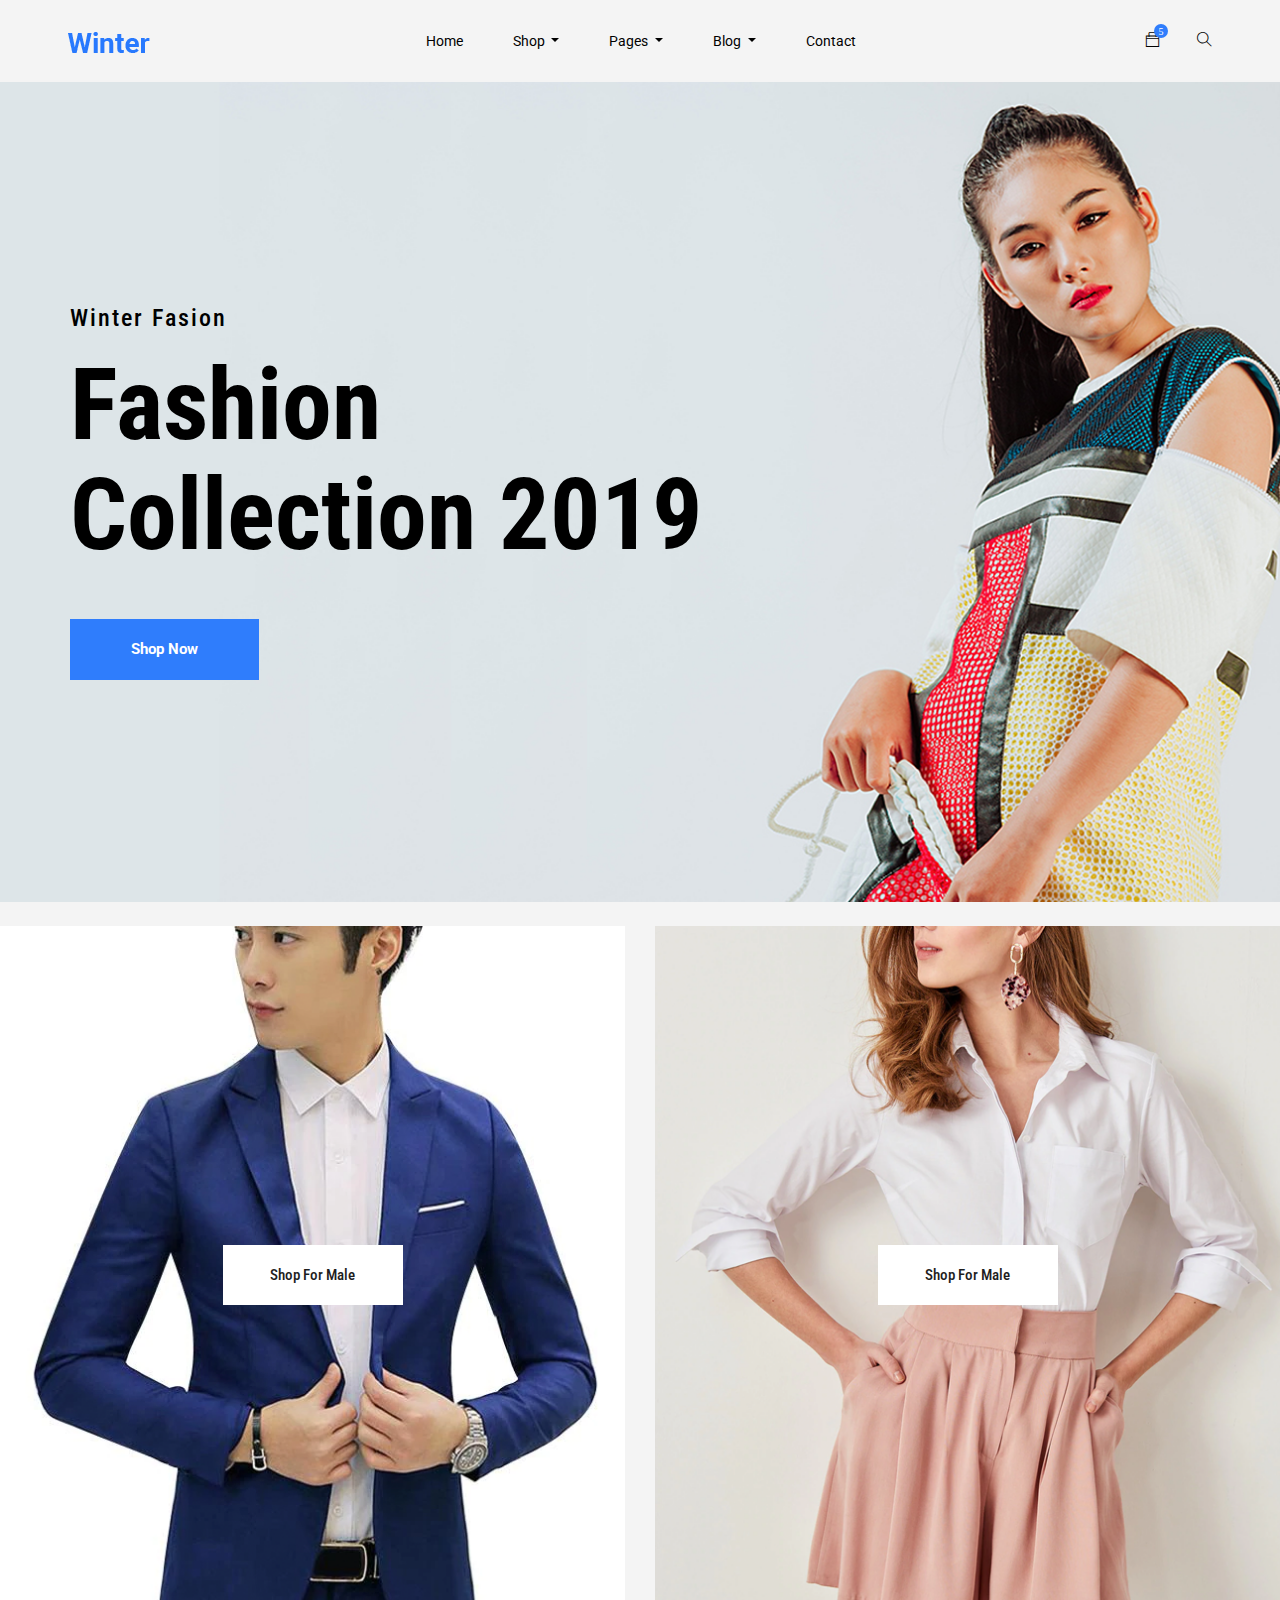
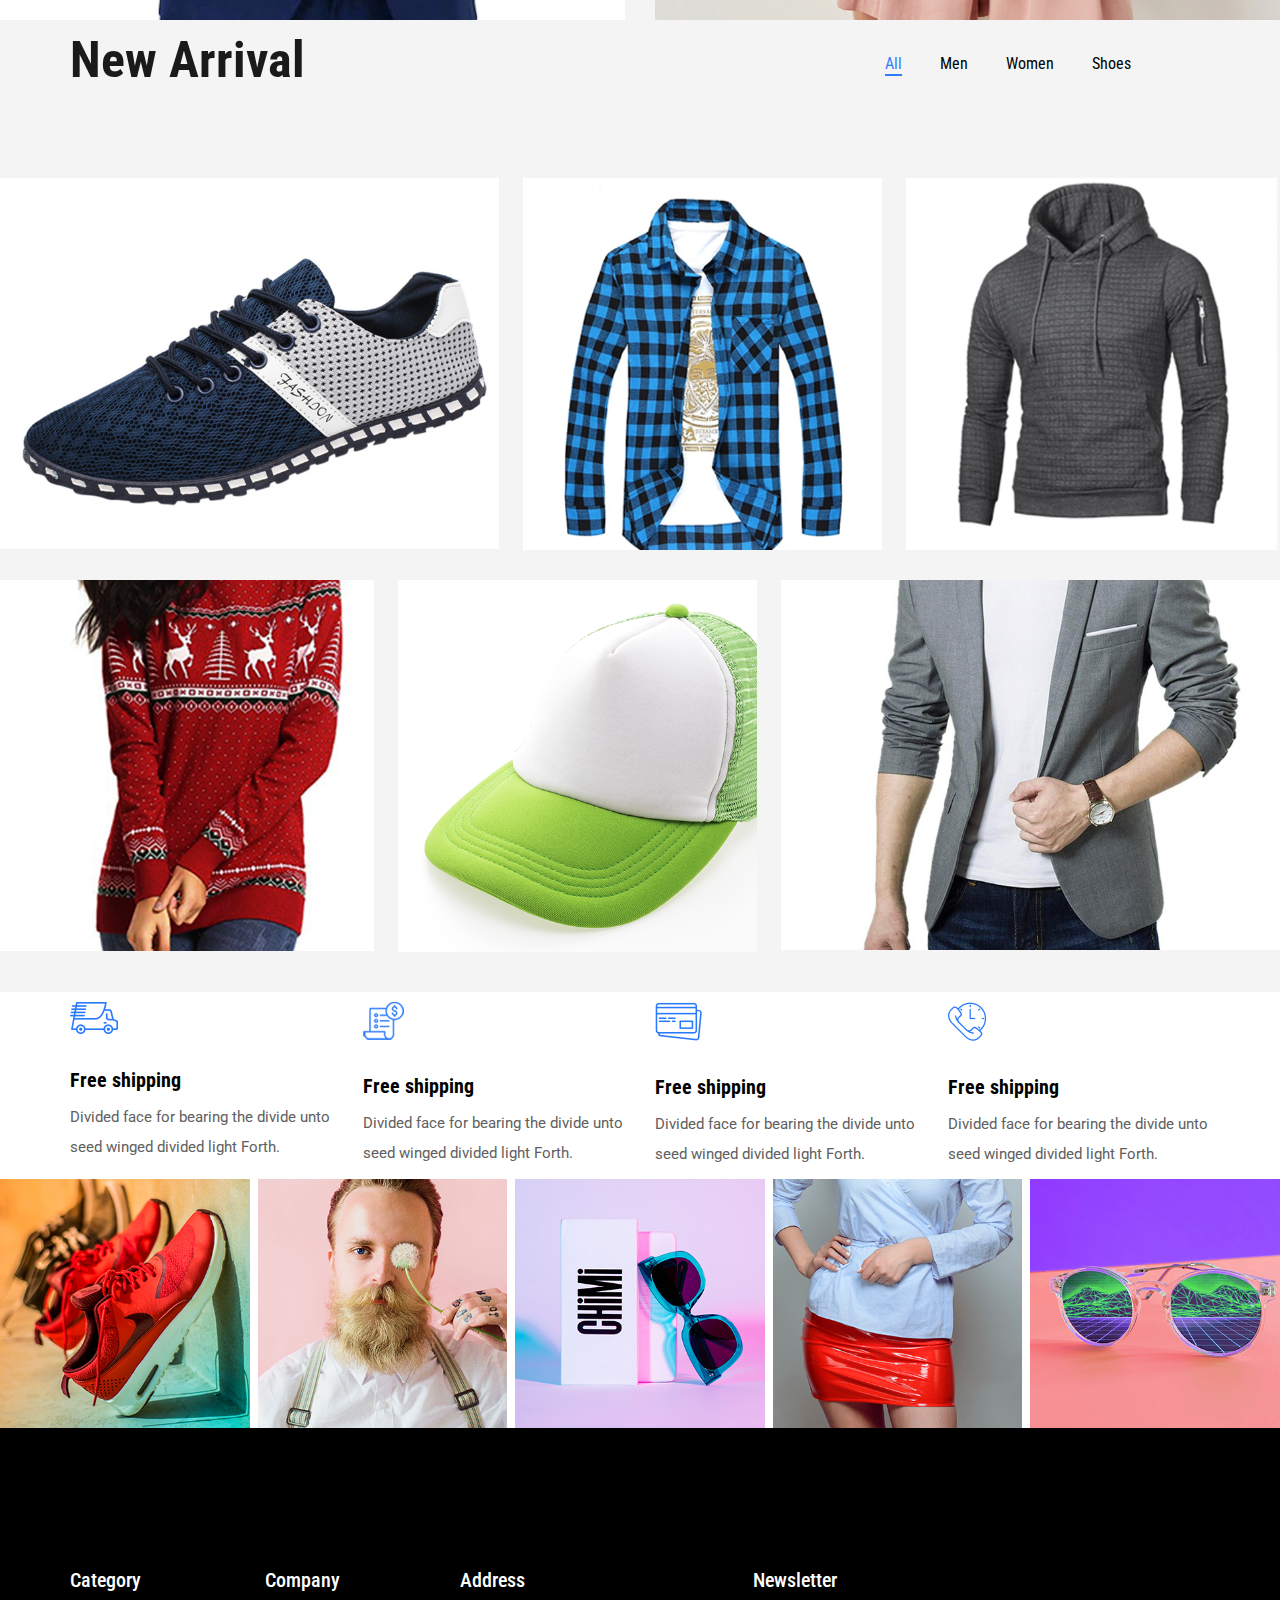
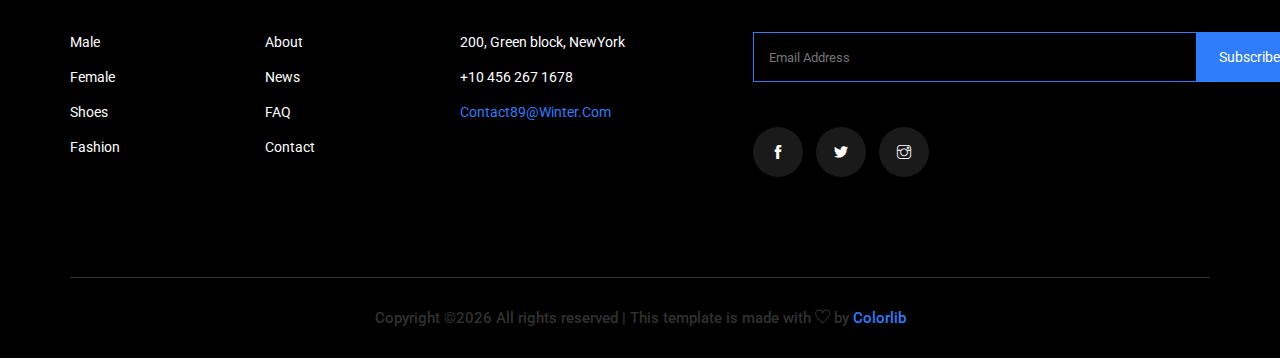
<file: index.html>
<!doctype html>
<html lang="zxx">

<head>
    <!-- Required meta tags -->
    <meta charset="utf-8">
    <meta name="viewport" content="width=device-width, initial-scale=1, shrink-to-fit=no">
    <title>winter</title>
    <link rel="icon" href="img/favicon.png">
    <!-- Bootstrap CSS -->
    <link rel="stylesheet" href="css/bootstrap.min.css">
    <!-- animate CSS -->
    <link rel="stylesheet" href="css/animate.css">
    <!-- owl carousel CSS -->
    <link rel="stylesheet" href="css/owl.carousel.min.css">
    <!-- font awesome CSS -->
    <link rel="stylesheet" href="css/all.css">
    <!-- flaticon CSS -->
    <link rel="stylesheet" href="css/flaticon.css">
    <link rel="stylesheet" href="css/themify-icons.css">
    <!-- font awesome CSS -->
    <link rel="stylesheet" href="css/magnific-popup.css">
    <!-- swiper CSS -->
    <link rel="stylesheet" href="css/slick.css">
    <!-- style CSS -->
    <link rel="stylesheet" href="css/style.css">
</head>

<body>
    <!--::header part start::-->
    <header class="main_menu home_menu">
        <div class="container-fluid">
            <div class="row align-items-center justify-content-center">
                <div class="col-lg-11">
                    <nav class="navbar navbar-expand-lg navbar-light">
                        <a class="navbar-brand" href="index.html"> <img src="img/logo.png" alt="logo"> </a>
                        <button class="navbar-toggler" type="button" data-toggle="collapse"
                            data-target="#navbarSupportedContent" aria-controls="navbarSupportedContent"
                            aria-expanded="false" aria-label="Toggle navigation">
                            <span class="menu_icon"><i class="fas fa-bars"></i></span>
                        </button>

                        <div class="collapse navbar-collapse main-menu-item" id="navbarSupportedContent">
                            <ul class="navbar-nav">
                                <li class="nav-item">
                                    <a class="nav-link" href="index.html">Home</a>
                                </li>
                                <li class="nav-item dropdown">
                                    <a class="nav-link dropdown-toggle" href="blog.html" id="navbarDropdown_1"
                                        role="button" data-toggle="dropdown" aria-haspopup="true" aria-expanded="false">
                                        Shop
                                    </a>
                                    <div class="dropdown-menu" aria-labelledby="navbarDropdown_1">
                                        <a class="dropdown-item" href="category.html"> shop category</a>
                                        <a class="dropdown-item" href="single-product.html">product details</a>
                                        
                                    </div>
                                </li>
                                <li class="nav-item dropdown">
                                    <a class="nav-link dropdown-toggle" href="blog.html" id="navbarDropdown_3"
                                        role="button" data-toggle="dropdown" aria-haspopup="true" aria-expanded="false">
                                        pages
                                    </a>
                                    <div class="dropdown-menu" aria-labelledby="navbarDropdown_2">
                                        <a class="dropdown-item" href="login.html"> 
                                            login
                                            
                                        </a>
                                        <a class="dropdown-item" href="tracking.html">tracking</a>
                                        <a class="dropdown-item" href="checkout.html">product checkout</a>
                                        <a class="dropdown-item" href="cart.html">shopping cart</a>
                                        <a class="dropdown-item" href="confirmation.html">confirmation</a>
                                        <a class="dropdown-item" href="elements.html">elements</a>
                                    </div>
                                </li>
                                
                                <li class="nav-item dropdown">
                                    <a class="nav-link dropdown-toggle" href="blog.html" id="navbarDropdown_2"
                                        role="button" data-toggle="dropdown" aria-haspopup="true" aria-expanded="false">
                                        blog
                                    </a>
                                    <div class="dropdown-menu" aria-labelledby="navbarDropdown_2">
                                        <a class="dropdown-item" href="blog.html"> blog</a>
                                        <a class="dropdown-item" href="single-blog.html">Single blog</a>
                                    </div>
                                </li>
                                
                                <li class="nav-item">
                                    <a class="nav-link" href="contact.html">Contact</a>
                                </li>
                            </ul>
                        </div>
                        <div class="hearer_icon d-flex">
                            <div class="dropdown cart">
                                <a class="dropdown-toggle" href="#" id="navbarDropdown3" role="button"
                                    data-toggle="dropdown" aria-haspopup="true" aria-expanded="false">
                                    <i class="ti-bag"></i>
                                </a>
                                <!-- <div class="dropdown-menu" aria-labelledby="navbarDropdown">
                                    <div class="single_product">
    
                                    </div>
                                </div> -->
                            </div>
                            <a id="search_1" href="javascript:void(0)"><i class="ti-search"></i></a>
                        </div>
                    </nav>
                </div>
            </div>
        </div>
        <div class="search_input" id="search_input_box">
            <div class="container ">
                <form class="d-flex justify-content-between search-inner">
                    <input type="text" class="form-control" id="search_input" placeholder="Search Here">
                    <button type="submit" class="btn"></button>
                    <span class="ti-close" id="close_search" title="Close Search"></span>
                </form>
            </div>
        </div>
    </header>
    <!-- Header part end-->

    <!-- banner part start-->
    <section class="banner_part">
        <div class="container">
            <div class="row align-items-center">
                <div class="col-lg-7">
                    <div class="banner_slider">
                        <div class="single_banner_slider">
                            <div class="banner_text">
                                <div class="banner_text_iner">
                                    <h5>Winter Fasion</h5>
                                    <h1>Fashion Collection 2019</h1>
                                    <a href="#" class="btn_1">shop now</a>
                                </div>
                            </div>
                        </div>
                    </div>
                </div>
            </div>
        </div>
    </section>
    <!-- banner part start-->

    <!-- feature_part start-->
    <section class="feature_part pt-4">
        <div class="container-fluid p-lg-0 overflow-hidden">
            <div class="row align-items-center justify-content-between">
                <div class="col-lg-4 col-sm-6">
                    <div class="single_feature_post_text">
                        <img src="img/feature_1.png" alt="#">
                        <div class="hover_text">
                            <a href="single-product.html" class="btn_2">shop for male</a>
                        </div>
                    </div>
                </div>
                <div class="col-lg-4 col-sm-6">
                    <div class="single_feature_post_text">
                        <img src="img/feature_2.png" alt="#">
                        <div class="hover_text">
                            <a href="single-product.html" class="btn_2">shop for male</a>
                        </div>
                    </div>
                </div>
                <div class="col-lg-4 col-sm-6">
                    <div class="single_feature_post_text">
                        <img src="img/feature_3.png" alt="#">
                        <div class="hover_text">
                            <a href="single-product.html" class="btn_2">shop for male</a>
                        </div>
                    </div>
                </div>
            </div>
        </div>
    </section>
    <!-- upcoming_event part start-->

    <!-- new arrival part here -->
    <section class="new_arrival section_padding">
        <div class="container">
            <div class="row align-items-center">
                <div class="col-lg-8">
                    <div class="arrival_tittle">
                        <h2>new arrival</h2>
                    </div>
                </div>
                <div class="col-lg-4">
                    <div class="arrival_filter_item filters">
                        <ul>
                            <li class="active controls" data-filter="*">all</li>
                            <li class="controls" data-toggle=".men">men</li>
                            <li class="controls" data-toggle=".women">women</li>
                            <li class="controls" data-toggle=".shoes">shoes</li>
                        </ul>
                    </div>
                </div>
            </div>
        </div>
        <div class="container-fluid">
            <div class="row">
                <div class="col-lg-12">
                    <div class="new_arrival_iner filter-container">
                        <div class="single_arrivel_item weidth_1 mix shoes">
                            <img src="img/arrivel/arrivel_5.png" alt="#">
                            <div class="hover_text">
                                <p>Canvas</p>
                                <a href="single-product.html"><h3>Lorem Canvas Low-Top Sneaker</h3></a>
                                <div class="rate_icon">
                                    <a href="#"> <i class="fas fa-star"></i> </a>
                                    <a href="#"> <i class="fas fa-star"></i> </a>
                                    <a href="#"> <i class="fas fa-star"></i> </a>
                                    <a href="#"> <i class="fas fa-star"></i> </a>
                                    <a href="#"> <i class="fas fa-star"></i> </a>
                                </div>
                                <h5>$150</h5>
                                <div class="social_icon">
                                    <a href="#"><i class="ti-heart"></i></a>
                                    <a href="#"><i class="ti-bag"></i></a>
                                </div>
                            </div>
                        </div>
                        <div class="single_arrivel_item weidth_2 mix women">
                            <img src="img/arrivel/arrivel_2.png" alt="#">
                            <div class="hover_text">
                                <p>Canvas</p>
                                <a href="single-product.html"><h3>Lorem Canvas Low-Top Sneaker</h3></a>
                                <div class="rate_icon">
                                    <a href="#"> <i class="fas fa-star"></i> </a>
                                    <a href="#"> <i class="fas fa-star"></i> </a>
                                    <a href="#"> <i class="fas fa-star"></i> </a>
                                    <a href="#"> <i class="fas fa-star"></i> </a>
                                    <a href="#"> <i class="fas fa-star"></i> </a>
                                </div>
                                <h5>$150</h5>
                                <div class="social_icon">
                                    <a href="#"><i class="ti-heart"></i></a>
                                    <a href="#"><i class="ti-bag"></i></a>
                                </div>
                            </div>
                        </div>
                        <div class="single_arrivel_item weidth_3 mix shoes women" >
                            <img src="img/arrivel/arrivel_3.png" alt="#">
                            <div class="hover_text">
                                <p>Canvas</p>
                                <a href="single-product.html"><h3>Lorem Canvas Low-Top Sneaker</h3></a>
                                <div class="rate_icon">
                                    <a href="#"> <i class="fas fa-star"></i> </a>
                                    <a href="#"> <i class="fas fa-star"></i> </a>
                                    <a href="#"> <i class="fas fa-star"></i> </a>
                                    <a href="#"> <i class="fas fa-star"></i> </a>
                                    <a href="#"> <i class="fas fa-star"></i> </a>
                                </div>
                                <h5>$150</h5>
                                <div class="social_icon">
                                    <a href="#"><i class="ti-heart"></i></a>
                                    <a href="#"><i class="ti-bag"></i></a>
                                </div>
                            </div>
                        </div>
                        <div class="single_arrivel_item weidth_3 mix women men">
                            <img src="img/arrivel/arrivel_4.png" alt="#">
                            <div class="hover_text">
                                <p>Canvas</p>
                                <a href="single-product.html"><h3>Lorem Canvas Low-Top Sneaker</h3></a>
                                <div class="rate_icon">
                                    <a href="#"> <i class="fas fa-star"></i> </a>
                                    <a href="#"> <i class="fas fa-star"></i> </a>
                                    <a href="#"> <i class="fas fa-star"></i> </a>
                                    <a href="#"> <i class="fas fa-star"></i> </a>
                                    <a href="#"> <i class="fas fa-star"></i> </a>
                                </div>
                                <h5>$150</h5>
                                <div class="social_icon">
                                    <a href="#"><i class="ti-heart"></i></a>
                                    <a href="#"><i class="ti-bag"></i></a>
                                </div>
                            </div>
                        </div>
                        <div class="single_arrivel_item weidth_2 mix men women">
                            <img src="img/arrivel/arrivel_1.png" alt="#">
                            <div class="hover_text">
                                <p>Canvas</p>
                                <a href="single-product.html"><h3>Lorem Canvas Low-Top Sneaker</h3></a>
                                <div class="rate_icon">
                                    <a href="#"> <i class="fas fa-star"></i> </a>
                                    <a href="#"> <i class="fas fa-star"></i> </a>
                                    <a href="#"> <i class="fas fa-star"></i> </a>
                                    <a href="#"> <i class="fas fa-star"></i> </a>
                                    <a href="#"> <i class="fas fa-star"></i> </a>
                                </div>
                                <h5>$150</h5>
                                <div class="social_icon">
                                    <a href="#"><i class="ti-heart"></i></a>
                                    <a href="#"><i class="ti-bag"></i></a>
                                </div>
                            </div>
                        </div>
                        <div class="single_arrivel_item weidth_1 mix shoes men">
                            <img src="img/arrivel/arrivel_6.png" alt="#">
                            <div class="hover_text">
                                <p>Canvas</p>
                                <a href="single-product.html"><h3>Lorem Canvas Low-Top Sneaker</h3></a>
                                <div class="rate_icon">
                                    <a href="#"> <i class="fas fa-star"></i> </a>
                                    <a href="#"> <i class="fas fa-star"></i> </a>
                                    <a href="#"> <i class="fas fa-star"></i> </a>
                                    <a href="#"> <i class="fas fa-star"></i> </a>
                                    <a href="#"> <i class="fas fa-star"></i> </a>
                                </div>
                                <h5>$150</h5>
                                <div class="social_icon">
                                    <a href="#"><i class="ti-heart"></i></a>
                                    <a href="#"><i class="ti-bag"></i></a>
                                </div>
                            </div>
                        </div>
                    </div>
                </div> 
            </div>
        </div>
    </section>
    <!-- new arrival part end -->

    <!-- free shipping here -->
    <section class="shipping_details section_padding">
        <div class="container">
            <div class="row">
                <div class="col-lg-3 col-sm-6">
                    <div class="single_shopping_details">
                        <img src="img/icon/icon_1.png" alt="">
                        <h4>Free shipping</h4>
                        <p>Divided face for bearing the divide unto seed winged divided light Forth.</p>
                    </div>
                </div>
                <div class="col-lg-3 col-sm-6">
                    <div class="single_shopping_details">
                        <img src="img/icon/icon_2.png" alt="">
                        <h4>Free shipping</h4>
                        <p>Divided face for bearing the divide unto seed winged divided light Forth.</p>
                    </div>
                </div>
                <div class="col-lg-3 col-sm-6">
                    <div class="single_shopping_details">
                        <img src="img/icon/icon_3.png" alt="">
                        <h4>Free shipping</h4>
                        <p>Divided face for bearing the divide unto seed winged divided light Forth.</p>
                    </div>
                </div>
                <div class="col-lg-3 col-sm-6">
                    <div class="single_shopping_details">
                        <img src="img/icon/icon_4.png" alt="">
                        <h4>Free shipping</h4>
                        <p>Divided face for bearing the divide unto seed winged divided light Forth.</p>
                    </div>
                </div>
            </div>
        </div>
    </section>
    <!-- free shipping end -->

    <!-- subscribe_area part start-->
    <section class="instagram_photo">
        <div class="container-fluid>
            <div class="row">
                <div class="col-lg-12">
                    <div class="instagram_photo_iner">
                        <div class="single_instgram_photo">
                            <img src="img/instagram/inst_1.png" alt="">
                            <a href="#"><i class="ti-instagram"></i></a> 
                        </div>
                        <div class="single_instgram_photo">
                            <img src="img/instagram/inst_2.png" alt="">
                            <a href="#"><i class="ti-instagram"></i></a> 
                        </div>
                        <div class="single_instgram_photo">
                            <img src="img/instagram/inst_3.png" alt="">
                            <a href="#"><i class="ti-instagram"></i></a> 
                        </div>
                        <div class="single_instgram_photo">
                            <img src="img/instagram/inst_4.png" alt="">
                            <a href="#"><i class="ti-instagram"></i></a> 
                        </div>
                        <div class="single_instgram_photo">
                            <img src="img/instagram/inst_5.png" alt="">
                            <a href="#"><i class="ti-instagram"></i></a> 
                        </div>
                    </div>
                </div>
            </div>
        </div>
    </section>
    <!--::subscribe_area part end::-->

    <!--::footer_part start::-->
    <footer class="footer_part">
        <div class="container">
            <div class="row justify-content-between">
                <div class="col-sm-6 col-lg-2">
                    <div class="single_footer_part">
                        <h4>Category</h4>
                        <ul class="list-unstyled">
                            <li><a href="#">Male</a></li>
                            <li><a href="#">Female</a></li>
                            <li><a href="#">Shoes</a></li>
                            <li><a href="#">Fashion</a></li>
                        </ul>
                    </div>
                </div>
                <div class="col-sm-6 col-lg-2">
                    <div class="single_footer_part">
                        <h4>Company</h4>
                        <ul class="list-unstyled">
                            <li><a href="">About</a></li>
                            <li><a href="">News</a></li>
                            <li><a href="">FAQ</a></li>
                            <li><a href="">Contact</a></li>
                        </ul>
                    </div>
                </div>
                <div class="col-sm-6 col-lg-3">
                    <div class="single_footer_part">
                        <h4>Address</h4>
                        <ul class="list-unstyled">
                            <li><a href="#">200, Green block, NewYork</a></li>
                            <li><a href="#">+10 456 267 1678</a></li>
                            <li><span>contact89@winter.com</span></li>
                        </ul>
                    </div>
                </div>
                <div class="col-sm-6 col-lg-4">
                    <div class="single_footer_part">
                        <h4>Newsletter</h4>
                        <div id="mc_embed_signup">
                            <form target="_blank"
                                action="https://spondonit.us12.list-manage.com/subscribe/post?u=1462626880ade1ac87bd9c93a&amp;id=92a4423d01"
                                method="get" class="subscribe_form relative mail_part">
                                <input type="email" name="email" id="newsletter-form-email" placeholder="Email Address"
                                    class="placeholder hide-on-focus" onfocus="this.placeholder = ''"
                                    onblur="this.placeholder = ' Email Address '">
                                <button type="submit" name="submit" id="newsletter-submit"
                                    class="email_icon newsletter-submit button-contactForm">subscribe</button>
                                <div class="mt-10 info"></div>
                            </form>
                        </div>
                        <div class="social_icon">
                            <a href="#"><i class="ti-facebook"></i></a>
                            <a href="#"><i class="ti-twitter-alt"></i></a>
                            <a href="#"><i class="ti-instagram"></i></a>
                        </div>
                    </div>
                </div>
            </div>
            <div class="row justify-content-center">
                <div class="col-lg-12">
                    <div class="copyright_text">
                        <P><!-- Link back to Colorlib can't be removed. Template is licensed under CC BY 3.0. -->
Copyright &copy;<script>document.write(new Date().getFullYear());</script> All rights reserved | This template is made with <i class="ti-heart" aria-hidden="true"></i> by <a href="https://colorlib.com" target="_blank">Colorlib</a>
<!-- Link back to Colorlib can't be removed. Template is licensed under CC BY 3.0. --></P>
                    </div>
                </div>
            </div>
        </div>
    </footer>
    <!--::footer_part end::-->

    <!-- jquery plugins here-->
    <script src="js/jquery-1.12.1.min.js"></script>
    <!-- popper js -->
    <script src="js/popper.min.js"></script>
    <!-- bootstrap js -->
    <script src="js/bootstrap.min.js"></script>
    <!-- easing js -->
    <script src="js/jquery.magnific-popup.js"></script>
    <!-- swiper js -->
    <script src="js/swiper.min.js"></script>
    <!-- swiper js -->
    <script src="js/mixitup.min.js"></script>
    <!-- particles js -->
    <script src="js/owl.carousel.min.js"></script>
    <script src="js/jquery.nice-select.min.js"></script>
    <!-- slick js -->
    <script src="js/slick.min.js"></script>
    <script src="js/jquery.counterup.min.js"></script>
    <script src="js/waypoints.min.js"></script>
    <script src="js/contact.js"></script>
    <script src="js/jquery.ajaxchimp.min.js"></script>
    <script src="js/jquery.form.js"></script>
    <script src="js/jquery.validate.min.js"></script>
    <script src="js/mail-script.js"></script>
    <!-- custom js -->
    <script src="js/custom.js"></script>
</body>

</html>
</file>
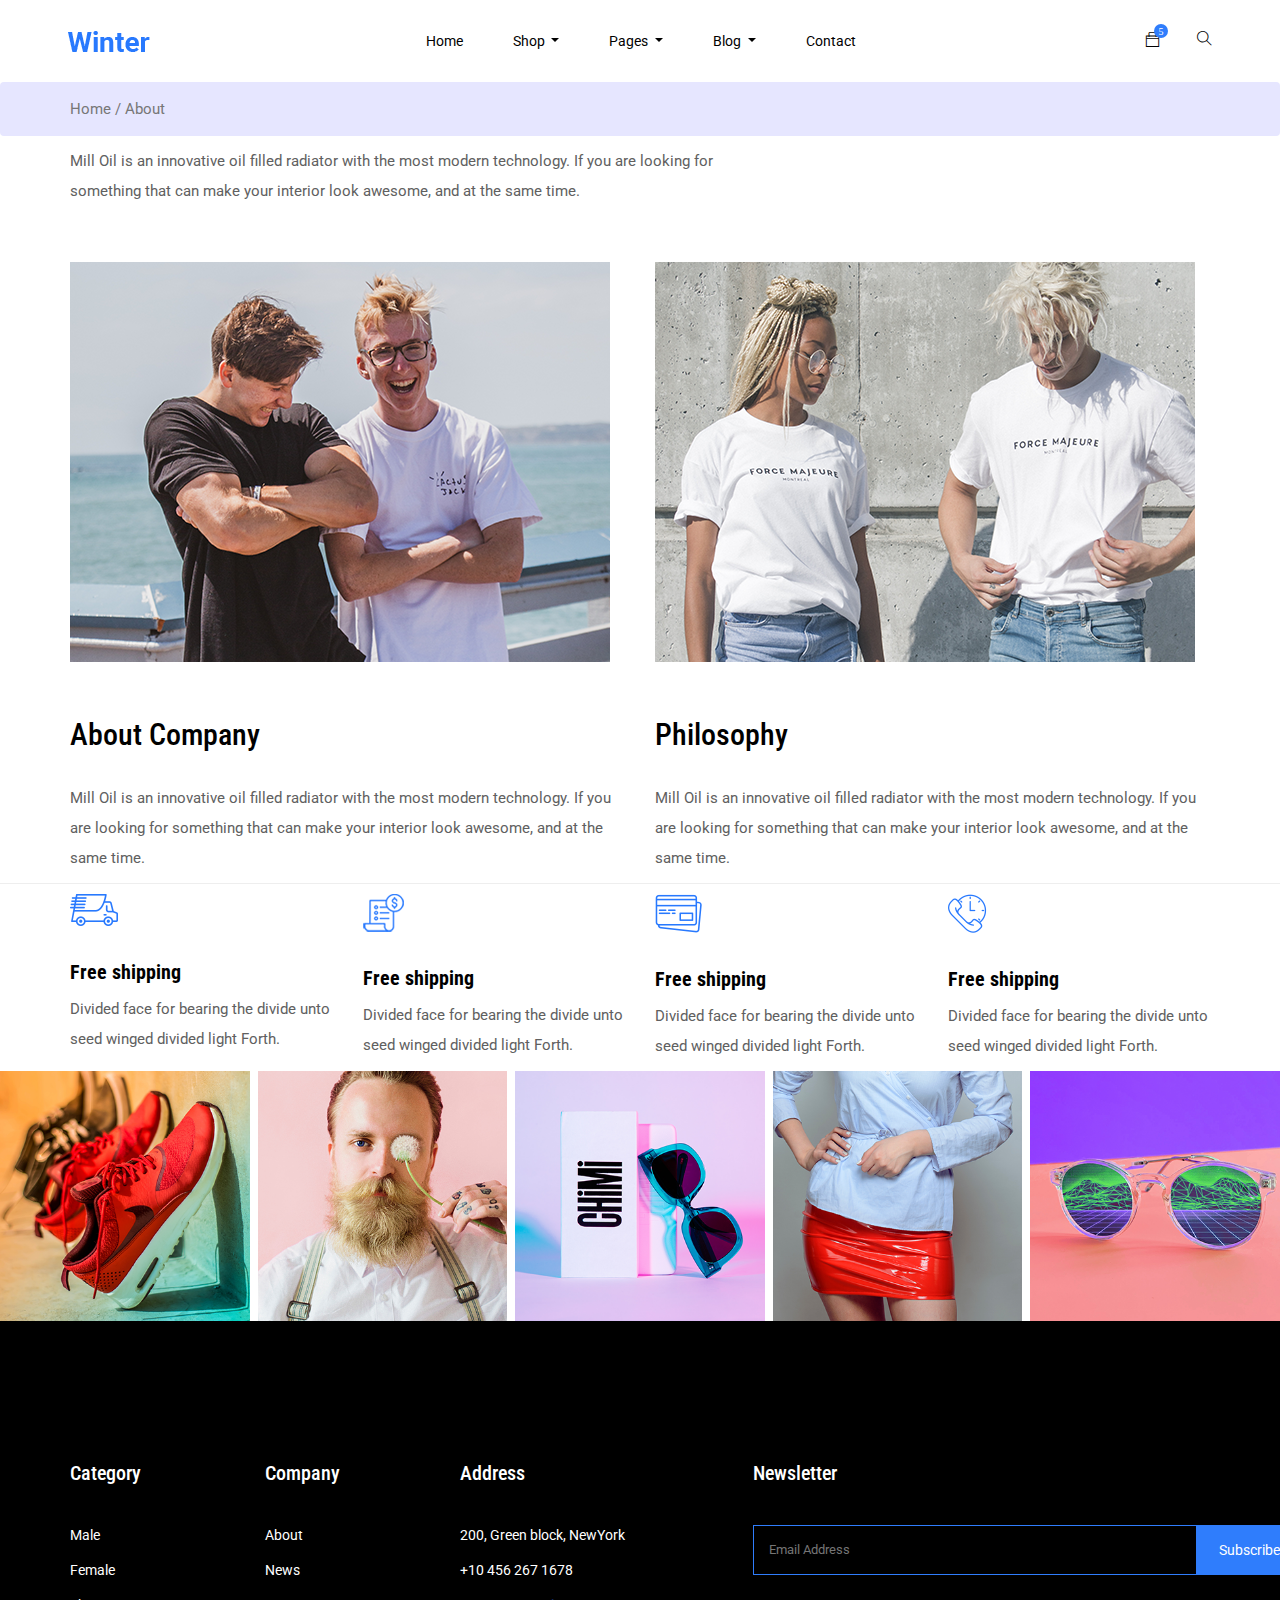
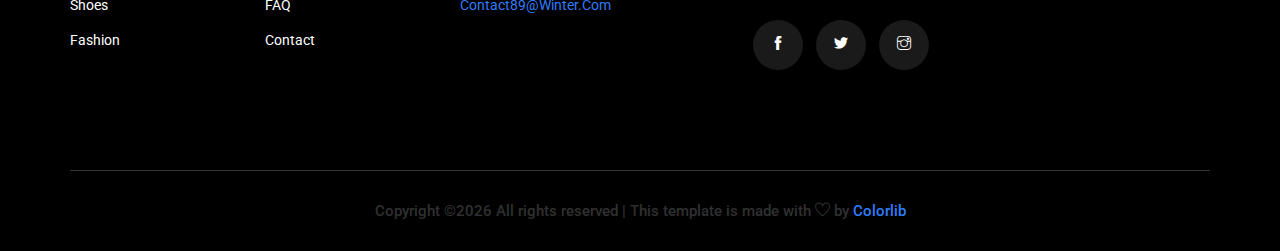
<file: about.html>
<head>
        <!-- Required meta tags -->
        <meta charset="utf-8">
        <meta name="viewport" content="width=device-width, initial-scale=1, shrink-to-fit=no">
        <title>winter</title>
        <link rel="icon" href="img/favicon.png">
        <!-- Bootstrap CSS -->
        <link rel="stylesheet" href="css/bootstrap.min.css">
        <!-- animate CSS -->
        <link rel="stylesheet" href="css/animate.css">
        <!-- owl carousel CSS -->
        <link rel="stylesheet" href="css/owl.carousel.min.css">
        <!-- font awesome CSS -->
        <link rel="stylesheet" href="css/all.css">
        <link rel="stylesheet" href="css/nice-select.css">
        <!-- flaticon CSS -->
        <link rel="stylesheet" href="css/flaticon.css">
        <link rel="stylesheet" href="css/themify-icons.css">
        <!-- font awesome CSS -->
        <link rel="stylesheet" href="css/magnific-popup.css">
        <!-- swiper CSS -->
        <link rel="stylesheet" href="css/slick.css">
        <!-- swiper CSS -->
        <link rel="stylesheet" href="css/price_rangs.css">
        <!-- style CSS -->
        <link rel="stylesheet" href="css/style.css">
    </head>
    
    <body class="bg-white">
        <!--::header part start::-->
        <header class="main_menu home_menu">
            <div class="container-fluid">
                <div class="row align-items-center justify-content-center">
                    <div class="col-lg-11">
                        <nav class="navbar navbar-expand-lg navbar-light">
                            <a class="navbar-brand" href="index.html"> <img src="img/logo.png" alt="logo"> </a>
                            <button class="navbar-toggler" type="button" data-toggle="collapse"
                                data-target="#navbarSupportedContent" aria-controls="navbarSupportedContent"
                                aria-expanded="false" aria-label="Toggle navigation">
                                <span class="menu_icon"><i class="fas fa-bars"></i></span>
                            </button>
    
                            <div class="collapse navbar-collapse main-menu-item" id="navbarSupportedContent">
                                <ul class="navbar-nav">
                                    <li class="nav-item">
                                        <a class="nav-link" href="index.html">Home</a>
                                    </li>
                                    <li class="nav-item dropdown">
                                        <a class="nav-link dropdown-toggle" href="blog.html" id="navbarDropdown_1"
                                            role="button" data-toggle="dropdown" aria-haspopup="true" aria-expanded="false">
                                            Shop
                                        </a>
                                        <div class="dropdown-menu" aria-labelledby="navbarDropdown_1">
                                            <a class="dropdown-item" href="category.html"> shop category</a>
                                            <a class="dropdown-item" href="single-product.html">product details</a>
                                            
                                        </div>
                                    </li>
                                    <li class="nav-item dropdown">
                                        <a class="nav-link dropdown-toggle" href="blog.html" id="navbarDropdown_3"
                                            role="button" data-toggle="dropdown" aria-haspopup="true" aria-expanded="false">
                                            pages
                                        </a>
                                        <div class="dropdown-menu" aria-labelledby="navbarDropdown_2">
                                            <a class="dropdown-item" href="login.html"> 
                                                login
                                                
                                            </a>
                                            <a class="dropdown-item" href="tracking.html">tracking</a>
                                            <a class="dropdown-item" href="checkout.html">product checkout</a>
                                            <a class="dropdown-item" href="cart.html">shopping cart</a>
                                            <a class="dropdown-item" href="confirmation.html">confirmation</a>
                                            <a class="dropdown-item" href="elements.html">elements</a>
                                        </div>
                                    </li>
                                    
                                    <li class="nav-item dropdown">
                                        <a class="nav-link dropdown-toggle" href="blog.html" id="navbarDropdown_2"
                                            role="button" data-toggle="dropdown" aria-haspopup="true" aria-expanded="false">
                                            blog
                                        </a>
                                        <div class="dropdown-menu" aria-labelledby="navbarDropdown_2">
                                            <a class="dropdown-item" href="blog.html"> blog</a>
                                            <a class="dropdown-item" href="single-blog.html">Single blog</a>
                                        </div>
                                    </li>
                                    
                                    <li class="nav-item">
                                        <a class="nav-link" href="contact.html">Contact</a>
                                    </li>
                                </ul>
                            </div>
                            <div class="hearer_icon d-flex">
                                <div class="dropdown cart">
                                    <a class="dropdown-toggle" href="#" id="navbarDropdown3" role="button"
                                        data-toggle="dropdown" aria-haspopup="true" aria-expanded="false">
                                        <i class="ti-bag"></i>
                                    </a>
                                    <!-- <div class="dropdown-menu" aria-labelledby="navbarDropdown">
                                        <div class="single_product">
        
                                        </div>
                                    </div> -->
                                </div>
                                <a id="search_1" href="javascript:void(0)"><i class="ti-search"></i></a>
                            </div>
                        </nav>
                    </div>
                </div>
            </div>
            <div class="search_input" id="search_input_box">
                <div class="container ">
                    <form class="d-flex justify-content-between search-inner">
                        <input type="text" class="form-control" id="search_input" placeholder="Search Here">
                        <button type="submit" class="btn"></button>
                        <span class="ti-close" id="close_search" title="Close Search"></span>
                    </form>
                </div>
            </div>
        </header>
        <!-- Header part end-->
        
        <!-- breadcrumb start-->
        <section class="breadcrumb breadcrumb_bg">
            <div class="container">
                <div class="row justify-content-center">
                    <div class="col-lg-12">
                        <div class="breadcrumb_iner">
                            <div class="breadcrumb_iner_item">
                                <p>Home / About</p>
                            </div>
                        </div>
                    </div>
                </div>
            </div>
        </section>
        <!-- breadcrumb start-->
    
        <!-- about part here -->
        <section class="about_part section_padding">
            <div class="container">
                <div class="row">
                    <div class="col-lg-7">
                        <div class="about_tittle">
                            <p>Mill Oil is an innovative oil filled radiator with the most modern technology. If you are looking for something that can make your interior look awesome, and at the same time.</p>
                        </div>
                    </div>
                </div>
                <div class="row">
                    <div class="col-md-6">
                        <div class="single_about_part">
                            <img src="img/about_img_1.png" alt="#">
                            <h4>About Company</h4>
                            <p>Mill Oil is an innovative oil filled radiator with the most modern technology. If you are looking for something that can make your interior look awesome, and at the same time.</p>
                        </div>
                    </div>
                    <div class="col-md-6">
                        <div class="single_about_part">
                            <img src="img/about_img_2.png" alt="#">
                            <h4>Philosophy</h4>
                            <p>Mill Oil is an innovative oil filled radiator with the most modern technology. If you are looking for something that can make your interior look awesome, and at the same time.</p>
                        </div>
                    </div>
                </div>
            </div>
        </section>
        <!-- about part end -->
    
        <!-- free shipping here -->
        <section class="shipping_details section_padding border_top">
            <div class="container">
                <div class="row">
                    <div class="col-lg-3 col-sm-6">
                        <div class="single_shopping_details">
                            <img src="img/icon/icon_1.png" alt="">
                            <h4>Free shipping</h4>
                            <p>Divided face for bearing the divide unto seed winged divided light Forth.</p>
                        </div>
                    </div>
                    <div class="col-lg-3 col-sm-6">
                        <div class="single_shopping_details">
                            <img src="img/icon/icon_2.png" alt="">
                            <h4>Free shipping</h4>
                            <p>Divided face for bearing the divide unto seed winged divided light Forth.</p>
                        </div>
                    </div>
                    <div class="col-lg-3 col-sm-6">
                        <div class="single_shopping_details">
                            <img src="img/icon/icon_3.png" alt="">
                            <h4>Free shipping</h4>
                            <p>Divided face for bearing the divide unto seed winged divided light Forth.</p>
                        </div>
                    </div>
                    <div class="col-lg-3 col-sm-6">
                        <div class="single_shopping_details">
                            <img src="img/icon/icon_4.png" alt="">
                            <h4>Free shipping</h4>
                            <p>Divided face for bearing the divide unto seed winged divided light Forth.</p>
                        </div>
                    </div>
                </div>
            </div>
        </section>
        <!-- free shipping end -->
        
        <!-- subscribe_area part start-->
        <section class="instagram_photo">
            <div class="container-fluid>
                <div class="row">
                    <div class="col-lg-12">
                        <div class="instagram_photo_iner">
                            <div class="single_instgram_photo">
                                <img src="img/instagram/inst_1.png" alt="">
                                <a href="#"><i class="ti-instagram"></i></a> 
                            </div>
                            <div class="single_instgram_photo">
                                <img src="img/instagram/inst_2.png" alt="">
                                <a href="#"><i class="ti-instagram"></i></a> 
                            </div>
                            <div class="single_instgram_photo">
                                <img src="img/instagram/inst_3.png" alt="">
                                <a href="#"><i class="ti-instagram"></i></a> 
                            </div>
                            <div class="single_instgram_photo">
                                <img src="img/instagram/inst_4.png" alt="">
                                <a href="#"><i class="ti-instagram"></i></a> 
                            </div>
                            <div class="single_instgram_photo">
                                <img src="img/instagram/inst_5.png" alt="">
                                <a href="#"><i class="ti-instagram"></i></a> 
                            </div>
                        </div>
                    </div>
                </div>
            </div>
        </section>
        <!--::subscribe_area part end::-->
    
        <!--::footer_part start::-->
        <footer class="footer_part">
            <div class="container">
                <div class="row justify-content-between">
                    <div class="col-sm-6 col-lg-2">
                        <div class="single_footer_part">
                            <h4>Category</h4>
                            <ul class="list-unstyled">
                                <li><a href="#">Male</a></li>
                                <li><a href="#">Female</a></li>
                                <li><a href="#">Shoes</a></li>
                                <li><a href="#">Fashion</a></li>
                            </ul>
                        </div>
                    </div>
                    <div class="col-sm-6 col-lg-2">
                        <div class="single_footer_part">
                            <h4>Company</h4>
                            <ul class="list-unstyled">
                                <li><a href="">About</a></li>
                                <li><a href="">News</a></li>
                                <li><a href="">FAQ</a></li>
                                <li><a href="">Contact</a></li>
                            </ul>
                        </div>
                    </div>
                    <div class="col-sm-6 col-lg-3">
                        <div class="single_footer_part">
                            <h4>Address</h4>
                            <ul class="list-unstyled">
                                <li><a href="#">200, Green block, NewYork</a></li>
                                <li><a href="#">+10 456 267 1678</a></li>
                                <li><span>contact89@winter.com</span></li>
                            </ul>
                        </div>
                    </div>
                    <div class="col-sm-6 col-lg-4">
                        <div class="single_footer_part">
                            <h4>Newsletter</h4>
                            <div id="mc_embed_signup">
                                <form target="_blank"
                                    action="https://spondonit.us12.list-manage.com/subscribe/post?u=1462626880ade1ac87bd9c93a&amp;id=92a4423d01"
                                    method="get" class="subscribe_form relative mail_part">
                                    <input type="email" name="email" id="newsletter-form-email" placeholder="Email Address"
                                        class="placeholder hide-on-focus" onfocus="this.placeholder = ''"
                                        onblur="this.placeholder = ' Email Address '">
                                    <button type="submit" name="submit" id="newsletter-submit"
                                        class="email_icon newsletter-submit button-contactForm">subscribe</button>
                                    <div class="mt-10 info"></div>
                                </form>
                            </div>
                            <div class="social_icon">
                                <a href="#"><i class="ti-facebook"></i></a>
                                <a href="#"><i class="ti-twitter-alt"></i></a>
                                <a href="#"><i class="ti-instagram"></i></a>
                            </div>
                        </div>
                    </div>
                </div>
                <div class="row justify-content-center">
                    <div class="col-lg-12">
                        <div class="copyright_text">
                            <P><!-- Link back to Colorlib can't be removed. Template is licensed under CC BY 3.0. -->
Copyright &copy;<script>document.write(new Date().getFullYear());</script> All rights reserved | This template is made with <i class="ti-heart" aria-hidden="true"></i> by <a href="https://colorlib.com" target="_blank">Colorlib</a>
<!-- Link back to Colorlib can't be removed. Template is licensed under CC BY 3.0. --></P>
                        </div>
                    </div>
                </div>
            </div>
        </footer>
        <!--::footer_part end::-->
    
        <!-- jquery plugins here-->
        <script src="js/jquery-1.12.1.min.js"></script>
        <!-- popper js -->
        <script src="js/popper.min.js"></script>
        <!-- bootstrap js -->
        <script src="js/bootstrap.min.js"></script>
        <!-- easing js -->
        <script src="js/jquery.magnific-popup.js"></script>
        <!-- swiper js -->
        <script src="js/swiper.min.js"></script>
        <!-- swiper js -->
        <script src="js/mixitup.min.js"></script>
        <script src="js/price_rangs.js"></script>
        <!-- particles js -->
        <script src="js/owl.carousel.min.js"></script>
        <script src="js/jquery.nice-select.min.js"></script>
        <!-- slick js -->
        <script src="js/slick.min.js"></script>
        <script src="js/jquery.counterup.min.js"></script>
        <script src="js/waypoints.min.js"></script>
        <script src="js/contact.js"></script>
        <script src="js/jquery.ajaxchimp.min.js"></script>
        <script src="js/jquery.form.js"></script>
        <script src="js/jquery.validate.min.js"></script>
        <script src="js/mail-script.js"></script>
        <!-- custom js -->
        <script src="js/custom.js"></script>
    </body>
    
    </html>
</file>
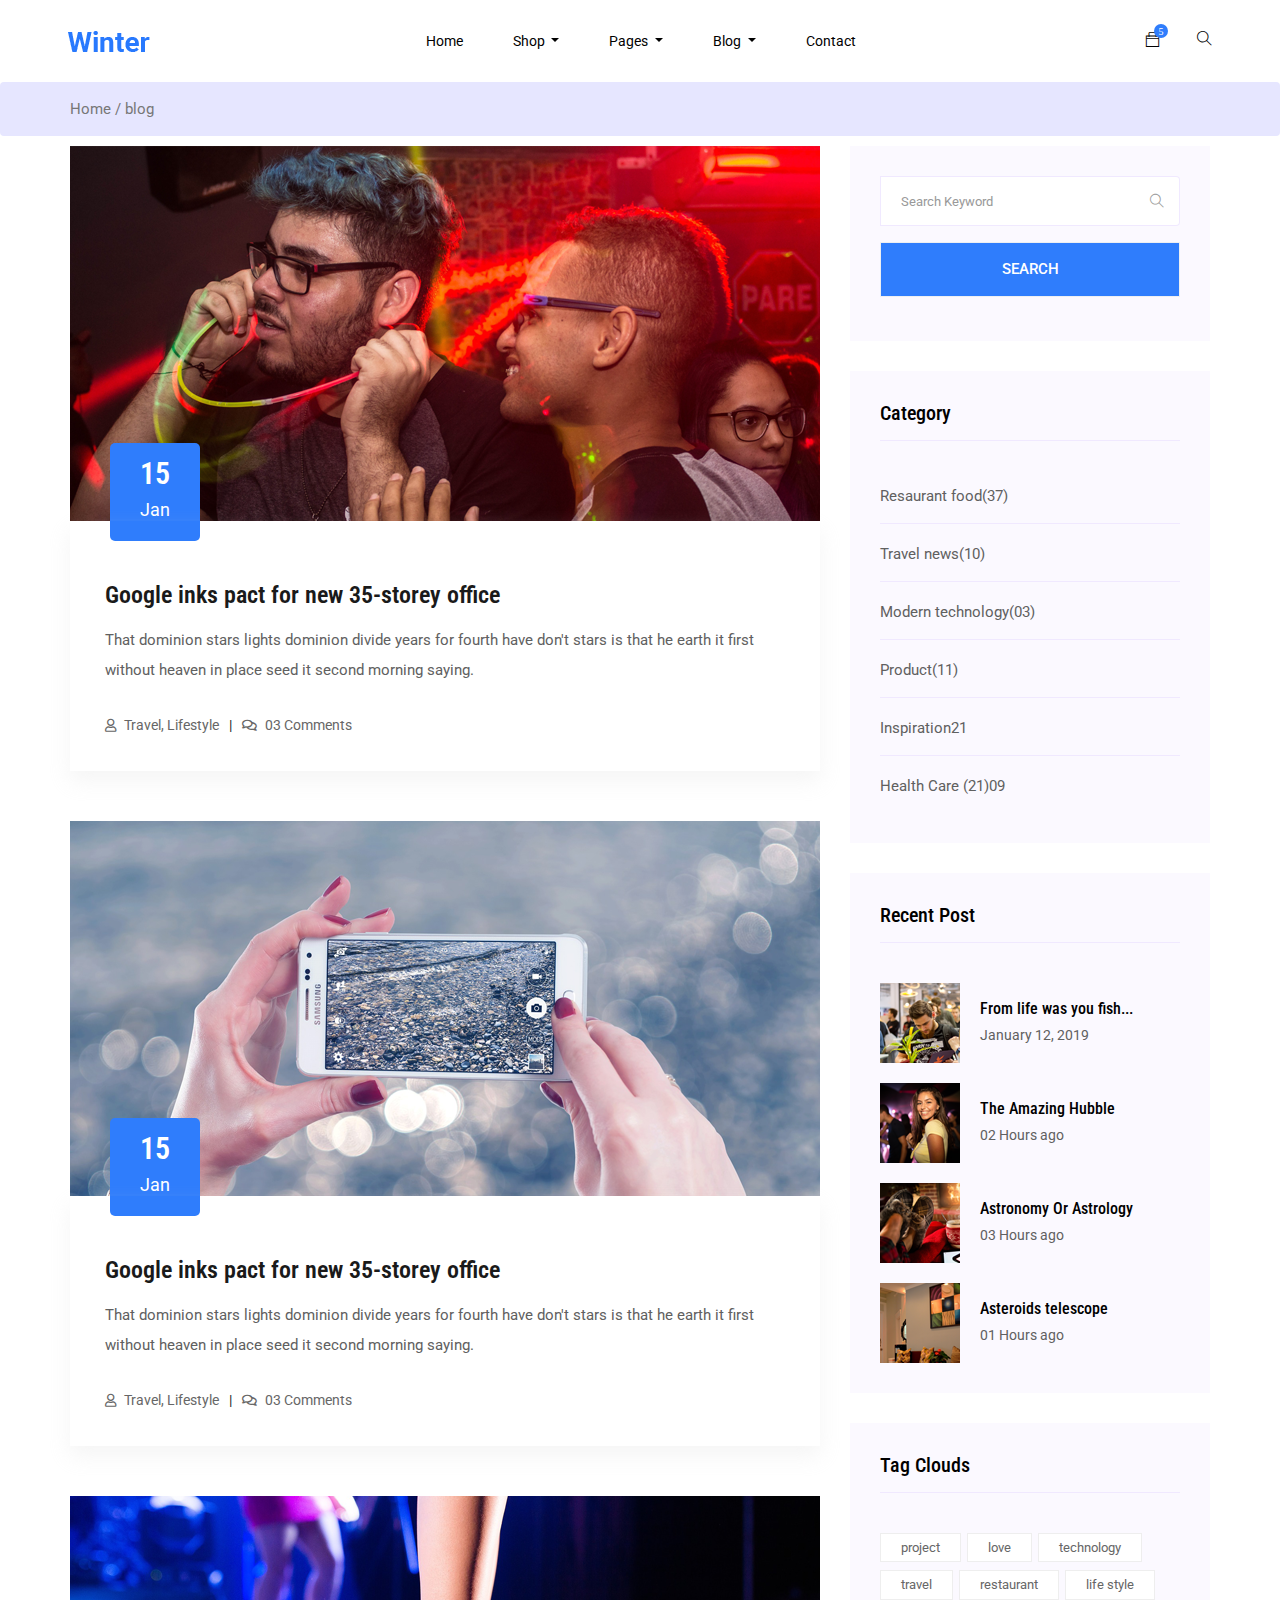
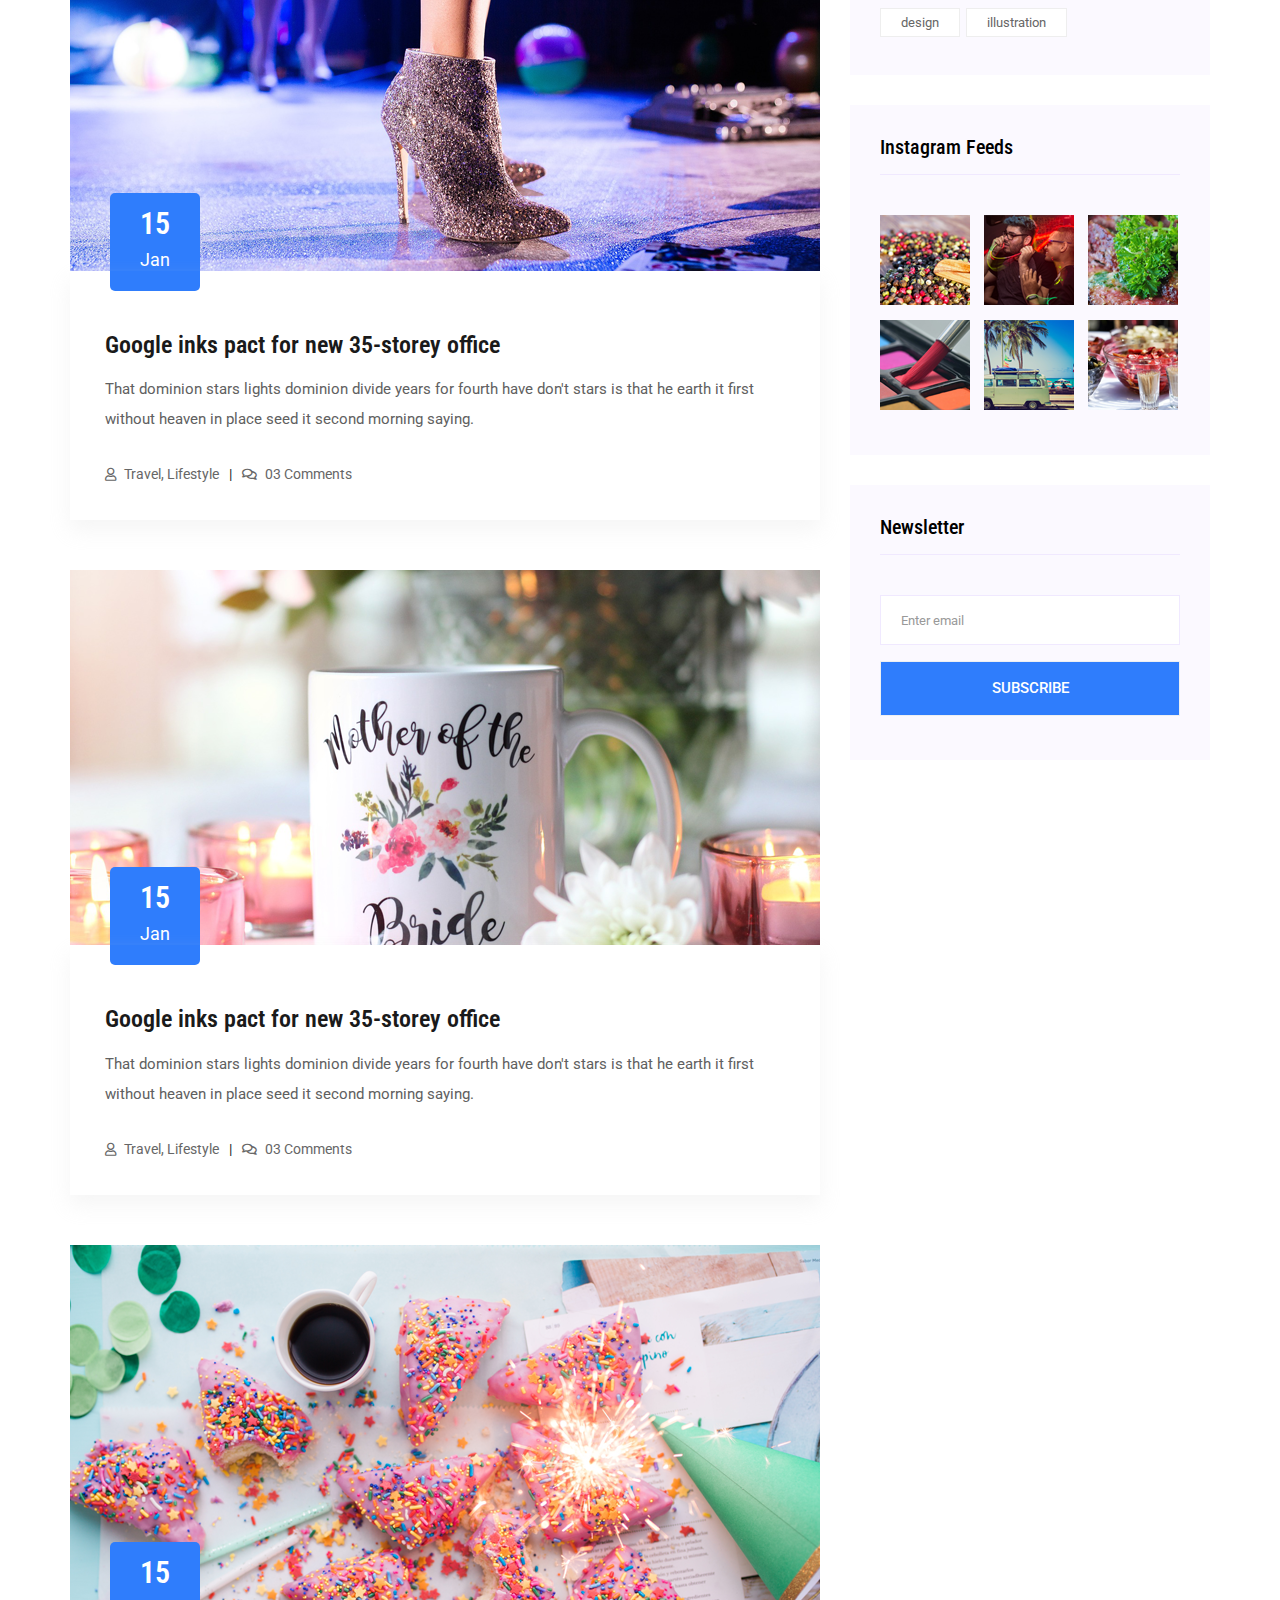
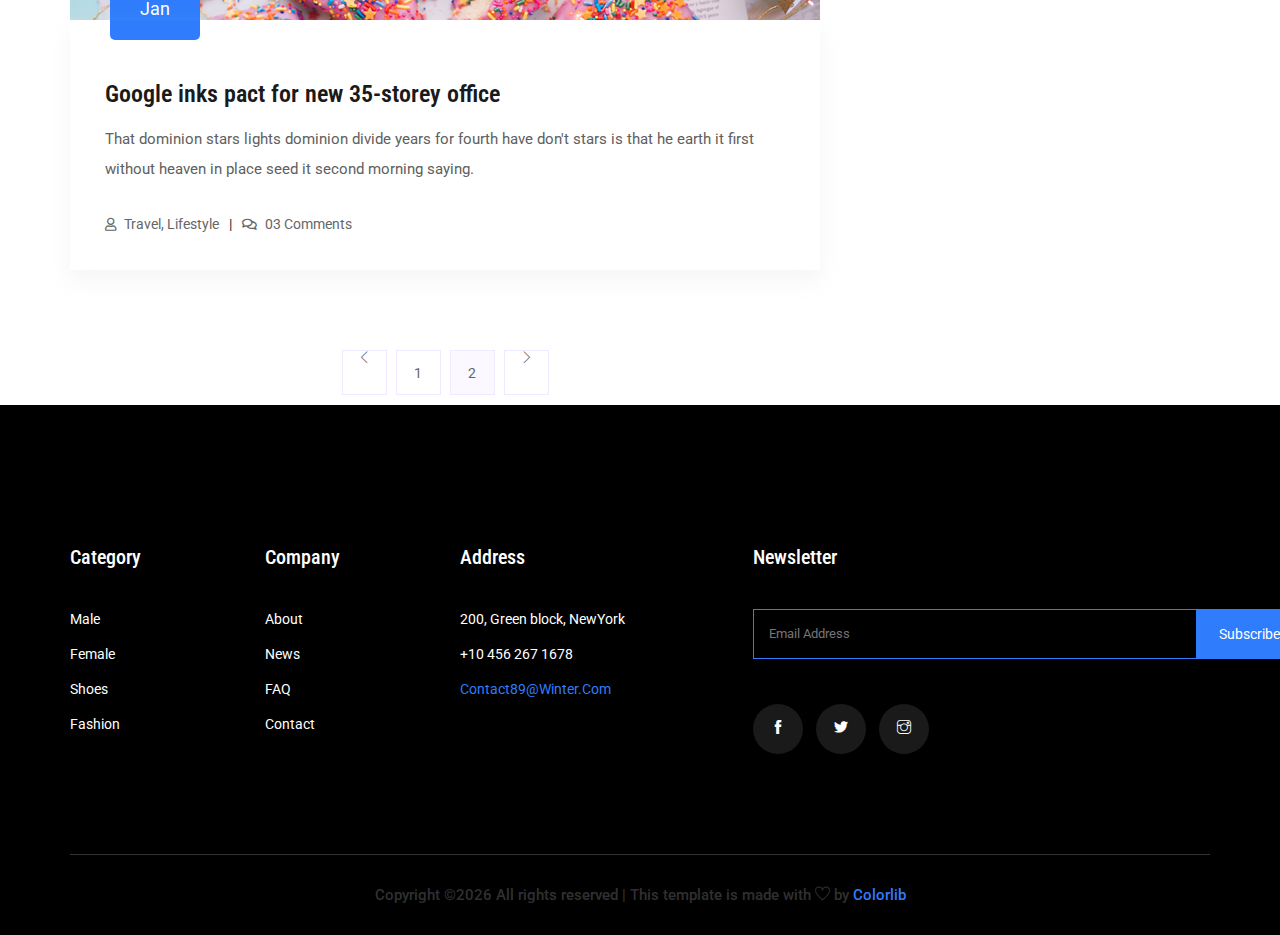
<file: blog.html>
<head>
    <!-- Required meta tags -->
    <meta charset="utf-8">
    <meta name="viewport" content="width=device-width, initial-scale=1, shrink-to-fit=no">
    <title>winter</title>
    <link rel="icon" href="img/favicon.png">
    <!-- Bootstrap CSS -->
    <link rel="stylesheet" href="css/bootstrap.min.css">
    <!-- animate CSS -->
    <link rel="stylesheet" href="css/animate.css">
    <!-- owl carousel CSS -->
    <link rel="stylesheet" href="css/owl.carousel.min.css">
    <!-- font awesome CSS -->
    <link rel="stylesheet" href="css/all.css">
    <link rel="stylesheet" href="css/nice-select.css">
    <!-- flaticon CSS -->
    <link rel="stylesheet" href="css/flaticon.css">
    <link rel="stylesheet" href="css/themify-icons.css">
    <!-- font awesome CSS -->
    <link rel="stylesheet" href="css/magnific-popup.css">
    <!-- swiper CSS -->
    <link rel="stylesheet" href="css/slick.css">
    <!-- swiper CSS -->
    <link rel="stylesheet" href="css/price_rangs.css">
    <!-- style CSS -->
    <link rel="stylesheet" href="css/style.css">
</head>

<body class="bg-white">
    <!--::header part start::-->
    <header class="main_menu home_menu">
        <div class="container-fluid">
            <div class="row align-items-center justify-content-center">
                <div class="col-lg-11">
                    <nav class="navbar navbar-expand-lg navbar-light">
                        <a class="navbar-brand" href="index.html"> <img src="img/logo.png" alt="logo"> </a>
                        <button class="navbar-toggler" type="button" data-toggle="collapse"
                            data-target="#navbarSupportedContent" aria-controls="navbarSupportedContent"
                            aria-expanded="false" aria-label="Toggle navigation">
                            <span class="menu_icon"><i class="fas fa-bars"></i></span>
                        </button>

                        <div class="collapse navbar-collapse main-menu-item" id="navbarSupportedContent">
                            <ul class="navbar-nav">
                                <li class="nav-item">
                                    <a class="nav-link" href="index.html">Home</a>
                                </li>
                                <li class="nav-item dropdown">
                                    <a class="nav-link dropdown-toggle" href="blog.html" id="navbarDropdown_1"
                                        role="button" data-toggle="dropdown" aria-haspopup="true" aria-expanded="false">
                                        Shop
                                    </a>
                                    <div class="dropdown-menu" aria-labelledby="navbarDropdown_1">
                                        <a class="dropdown-item" href="category.html"> shop category</a>
                                        <a class="dropdown-item" href="single-product.html">product details</a>
                                        
                                    </div>
                                </li>
                                <li class="nav-item dropdown">
                                    <a class="nav-link dropdown-toggle" href="blog.html" id="navbarDropdown_3"
                                        role="button" data-toggle="dropdown" aria-haspopup="true" aria-expanded="false">
                                        pages
                                    </a>
                                    <div class="dropdown-menu" aria-labelledby="navbarDropdown_2">
                                        <a class="dropdown-item" href="login.html"> 
                                            login
                                            
                                        </a>
                                        <a class="dropdown-item" href="tracking.html">tracking</a>
                                        <a class="dropdown-item" href="checkout.html">product checkout</a>
                                        <a class="dropdown-item" href="cart.html">shopping cart</a>
                                        <a class="dropdown-item" href="confirmation.html">confirmation</a>
                                        <a class="dropdown-item" href="elements.html">elements</a>
                                    </div>
                                </li>
                                
                                <li class="nav-item dropdown">
                                    <a class="nav-link dropdown-toggle" href="blog.html" id="navbarDropdown_2"
                                        role="button" data-toggle="dropdown" aria-haspopup="true" aria-expanded="false">
                                        blog
                                    </a>
                                    <div class="dropdown-menu" aria-labelledby="navbarDropdown_2">
                                        <a class="dropdown-item" href="blog.html"> blog</a>
                                        <a class="dropdown-item" href="single-blog.html">Single blog</a>
                                    </div>
                                </li>
                                
                                <li class="nav-item">
                                    <a class="nav-link" href="contact.html">Contact</a>
                                </li>
                            </ul>
                        </div>
                        <div class="hearer_icon d-flex">
                            <div class="dropdown cart">
                                <a class="dropdown-toggle" href="#" id="navbarDropdown3" role="button"
                                    data-toggle="dropdown" aria-haspopup="true" aria-expanded="false">
                                    <i class="ti-bag"></i>
                                </a>
                                <!-- <div class="dropdown-menu" aria-labelledby="navbarDropdown">
                                    <div class="single_product">
    
                                    </div>
                                </div> -->
                            </div>
                            <a id="search_1" href="javascript:void(0)"><i class="ti-search"></i></a>
                        </div>
                    </nav>
                </div>
            </div>
        </div>
        <div class="search_input" id="search_input_box">
            <div class="container ">
                <form class="d-flex justify-content-between search-inner">
                    <input type="text" class="form-control" id="search_input" placeholder="Search Here">
                    <button type="submit" class="btn"></button>
                    <span class="ti-close" id="close_search" title="Close Search"></span>
                </form>
            </div>
        </div>
    </header>
    <!-- Header part end-->
    
    <!--================Home Banner Area =================-->
    <!-- breadcrumb start-->
    <section class="breadcrumb breadcrumb_bg">
        <div class="container">
            <div class="row justify-content-center">
                <div class="col-lg-12">
                    <div class="breadcrumb_iner">
                        <div class="breadcrumb_iner_item">
                            <p>Home / blog</p>
                        </div>
                    </div>
                </div>
            </div>
        </div>
    </section>
    <!-- breadcrumb start-->

    <!--================Blog Area =================-->
    <section class="blog_area section_padding">
        <div class="container">
            <div class="row">
                <div class="col-lg-8 mb-5 mb-lg-0">
                    <div class="blog_left_sidebar">
                        <article class="blog_item">
                            <div class="blog_item_img">
                                <img class="card-img rounded-0" src="img/blog/single_blog_1.png" alt="">
                                <a href="#" class="blog_item_date">
                                    <h3>15</h3>
                                    <p>Jan</p>
                                </a>
                            </div>

                            <div class="blog_details">
                                <a class="d-inline-block" href="single-blog.html">
                                    <h2>Google inks pact for new 35-storey office</h2>
                                </a>
                                <p>That dominion stars lights dominion divide years for fourth have don't stars is that
                                    he earth it first without heaven in place seed it second morning saying.</p>
                                <ul class="blog-info-link">
                                    <li><a href="#"><i class="far fa-user"></i> Travel, Lifestyle</a></li>
                                    <li><a href="#"><i class="far fa-comments"></i> 03 Comments</a></li>
                                </ul>
                            </div>
                        </article>

                        <article class="blog_item">
                            <div class="blog_item_img">
                                <img class="card-img rounded-0" src="img/blog/single_blog_2.png" alt="">
                                <a href="#" class="blog_item_date">
                                    <h3>15</h3>
                                    <p>Jan</p>
                                </a>
                            </div>

                            <div class="blog_details">
                                <a class="d-inline-block" href="single-blog.html">
                                    <h2>Google inks pact for new 35-storey office</h2>
                                </a>
                                <p>That dominion stars lights dominion divide years for fourth have don't stars is that
                                    he earth it first without heaven in place seed it second morning saying.</p>
                                <ul class="blog-info-link">
                                    <li><a href="#"><i class="far fa-user"></i> Travel, Lifestyle</a></li>
                                    <li><a href="#"><i class="far fa-comments"></i> 03 Comments</a></li>
                                </ul>
                            </div>
                        </article>

                        <article class="blog_item">
                            <div class="blog_item_img">
                                <img class="card-img rounded-0" src="img/blog/single_blog_3.png" alt="">
                                <a href="#" class="blog_item_date">
                                    <h3>15</h3>
                                    <p>Jan</p>
                                </a>
                            </div>

                            <div class="blog_details">
                                <a class="d-inline-block" href="single-blog.html">
                                    <h2>Google inks pact for new 35-storey office</h2>
                                </a>
                                <p>That dominion stars lights dominion divide years for fourth have don't stars is that
                                    he earth it first without heaven in place seed it second morning saying.</p>
                                <ul class="blog-info-link">
                                    <li><a href="#"><i class="far fa-user"></i> Travel, Lifestyle</a></li>
                                    <li><a href="#"><i class="far fa-comments"></i> 03 Comments</a></li>
                                </ul>
                            </div>
                        </article>

                        <article class="blog_item">
                            <div class="blog_item_img">
                                <img class="card-img rounded-0" src="img/blog/single_blog_4.png" alt="">
                                <a href="#" class="blog_item_date">
                                    <h3>15</h3>
                                    <p>Jan</p>
                                </a>
                            </div>

                            <div class="blog_details">
                                <a class="d-inline-block" href="single-blog.html">
                                    <h2>Google inks pact for new 35-storey office</h2>
                                </a>
                                <p>That dominion stars lights dominion divide years for fourth have don't stars is that
                                    he earth it first without heaven in place seed it second morning saying.</p>
                                <ul class="blog-info-link">
                                    <li><a href="#"><i class="far fa-user"></i> Travel, Lifestyle</a></li>
                                    <li><a href="#"><i class="far fa-comments"></i> 03 Comments</a></li>
                                </ul>
                            </div>
                        </article>

                        <article class="blog_item">
                            <div class="blog_item_img">
                                <img class="card-img rounded-0" src="img/blog/single_blog_5.png" alt="">
                                <a href="#" class="blog_item_date">
                                    <h3>15</h3>
                                    <p>Jan</p>
                                </a>
                            </div>

                            <div class="blog_details">
                                <a class="d-inline-block" href="single-blog.html">
                                    <h2>Google inks pact for new 35-storey office</h2>
                                </a>
                                <p>That dominion stars lights dominion divide years for fourth have don't stars is that
                                    he earth it first without heaven in place seed it second morning saying.</p>
                                <ul class="blog-info-link">
                                    <li><a href="#"><i class="far fa-user"></i> Travel, Lifestyle</a></li>
                                    <li><a href="#"><i class="far fa-comments"></i> 03 Comments</a></li>
                                </ul>
                            </div>
                        </article>

                        <nav class="blog-pagination justify-content-center d-flex">
                            <ul class="pagination">
                                <li class="page-item">
                                    <a href="#" class="page-link" aria-label="Previous">
                                        <i class="ti-angle-left"></i>
                                    </a>
                                </li>
                                <li class="page-item">
                                    <a href="#" class="page-link">1</a>
                                </li>
                                <li class="page-item active">
                                    <a href="#" class="page-link">2</a>
                                </li>
                                <li class="page-item">
                                    <a href="#" class="page-link" aria-label="Next">
                                        <i class="ti-angle-right"></i>
                                    </a>
                                </li>
                            </ul>
                        </nav>
                    </div>
                </div>
                <div class="col-lg-4">
                    <div class="blog_right_sidebar">
                        <aside class="single_sidebar_widget search_widget">
                            <form action="#">
                                <div class="form-group">
                                    <div class="input-group mb-3">
                                        <input type="text" class="form-control" placeholder='Search Keyword'
                                            onfocus="this.placeholder = ''"
                                            onblur="this.placeholder = 'Search Keyword'">
                                        <div class="input-group-append">
                                            <button class="btn" type="button"><i class="ti-search"></i></button>
                                        </div>
                                    </div>
                                </div>
                                <button class="button rounded-0 primary-bg text-white w-100 btn_1"
                                    type="submit">Search</button>
                            </form>
                        </aside>

                        <aside class="single_sidebar_widget post_category_widget">
                            <h4 class="widget_title">Category</h4>
                            <ul class="list cat-list">
                                <li>
                                    <a href="#" class="d-flex">
                                        <p>Resaurant food</p>
                                        <p>(37)</p>
                                    </a>
                                </li>
                                <li>
                                    <a href="#" class="d-flex">
                                        <p>Travel news</p>
                                        <p>(10)</p>
                                    </a>
                                </li>
                                <li>
                                    <a href="#" class="d-flex">
                                        <p>Modern technology</p>
                                        <p>(03)</p>
                                    </a>
                                </li>
                                <li>
                                    <a href="#" class="d-flex">
                                        <p>Product</p>
                                        <p>(11)</p>
                                    </a>
                                </li>
                                <li>
                                    <a href="#" class="d-flex">
                                        <p>Inspiration</p>
                                        <p>21</p>
                                    </a>
                                </li>
                                <li>
                                    <a href="#" class="d-flex">
                                        <p>Health Care (21)</p>
                                        <p>09</p>
                                    </a>
                                </li>
                            </ul>
                        </aside>

                        <aside class="single_sidebar_widget popular_post_widget">
                            <h3 class="widget_title">Recent Post</h3>
                            <div class="media post_item">
                                <img src="img/post/post_1.png" alt="post">
                                <div class="media-body">
                                    <a href="single-blog.html">
                                        <h3>From life was you fish...</h3>
                                    </a>
                                    <p>January 12, 2019</p>
                                </div>
                            </div>
                            <div class="media post_item">
                                <img src="img/post/post_2.png" alt="post">
                                <div class="media-body">
                                    <a href="single-blog.html">
                                        <h3>The Amazing Hubble</h3>
                                    </a>
                                    <p>02 Hours ago</p>
                                </div>
                            </div>
                            <div class="media post_item">
                                <img src="img/post/post_3.png" alt="post">
                                <div class="media-body">
                                    <a href="single-blog.html">
                                        <h3>Astronomy Or Astrology</h3>
                                    </a>
                                    <p>03 Hours ago</p>
                                </div>
                            </div>
                            <div class="media post_item">
                                <img src="img/post/post_4.png" alt="post">
                                <div class="media-body">
                                    <a href="single-blog.html">
                                        <h3>Asteroids telescope</h3>
                                    </a>
                                    <p>01 Hours ago</p>
                                </div>
                            </div>
                        </aside>
                        <aside class="single_sidebar_widget tag_cloud_widget">
                            <h4 class="widget_title">Tag Clouds</h4>
                            <ul class="list">
                                <li>
                                    <a href="#">project</a>
                                </li>
                                <li>
                                    <a href="#">love</a>
                                </li>
                                <li>
                                    <a href="#">technology</a>
                                </li>
                                <li>
                                    <a href="#">travel</a>
                                </li>
                                <li>
                                    <a href="#">restaurant</a>
                                </li>
                                <li>
                                    <a href="#">life style</a>
                                </li>
                                <li>
                                    <a href="#">design</a>
                                </li>
                                <li>
                                    <a href="#">illustration</a>
                                </li>
                            </ul>
                        </aside>


                        <aside class="single_sidebar_widget instagram_feeds">
                            <h4 class="widget_title">Instagram Feeds</h4>
                            <ul class="instagram_row flex-wrap">
                                <li>
                                    <a href="#">
                                        <img class="img-fluid" src="img/post/post_5.png" alt="">
                                    </a>
                                </li>
                                <li>
                                    <a href="#">
                                        <img class="img-fluid" src="img/post/post_6.png" alt="">
                                    </a>
                                </li>
                                <li>
                                    <a href="#">
                                        <img class="img-fluid" src="img/post/post_7.png" alt="">
                                    </a>
                                </li>
                                <li>
                                    <a href="#">
                                        <img class="img-fluid" src="img/post/post_8.png" alt="">
                                    </a>
                                </li>
                                <li>
                                    <a href="#">
                                        <img class="img-fluid" src="img/post/post_9.png" alt="">
                                    </a>
                                </li>
                                <li>
                                    <a href="#">
                                        <img class="img-fluid" src="img/post/post_10.png" alt="">
                                    </a>
                                </li>
                            </ul>
                        </aside>


                        <aside class="single_sidebar_widget newsletter_widget">
                            <h4 class="widget_title">Newsletter</h4>

                            <form action="#">
                                <div class="form-group">
                                    <input type="email" class="form-control" onfocus="this.placeholder = ''"
                                        onblur="this.placeholder = 'Enter email'" placeholder='Enter email' required>
                                </div>
                                <button class="button rounded-0 primary-bg text-white w-100 btn_1"
                                    type="submit">Subscribe</button>
                            </form>
                        </aside>
                    </div>
                </div>
            </div>
        </div>
    </section>
    <!--================Blog Area =================-->

    <!--::footer_part start::-->
    <footer class="footer_part">
        <div class="container">
            <div class="row justify-content-between">
                <div class="col-sm-6 col-lg-2">
                    <div class="single_footer_part">
                        <h4>Category</h4>
                        <ul class="list-unstyled">
                            <li><a href="#">Male</a></li>
                            <li><a href="#">Female</a></li>
                            <li><a href="#">Shoes</a></li>
                            <li><a href="#">Fashion</a></li>
                        </ul>
                    </div>
                </div>
                <div class="col-sm-6 col-lg-2">
                    <div class="single_footer_part">
                        <h4>Company</h4>
                        <ul class="list-unstyled">
                            <li><a href="">About</a></li>
                            <li><a href="">News</a></li>
                            <li><a href="">FAQ</a></li>
                            <li><a href="">Contact</a></li>
                        </ul>
                    </div>
                </div>
                <div class="col-sm-6 col-lg-3">
                    <div class="single_footer_part">
                        <h4>Address</h4>
                        <ul class="list-unstyled">
                            <li><a href="#">200, Green block, NewYork</a></li>
                            <li><a href="#">+10 456 267 1678</a></li>
                            <li><span>contact89@winter.com</span></li>
                        </ul>
                    </div>
                </div>
                <div class="col-sm-6 col-lg-4">
                    <div class="single_footer_part">
                        <h4>Newsletter</h4>
                        <div id="mc_embed_signup">
                            <form target="_blank"
                                action="https://spondonit.us12.list-manage.com/subscribe/post?u=1462626880ade1ac87bd9c93a&amp;id=92a4423d01"
                                method="get" class="subscribe_form relative mail_part">
                                <input type="email" name="email" id="newsletter-form-email" placeholder="Email Address"
                                    class="placeholder hide-on-focus" onfocus="this.placeholder = ''"
                                    onblur="this.placeholder = ' Email Address '">
                                <button type="submit" name="submit" id="newsletter-submit"
                                    class="email_icon newsletter-submit button-contactForm">subscribe</button>
                                <div class="mt-10 info"></div>
                            </form>
                        </div>
                        <div class="social_icon">
                            <a href="#"><i class="ti-facebook"></i></a>
                            <a href="#"><i class="ti-twitter-alt"></i></a>
                            <a href="#"><i class="ti-instagram"></i></a>
                        </div>
                    </div>
                </div>
            </div>
            <div class="row justify-content-center">
                <div class="col-lg-12">
                    <div class="copyright_text">
                        <P><!-- Link back to Colorlib can't be removed. Template is licensed under CC BY 3.0. -->
Copyright &copy;<script>document.write(new Date().getFullYear());</script> All rights reserved | This template is made with <i class="ti-heart" aria-hidden="true"></i> by <a href="https://colorlib.com" target="_blank">Colorlib</a>
<!-- Link back to Colorlib can't be removed. Template is licensed under CC BY 3.0. --></P>
                    </div>
                </div>
            </div>
        </div>
    </footer>
    <!--::footer_part end::-->

    <!-- jquery plugins here-->
    <!-- jquery -->
    <script src="js/jquery-1.12.1.min.js"></script>
    <!-- popper js -->
    <script src="js/popper.min.js"></script>
    <!-- bootstrap js -->
    <script src="js/bootstrap.min.js"></script>
    <!-- easing js -->
    <script src="js/jquery.magnific-popup.js"></script>
    <!-- swiper js -->
    <script src="js/swiper.min.js"></script>
    <script src="js/mixitup.min.js"></script>
    <!-- particles js -->
    <script src="js/owl.carousel.min.js"></script>
    <script src="js/jquery.nice-select.min.js"></script>
    <!-- slick js -->
    <script src="js/slick.min.js"></script>
    <script src="js/jquery.counterup.min.js"></script>
    <script src="js/waypoints.min.js"></script>
    <script src="js/contact.js"></script>
    <script src="js/jquery.ajaxchimp.min.js"></script>
    <script src="js/jquery.form.js"></script>
    <script src="js/jquery.validate.min.js"></script>
    <script src="js/mail-script.js"></script>
    <!-- custom js -->
    <script src="js/custom.js"></script>
</body>

</html>
</file>
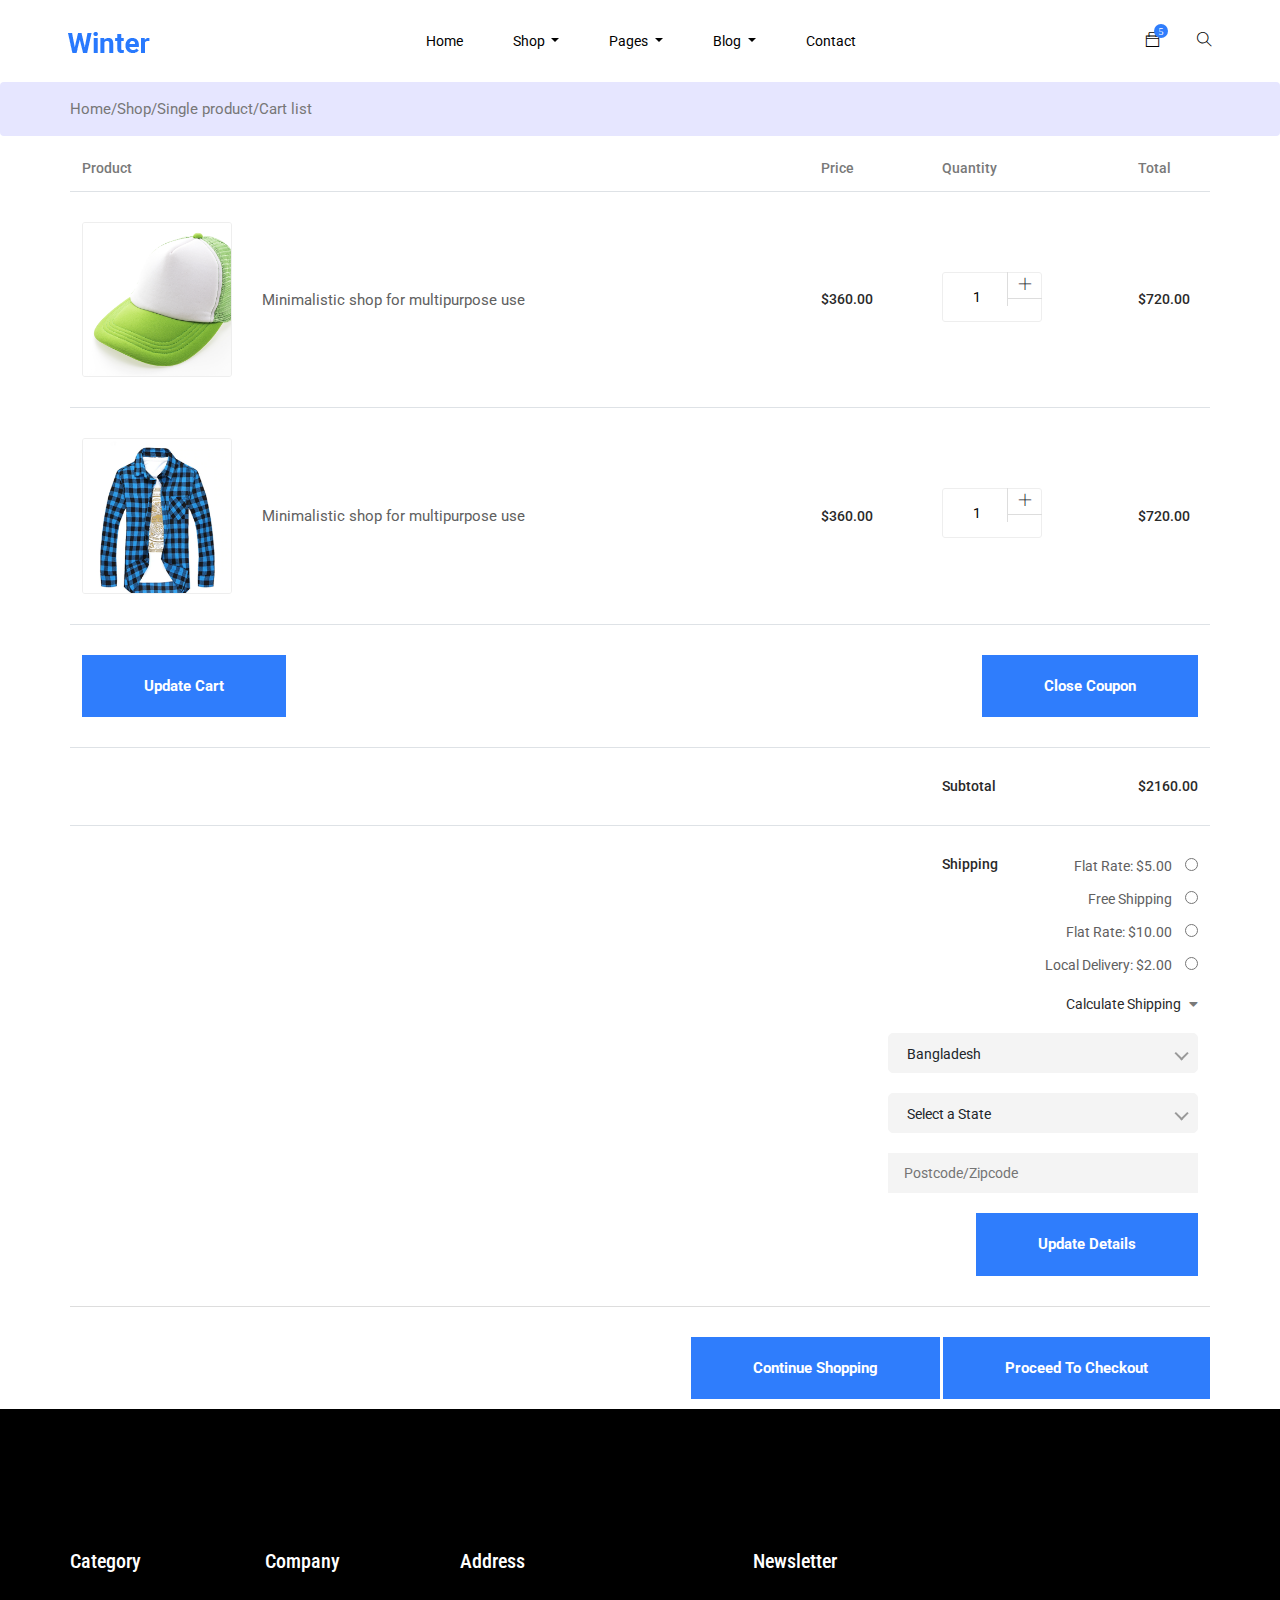
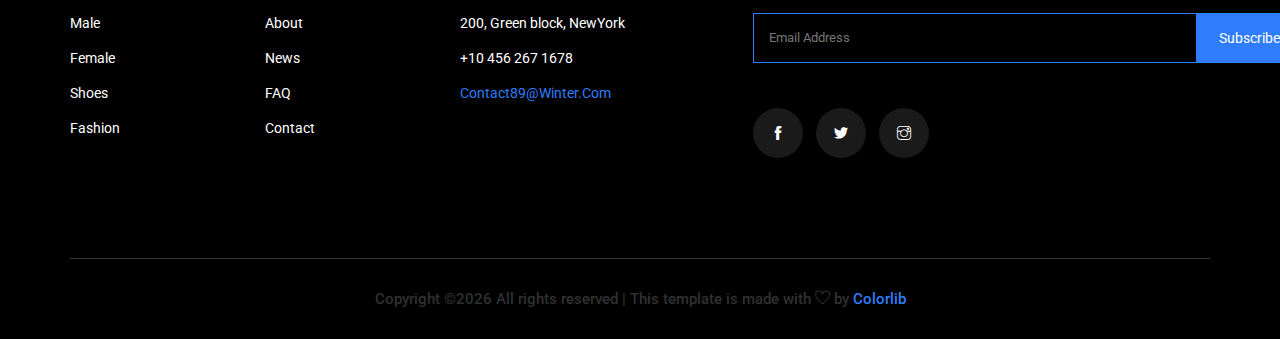
<file: cart.html>
<!doctype html>
<html lang="zxx">

<head>
  <!-- Required meta tags -->
  <meta charset="utf-8">
  <meta name="viewport" content="width=device-width, initial-scale=1, shrink-to-fit=no">
  <title>aranaz</title>
  <link rel="icon" href="img/favicon.png">
  <!-- Bootstrap CSS -->
  <link rel="stylesheet" href="css/bootstrap.min.css">
  <!-- animate CSS -->
  <link rel="stylesheet" href="css/animate.css">
  <!-- owl carousel CSS -->
  <link rel="stylesheet" href="css/owl.carousel.min.css">
  <!-- nice select CSS -->
  <link rel="stylesheet" href="css/nice-select.css">
  <!-- font awesome CSS -->
  <link rel="stylesheet" href="css/all.css">
  <!-- flaticon CSS -->
  <link rel="stylesheet" href="css/flaticon.css">
  <link rel="stylesheet" href="css/themify-icons.css">
  <!-- font awesome CSS -->
  <link rel="stylesheet" href="css/magnific-popup.css">
  <!-- swiper CSS -->
  <link rel="stylesheet" href="css/slick.css">
  <link rel="stylesheet" href="css/price_rangs.css">
  <!-- style CSS -->
  <link rel="stylesheet" href="css/style.css">
</head>

<body class="bg-white">
  <!--::header part start::-->
  <header class="main_menu home_menu">
      <div class="container-fluid">
          <div class="row align-items-center justify-content-center">
              <div class="col-lg-11">
                  <nav class="navbar navbar-expand-lg navbar-light">
                      <a class="navbar-brand" href="index.html"> <img src="img/logo.png" alt="logo"> </a>
                      <button class="navbar-toggler" type="button" data-toggle="collapse"
                          data-target="#navbarSupportedContent" aria-controls="navbarSupportedContent"
                          aria-expanded="false" aria-label="Toggle navigation">
                          <span class="menu_icon"><i class="fas fa-bars"></i></span>
                      </button>

                      <div class="collapse navbar-collapse main-menu-item" id="navbarSupportedContent">
                          <ul class="navbar-nav">
                              <li class="nav-item">
                                  <a class="nav-link" href="index.html">Home</a>
                              </li>
                              <li class="nav-item dropdown">
                                  <a class="nav-link dropdown-toggle" href="blog.html" id="navbarDropdown_1"
                                      role="button" data-toggle="dropdown" aria-haspopup="true" aria-expanded="false">
                                      Shop
                                  </a>
                                  <div class="dropdown-menu" aria-labelledby="navbarDropdown_1">
                                      <a class="dropdown-item" href="category.html"> shop category</a>
                                      <a class="dropdown-item" href="single-product.html">product details</a>
                                      
                                  </div>
                              </li>
                              <li class="nav-item dropdown">
                                  <a class="nav-link dropdown-toggle" href="blog.html" id="navbarDropdown_3"
                                      role="button" data-toggle="dropdown" aria-haspopup="true" aria-expanded="false">
                                      pages
                                  </a>
                                  <div class="dropdown-menu" aria-labelledby="navbarDropdown_2">
                                      <a class="dropdown-item" href="login.html"> 
                                          login
                                          
                                      </a>
                                      <a class="dropdown-item" href="tracking.html">tracking</a>
                                      <a class="dropdown-item" href="checkout.html">product checkout</a>
                                      <a class="dropdown-item" href="cart.html">shopping cart</a>
                                      <a class="dropdown-item" href="confirmation.html">confirmation</a>
                                      <a class="dropdown-item" href="elements.html">elements</a>
                                  </div>
                              </li>
                              
                              <li class="nav-item dropdown">
                                  <a class="nav-link dropdown-toggle" href="blog.html" id="navbarDropdown_2"
                                      role="button" data-toggle="dropdown" aria-haspopup="true" aria-expanded="false">
                                      blog
                                  </a>
                                  <div class="dropdown-menu" aria-labelledby="navbarDropdown_2">
                                      <a class="dropdown-item" href="blog.html"> blog</a>
                                      <a class="dropdown-item" href="single-blog.html">Single blog</a>
                                  </div>
                              </li>
                              
                              <li class="nav-item">
                                  <a class="nav-link" href="contact.html">Contact</a>
                              </li>
                          </ul>
                      </div>
                      <div class="hearer_icon d-flex">
                          <div class="dropdown cart">
                              <a class="dropdown-toggle" href="#" id="navbarDropdown3" role="button"
                                  data-toggle="dropdown" aria-haspopup="true" aria-expanded="false">
                                  <i class="ti-bag"></i>
                              </a>
                              <!-- <div class="dropdown-menu" aria-labelledby="navbarDropdown">
                                  <div class="single_product">
  
                                  </div>
                              </div> -->
                          </div>
                          <a id="search_1" href="javascript:void(0)"><i class="ti-search"></i></a>
                      </div>
                  </nav>
              </div>
          </div>
      </div>
      <div class="search_input" id="search_input_box">
          <div class="container ">
              <form class="d-flex justify-content-between search-inner">
                  <input type="text" class="form-control" id="search_input" placeholder="Search Here">
                  <button type="submit" class="btn"></button>
                  <span class="ti-close" id="close_search" title="Close Search"></span>
              </form>
          </div>
      </div>
  </header>
  <!-- Header part end-->

  <!-- breadcrumb start-->
  <section class="breadcrumb breadcrumb_bg">
      <div class="container">
          <div class="row justify-content-center">
              <div class="col-lg-12">
                  <div class="breadcrumb_iner">
                      <div class="breadcrumb_iner_item">
                          <p>Home/Shop/Single product/Cart list</p>
                      </div>
                  </div>
              </div>
          </div>
      </div>
  </section>
  <!-- breadcrumb start-->

  <!--================Cart Area =================-->
  <section class="cart_area section_padding">
    <div class="container">
      <div class="cart_inner">
        <div class="table-responsive">
          <table class="table">
            <thead>
              <tr>
                <th scope="col">Product</th>
                <th scope="col">Price</th>
                <th scope="col">Quantity</th>
                <th scope="col">Total</th>
              </tr>
            </thead>
            <tbody>
              <tr>
                <td>
                  <div class="media">
                    <div class="d-flex">
                      <img src="img/arrivel/arrivel_1.png" alt="" />
                    </div>
                    <div class="media-body">
                      <p>Minimalistic shop for multipurpose use</p>
                    </div>
                  </div>
                </td>
                <td>
                  <h5>$360.00</h5>
                </td>
                <td>
                  <div class="product_count">
                    <!-- <input type="text" value="1" min="0" max="10" title="Quantity:"
                      class="input-text qty input-number" />
                    <button
                      class="increase input-number-increment items-count" type="button">
                      <i class="ti-angle-up"></i>
                    </button>
                    <button
                      class="reduced input-number-decrement items-count" type="button">
                      <i class="ti-angle-down"></i>
                    </button> -->
                    <span class="input-number-decrement"> <i class="ti-minus"></i></span>
                    <input class="input-number" type="text" value="1" min="0" max="10">
                    <span class="input-number-increment"> <i class="ti-plus"></i></span>
                  </div>
                </td>
                <td>
                  <h5>$720.00</h5>
                </td>
              </tr>
              <tr>
                <td>
                  <div class="media">
                    <div class="d-flex">
                      <img src="img/arrivel/arrivel_2.png" alt="" />
                    </div>
                    <div class="media-body">
                      <p>Minimalistic shop for multipurpose use</p>
                    </div>
                  </div>
                </td>
                <td>
                  <h5>$360.00</h5>
                </td>
                <td>
                  <div class="product_count">
                      <span class="input-number-decrement"> <i class="ti-minus"></i></span>
                      <input class="input-number" type="text" value="1" min="0" max="10">
                      <span class="input-number-increment"> <i class="ti-plus"></i></span>
                  </div>
                </td>
                <td>
                  <h5>$720.00</h5>
                </td>
              </tr>
              <tr class="bottom_button">
                <td>
                  <a class="btn_1" href="#">Update Cart</a>
                </td>
                <td></td>
                <td></td>
                <td>
                  <div class="cupon_text float-right">
                    <a class="btn_1" href="#">Close Coupon</a>
                  </div>
                </td>
              </tr>
              <tr>
                <td></td>
                <td></td>
                <td>
                  <h5>Subtotal</h5>
                </td>
                <td>
                  <h5>$2160.00</h5>
                </td>
              </tr>
              <tr class="shipping_area">
                <td></td>
                <td></td>
                <td>
                  <h5>Shipping</h5>
                </td>
                <td>
                  <div class="shipping_box">
                    <ul class="list">
                      <li>
                        Flat Rate: $5.00
                        <input type="radio" aria-label="Radio button for following text input">
                      </li>
                      <li>
                        Free Shipping
                        <input type="radio" aria-label="Radio button for following text input">
                      </li>
                      <li>
                        Flat Rate: $10.00
                        <input type="radio" aria-label="Radio button for following text input">
                      </li>
                      <li class="active">
                        Local Delivery: $2.00
                        <input type="radio" aria-label="Radio button for following text input">
                      </li>
                    </ul>
                    <h6>
                      Calculate Shipping
                      <i class="fa fa-caret-down" aria-hidden="true"></i>
                    </h6>
                    <select class="shipping_select">
                      <option value="1">Bangladesh</option>
                      <option value="2">India</option>
                      <option value="4">Pakistan</option>
                    </select>
                    <select class="shipping_select section_bg">
                      <option value="1">Select a State</option>
                      <option value="2">Select a State</option>
                      <option value="4">Select a State</option>
                    </select>
                    <input class="post_code" type="text" placeholder="Postcode/Zipcode" />
                    <a class="btn_1" href="#">Update Details</a>
                  </div>
                </td>
              </tr>
            </tbody>
          </table>
          <div class="checkout_btn_inner float-right">
            <a class="btn_1" href="#">Continue Shopping</a>
            <a class="btn_1 checkout_btn_1" href="#">Proceed to checkout</a>
          </div>
        </div>
      </div>
  </section>
  <!--================End Cart Area =================-->

  <!--::footer_part start::-->
  <footer class="footer_part">
      <div class="container">
          <div class="row justify-content-between">
              <div class="col-sm-6 col-lg-2">
                  <div class="single_footer_part">
                      <h4>Category</h4>
                      <ul class="list-unstyled">
                          <li><a href="#">Male</a></li>
                          <li><a href="#">Female</a></li>
                          <li><a href="#">Shoes</a></li>
                          <li><a href="#">Fashion</a></li>
                      </ul>
                  </div>
              </div>
              <div class="col-sm-6 col-lg-2">
                  <div class="single_footer_part">
                      <h4>Company</h4>
                      <ul class="list-unstyled">
                          <li><a href="">About</a></li>
                          <li><a href="">News</a></li>
                          <li><a href="">FAQ</a></li>
                          <li><a href="">Contact</a></li>
                      </ul>
                  </div>
              </div>
              <div class="col-sm-6 col-lg-3">
                  <div class="single_footer_part">
                      <h4>Address</h4>
                      <ul class="list-unstyled">
                          <li><a href="#">200, Green block, NewYork</a></li>
                          <li><a href="#">+10 456 267 1678</a></li>
                          <li><span>contact89@winter.com</span></li>
                      </ul>
                  </div>
              </div>
              <div class="col-sm-6 col-lg-4">
                  <div class="single_footer_part">
                      <h4>Newsletter</h4>
                      <div id="mc_embed_signup">
                          <form target="_blank"
                              action="https://spondonit.us12.list-manage.com/subscribe/post?u=1462626880ade1ac87bd9c93a&amp;id=92a4423d01"
                              method="get" class="subscribe_form relative mail_part">
                              <input type="email" name="email" id="newsletter-form-email" placeholder="Email Address"
                                  class="placeholder hide-on-focus" onfocus="this.placeholder = ''"
                                  onblur="this.placeholder = ' Email Address '">
                              <button type="submit" name="submit" id="newsletter-submit"
                                  class="email_icon newsletter-submit button-contactForm">subscribe</button>
                              <div class="mt-10 info"></div>
                          </form>
                      </div>
                      <div class="social_icon">
                          <a href="#"><i class="ti-facebook"></i></a>
                          <a href="#"><i class="ti-twitter-alt"></i></a>
                          <a href="#"><i class="ti-instagram"></i></a>
                      </div>
                  </div>
              </div>
          </div>
          <div class="row justify-content-center">
              <div class="col-lg-12">
                  <div class="copyright_text">
                      <P><!-- Link back to Colorlib can't be removed. Template is licensed under CC BY 3.0. -->
Copyright &copy;<script>document.write(new Date().getFullYear());</script> All rights reserved | This template is made with <i class="ti-heart" aria-hidden="true"></i> by <a href="https://colorlib.com" target="_blank">Colorlib</a>
<!-- Link back to Colorlib can't be removed. Template is licensed under CC BY 3.0. --></P>
                  </div>
              </div>
          </div>
      </div>
  </footer>
  <!--::footer_part end::-->

  <!-- jquery plugins here-->
  <script src="js/jquery-1.12.1.min.js"></script>
  <!-- popper js -->
  <script src="js/popper.min.js"></script>
  <!-- bootstrap js -->
  <script src="js/bootstrap.min.js"></script>
  <!-- easing js -->
  <script src="js/jquery.magnific-popup.js"></script>
  <!-- swiper js -->
  <script src="js/swiper.min.js"></script>
  <!-- swiper js -->
  <script src="js/mixitup.min.js"></script>
  <script src="js/price_rangs.js"></script>
  <!-- particles js -->
  <script src="js/owl.carousel.min.js"></script>
  <script src="js/jquery.nice-select.min.js"></script>
  <!-- slick js -->
  <script src="js/slick.min.js"></script>
  <script src="js/jquery.counterup.min.js"></script>
  <script src="js/waypoints.min.js"></script>
  <script src="js/contact.js"></script>
  <script src="js/jquery.ajaxchimp.min.js"></script>
  <script src="js/jquery.form.js"></script>
  <script src="js/jquery.validate.min.js"></script>
  <script src="js/mail-script.js"></script>
  <!-- custom js -->
  <script src="js/custom.js"></script>
</body>

</html>
</file>
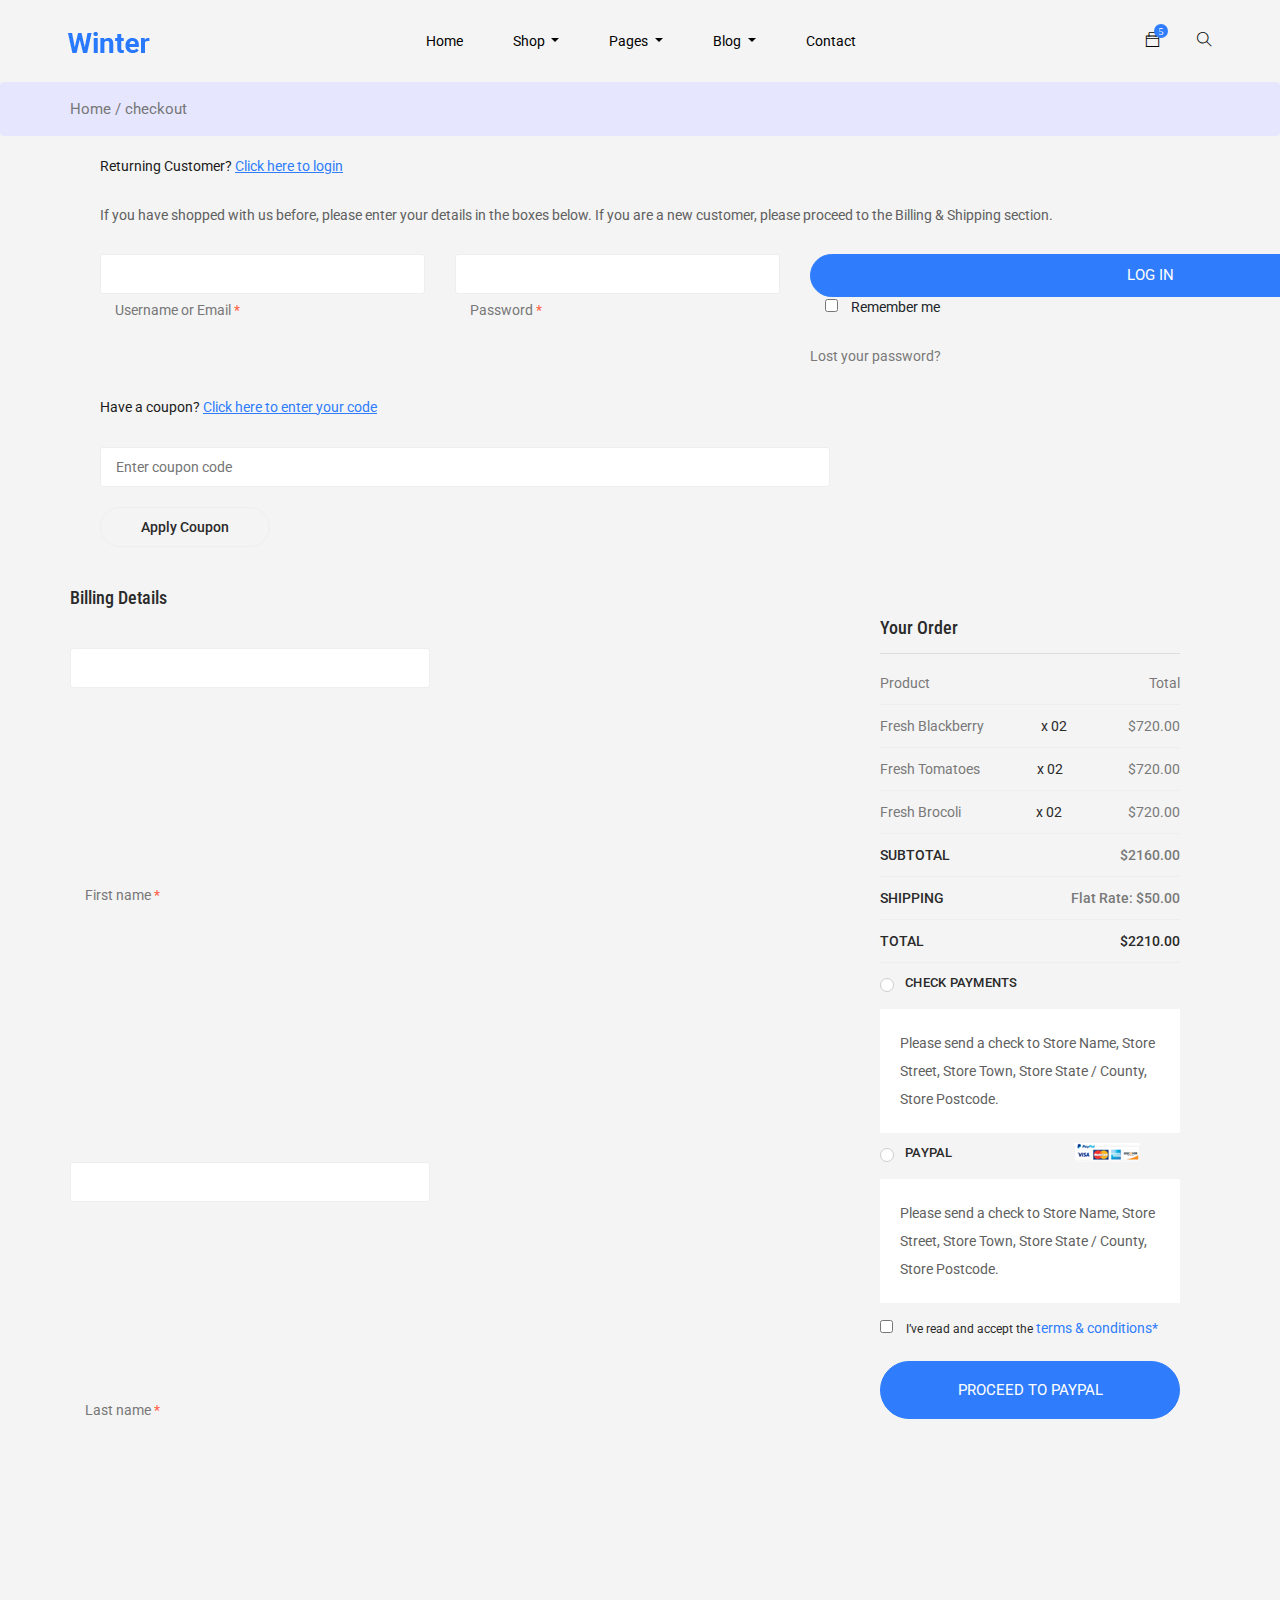
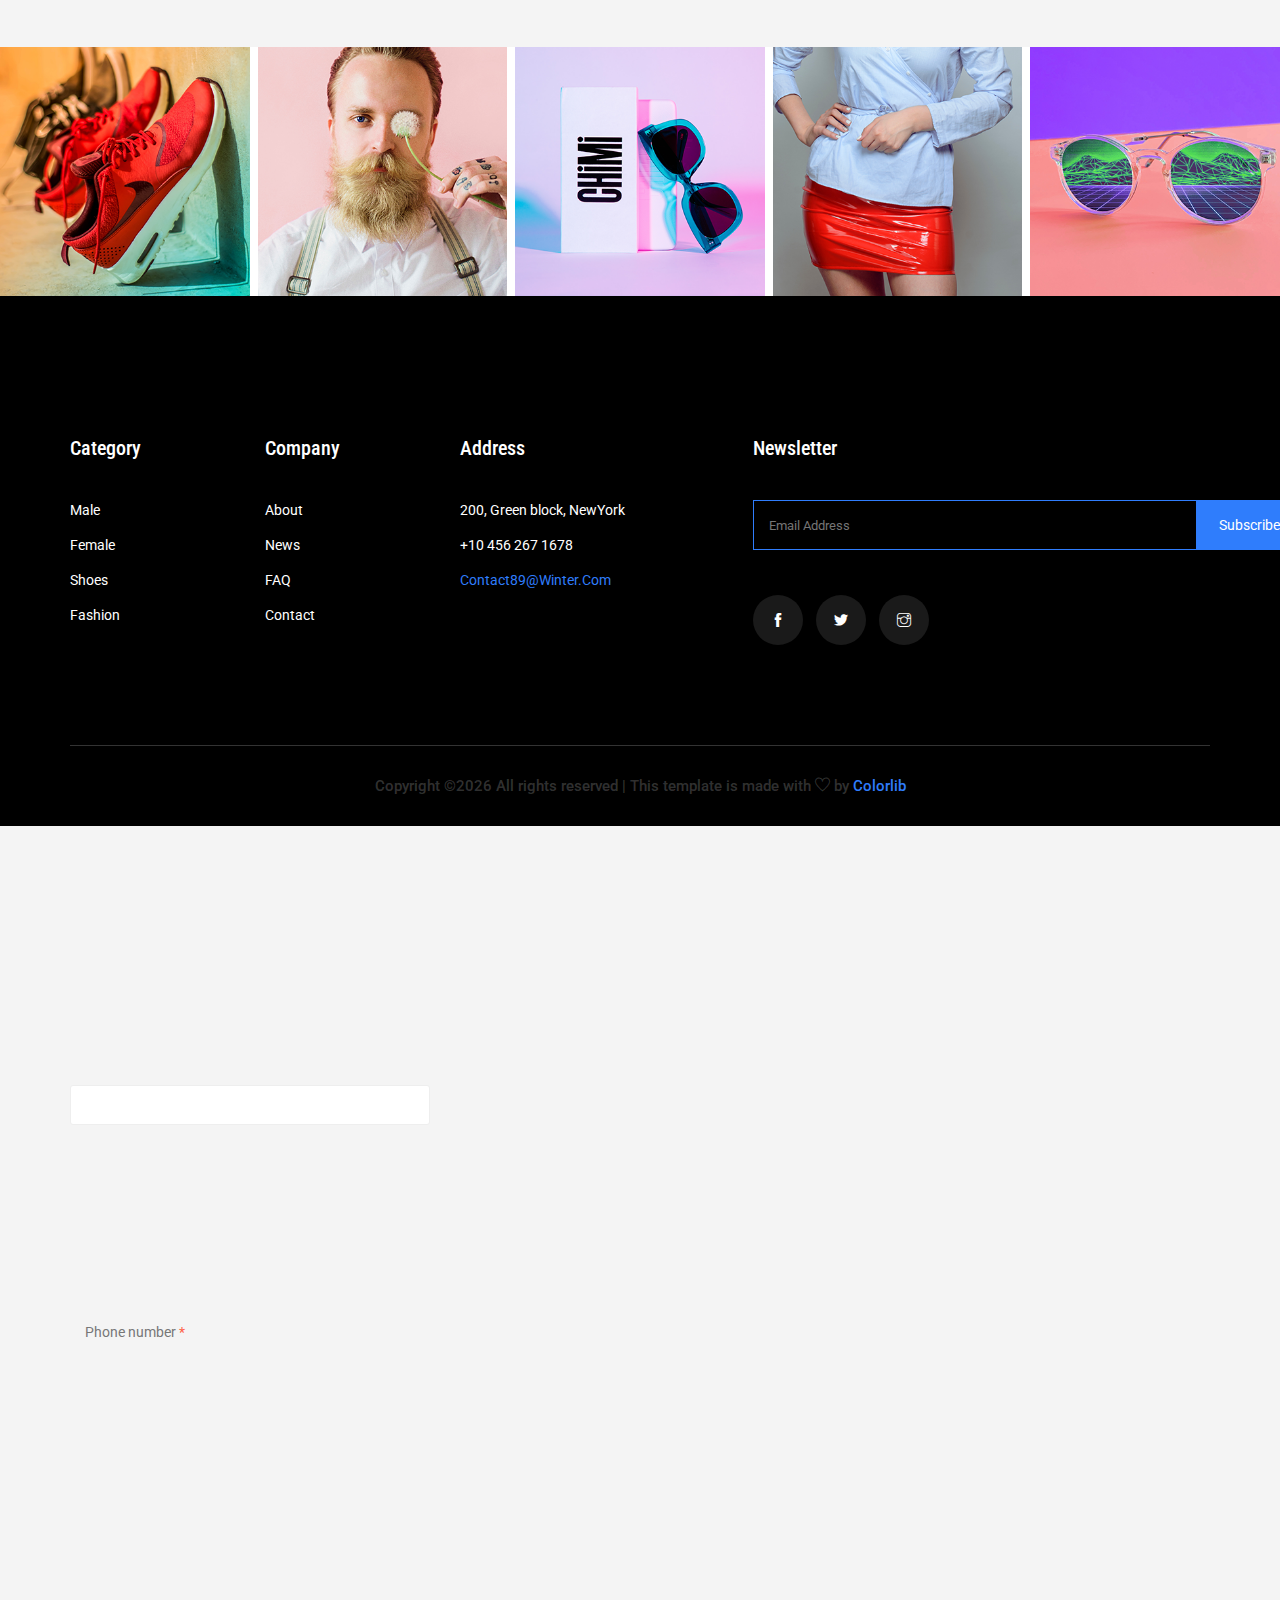
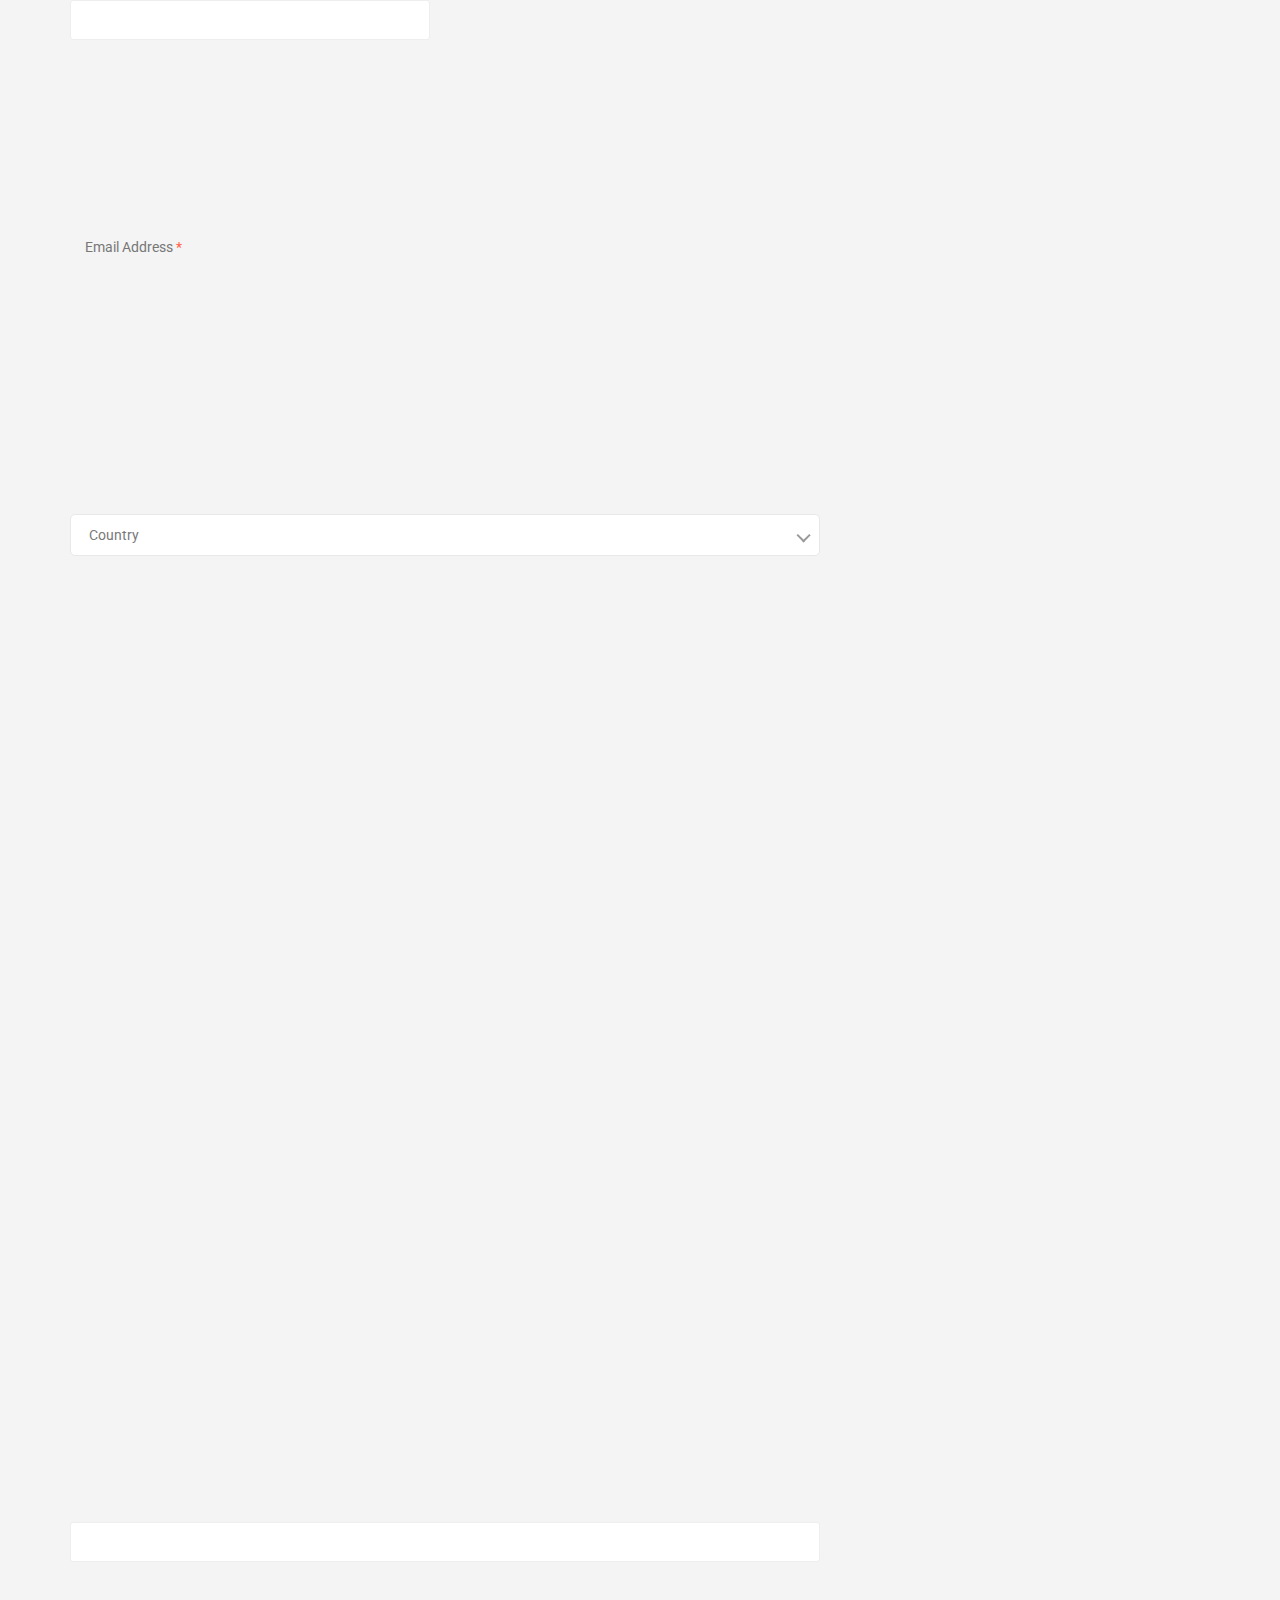
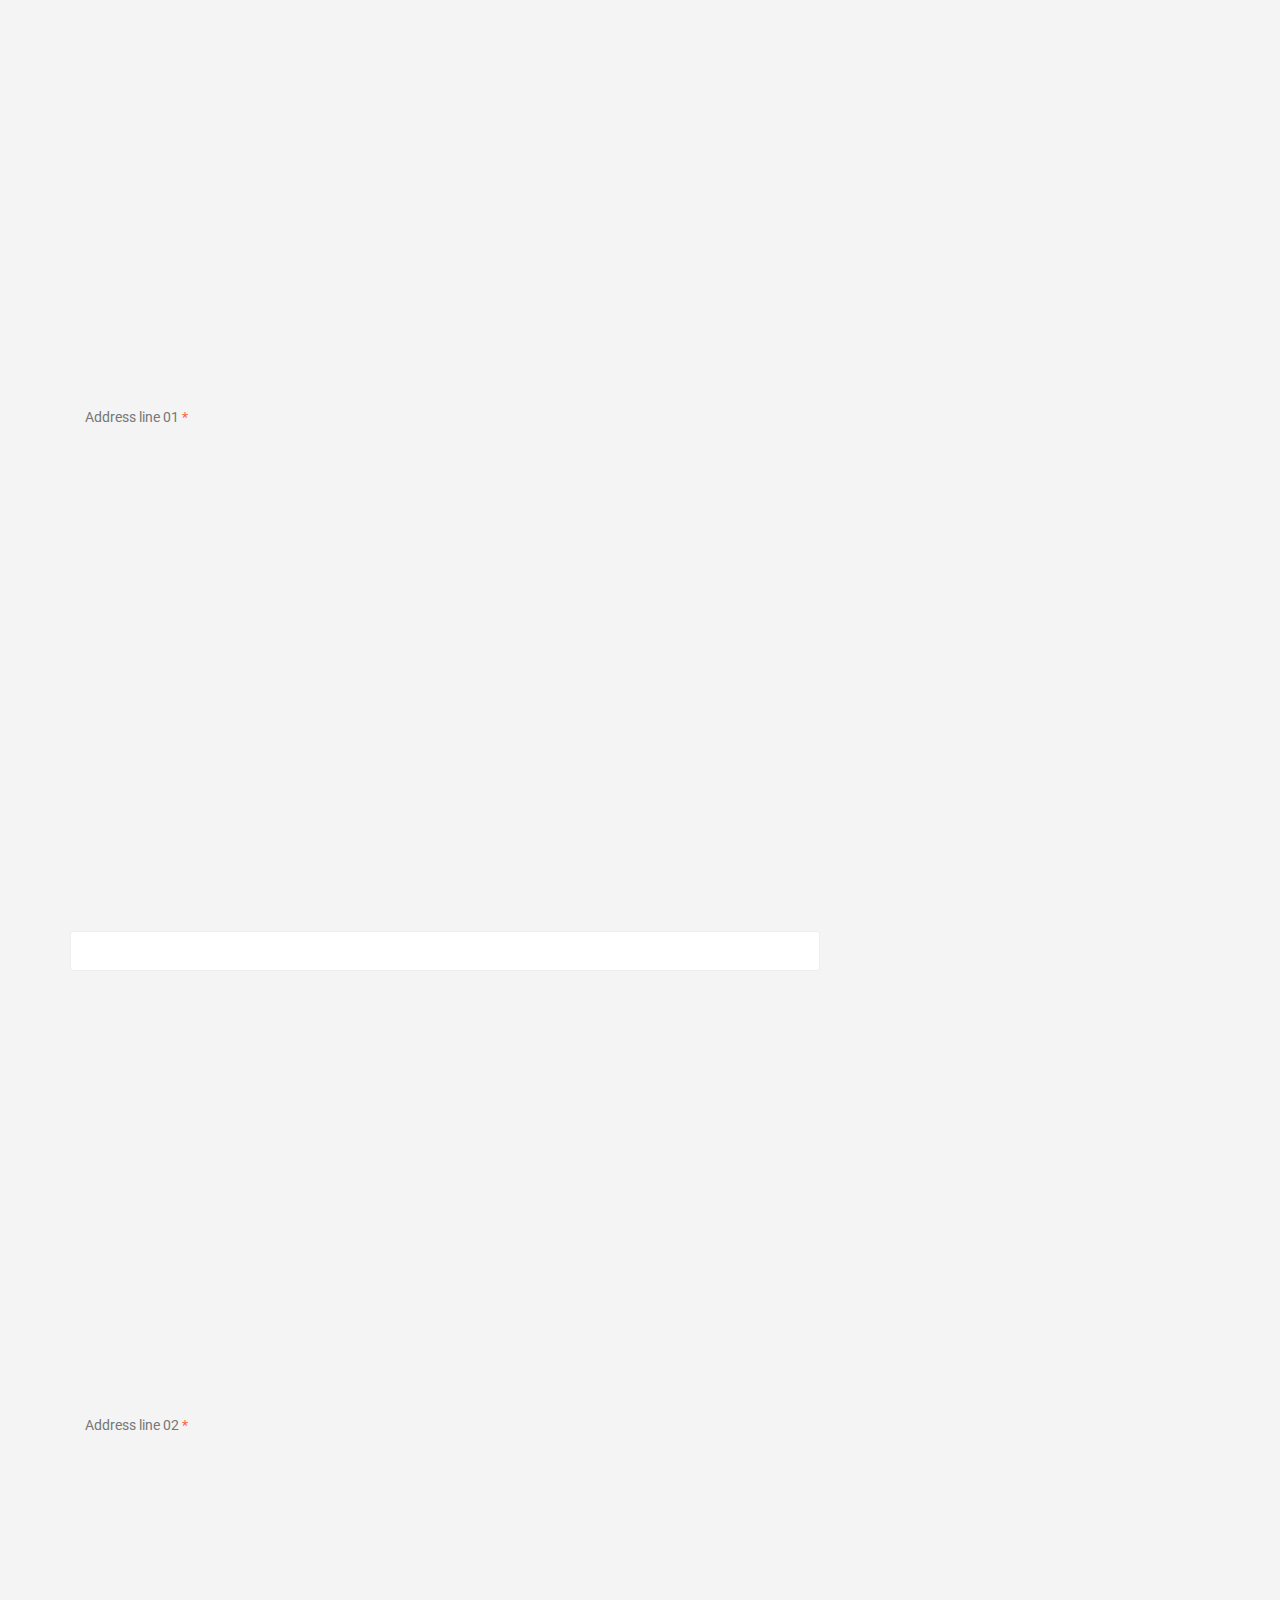
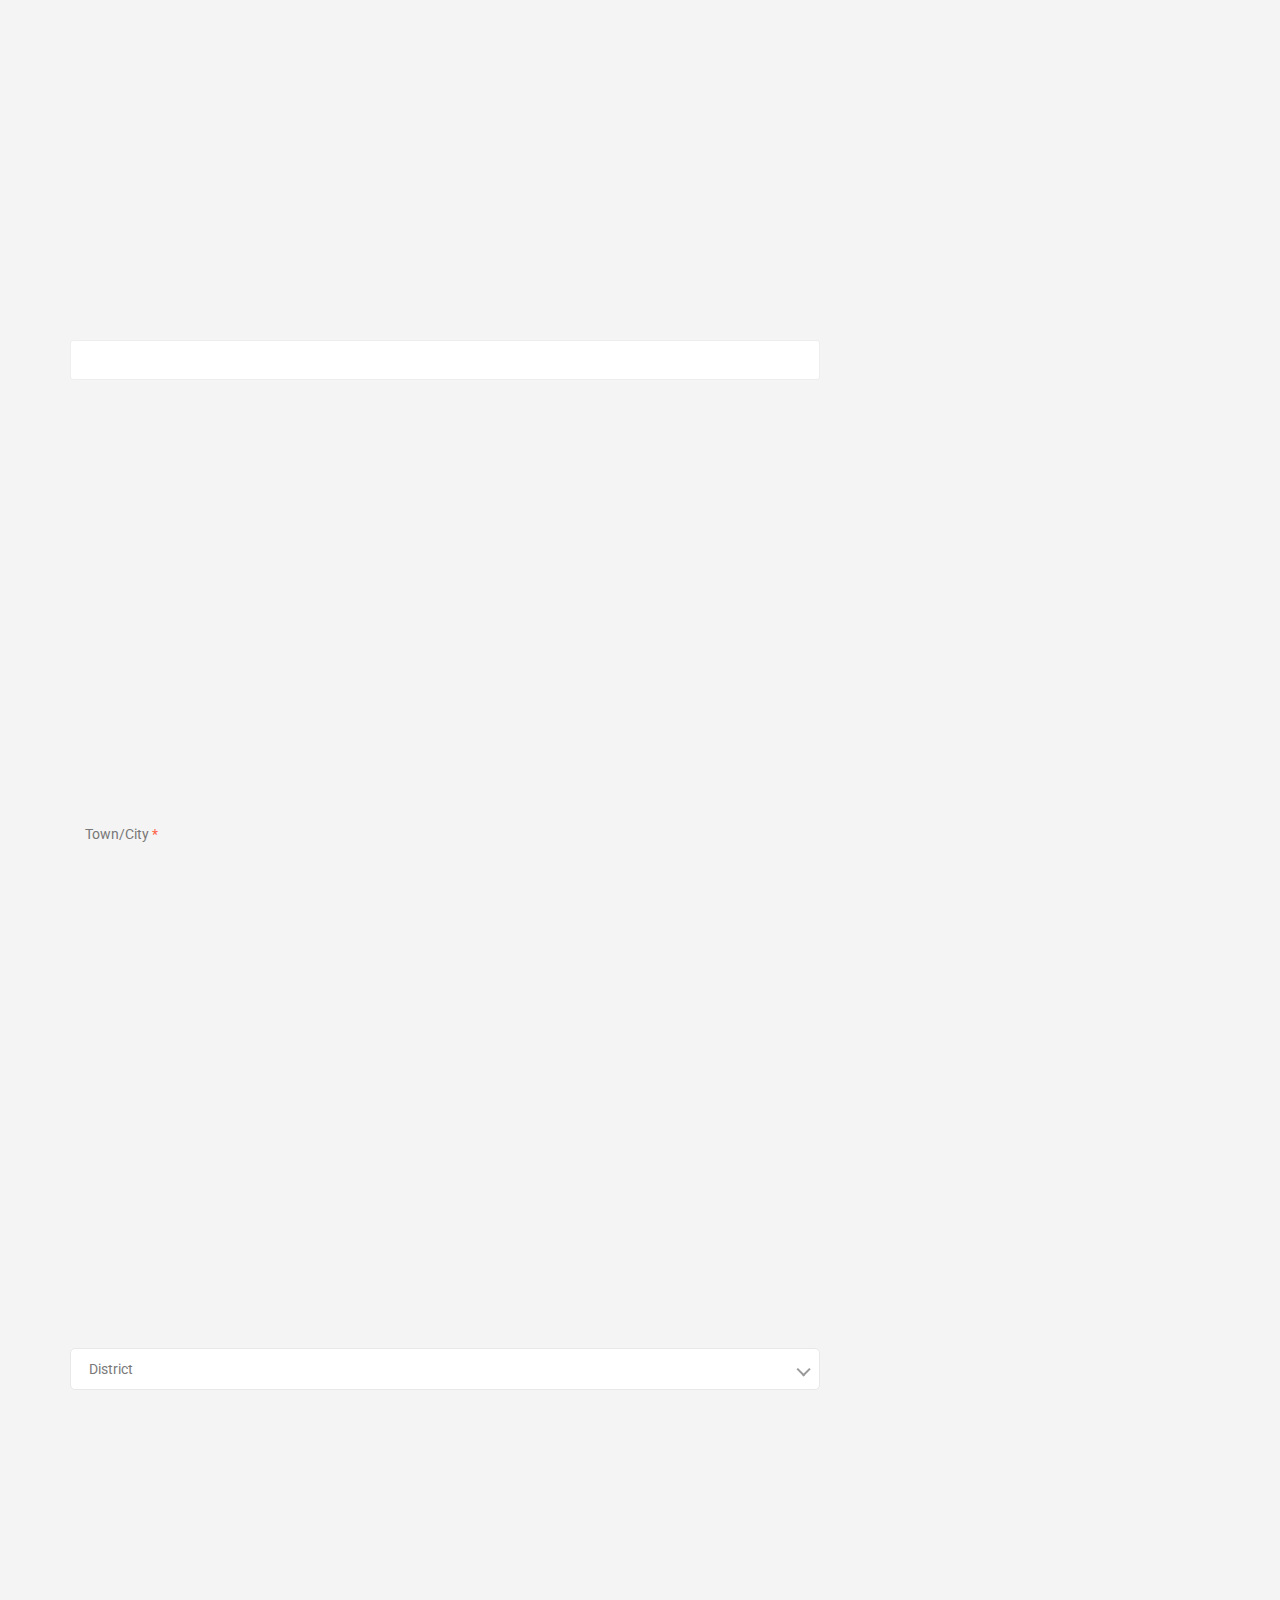
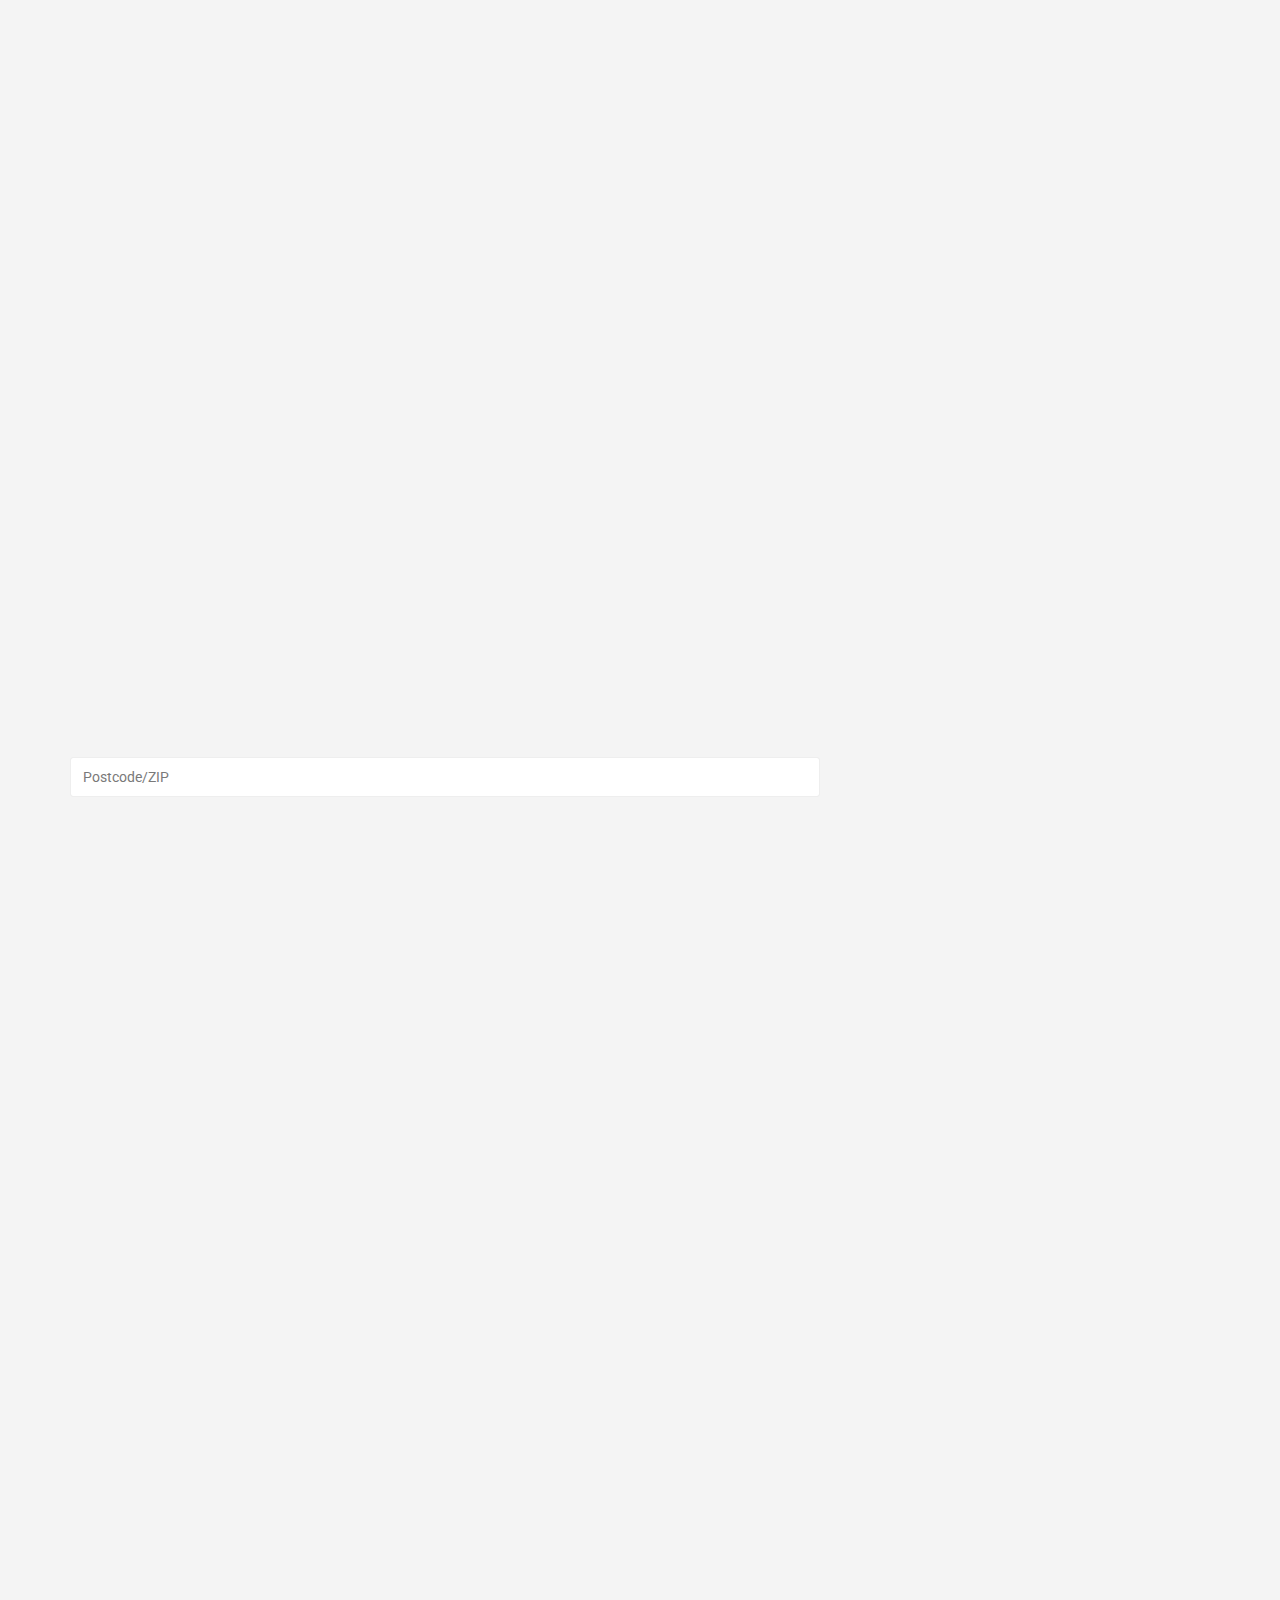
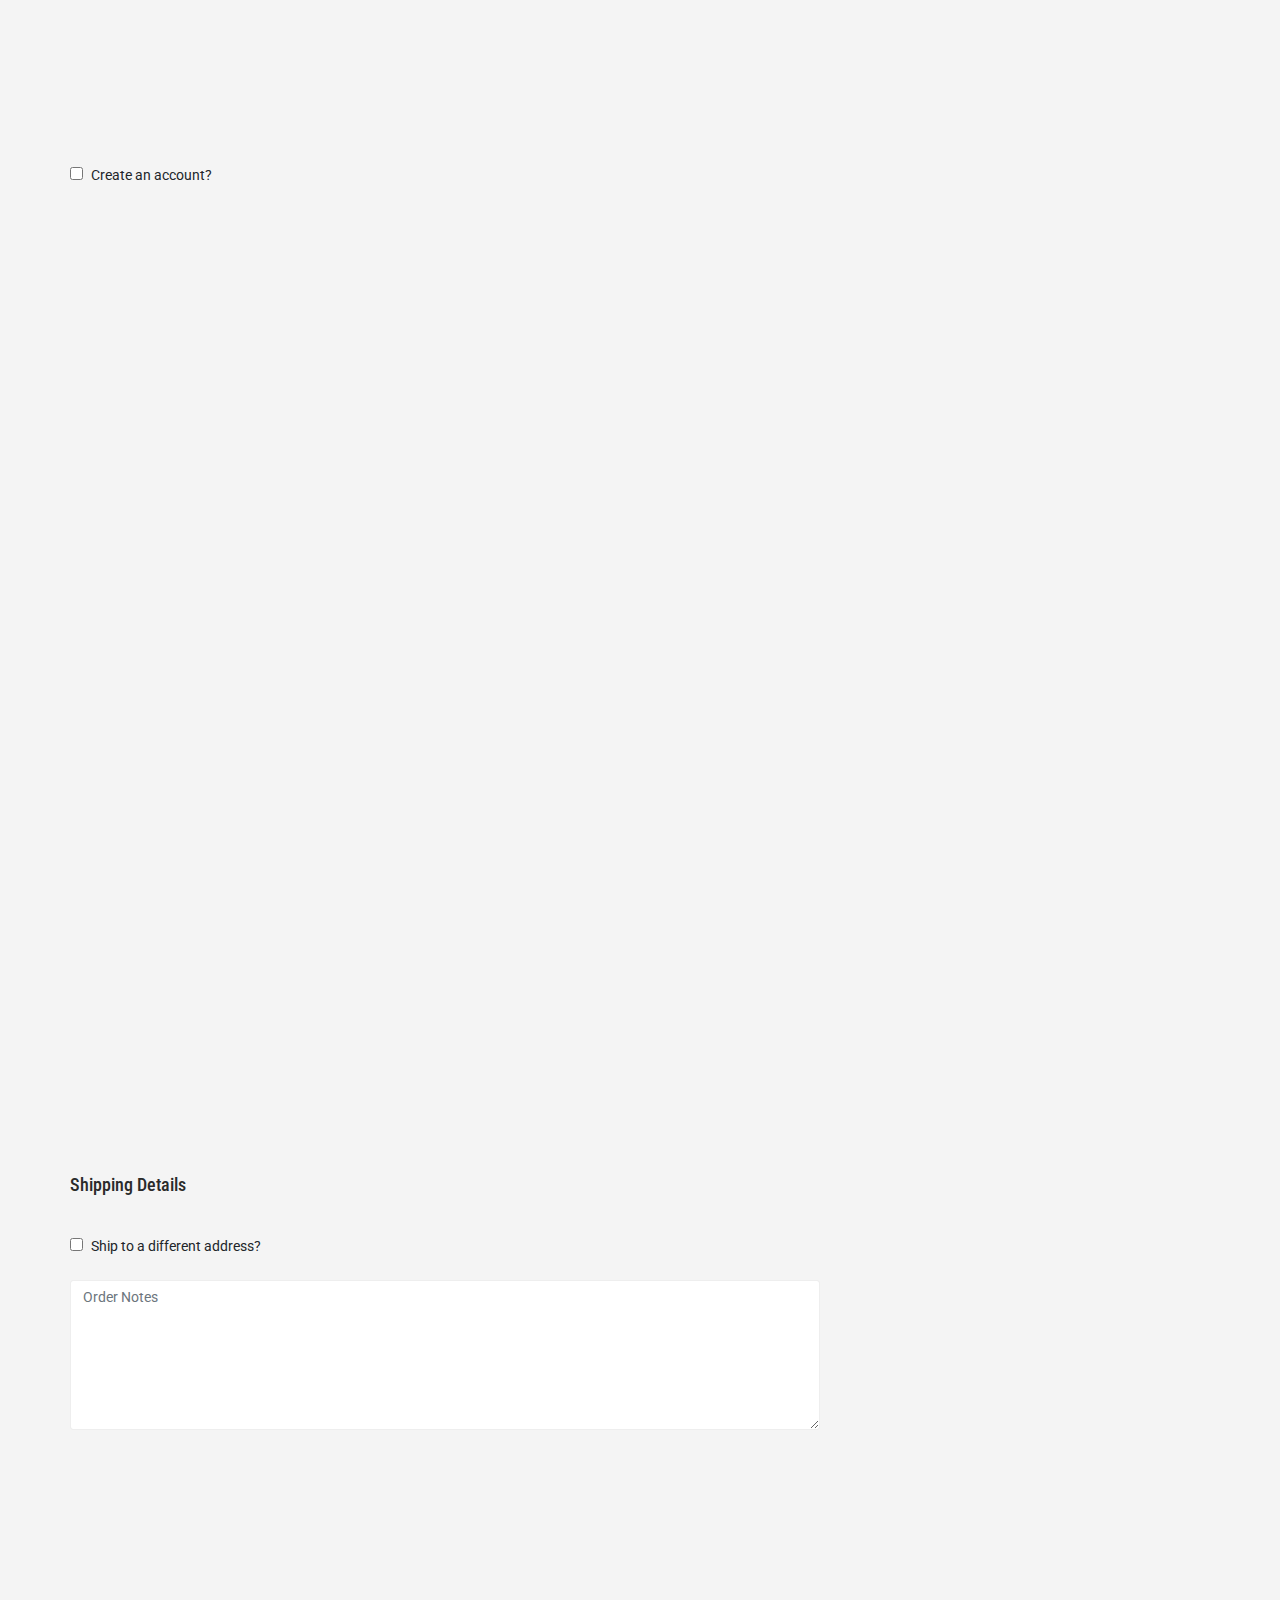
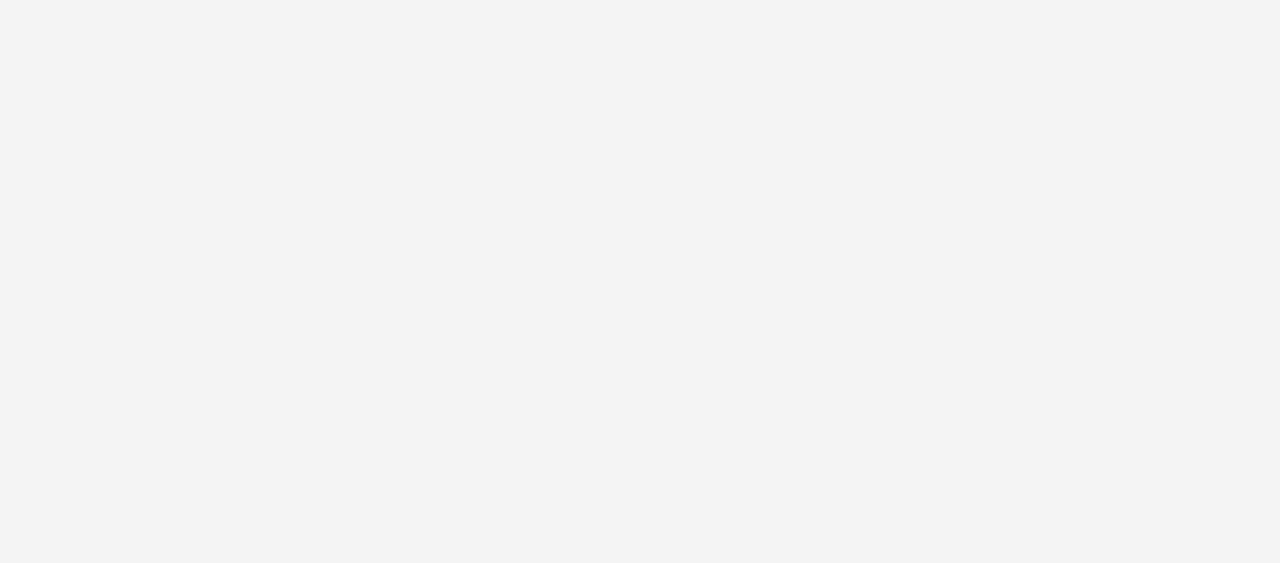
<file: checkout.html>
<!doctype html>
<html lang="zxx">

<head>
    <!-- Required meta tags -->
    <meta charset="utf-8">
    <meta name="viewport" content="width=device-width, initial-scale=1, shrink-to-fit=no">
    <title>winter</title>
    <link rel="icon" href="img/favicon.png">
    <!-- Bootstrap CSS -->
    <link rel="stylesheet" href="css/bootstrap.min.css">
    <!-- animate CSS -->
    <link rel="stylesheet" href="css/animate.css">
    <!-- owl carousel CSS -->
    <link rel="stylesheet" href="css/owl.carousel.min.css">
    <!-- font awesome CSS -->
    <link rel="stylesheet" href="css/all.css">
    <!-- flaticon CSS -->
    <link rel="stylesheet" href="css/flaticon.css">
    <link rel="stylesheet" href="css/themify-icons.css">
    <link rel="stylesheet" href="css/nice-select.css">
    <!-- font awesome CSS -->
    <link rel="stylesheet" href="css/magnific-popup.css">
    <!-- swiper CSS -->
    <link rel="stylesheet" href="css/slick.css">
    <!-- style CSS -->
    <link rel="stylesheet" href="css/style.css">
</head>

<body>
    <!--::header part start::-->
    <header class="main_menu home_menu">
        <div class="container-fluid">
            <div class="row align-items-center justify-content-center">
                <div class="col-lg-11">
                    <nav class="navbar navbar-expand-lg navbar-light">
                        <a class="navbar-brand" href="index.html"> <img src="img/logo.png" alt="logo"> </a>
                        <button class="navbar-toggler" type="button" data-toggle="collapse"
                            data-target="#navbarSupportedContent" aria-controls="navbarSupportedContent"
                            aria-expanded="false" aria-label="Toggle navigation">
                            <span class="menu_icon"><i class="fas fa-bars"></i></span>
                        </button>

                        <div class="collapse navbar-collapse main-menu-item" id="navbarSupportedContent">
                            <ul class="navbar-nav">
                                <li class="nav-item">
                                    <a class="nav-link" href="index.html">Home</a>
                                </li>
                                <li class="nav-item dropdown">
                                    <a class="nav-link dropdown-toggle" href="blog.html" id="navbarDropdown_1"
                                        role="button" data-toggle="dropdown" aria-haspopup="true" aria-expanded="false">
                                        Shop
                                    </a>
                                    <div class="dropdown-menu" aria-labelledby="navbarDropdown_1">
                                        <a class="dropdown-item" href="category.html"> shop category</a>
                                        <a class="dropdown-item" href="single-product.html">product details</a>
                                        
                                    </div>
                                </li>
                                <li class="nav-item dropdown">
                                    <a class="nav-link dropdown-toggle" href="blog.html" id="navbarDropdown_3"
                                        role="button" data-toggle="dropdown" aria-haspopup="true" aria-expanded="false">
                                        pages
                                    </a>
                                    <div class="dropdown-menu" aria-labelledby="navbarDropdown_2">
                                        <a class="dropdown-item" href="login.html"> 
                                            login
                                            
                                        </a>
                                        <a class="dropdown-item" href="tracking.html">tracking</a>
                                        <a class="dropdown-item" href="checkout.html">product checkout</a>
                                        <a class="dropdown-item" href="cart.html">shopping cart</a>
                                        <a class="dropdown-item" href="confirmation.html">confirmation</a>
                                        <a class="dropdown-item" href="elements.html">elements</a>
                                    </div>
                                </li>
                                
                                <li class="nav-item dropdown">
                                    <a class="nav-link dropdown-toggle" href="blog.html" id="navbarDropdown_2"
                                        role="button" data-toggle="dropdown" aria-haspopup="true" aria-expanded="false">
                                        blog
                                    </a>
                                    <div class="dropdown-menu" aria-labelledby="navbarDropdown_2">
                                        <a class="dropdown-item" href="blog.html"> blog</a>
                                        <a class="dropdown-item" href="single-blog.html">Single blog</a>
                                    </div>
                                </li>
                                
                                <li class="nav-item">
                                    <a class="nav-link" href="contact.html">Contact</a>
                                </li>
                            </ul>
                        </div>
                        <div class="hearer_icon d-flex">
                            <div class="dropdown cart">
                                <a class="dropdown-toggle" href="#" id="navbarDropdown3" role="button"
                                    data-toggle="dropdown" aria-haspopup="true" aria-expanded="false">
                                    <i class="ti-bag"></i>
                                </a>
                                <!-- <div class="dropdown-menu" aria-labelledby="navbarDropdown">
                                    <div class="single_product">
    
                                    </div>
                                </div> -->
                            </div>
                            <a id="search_1" href="javascript:void(0)"><i class="ti-search"></i></a>
                        </div>
                    </nav>
                </div>
            </div>
        </div>
        <div class="search_input" id="search_input_box">
            <div class="container ">
                <form class="d-flex justify-content-between search-inner">
                    <input type="text" class="form-control" id="search_input" placeholder="Search Here">
                    <button type="submit" class="btn"></button>
                    <span class="ti-close" id="close_search" title="Close Search"></span>
                </form>
            </div>
        </div>
    </header>
    <!-- Header part end-->

  <!--================Home Banner Area =================-->
  <!-- breadcrumb start-->
  <section class="breadcrumb breadcrumb_bg">
    <div class="container">
      <div class="row justify-content-center">
        <div class="col-lg-12">
          <div class="breadcrumb_iner">
            <div class="breadcrumb_iner_item">
              <p>Home / checkout</p>
            </div>
          </div>
        </div>
      </div>
    </div>
  </section>
  <!-- breadcrumb start-->

  <!--================Checkout Area =================-->
  <section class="checkout_area section_padding">
    <div class="container">
      <div class="returning_customer">
        <div class="check_title">
          <h2>
            Returning Customer?
            <a href="#">Click here to login</a>
          </h2>
        </div>
        <p>
          If you have shopped with us before, please enter your details in the
          boxes below. If you are a new customer, please proceed to the
          Billing & Shipping section.
        </p>
        <form class="row contact_form" action="#" method="post" novalidate="novalidate">
          <div class="col-md-6 form-group p_star">
            <input type="text" class="form-control" id="name" name="name" value=" " />
            <span class="placeholder" data-placeholder="Username or Email"></span>
          </div>
          <div class="col-md-6 form-group p_star">
            <input type="password" class="form-control" id="password" name="password" value="" />
            <span class="placeholder" data-placeholder="Password"></span>
          </div>
          <div class="col-md-12 form-group">
            <button type="submit" value="submit" class="btn_3">
              log in
            </button>
            <div class="creat_account">
              <input type="checkbox" id="f-option" name="selector" />
              <label for="f-option">Remember me</label>
            </div>
            <a class="lost_pass" href="#">Lost your password?</a>
          </div>
        </form>
      </div>
      <div class="cupon_area">
        <div class="check_title">
          <h2>
            Have a coupon?
            <a href="#">Click here to enter your code</a>
          </h2>
        </div>
        <input type="text" placeholder="Enter coupon code" />
        <a class="tp_btn" href="#">Apply Coupon</a>
      </div>
      <div class="billing_details">
        <div class="row">
          <div class="col-lg-8">
            <h3>Billing Details</h3>
            <form class="row contact_form" action="#" method="post" novalidate="novalidate">
              <div class="col-md-6 form-group p_star">
                <input type="text" class="form-control" id="first" name="name" />
                <span class="placeholder" data-placeholder="First name"></span>
              </div>
              <div class="col-md-6 form-group p_star">
                <input type="text" class="form-control" id="last" name="name" />
                <span class="placeholder" data-placeholder="Last name"></span>
              </div>
              <div class="col-md-12 form-group">
                <input type="text" class="form-control" id="company" name="company" placeholder="Company name" />
              </div>
              <div class="col-md-6 form-group p_star">
                <input type="text" class="form-control" id="number" name="number" />
                <span class="placeholder" data-placeholder="Phone number"></span>
              </div>
              <div class="col-md-6 form-group p_star">
                <input type="text" class="form-control" id="email" name="compemailany" />
                <span class="placeholder" data-placeholder="Email Address"></span>
              </div>
              <div class="col-md-12 form-group p_star">
                <select class="country_select">
                  <option value="1">Country</option>
                  <option value="2">Country</option>
                  <option value="4">Country</option>
                </select>
              </div>
              <div class="col-md-12 form-group p_star">
                <input type="text" class="form-control" id="add1" name="add1" />
                <span class="placeholder" data-placeholder="Address line 01"></span>
              </div>
              <div class="col-md-12 form-group p_star">
                <input type="text" class="form-control" id="add2" name="add2" />
                <span class="placeholder" data-placeholder="Address line 02"></span>
              </div>
              <div class="col-md-12 form-group p_star">
                <input type="text" class="form-control" id="city" name="city" />
                <span class="placeholder" data-placeholder="Town/City"></span>
              </div>
              <div class="col-md-12 form-group p_star">
                <select class="country_select">
                  <option value="1">District</option>
                  <option value="2">District</option>
                  <option value="4">District</option>
                </select>
              </div>
              <div class="col-md-12 form-group">
                <input type="text" class="form-control" id="zip" name="zip" placeholder="Postcode/ZIP" />
              </div>
              <div class="col-md-12 form-group">
                <div class="creat_account">
                  <input type="checkbox" id="f-option2" name="selector" />
                  <label for="f-option2">Create an account?</label>
                </div>
              </div>
              <div class="col-md-12 form-group">
                <div class="creat_account">
                  <h3>Shipping Details</h3>
                  <input type="checkbox" id="f-option3" name="selector" />
                  <label for="f-option3">Ship to a different address?</label>
                </div>
                <textarea class="form-control" name="message" id="message" rows="1"
                  placeholder="Order Notes"></textarea>
              </div>
            </form>
          </div>
          <div class="col-lg-4">
            <div class="order_box">
              <h2>Your Order</h2>
              <ul class="list">
                <li>
                  <a href="#">Product
                    <span>Total</span>
                  </a>
                </li>
                <li>
                  <a href="#">Fresh Blackberry
                    <span class="middle">x 02</span>
                    <span class="last">$720.00</span>
                  </a>
                </li>
                <li>
                  <a href="#">Fresh Tomatoes
                    <span class="middle">x 02</span>
                    <span class="last">$720.00</span>
                  </a>
                </li>
                <li>
                  <a href="#">Fresh Brocoli
                    <span class="middle">x 02</span>
                    <span class="last">$720.00</span>
                  </a>
                </li>
              </ul>
              <ul class="list list_2">
                <li>
                  <a href="#">Subtotal
                    <span>$2160.00</span>
                  </a>
                </li>
                <li>
                  <a href="#">Shipping
                    <span>Flat rate: $50.00</span>
                  </a>
                </li>
                <li>
                  <a href="#">Total
                    <span>$2210.00</span>
                  </a>
                </li>
              </ul>
              <div class="payment_item">
                <div class="radion_btn">
                  <input type="radio" id="f-option5" name="selector" />
                  <label for="f-option5">Check payments</label>
                  <div class="check"></div>
                </div>
                <p>
                  Please send a check to Store Name, Store Street, Store Town,
                  Store State / County, Store Postcode.
                </p>
              </div>
              <div class="payment_item active">
                <div class="radion_btn">
                  <input type="radio" id="f-option6" name="selector" />
                  <label for="f-option6">Paypal </label>
                  <img src="img/product/single-product/card.jpg" alt="" />
                  <div class="check"></div>
                </div>
                <p>
                  Please send a check to Store Name, Store Street, Store Town,
                  Store State / County, Store Postcode.
                </p>
              </div>
              <div class="creat_account">
                <input type="checkbox" id="f-option4" name="selector" />
                <label for="f-option4">I’ve read and accept the </label>
                <a href="#">terms & conditions*</a>
              </div>
              <a class="btn_3" href="#">Proceed to Paypal</a>
            </div>
          </div>
        </div>
      </div>
    </div>
  </section>
  <!--================End Checkout Area =================-->

  <!-- subscribe_area part start-->
  <section class="instagram_photo">
      <div class="container-fluid>
          <div class="row">
              <div class="col-lg-12">
                  <div class="instagram_photo_iner">
                      <div class="single_instgram_photo">
                          <img src="img/instagram/inst_1.png" alt="">
                          <a href="#"><i class="ti-instagram"></i></a> 
                      </div>
                      <div class="single_instgram_photo">
                          <img src="img/instagram/inst_2.png" alt="">
                          <a href="#"><i class="ti-instagram"></i></a> 
                      </div>
                      <div class="single_instgram_photo">
                          <img src="img/instagram/inst_3.png" alt="">
                          <a href="#"><i class="ti-instagram"></i></a> 
                      </div>
                      <div class="single_instgram_photo">
                          <img src="img/instagram/inst_4.png" alt="">
                          <a href="#"><i class="ti-instagram"></i></a> 
                      </div>
                      <div class="single_instgram_photo">
                          <img src="img/instagram/inst_5.png" alt="">
                          <a href="#"><i class="ti-instagram"></i></a> 
                      </div>
                  </div>
              </div>
          </div>
      </div>
  </section>
  <!--::subscribe_area part end::-->

  <!--::footer_part start::-->
  <footer class="footer_part">
      <div class="container">
          <div class="row justify-content-between">
              <div class="col-sm-6 col-lg-2">
                  <div class="single_footer_part">
                      <h4>Category</h4>
                      <ul class="list-unstyled">
                          <li><a href="#">Male</a></li>
                          <li><a href="#">Female</a></li>
                          <li><a href="#">Shoes</a></li>
                          <li><a href="#">Fashion</a></li>
                      </ul>
                  </div>
              </div>
              <div class="col-sm-6 col-lg-2">
                  <div class="single_footer_part">
                      <h4>Company</h4>
                      <ul class="list-unstyled">
                          <li><a href="">About</a></li>
                          <li><a href="">News</a></li>
                          <li><a href="">FAQ</a></li>
                          <li><a href="">Contact</a></li>
                      </ul>
                  </div>
              </div>
              <div class="col-sm-6 col-lg-3">
                  <div class="single_footer_part">
                      <h4>Address</h4>
                      <ul class="list-unstyled">
                          <li><a href="#">200, Green block, NewYork</a></li>
                          <li><a href="#">+10 456 267 1678</a></li>
                          <li><span>contact89@winter.com</span></li>
                      </ul>
                  </div>
              </div>
              <div class="col-sm-6 col-lg-4">
                  <div class="single_footer_part">
                      <h4>Newsletter</h4>
                      <div id="mc_embed_signup">
                          <form target="_blank"
                              action="https://spondonit.us12.list-manage.com/subscribe/post?u=1462626880ade1ac87bd9c93a&amp;id=92a4423d01"
                              method="get" class="subscribe_form relative mail_part">
                              <input type="email" name="email" id="newsletter-form-email" placeholder="Email Address"
                                  class="placeholder hide-on-focus" onfocus="this.placeholder = ''"
                                  onblur="this.placeholder = ' Email Address '">
                              <button type="submit" name="submit" id="newsletter-submit"
                                  class="email_icon newsletter-submit button-contactForm">subscribe</button>
                              <div class="mt-10 info"></div>
                          </form>
                      </div>
                      <div class="social_icon">
                          <a href="#"><i class="ti-facebook"></i></a>
                          <a href="#"><i class="ti-twitter-alt"></i></a>
                          <a href="#"><i class="ti-instagram"></i></a>
                      </div>
                  </div>
              </div>
          </div>
          <div class="row justify-content-center">
              <div class="col-lg-12">
                  <div class="copyright_text">
                      <P><!-- Link back to Colorlib can't be removed. Template is licensed under CC BY 3.0. -->
Copyright &copy;<script>document.write(new Date().getFullYear());</script> All rights reserved | This template is made with <i class="ti-heart" aria-hidden="true"></i> by <a href="https://colorlib.com" target="_blank">Colorlib</a>
<!-- Link back to Colorlib can't be removed. Template is licensed under CC BY 3.0. --></P>
                  </div>
              </div>
          </div>
      </div>
  </footer>
  <!--::footer_part end::-->

  <!-- jquery plugins here-->
  <script src="js/jquery-1.12.1.min.js"></script>
  <!-- popper js -->
  <script src="js/popper.min.js"></script>
  <!-- bootstrap js -->
  <script src="js/bootstrap.min.js"></script>
  <!-- easing js -->
  <script src="js/jquery.magnific-popup.js"></script>
  <!-- swiper js -->
  <script src="js/swiper.min.js"></script>
  <!-- swiper js -->
  <script src="js/mixitup.min.js"></script>
  <!-- particles js -->
  <script src="js/owl.carousel.min.js"></script>
  <script src="js/jquery.nice-select.min.js"></script>
  <!-- slick js -->
  <script src="js/slick.min.js"></script>
  <script src="js/jquery.counterup.min.js"></script>
  <script src="js/waypoints.min.js"></script>
  <script src="js/contact.js"></script>
  <script src="js/jquery.ajaxchimp.min.js"></script>
  <script src="js/jquery.form.js"></script>
  <script src="js/jquery.validate.min.js"></script>
  <script src="js/mail-script.js"></script>
  <!-- custom js -->
  <script src="js/custom.js"></script>
</body>

</html>
</file>
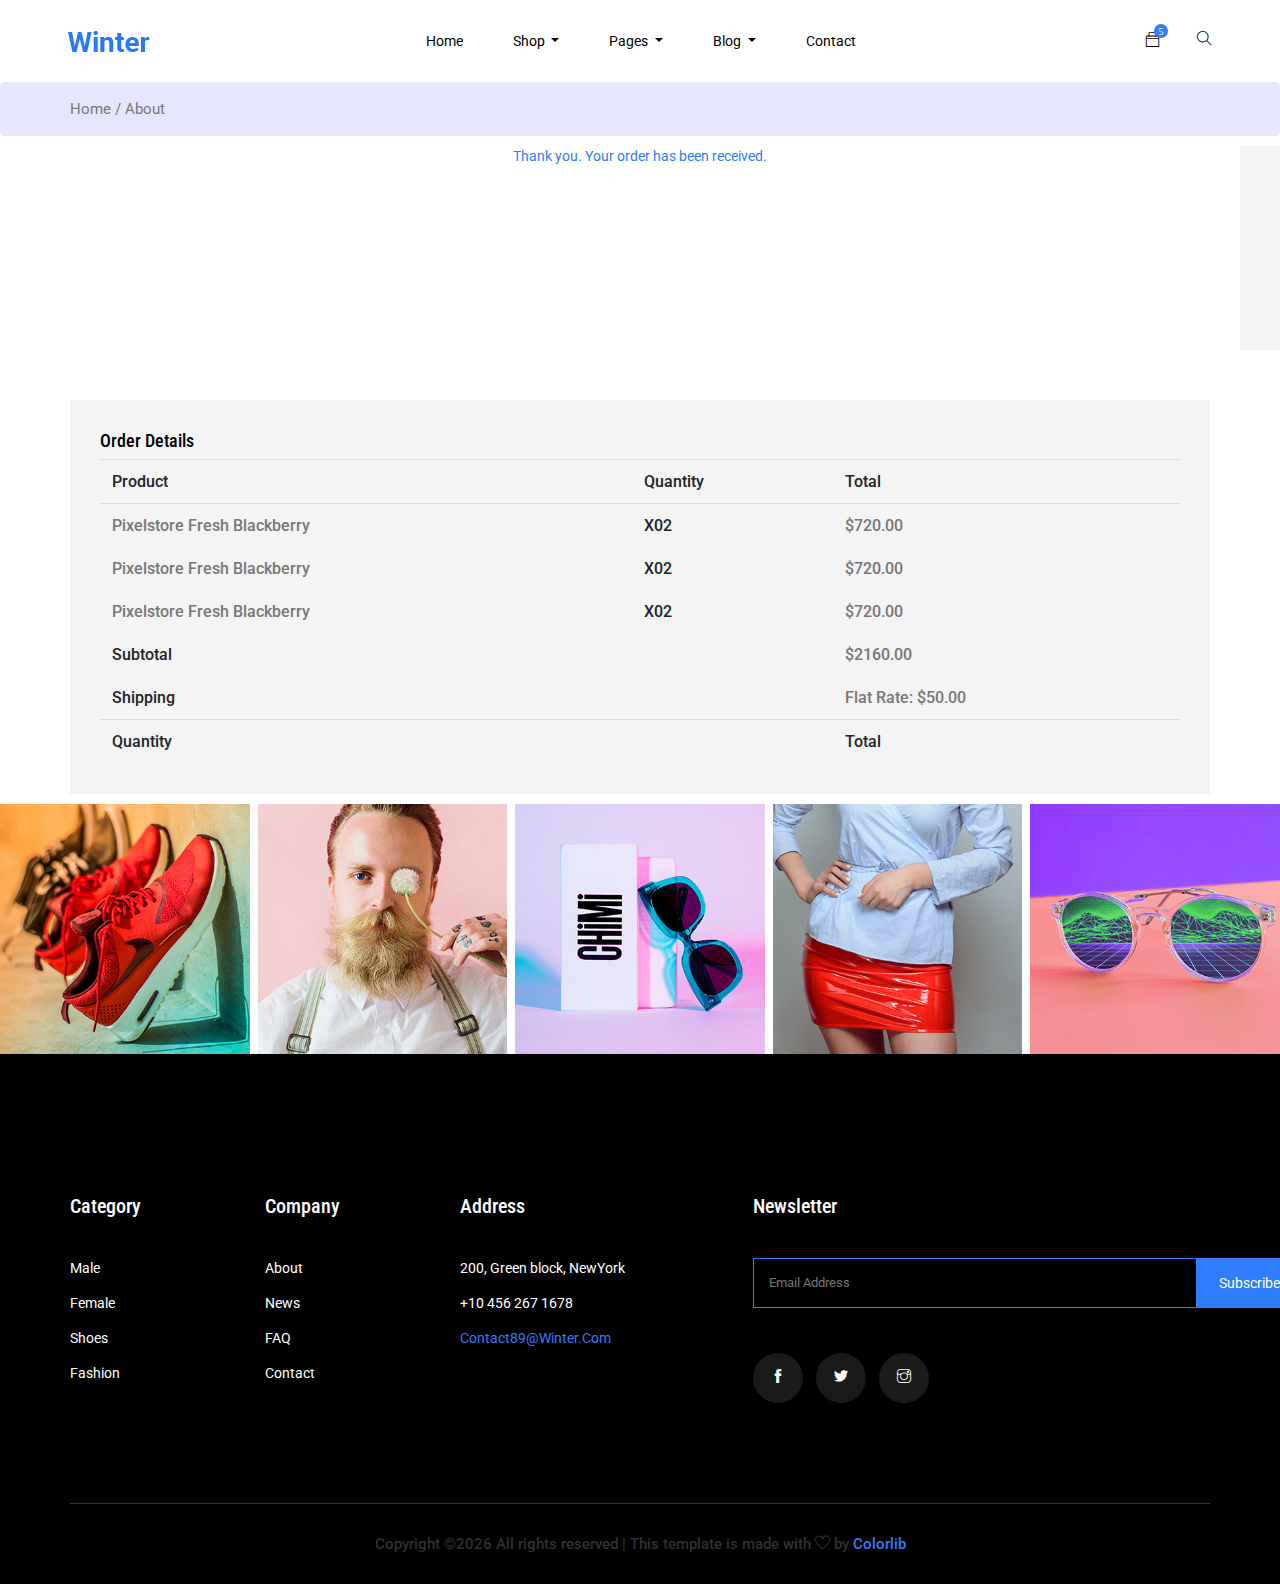
<file: confirmation.html>
<head>
  <!-- Required meta tags -->
  <meta charset="utf-8">
  <meta name="viewport" content="width=device-width, initial-scale=1, shrink-to-fit=no">
  <title>winter</title>
  <link rel="icon" href="img/favicon.png">
  <!-- Bootstrap CSS -->
  <link rel="stylesheet" href="css/bootstrap.min.css">
  <!-- animate CSS -->
  <link rel="stylesheet" href="css/animate.css">
  <!-- owl carousel CSS -->
  <link rel="stylesheet" href="css/owl.carousel.min.css">
  <!-- font awesome CSS -->
  <link rel="stylesheet" href="css/all.css">
  <link rel="stylesheet" href="css/nice-select.css">
  <!-- flaticon CSS -->
  <link rel="stylesheet" href="css/flaticon.css">
  <link rel="stylesheet" href="css/themify-icons.css">
  <!-- font awesome CSS -->
  <link rel="stylesheet" href="css/magnific-popup.css">
  <!-- swiper CSS -->
  <link rel="stylesheet" href="css/slick.css">
  <!-- swiper CSS -->
  <link rel="stylesheet" href="css/price_rangs.css">
  <!-- style CSS -->
  <link rel="stylesheet" href="css/style.css">
</head>

<body class="bg-white">
  <!--::header part start::-->
  <header class="main_menu home_menu">
      <div class="container-fluid">
          <div class="row align-items-center justify-content-center">
              <div class="col-lg-11">
                  <nav class="navbar navbar-expand-lg navbar-light">
                      <a class="navbar-brand" href="index.html"> <img src="img/logo.png" alt="logo"> </a>
                      <button class="navbar-toggler" type="button" data-toggle="collapse"
                          data-target="#navbarSupportedContent" aria-controls="navbarSupportedContent"
                          aria-expanded="false" aria-label="Toggle navigation">
                          <span class="menu_icon"><i class="fas fa-bars"></i></span>
                      </button>

                      <div class="collapse navbar-collapse main-menu-item" id="navbarSupportedContent">
                          <ul class="navbar-nav">
                              <li class="nav-item">
                                  <a class="nav-link" href="index.html">Home</a>
                              </li>
                              <li class="nav-item dropdown">
                                  <a class="nav-link dropdown-toggle" href="blog.html" id="navbarDropdown_1"
                                      role="button" data-toggle="dropdown" aria-haspopup="true" aria-expanded="false">
                                      Shop
                                  </a>
                                  <div class="dropdown-menu" aria-labelledby="navbarDropdown_1">
                                      <a class="dropdown-item" href="category.html"> shop category</a>
                                      <a class="dropdown-item" href="single-product.html">product details</a>
                                      
                                  </div>
                              </li>
                              <li class="nav-item dropdown">
                                  <a class="nav-link dropdown-toggle" href="blog.html" id="navbarDropdown_3"
                                      role="button" data-toggle="dropdown" aria-haspopup="true" aria-expanded="false">
                                      pages
                                  </a>
                                  <div class="dropdown-menu" aria-labelledby="navbarDropdown_2">
                                      <a class="dropdown-item" href="login.html"> 
                                          login
                                          
                                      </a>
                                      <a class="dropdown-item" href="tracking.html">tracking</a>
                                      <a class="dropdown-item" href="checkout.html">product checkout</a>
                                      <a class="dropdown-item" href="cart.html">shopping cart</a>
                                      <a class="dropdown-item" href="confirmation.html">confirmation</a>
                                      <a class="dropdown-item" href="elements.html">elements</a>
                                  </div>
                              </li>
                              
                              <li class="nav-item dropdown">
                                  <a class="nav-link dropdown-toggle" href="blog.html" id="navbarDropdown_2"
                                      role="button" data-toggle="dropdown" aria-haspopup="true" aria-expanded="false">
                                      blog
                                  </a>
                                  <div class="dropdown-menu" aria-labelledby="navbarDropdown_2">
                                      <a class="dropdown-item" href="blog.html"> blog</a>
                                      <a class="dropdown-item" href="single-blog.html">Single blog</a>
                                  </div>
                              </li>
                              
                              <li class="nav-item">
                                  <a class="nav-link" href="contact.html">Contact</a>
                              </li>
                          </ul>
                      </div>
                      <div class="hearer_icon d-flex">
                          <div class="dropdown cart">
                              <a class="dropdown-toggle" href="#" id="navbarDropdown3" role="button"
                                  data-toggle="dropdown" aria-haspopup="true" aria-expanded="false">
                                  <i class="ti-bag"></i>
                              </a>
                              <!-- <div class="dropdown-menu" aria-labelledby="navbarDropdown">
                                  <div class="single_product">
  
                                  </div>
                              </div> -->
                          </div>
                          <a id="search_1" href="javascript:void(0)"><i class="ti-search"></i></a>
                      </div>
                  </nav>
              </div>
          </div>
      </div>
      <div class="search_input" id="search_input_box">
          <div class="container ">
              <form class="d-flex justify-content-between search-inner">
                  <input type="text" class="form-control" id="search_input" placeholder="Search Here">
                  <button type="submit" class="btn"></button>
                  <span class="ti-close" id="close_search" title="Close Search"></span>
              </form>
          </div>
      </div>
  </header>
  <!-- Header part end-->
  
  <!--================Home Banner Area =================-->
  <!-- breadcrumb start-->
  <section class="breadcrumb breadcrumb_bg">
      <div class="container">
          <div class="row justify-content-center">
              <div class="col-lg-12">
                  <div class="breadcrumb_iner">
                      <div class="breadcrumb_iner_item">
                          <p>Home / About</p>
                      </div>
                  </div>
              </div>
          </div>
      </div>
  </section>
  <!-- breadcrumb start-->

  <!--================ confirmation part start =================-->
  <section class="confirmation_part section_padding">
    <div class="container">
      <div class="row">
        <div class="col-lg-12">
          <div class="confirmation_tittle">
            <span>Thank you. Your order has been received.</span>
          </div>
        </div>
        <div class="col-lg-6 col-lx-4">
          <div class="single_confirmation_details">
            <h4>order info</h4>
            <ul>
              <li>
                <p>order number</p><span>: 60235</span>
              </li>
              <li>
                <p>data</p><span>: Oct 03, 2017</span>
              </li>
              <li>
                <p>total</p><span>: USD 2210</span>
              </li>
              <li>
                <p>mayment methord</p><span>: Check payments</span>
              </li>
            </ul>
          </div>
        </div>
        <div class="col-lg-6 col-lx-4">
          <div class="single_confirmation_details">
            <h4>Billing Address</h4>
            <ul>
              <li>
                <p>Street</p><span>: 56/8</span>
              </li>
              <li>
                <p>city</p><span>: Los Angeles</span>
              </li>
              <li>
                <p>country</p><span>: United States</span>
              </li>
              <li>
                <p>postcode</p><span>: 36952</span>
              </li>
            </ul>
          </div>
        </div>
        <div class="col-lg-6 col-lx-4">
          <div class="single_confirmation_details">
            <h4>shipping Address</h4>
            <ul>
              <li>
                <p>Street</p><span>: 56/8</span>
              </li>
              <li>
                <p>city</p><span>: Los Angeles</span>
              </li>
              <li>
                <p>country</p><span>: United States</span>
              </li>
              <li>
                <p>postcode</p><span>: 36952</span>
              </li>
            </ul>
          </div>
        </div>
      </div>
      <div class="row">
        <div class="col-lg-12">
          <div class="order_details_iner">
            <h3>Order Details</h3>
            <table class="table table-borderless">
              <thead>
                <tr>
                  <th scope="col" colspan="2">Product</th>
                  <th scope="col">Quantity</th>
                  <th scope="col">Total</th>
                </tr>
              </thead>
              <tbody>
                <tr>
                  <th colspan="2"><span>Pixelstore fresh Blackberry</span></th>
                  <th>x02</th>
                  <th> <span>$720.00</span></th>
                </tr>
                <tr>
                  <th colspan="2"><span>Pixelstore fresh Blackberry</span></th>
                  <th>x02</th>
                  <th> <span>$720.00</span></th>
                </tr>
                <tr>
                  <th colspan="2"><span>Pixelstore fresh Blackberry</span></th>
                  <th>x02</th>
                  <th> <span>$720.00</span></th>
                </tr>
                <tr>
                  <th colspan="3">Subtotal</th>
                  <th> <span>$2160.00</span></th>
                </tr>
                <tr>
                  <th colspan="3">shipping</th>
                  <th><span>flat rate: $50.00</span></th>
                </tr>
              </tbody>
              <tfoot>
                <tr>
                  <th scope="col" colspan="3">Quantity</th>
                  <th scope="col">Total</th>
                </tr>
              </tfoot>
            </table>
          </div>
        </div>
      </div>
    </div>
  </section>
  <!--================ confirmation part end =================-->

  <!-- subscribe_area part start-->
  <section class="instagram_photo">
    <div class="container-fluid">
        <div class="row">
            <div class="col-lg-12">
                <div class="instagram_photo_iner">
                    <div class="single_instgram_photo">
                        <img src="img/instagram/inst_1.png" alt="">
                        <a href="#"><i class="ti-instagram"></i></a> 
                    </div>
                    <div class="single_instgram_photo">
                        <img src="img/instagram/inst_2.png" alt="">
                        <a href="#"><i class="ti-instagram"></i></a> 
                    </div>
                    <div class="single_instgram_photo">
                        <img src="img/instagram/inst_3.png" alt="">
                        <a href="#"><i class="ti-instagram"></i></a> 
                    </div>
                    <div class="single_instgram_photo">
                        <img src="img/instagram/inst_4.png" alt="">
                        <a href="#"><i class="ti-instagram"></i></a> 
                    </div>
                    <div class="single_instgram_photo">
                        <img src="img/instagram/inst_5.png" alt="">
                        <a href="#"><i class="ti-instagram"></i></a> 
                    </div>
                </div>
            </div>
        </div>
    </div>
</section>
<!--::subscribe_area part end::-->

<!--::footer_part start::-->
<footer class="footer_part">
    <div class="container">
        <div class="row justify-content-between">
            <div class="col-sm-6 col-lg-2">
                <div class="single_footer_part">
                    <h4>Category</h4>
                    <ul class="list-unstyled">
                        <li><a href="#">Male</a></li>
                        <li><a href="#">Female</a></li>
                        <li><a href="#">Shoes</a></li>
                        <li><a href="#">Fashion</a></li>
                    </ul>
                </div>
            </div>
            <div class="col-sm-6 col-lg-2">
                <div class="single_footer_part">
                    <h4>Company</h4>
                    <ul class="list-unstyled">
                        <li><a href="">About</a></li>
                        <li><a href="">News</a></li>
                        <li><a href="">FAQ</a></li>
                        <li><a href="">Contact</a></li>
                    </ul>
                </div>
            </div>
            <div class="col-sm-6 col-lg-3">
                <div class="single_footer_part">
                    <h4>Address</h4>
                    <ul class="list-unstyled">
                        <li><a href="#">200, Green block, NewYork</a></li>
                        <li><a href="#">+10 456 267 1678</a></li>
                        <li><span>contact89@winter.com</span></li>
                    </ul>
                </div>
            </div>
            <div class="col-sm-6 col-lg-4">
                <div class="single_footer_part">
                    <h4>Newsletter</h4>
                    <div id="mc_embed_signup">
                        <form target="_blank"
                            action="https://spondonit.us12.list-manage.com/subscribe/post?u=1462626880ade1ac87bd9c93a&amp;id=92a4423d01"
                            method="get" class="subscribe_form relative mail_part">
                            <input type="email" name="email" id="newsletter-form-email" placeholder="Email Address"
                                class="placeholder hide-on-focus" onfocus="this.placeholder = ''"
                                onblur="this.placeholder = ' Email Address '">
                            <button type="submit" name="submit" id="newsletter-submit"
                                class="email_icon newsletter-submit button-contactForm">subscribe</button>
                            <div class="mt-10 info"></div>
                        </form>
                    </div>
                    <div class="social_icon">
                        <a href="#"><i class="ti-facebook"></i></a>
                        <a href="#"><i class="ti-twitter-alt"></i></a>
                        <a href="#"><i class="ti-instagram"></i></a>
                    </div>
                </div>
            </div>
        </div>
        <div class="row justify-content-center">
            <div class="col-lg-12">
                <div class="copyright_text">
                    <P><!-- Link back to Colorlib can't be removed. Template is licensed under CC BY 3.0. -->
Copyright &copy;<script>document.write(new Date().getFullYear());</script> All rights reserved | This template is made with <i class="ti-heart" aria-hidden="true"></i> by <a href="https://colorlib.com" target="_blank">Colorlib</a>
<!-- Link back to Colorlib can't be removed. Template is licensed under CC BY 3.0. --></P>
                </div>
            </div>
        </div>
    </div>
</footer>
<!--::footer_part end::-->

  <!-- jquery plugins here-->
  <!-- jquery -->
  <script src="js/jquery-1.12.1.min.js"></script>
  <!-- popper js -->
  <script src="js/popper.min.js"></script>
  <!-- bootstrap js -->
  <script src="js/bootstrap.min.js"></script>
  <!-- easing js -->
  <script src="js/jquery.magnific-popup.js"></script>
  <!-- swiper js -->
  <script src="js/swiper.min.js"></script>
  <!-- swiper js -->
  
  <!-- particles js -->
  <script src="js/owl.carousel.min.js"></script>
  <script src="js/jquery.nice-select.min.js"></script>
  <!-- slick js -->
  <script src="js/slick.min.js"></script>
  <script src="js/jquery.counterup.min.js"></script>
  <script src="js/waypoints.min.js"></script>
  <script src="js/contact.js"></script>
  <script src="js/jquery.ajaxchimp.min.js"></script>
  <script src="js/jquery.form.js"></script>
  <script src="js/jquery.validate.min.js"></script>
  <script src="js/mail-script.js"></script>
  <script src="js/stellar.js"></script>
  <script src="js/price_rangs.js"></script>
  <!-- custom js -->
  <script src="js/custom.js"></script>
</body>

</html>

</html>

</html>

</html>

</html>

</html>
</file>
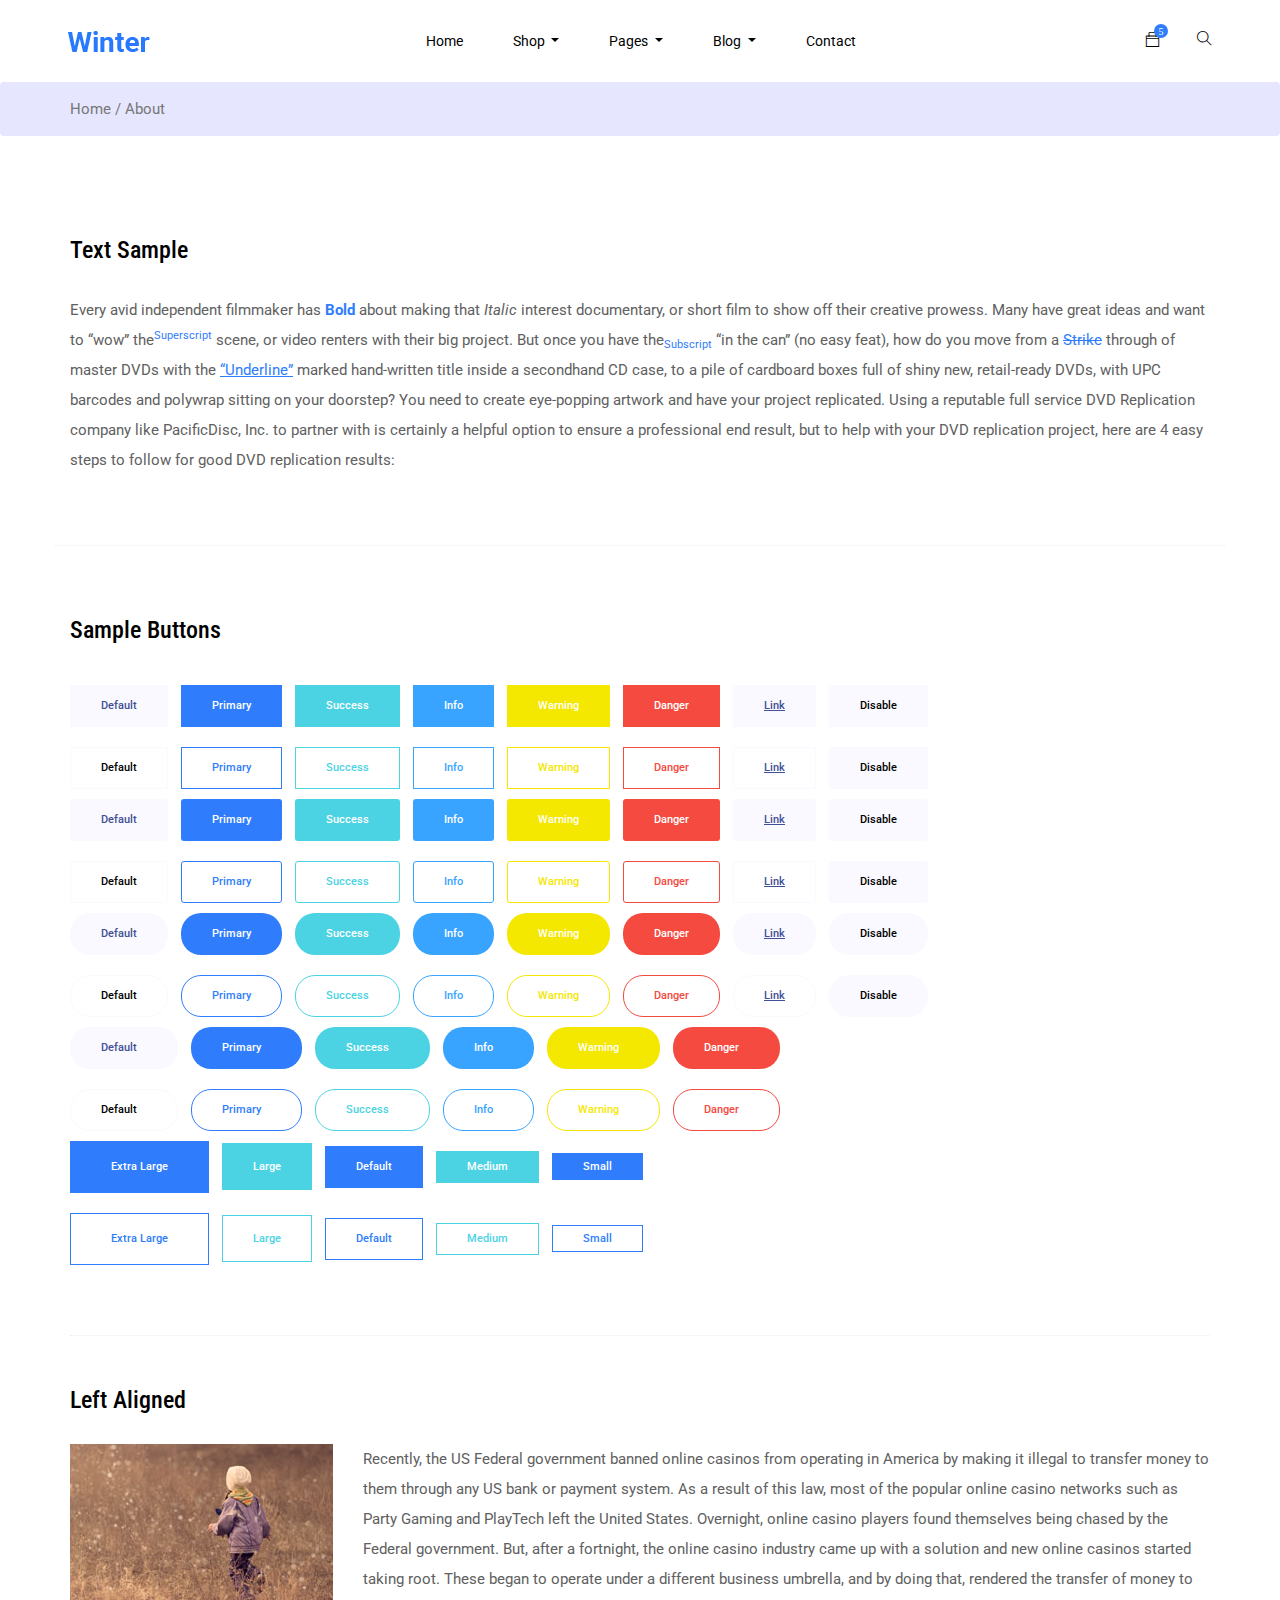
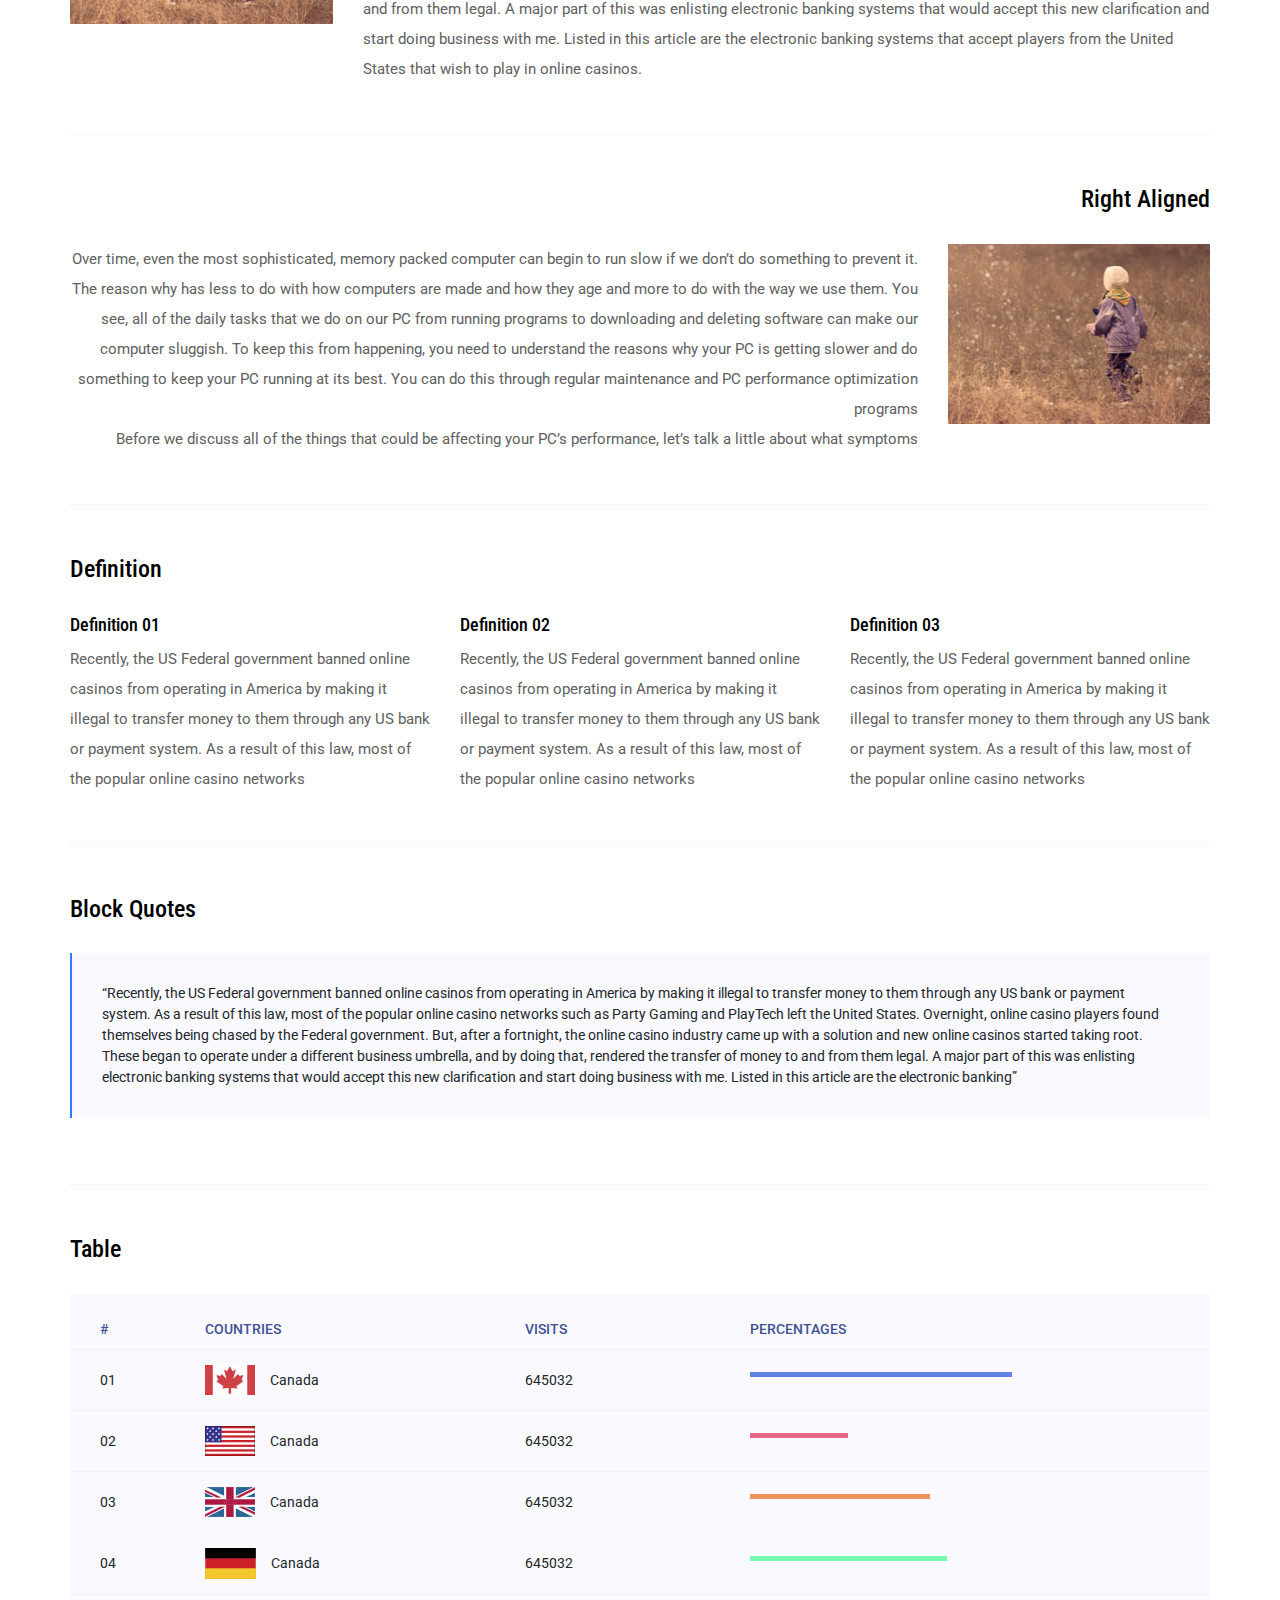
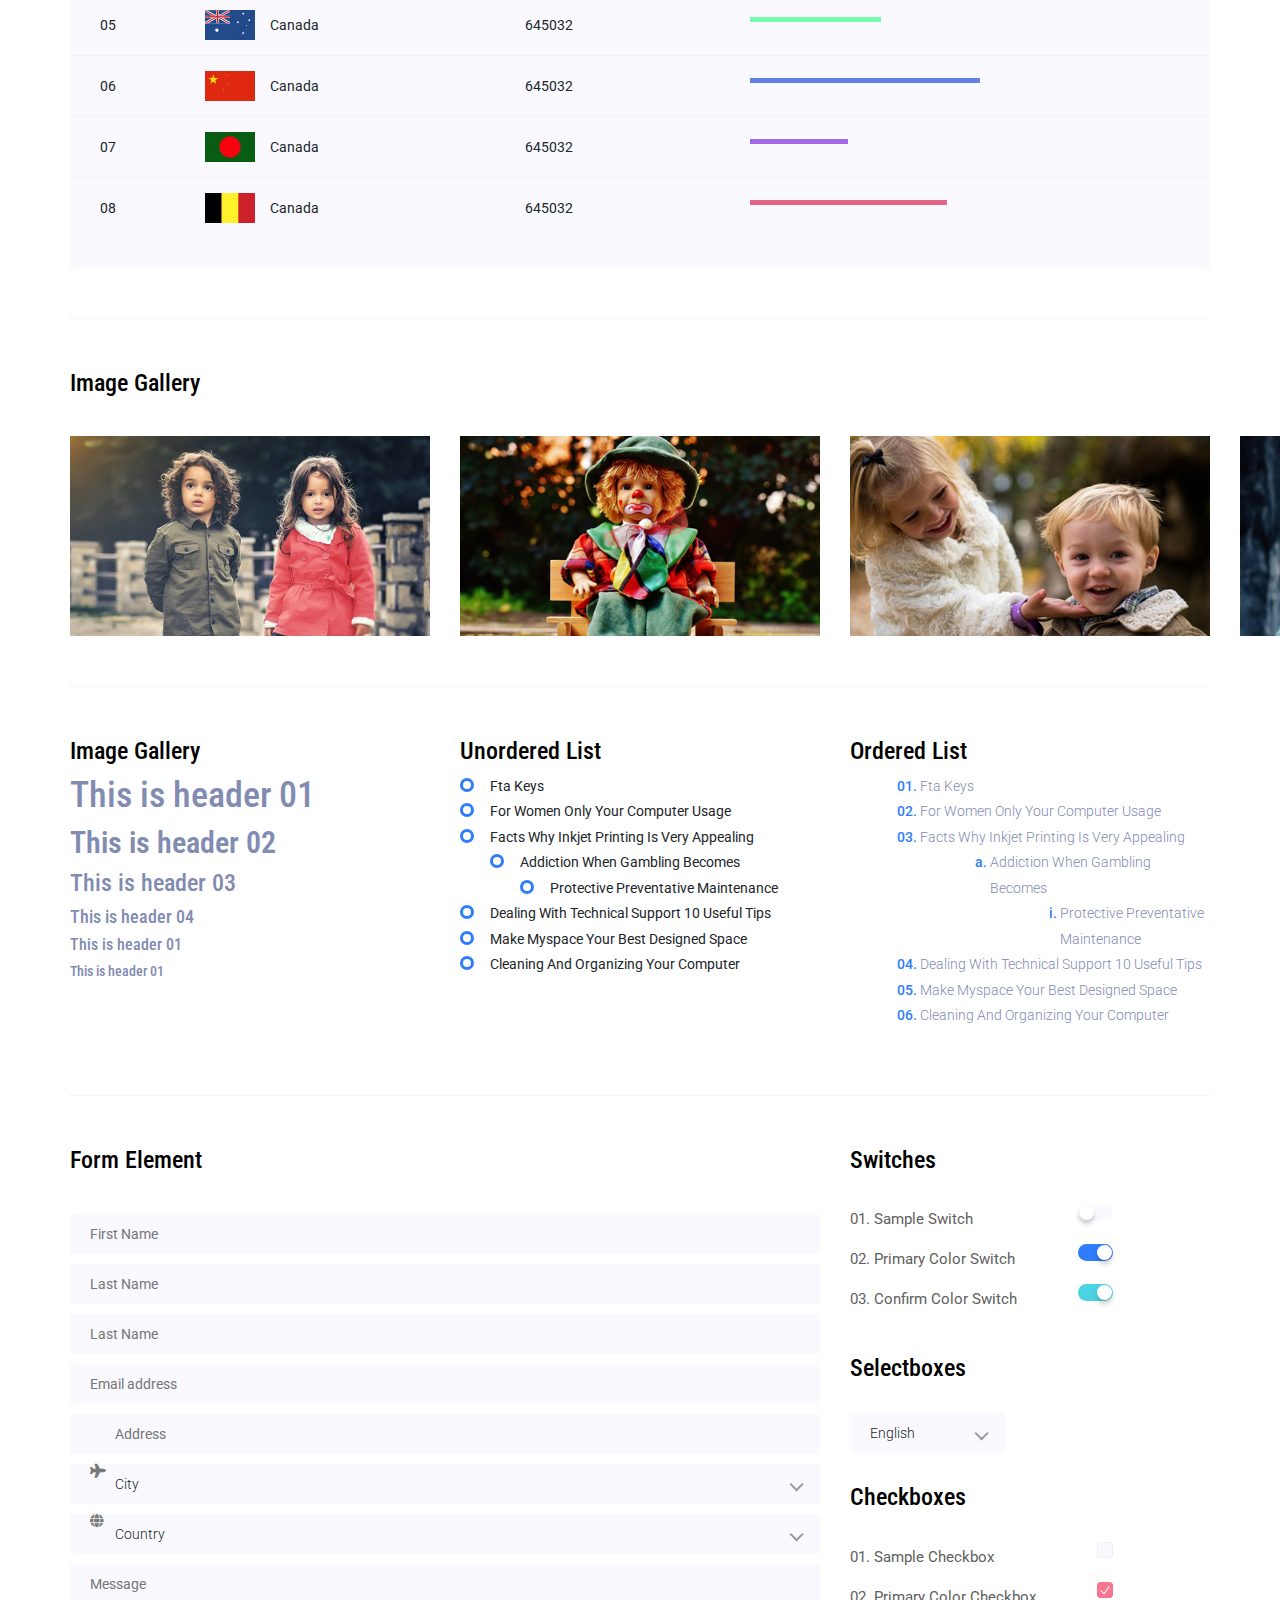
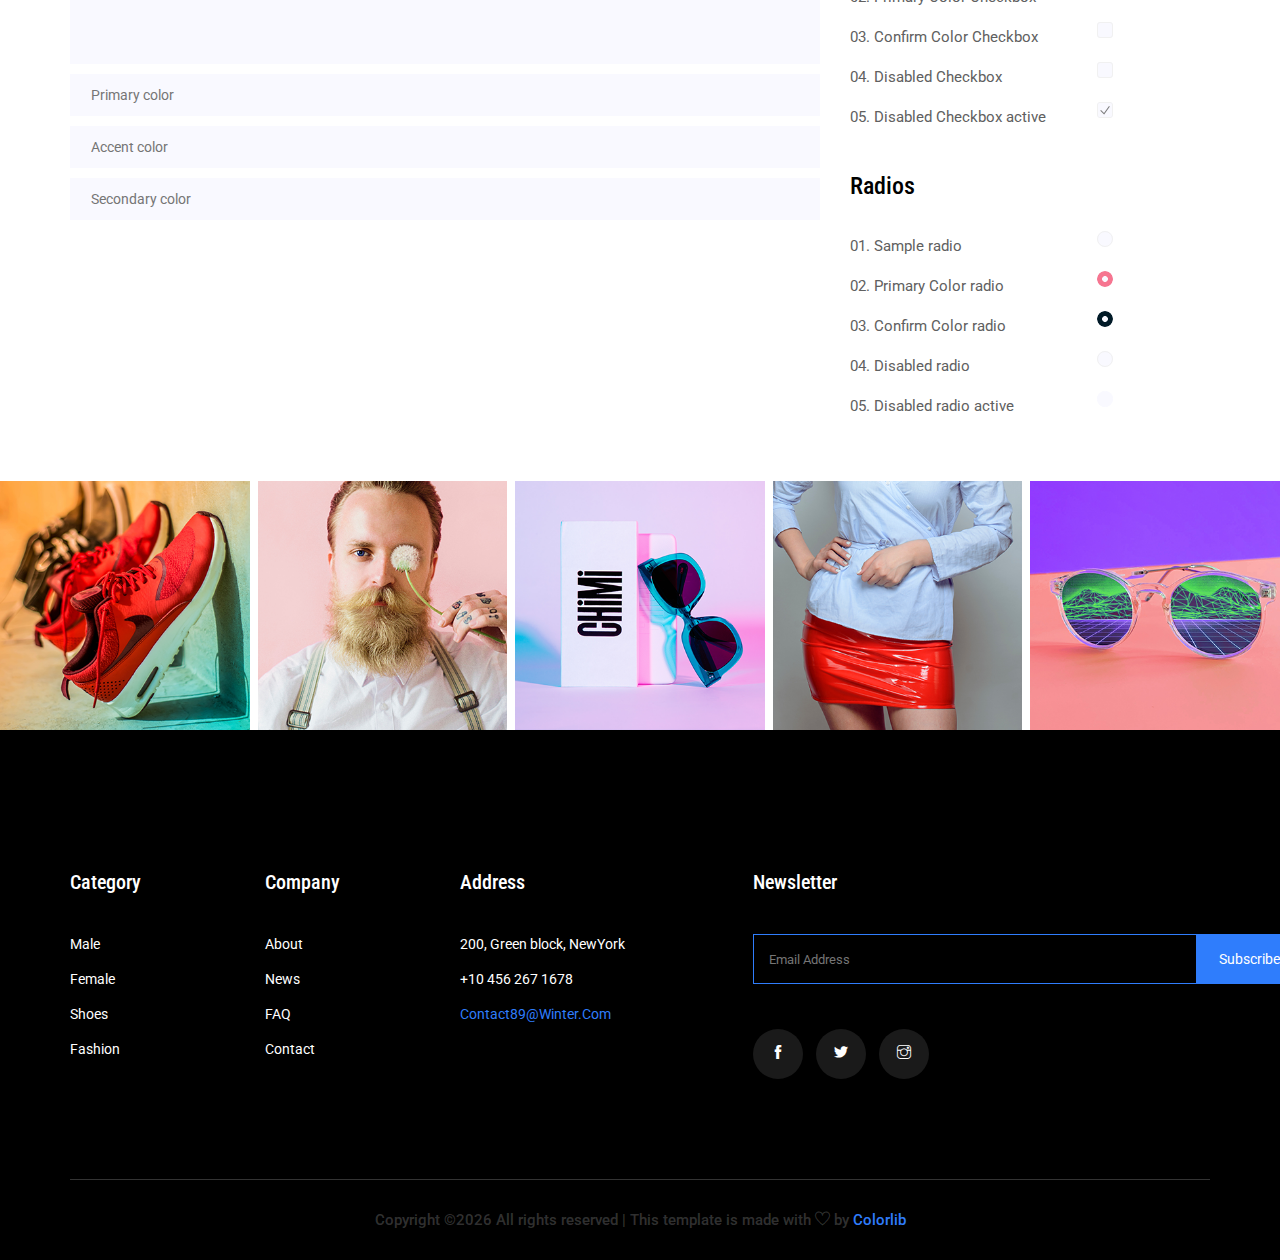
<file: elements.html>
<head>
	<!-- Required meta tags -->
	<meta charset="utf-8">
	<meta name="viewport" content="width=device-width, initial-scale=1, shrink-to-fit=no">
	<title>winter</title>
	<link rel="icon" href="img/favicon.png">
	<!-- Bootstrap CSS -->
	<link rel="stylesheet" href="css/bootstrap.min.css">
	<!-- animate CSS -->
	<link rel="stylesheet" href="css/animate.css">
	<!-- owl carousel CSS -->
	<link rel="stylesheet" href="css/owl.carousel.min.css">
	<!-- font awesome CSS -->
	<link rel="stylesheet" href="css/all.css">
	<link rel="stylesheet" href="css/nice-select.css">
	<!-- flaticon CSS -->
	<link rel="stylesheet" href="css/flaticon.css">
	<link rel="stylesheet" href="css/themify-icons.css">
	<!-- font awesome CSS -->
	<link rel="stylesheet" href="css/magnific-popup.css">
	<!-- swiper CSS -->
	<link rel="stylesheet" href="css/slick.css">
	<!-- swiper CSS -->
	<link rel="stylesheet" href="css/price_rangs.css">
	<!-- style CSS -->
	<link rel="stylesheet" href="css/style.css">
</head>

<body class="bg-white">
	<!--::header part start::-->
	<header class="main_menu home_menu">
		<div class="container-fluid">
			<div class="row align-items-center justify-content-center">
				<div class="col-lg-11">
					<nav class="navbar navbar-expand-lg navbar-light">
						<a class="navbar-brand" href="index.html"> <img src="img/logo.png" alt="logo"> </a>
						<button class="navbar-toggler" type="button" data-toggle="collapse"
							data-target="#navbarSupportedContent" aria-controls="navbarSupportedContent"
							aria-expanded="false" aria-label="Toggle navigation">
							<span class="menu_icon"><i class="fas fa-bars"></i></span>
						</button>

						<div class="collapse navbar-collapse main-menu-item" id="navbarSupportedContent">
							<ul class="navbar-nav">
								<li class="nav-item">
									<a class="nav-link" href="index.html">Home</a>
								</li>
								<li class="nav-item dropdown">
									<a class="nav-link dropdown-toggle" href="blog.html" id="navbarDropdown_1"
										role="button" data-toggle="dropdown" aria-haspopup="true" aria-expanded="false">
										Shop
									</a>
									<div class="dropdown-menu" aria-labelledby="navbarDropdown_1">
										<a class="dropdown-item" href="category.html"> shop category</a>
										<a class="dropdown-item" href="single-product.html">product details</a>
										
									</div>
								</li>
								<li class="nav-item dropdown">
									<a class="nav-link dropdown-toggle" href="blog.html" id="navbarDropdown_3"
										role="button" data-toggle="dropdown" aria-haspopup="true" aria-expanded="false">
										pages
									</a>
									<div class="dropdown-menu" aria-labelledby="navbarDropdown_2">
										<a class="dropdown-item" href="login.html"> 
											login
											
										</a>
										<a class="dropdown-item" href="tracking.html">tracking</a>
										<a class="dropdown-item" href="checkout.html">product checkout</a>
										<a class="dropdown-item" href="cart.html">shopping cart</a>
										<a class="dropdown-item" href="confirmation.html">confirmation</a>
										<a class="dropdown-item" href="elements.html">elements</a>
									</div>
								</li>
								
								<li class="nav-item dropdown">
									<a class="nav-link dropdown-toggle" href="blog.html" id="navbarDropdown_2"
										role="button" data-toggle="dropdown" aria-haspopup="true" aria-expanded="false">
										blog
									</a>
									<div class="dropdown-menu" aria-labelledby="navbarDropdown_2">
										<a class="dropdown-item" href="blog.html"> blog</a>
										<a class="dropdown-item" href="single-blog.html">Single blog</a>
									</div>
								</li>
								
								<li class="nav-item">
									<a class="nav-link" href="contact.html">Contact</a>
								</li>
							</ul>
						</div>
						<div class="hearer_icon d-flex">
							<div class="dropdown cart">
								<a class="dropdown-toggle" href="#" id="navbarDropdown3" role="button"
									data-toggle="dropdown" aria-haspopup="true" aria-expanded="false">
									<i class="ti-bag"></i>
								</a>
								<!-- <div class="dropdown-menu" aria-labelledby="navbarDropdown">
									<div class="single_product">
	
									</div>
								</div> -->
							</div>
							<a id="search_1" href="javascript:void(0)"><i class="ti-search"></i></a>
						</div>
					</nav>
				</div>
			</div>
		</div>
		<div class="search_input" id="search_input_box">
			<div class="container ">
				<form class="d-flex justify-content-between search-inner">
					<input type="text" class="form-control" id="search_input" placeholder="Search Here">
					<button type="submit" class="btn"></button>
					<span class="ti-close" id="close_search" title="Close Search"></span>
				</form>
			</div>
		</div>
	</header>
	<!-- Header part end-->
	
	<!--================Home Banner Area =================-->
	<!-- breadcrumb start-->
	<section class="breadcrumb breadcrumb_bg">
		<div class="container">
			<div class="row justify-content-center">
				<div class="col-lg-12">
					<div class="breadcrumb_iner">
						<div class="breadcrumb_iner_item">
							<p>Home / About</p>
						</div>
					</div>
				</div>
			</div>
		</div>
	</section>
	<!-- breadcrumb start-->

	<!-- Start Sample Area -->
	<section class="sample-text-area">
		<div class="container box_1170">
			<h3 class="text-heading">Text Sample</h3>
			<p class="sample-text">
				Every avid independent filmmaker has <b>Bold</b> about making that <i>Italic</i> interest documentary,
				or short
				film to show off their creative prowess. Many have great ideas and want to “wow”
				the<sup>Superscript</sup> scene,
				or video renters with their big project. But once you have the<sub>Subscript</sub> “in the can” (no easy
				feat), how
				do you move from a <del>Strike</del> through of master DVDs with the <u>“Underline”</u> marked
				hand-written title
				inside a secondhand CD case, to a pile of cardboard boxes full of shiny new, retail-ready DVDs, with UPC
				barcodes
				and polywrap sitting on your doorstep? You need to create eye-popping artwork and have your project
				replicated.
				Using a reputable full service DVD Replication company like PacificDisc, Inc. to partner with is
				certainly a
				helpful option to ensure a professional end result, but to help with your DVD replication project, here
				are 4 easy
				steps to follow for good DVD replication results:

			</p>
		</div>
	</section>
	<!-- End Sample Area -->

	<!-- Start Button -->
	<section class="button-area">
		<div class="container box_1170 border-top-generic">
			<h3 class="text-heading">Sample Buttons</h3>
			<div class="button-group-area">
				<a href="#" class="genric-btn default">Default</a>
				<a href="#" class="genric-btn primary">Primary</a>
				<a href="#" class="genric-btn success">Success</a>
				<a href="#" class="genric-btn info">Info</a>
				<a href="#" class="genric-btn warning">Warning</a>
				<a href="#" class="genric-btn danger">Danger</a>
				<a href="#" class="genric-btn link">Link</a>
				<a href="#" class="genric-btn disable">Disable</a>
			</div>
			<div class="button-group-area mt-10">
				<a href="#" class="genric-btn default-border">Default</a>
				<a href="#" class="genric-btn primary-border">Primary</a>
				<a href="#" class="genric-btn success-border">Success</a>
				<a href="#" class="genric-btn info-border">Info</a>
				<a href="#" class="genric-btn warning-border">Warning</a>
				<a href="#" class="genric-btn danger-border">Danger</a>
				<a href="#" class="genric-btn link-border">Link</a>
				<a href="#" class="genric-btn disable">Disable</a>
			</div>
			<div class="button-group-area mt-40">
				<a href="#" class="genric-btn default radius">Default</a>
				<a href="#" class="genric-btn primary radius">Primary</a>
				<a href="#" class="genric-btn success radius">Success</a>
				<a href="#" class="genric-btn info radius">Info</a>
				<a href="#" class="genric-btn warning radius">Warning</a>
				<a href="#" class="genric-btn danger radius">Danger</a>
				<a href="#" class="genric-btn link radius">Link</a>
				<a href="#" class="genric-btn disable radius">Disable</a>
			</div>
			<div class="button-group-area mt-10">
				<a href="#" class="genric-btn default-border radius">Default</a>
				<a href="#" class="genric-btn primary-border radius">Primary</a>
				<a href="#" class="genric-btn success-border radius">Success</a>
				<a href="#" class="genric-btn info-border radius">Info</a>
				<a href="#" class="genric-btn warning-border radius">Warning</a>
				<a href="#" class="genric-btn danger-border radius">Danger</a>
				<a href="#" class="genric-btn link-border radius">Link</a>
				<a href="#" class="genric-btn disable radius">Disable</a>
			</div>
			<div class="button-group-area mt-40">
				<a href="#" class="genric-btn default circle">Default</a>
				<a href="#" class="genric-btn primary circle">Primary</a>
				<a href="#" class="genric-btn success circle">Success</a>
				<a href="#" class="genric-btn info circle">Info</a>
				<a href="#" class="genric-btn warning circle">Warning</a>
				<a href="#" class="genric-btn danger circle">Danger</a>
				<a href="#" class="genric-btn link circle">Link</a>
				<a href="#" class="genric-btn disable circle">Disable</a>
			</div>
			<div class="button-group-area mt-10">
				<a href="#" class="genric-btn default-border circle">Default</a>
				<a href="#" class="genric-btn primary-border circle">Primary</a>
				<a href="#" class="genric-btn success-border circle">Success</a>
				<a href="#" class="genric-btn info-border circle">Info</a>
				<a href="#" class="genric-btn warning-border circle">Warning</a>
				<a href="#" class="genric-btn danger-border circle">Danger</a>
				<a href="#" class="genric-btn link-border circle">Link</a>
				<a href="#" class="genric-btn disable circle">Disable</a>
			</div>
			<div class="button-group-area mt-40">
				<a href="#" class="genric-btn default circle arrow">Default<span class="lnr lnr-arrow-right"></span></a>
				<a href="#" class="genric-btn primary circle arrow">Primary<span class="lnr lnr-arrow-right"></span></a>
				<a href="#" class="genric-btn success circle arrow">Success<span class="lnr lnr-arrow-right"></span></a>
				<a href="#" class="genric-btn info circle arrow">Info<span class="lnr lnr-arrow-right"></span></a>
				<a href="#" class="genric-btn warning circle arrow">Warning<span class="lnr lnr-arrow-right"></span></a>
				<a href="#" class="genric-btn danger circle arrow">Danger<span class="lnr lnr-arrow-right"></span></a>
			</div>
			<div class="button-group-area mt-10">
				<a href="#" class="genric-btn default-border circle arrow">Default<span
						class="lnr lnr-arrow-right"></span></a>
				<a href="#" class="genric-btn primary-border circle arrow">Primary<span
						class="lnr lnr-arrow-right"></span></a>
				<a href="#" class="genric-btn success-border circle arrow">Success<span
						class="lnr lnr-arrow-right"></span></a>
				<a href="#" class="genric-btn info-border circle arrow">Info<span
						class="lnr lnr-arrow-right"></span></a>
				<a href="#" class="genric-btn warning-border circle arrow">Warning<span
						class="lnr lnr-arrow-right"></span></a>
				<a href="#" class="genric-btn danger-border circle arrow">Danger<span
						class="lnr lnr-arrow-right"></span></a>
			</div>
			<div class="button-group-area mt-40">
				<a href="#" class="genric-btn primary e-large">Extra Large</a>
				<a href="#" class="genric-btn success large">Large</a>
				<a href="#" class="genric-btn primary">Default</a>
				<a href="#" class="genric-btn success medium">Medium</a>
				<a href="#" class="genric-btn primary small">Small</a>
			</div>
			<div class="button-group-area mt-10">
				<a href="#" class="genric-btn primary-border e-large">Extra Large</a>
				<a href="#" class="genric-btn success-border large">Large</a>
				<a href="#" class="genric-btn primary-border">Default</a>
				<a href="#" class="genric-btn success-border medium">Medium</a>
				<a href="#" class="genric-btn primary-border small">Small</a>
			</div>
		</div>
	</section>
	<!-- End Button -->

	<!-- Start Align Area -->
	<div class="whole-wrap">
		<div class="container box_1170">
			<div class="section-top-border">
				<h3 class="mb-30">Left Aligned</h3>
				<div class="row">
					<div class="col-md-3">
						<img src="img/elements/d.jpg" alt="" class="img-fluid">
					</div>
					<div class="col-md-9 mt-sm-20">
						<p>Recently, the US Federal government banned online casinos from operating in America by making
							it illegal to
							transfer money to them through any US bank or payment system. As a result of this law, most
							of the popular
							online casino networks such as Party Gaming and PlayTech left the United States. Overnight,
							online casino
							players found themselves being chased by the Federal government. But, after a fortnight, the
							online casino
							industry came up with a solution and new online casinos started taking root. These began to
							operate under a
							different business umbrella, and by doing that, rendered the transfer of money to and from
							them legal. A major
							part of this was enlisting electronic banking systems that would accept this new
							clarification and start doing
							business with me. Listed in this article are the electronic banking systems that accept
							players from the United
							States that wish to play in online casinos.</p>
					</div>
				</div>
			</div>
			<div class="section-top-border text-right">
				<h3 class="mb-30">Right Aligned</h3>
				<div class="row">
					<div class="col-md-9">
						<p class="text-right">Over time, even the most sophisticated, memory packed computer can begin
							to run slow if we
							don’t do something to prevent it. The reason why has less to do with how computers are made
							and how they age and
							more to do with the way we use them. You see, all of the daily tasks that we do on our PC
							from running programs
							to downloading and deleting software can make our computer sluggish. To keep this from
							happening, you need to
							understand the reasons why your PC is getting slower and do something to keep your PC
							running at its best. You
							can do this through regular maintenance and PC performance optimization programs</p>
						<p class="text-right">Before we discuss all of the things that could be affecting your PC’s
							performance, let’s
							talk a little about what symptoms</p>
					</div>
					<div class="col-md-3">
						<img src="img/elements/d.jpg" alt="" class="img-fluid">
					</div>
				</div>
			</div>
			<div class="section-top-border">
				<h3 class="mb-30">Definition</h3>
				<div class="row">
					<div class="col-md-4">
						<div class="single-defination">
							<h4 class="mb-20">Definition 01</h4>
							<p>Recently, the US Federal government banned online casinos from operating in America by
								making it illegal to
								transfer money to them through any US bank or payment system. As a result of this law,
								most of the popular
								online casino networks</p>
						</div>
					</div>
					<div class="col-md-4">
						<div class="single-defination">
							<h4 class="mb-20">Definition 02</h4>
							<p>Recently, the US Federal government banned online casinos from operating in America by
								making it illegal to
								transfer money to them through any US bank or payment system. As a result of this law,
								most of the popular
								online casino networks</p>
						</div>
					</div>
					<div class="col-md-4">
						<div class="single-defination">
							<h4 class="mb-20">Definition 03</h4>
							<p>Recently, the US Federal government banned online casinos from operating in America by
								making it illegal to
								transfer money to them through any US bank or payment system. As a result of this law,
								most of the popular
								online casino networks</p>
						</div>
					</div>
				</div>
			</div>
			<div class="section-top-border">
				<h3 class="mb-30">Block Quotes</h3>
				<div class="row">
					<div class="col-lg-12">
						<blockquote class="generic-blockquote">
							“Recently, the US Federal government banned online casinos from operating in America by
							making it illegal to
							transfer money to them through any US bank or payment system. As a result of this law, most
							of the popular
							online casino networks such as Party Gaming and PlayTech left the United States. Overnight,
							online casino
							players found themselves being chased by the Federal government. But, after a fortnight, the
							online casino
							industry came up with a solution and new online casinos started taking root. These began to
							operate under a
							different business umbrella, and by doing that, rendered the transfer of money to and from
							them legal. A major
							part of this was enlisting electronic banking systems that would accept this new
							clarification and start doing
							business with me. Listed in this article are the electronic banking”
						</blockquote>
					</div>
				</div>
			</div>
			<div class="section-top-border">
				<h3 class="mb-30">Table</h3>
				<div class="progress-table-wrap">
					<div class="progress-table">
						<div class="table-head">
							<div class="serial">#</div>
							<div class="country">Countries</div>
							<div class="visit">Visits</div>
							<div class="percentage">Percentages</div>
						</div>
						<div class="table-row">
							<div class="serial">01</div>
							<div class="country"> <img src="img/elements/f1.jpg" alt="flag">Canada</div>
							<div class="visit">645032</div>
							<div class="percentage">
								<div class="progress">
									<div class="progress-bar color-1" role="progressbar" style="width: 80%"
										aria-valuenow="80" aria-valuemin="0" aria-valuemax="100"></div>
								</div>
							</div>
						</div>
						<div class="table-row">
							<div class="serial">02</div>
							<div class="country"> <img src="img/elements/f2.jpg" alt="flag">Canada</div>
							<div class="visit">645032</div>
							<div class="percentage">
								<div class="progress">
									<div class="progress-bar color-2" role="progressbar" style="width: 30%"
										aria-valuenow="30" aria-valuemin="0" aria-valuemax="100"></div>
								</div>
							</div>
						</div>
						<div class="table-row">
							<div class="serial">03</div>
							<div class="country"> <img src="img/elements/f3.jpg" alt="flag">Canada</div>
							<div class="visit">645032</div>
							<div class="percentage">
								<div class="progress">
									<div class="progress-bar color-3" role="progressbar" style="width: 55%"
										aria-valuenow="55" aria-valuemin="0" aria-valuemax="100"></div>
								</div>
							</div>
						</div>
						<div class="table-row">
							<div class="serial">04</div>
							<div class="country"> <img src="img/elements/f4.jpg" alt="flag">Canada</div>
							<div class="visit">645032</div>
							<div class="percentage">
								<div class="progress">
									<div class="progress-bar color-4" role="progressbar" style="width: 60%"
										aria-valuenow="60" aria-valuemin="0" aria-valuemax="100"></div>
								</div>
							</div>
						</div>
						<div class="table-row">
							<div class="serial">05</div>
							<div class="country"> <img src="img/elements/f5.jpg" alt="flag">Canada</div>
							<div class="visit">645032</div>
							<div class="percentage">
								<div class="progress">
									<div class="progress-bar color-5" role="progressbar" style="width: 40%"
										aria-valuenow="40" aria-valuemin="0" aria-valuemax="100"></div>
								</div>
							</div>
						</div>
						<div class="table-row">
							<div class="serial">06</div>
							<div class="country"> <img src="img/elements/f6.jpg" alt="flag">Canada</div>
							<div class="visit">645032</div>
							<div class="percentage">
								<div class="progress">
									<div class="progress-bar color-6" role="progressbar" style="width: 70%"
										aria-valuenow="70" aria-valuemin="0" aria-valuemax="100"></div>
								</div>
							</div>
						</div>
						<div class="table-row">
							<div class="serial">07</div>
							<div class="country"> <img src="img/elements/f7.jpg" alt="flag">Canada</div>
							<div class="visit">645032</div>
							<div class="percentage">
								<div class="progress">
									<div class="progress-bar color-7" role="progressbar" style="width: 30%"
										aria-valuenow="30" aria-valuemin="0" aria-valuemax="100"></div>
								</div>
							</div>
						</div>
						<div class="table-row">
							<div class="serial">08</div>
							<div class="country"> <img src="img/elements/f8.jpg" alt="flag">Canada</div>
							<div class="visit">645032</div>
							<div class="percentage">
								<div class="progress">
									<div class="progress-bar color-8" role="progressbar" style="width: 60%"
										aria-valuenow="60" aria-valuemin="0" aria-valuemax="100"></div>
								</div>
							</div>
						</div>
					</div>
				</div>
			</div>
			<div class="section-top-border">
				<h3>Image Gallery</h3>
				<div class="row gallery-item">
					<div class="col-md-4">
						<a href="img/elements/g1.jpg" class="img-pop-up img-gal">
							<div class="single-gallery-image" style="background: url(img/elements/g1.jpg);"></div>
						</a>
					</div>
					<div class="col-md-4">
						<a href="img/elements/g2.jpg" class="img-pop-up img-gal">
							<div class="single-gallery-image" style="background: url(img/elements/g2.jpg);"></div>
						</a>
					</div>
					<div class="col-md-4">
						<a href="img/elements/g3.jpg" class="img-pop-up img-gal">
							<div class="single-gallery-image" style="background: url(img/elements/g3.jpg);"></div>
						</a>
					</div>
					<div class="col-md-6">
						<a href="img/elements/g4.jpg" class="img-pop-up img-gal">
							<div class="single-gallery-image" style="background: url(img/elements/g4.jpg);"></div>
						</a>
					</div>
					<div class="col-md-6">
						<a href="img/elements/g5.jpg" class="img-pop-up img-gal">
							<div class="single-gallery-image" style="background: url(img/elements/g5.jpg);"></div>
						</a>
					</div>
					<div class="col-md-4">
						<a href="img/elements/g6.jpg" class="img-pop-up img-gal">
							<div class="single-gallery-image" style="background: url(img/elements/g6.jpg);"></div>
						</a>
					</div>
					<div class="col-md-4">
						<a href="img/elements/g7.jpg" class="img-pop-up img-gal"">
							<div class=" single-gallery-image" style="background: url(img/elements/g7.jpg);"></div>
					</a>
				</div>
				<div class="col-md-4">
					<a href="img/elements/g8.jpg" class="img-pop-up img-gal">
						<div class="single-gallery-image" style="background: url(img/elements/g8.jpg);"></div>
					</a>
				</div>
			</div>
		</div>
		<div class="section-top-border">
			<div class="row">
				<div class="col-md-4">
					<h3 class="mb-20">Image Gallery</h3>
					<div class="typography">
						<h1>This is header 01</h1>
						<h2>This is header 02</h2>
						<h3>This is header 03</h3>
						<h4>This is header 04</h4>
						<h5>This is header 01</h5>
						<h6>This is header 01</h6>
					</div>
				</div>
				<div class="col-md-4 mt-sm-30">
					<h3 class="mb-20">Unordered List</h3>
					<div class="">
						<ul class="unordered-list">
							<li>Fta Keys</li>
							<li>For Women Only Your Computer Usage</li>
							<li>Facts Why Inkjet Printing Is Very Appealing
								<ul>
									<li>Addiction When Gambling Becomes
										<ul>
											<li>Protective Preventative Maintenance</li>
										</ul>
									</li>
								</ul>
							</li>
							<li>Dealing With Technical Support 10 Useful Tips</li>
							<li>Make Myspace Your Best Designed Space</li>
							<li>Cleaning And Organizing Your Computer</li>
						</ul>
					</div>
				</div>
				<div class="col-md-4 mt-sm-30">
					<h3 class="mb-20">Ordered List</h3>
					<div class="">
						<ol class="ordered-list">
							<li><span>Fta Keys</span></li>
							<li><span>For Women Only Your Computer Usage</span></li>
							<li><span>Facts Why Inkjet Printing Is Very Appealing</span>
								<ol class="ordered-list-alpha">
									<li><span>Addiction When Gambling Becomes</span>
										<ol class="ordered-list-roman">
											<li><span>Protective Preventative Maintenance</span></li>
										</ol>
									</li>
								</ol>
							</li>
							<li><span>Dealing With Technical Support 10 Useful Tips</span></li>
							<li><span>Make Myspace Your Best Designed Space</span></li>
							<li><span>Cleaning And Organizing Your Computer</span></li>
						</ol>
					</div>
				</div>
			</div>
		</div>
		<div class="section-top-border">
			<div class="row">
				<div class="col-lg-8 col-md-8">
					<h3 class="mb-30">Form Element</h3>
					<form action="#">
						<div class="mt-10">
							<input type="text" name="first_name" placeholder="First Name"
								onfocus="this.placeholder = ''" onblur="this.placeholder = 'First Name'" required
								class="single-input">
						</div>
						<div class="mt-10">
							<input type="text" name="last_name" placeholder="Last Name" onfocus="this.placeholder = ''"
								onblur="this.placeholder = 'Last Name'" required class="single-input">
						</div>
						<div class="mt-10">
							<input type="text" name="last_name" placeholder="Last Name" onfocus="this.placeholder = ''"
								onblur="this.placeholder = 'Last Name'" required class="single-input">
						</div>
						<div class="mt-10">
							<input type="email" name="EMAIL" placeholder="Email address" onfocus="this.placeholder = ''"
								onblur="this.placeholder = 'Email address'" required class="single-input">
						</div>
						<div class="input-group-icon mt-10">
							<div class="icon"><i class="fa fa-thumb-tack" aria-hidden="true"></i></div>
							<input type="text" name="address" placeholder="Address" onfocus="this.placeholder = ''"
								onblur="this.placeholder = 'Address'" required class="single-input">
						</div>
						<div class="input-group-icon mt-10">
							<div class="icon"><i class="fa fa-plane" aria-hidden="true"></i></div>
							<div class="form-select" id="default-select">
								<select>
									<option value=" 1">City</option>
									<option value="1">Dhaka</option>
									<option value="1">Dilli</option>
									<option value="1">Newyork</option>
									<option value="1">Islamabad</option>
								</select>
							</div>
						</div>
						<div class="input-group-icon mt-10">
							<div class="icon"><i class="fa fa-globe" aria-hidden="true"></i></div>
							<div class="form-select" id="default-select_1">
								<select>
									<option value=" 1">Country</option>
									<option value="1">Bangladesh</option>
									<option value="1">India</option>
									<option value="1">England</option>
									<option value="1">Srilanka</option>
								</select>
							</div>
						</div>

						<div class="mt-10">
							<textarea class="single-textarea" placeholder="Message" onfocus="this.placeholder = ''"
								onblur="this.placeholder = 'Message'" required></textarea>
						</div>
						<!-- For Gradient Border Use -->
						<!-- <div class="mt-10">
										<div class="primary-input">
											<input id="primary-input" type="text" name="first_name" placeholder="Primary color" onfocus="this.placeholder = ''" onblur="this.placeholder = 'Primary color'">
											<label for="primary-input"></label>
										</div>
									</div> -->
						<div class="mt-10">
							<input type="text" name="first_name" placeholder="Primary color"
								onfocus="this.placeholder = ''" onblur="this.placeholder = 'Primary color'" required
								class="single-input-primary">
						</div>
						<div class="mt-10">
							<input type="text" name="first_name" placeholder="Accent color"
								onfocus="this.placeholder = ''" onblur="this.placeholder = 'Accent color'" required
								class="single-input-accent">
						</div>
						<div class="mt-10">
							<input type="text" name="first_name" placeholder="Secondary color"
								onfocus="this.placeholder = ''" onblur="this.placeholder = 'Secondary color'" required
								class="single-input-secondary">
						</div>
					</form>
				</div>
				<div class="col-lg-3 col-md-4 mt-sm-30">
					<div class="single-element-widget">
						<h3 class="mb-30">Switches</h3>
						<div class="switch-wrap d-flex justify-content-between">
							<p>01. Sample Switch</p>
							<div class="primary-switch">
								<input type="checkbox" id="default-switch">
								<label for="default-switch"></label>
							</div>
						</div>
						<div class="switch-wrap d-flex justify-content-between">
							<p>02. Primary Color Switch</p>
							<div class="primary-switch">
								<input type="checkbox" id="primary-switch" checked>
								<label for="primary-switch"></label>
							</div>
						</div>
						<div class="switch-wrap d-flex justify-content-between">
							<p>03. Confirm Color Switch</p>
							<div class="confirm-switch">
								<input type="checkbox" id="confirm-switch" checked>
								<label for="confirm-switch"></label>
							</div>
						</div>
					</div>
					<div class="single-element-widget mt-30">
						<h3 class="mb-30">Selectboxes</h3>
						<div class="default-select" id="default-select_2">
							<select>
								<option value=" 1">English</option>
								<option value="1">Spanish</option>
								<option value="1">Arabic</option>
								<option value="1">Portuguise</option>
								<option value="1">Bengali</option>
							</select>
						</div>
					</div>
					<div class="single-element-widget mt-30">
						<h3 class="mb-30">Checkboxes</h3>
						<div class="switch-wrap d-flex justify-content-between">
							<p>01. Sample Checkbox</p>
							<div class="primary-checkbox">
								<input type="checkbox" id="default-checkbox">
								<label for="default-checkbox"></label>
							</div>
						</div>
						<div class="switch-wrap d-flex justify-content-between">
							<p>02. Primary Color Checkbox</p>
							<div class="primary-checkbox">
								<input type="checkbox" id="primary-checkbox" checked>
								<label for="primary-checkbox"></label>
							</div>
						</div>
						<div class="switch-wrap d-flex justify-content-between">
							<p>03. Confirm Color Checkbox</p>
							<div class="confirm-checkbox">
								<input type="checkbox" id="confirm-checkbox">
								<label for="confirm-checkbox"></label>
							</div>
						</div>
						<div class="switch-wrap d-flex justify-content-between">
							<p>04. Disabled Checkbox</p>
							<div class="disabled-checkbox">
								<input type="checkbox" id="disabled-checkbox" disabled>
								<label for="disabled-checkbox"></label>
							</div>
						</div>
						<div class="switch-wrap d-flex justify-content-between">
							<p>05. Disabled Checkbox active</p>
							<div class="disabled-checkbox">
								<input type="checkbox" id="disabled-checkbox-active" checked disabled>
								<label for="disabled-checkbox-active"></label>
							</div>
						</div>
					</div>
					<div class="single-element-widget mt-30">
						<h3 class="mb-30">Radios</h3>
						<div class="switch-wrap d-flex justify-content-between">
							<p>01. Sample radio</p>
							<div class="primary-radio">
								<input type="checkbox" id="default-radio">
								<label for="default-radio"></label>
							</div>
						</div>
						<div class="switch-wrap d-flex justify-content-between">
							<p>02. Primary Color radio</p>
							<div class="primary-radio">
								<input type="checkbox" id="primary-radio" checked>
								<label for="primary-radio"></label>
							</div>
						</div>
						<div class="switch-wrap d-flex justify-content-between">
							<p>03. Confirm Color radio</p>
							<div class="confirm-radio">
								<input type="checkbox" id="confirm-radio" checked>
								<label for="confirm-radio"></label>
							</div>
						</div>
						<div class="switch-wrap d-flex justify-content-between">
							<p>04. Disabled radio</p>
							<div class="disabled-radio">
								<input type="checkbox" id="disabled-radio" disabled>
								<label for="disabled-radio"></label>
							</div>
						</div>
						<div class="switch-wrap d-flex justify-content-between">
							<p>05. Disabled radio active</p>
							<div class="disabled-radio">
								<input type="checkbox" id="disabled-radio-active" checked disabled>
								<label for="disabled-radio-active"></label>
							</div>
						</div>
					</div>
				</div>
			</div>
		</div>
	</div>
	</div>
	<!-- End Align Area -->

	<!-- subscribe_area part start-->
	<section class="instagram_photo">
		<div class="container-fluid">
			<div class="row">
				<div class="col-lg-12">
					<div class="instagram_photo_iner">
						<div class="single_instgram_photo">
							<img src="img/instagram/inst_1.png" alt="">
							<a href="#"><i class="ti-instagram"></i></a> 
						</div>
						<div class="single_instgram_photo">
							<img src="img/instagram/inst_2.png" alt="">
							<a href="#"><i class="ti-instagram"></i></a> 
						</div>
						<div class="single_instgram_photo">
							<img src="img/instagram/inst_3.png" alt="">
							<a href="#"><i class="ti-instagram"></i></a> 
						</div>
						<div class="single_instgram_photo">
							<img src="img/instagram/inst_4.png" alt="">
							<a href="#"><i class="ti-instagram"></i></a> 
						</div>
						<div class="single_instgram_photo">
							<img src="img/instagram/inst_5.png" alt="">
							<a href="#"><i class="ti-instagram"></i></a> 
						</div>
					</div>
				</div>
			</div>
		</div>
	  </section>
	  <!--::subscribe_area part end::-->
	
	  <!--::footer_part start::-->
	  <footer class="footer_part">
		  <div class="container">
			  <div class="row justify-content-between">
				  <div class="col-sm-6 col-lg-2">
					  <div class="single_footer_part">
						  <h4>Category</h4>
						  <ul class="list-unstyled">
							  <li><a href="#">Male</a></li>
							  <li><a href="#">Female</a></li>
							  <li><a href="#">Shoes</a></li>
							  <li><a href="#">Fashion</a></li>
						  </ul>
					  </div>
				  </div>
				  <div class="col-sm-6 col-lg-2">
					  <div class="single_footer_part">
						  <h4>Company</h4>
						  <ul class="list-unstyled">
							  <li><a href="">About</a></li>
							  <li><a href="">News</a></li>
							  <li><a href="">FAQ</a></li>
							  <li><a href="">Contact</a></li>
						  </ul>
					  </div>
				  </div>
				  <div class="col-sm-6 col-lg-3">
					  <div class="single_footer_part">
						  <h4>Address</h4>
						  <ul class="list-unstyled">
							  <li><a href="#">200, Green block, NewYork</a></li>
							  <li><a href="#">+10 456 267 1678</a></li>
							  <li><span>contact89@winter.com</span></li>
						  </ul>
					  </div>
				  </div>
				  <div class="col-sm-6 col-lg-4">
					  <div class="single_footer_part">
						  <h4>Newsletter</h4>
						  <div id="mc_embed_signup">
							  <form target="_blank"
								  action="https://spondonit.us12.list-manage.com/subscribe/post?u=1462626880ade1ac87bd9c93a&amp;id=92a4423d01"
								  method="get" class="subscribe_form relative mail_part">
								  <input type="email" name="email" id="newsletter-form-email" placeholder="Email Address"
									  class="placeholder hide-on-focus" onfocus="this.placeholder = ''"
									  onblur="this.placeholder = ' Email Address '">
								  <button type="submit" name="submit" id="newsletter-submit"
									  class="email_icon newsletter-submit button-contactForm">subscribe</button>
								  <div class="mt-10 info"></div>
							  </form>
						  </div>
						  <div class="social_icon">
							  <a href="#"><i class="ti-facebook"></i></a>
							  <a href="#"><i class="ti-twitter-alt"></i></a>
							  <a href="#"><i class="ti-instagram"></i></a>
						  </div>
					  </div>
				  </div>
			  </div>
			  <div class="row justify-content-center">
				  <div class="col-lg-12">
					  <div class="copyright_text">
						  <P><!-- Link back to Colorlib can't be removed. Template is licensed under CC BY 3.0. -->
Copyright &copy;<script>document.write(new Date().getFullYear());</script> All rights reserved | This template is made with <i class="ti-heart" aria-hidden="true"></i> by <a href="https://colorlib.com" target="_blank">Colorlib</a>
<!-- Link back to Colorlib can't be removed. Template is licensed under CC BY 3.0. --></P>
					  </div>
				  </div>
			  </div>
		  </div>
	  </footer>
	  <!--::footer_part end::-->

	<!-- jquery plugins here-->
	<!-- jquery -->
	<script src="js/jquery-1.12.1.min.js"></script>
	<!-- popper js -->
	<script src="js/popper.min.js"></script>
	<!-- bootstrap js -->
	<script src="js/bootstrap.min.js"></script>
	<!-- easing js -->
	<script src="js/jquery.magnific-popup.js"></script>
	<!-- swiper js -->
	<script src="js/swiper.min.js"></script>
	<!-- carousel js -->
	<script src="js/owl.carousel.min.js"></script>
	<script src="js/jquery.nice-select.min.js"></script>
	<!-- slick js -->
	<script src="js/slick.min.js"></script>
	<script src="js/jquery.counterup.min.js"></script>
	<script src="js/waypoints.min.js"></script>
	<script src="js/contact.js"></script>
	<script src="js/jquery.ajaxchimp.min.js"></script>
	<script src="js/jquery.form.js"></script>
	<script src="js/jquery.validate.min.js"></script>
	<script src="js/mail-script.js"></script>
	<!-- custom js -->
	<script src="js/custom.js"></script>
</body>

</html>
</file>
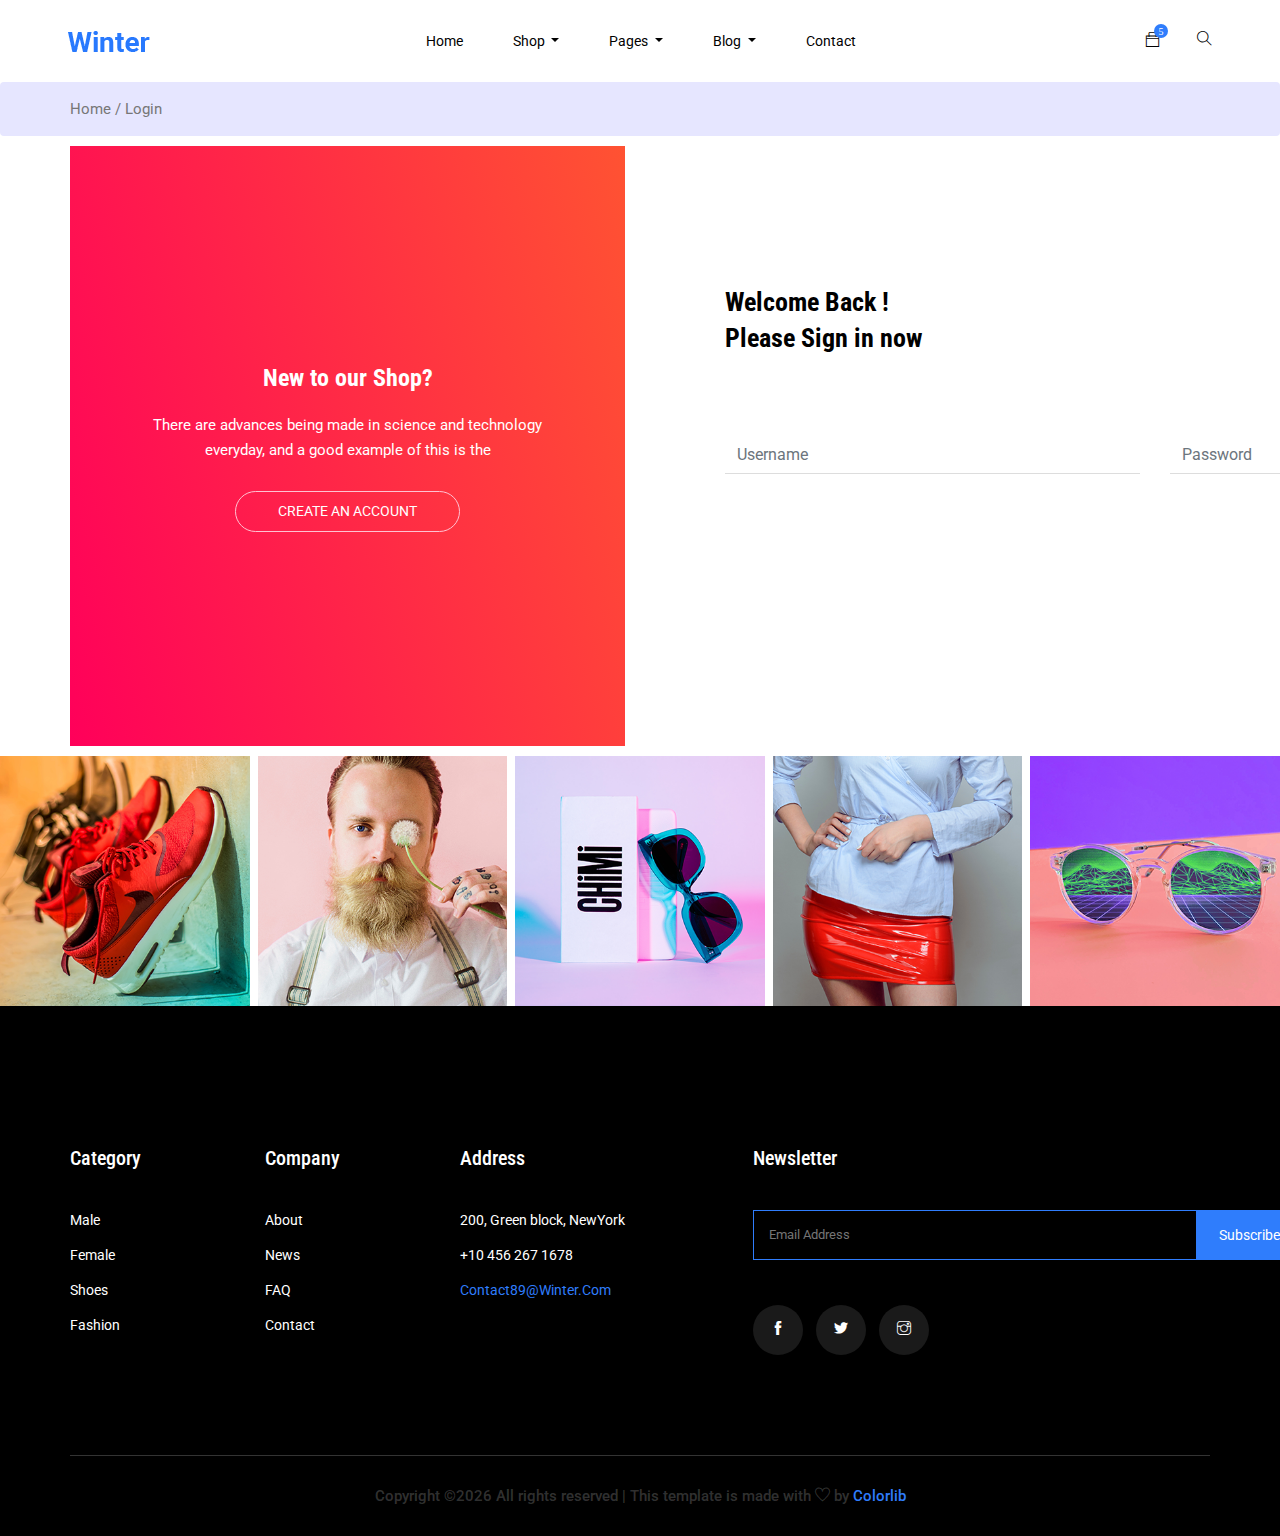
<file: login.html>
<head>
    <!-- Required meta tags -->
    <meta charset="utf-8">
    <meta name="viewport" content="width=device-width, initial-scale=1, shrink-to-fit=no">
    <title>winter</title>
    <link rel="icon" href="img/favicon.png">
    <!-- Bootstrap CSS -->
    <link rel="stylesheet" href="css/bootstrap.min.css">
    <!-- animate CSS -->
    <link rel="stylesheet" href="css/animate.css">
    <!-- owl carousel CSS -->
    <link rel="stylesheet" href="css/owl.carousel.min.css">
    <!-- font awesome CSS -->
    <link rel="stylesheet" href="css/all.css">
    <link rel="stylesheet" href="css/nice-select.css">
    <!-- flaticon CSS -->
    <link rel="stylesheet" href="css/flaticon.css">
    <link rel="stylesheet" href="css/themify-icons.css">
    <!-- font awesome CSS -->
    <link rel="stylesheet" href="css/magnific-popup.css">
    <!-- swiper CSS -->
    <link rel="stylesheet" href="css/slick.css">
    <!-- swiper CSS -->
    <link rel="stylesheet" href="css/price_rangs.css">
    <!-- style CSS -->
    <link rel="stylesheet" href="css/style.css">
</head>

<body class="bg-white">
    <!--::header part start::-->
    <header class="main_menu home_menu">
        <div class="container-fluid">
            <div class="row align-items-center justify-content-center">
                <div class="col-lg-11">
                    <nav class="navbar navbar-expand-lg navbar-light">
                        <a class="navbar-brand" href="index.html"> <img src="img/logo.png" alt="logo"> </a>
                        <button class="navbar-toggler" type="button" data-toggle="collapse"
                            data-target="#navbarSupportedContent" aria-controls="navbarSupportedContent"
                            aria-expanded="false" aria-label="Toggle navigation">
                            <span class="menu_icon"><i class="fas fa-bars"></i></span>
                        </button>

                        <div class="collapse navbar-collapse main-menu-item" id="navbarSupportedContent">
                            <ul class="navbar-nav">
                                <li class="nav-item">
                                    <a class="nav-link" href="index.html">Home</a>
                                </li>
                                <li class="nav-item dropdown">
                                    <a class="nav-link dropdown-toggle" href="blog.html" id="navbarDropdown_1"
                                        role="button" data-toggle="dropdown" aria-haspopup="true" aria-expanded="false">
                                        Shop
                                    </a>
                                    <div class="dropdown-menu" aria-labelledby="navbarDropdown_1">
                                        <a class="dropdown-item" href="category.html"> shop category</a>
                                        <a class="dropdown-item" href="single-product.html">product details</a>
                                        
                                    </div>
                                </li>
                                <li class="nav-item dropdown">
                                    <a class="nav-link dropdown-toggle" href="blog.html" id="navbarDropdown_3"
                                        role="button" data-toggle="dropdown" aria-haspopup="true" aria-expanded="false">
                                        pages
                                    </a>
                                    <div class="dropdown-menu" aria-labelledby="navbarDropdown_2">
                                        <a class="dropdown-item" href="login.html"> 
                                            login
                                            
                                        </a>
                                        <a class="dropdown-item" href="tracking.html">tracking</a>
                                        <a class="dropdown-item" href="checkout.html">product checkout</a>
                                        <a class="dropdown-item" href="cart.html">shopping cart</a>
                                        <a class="dropdown-item" href="confirmation.html">confirmation</a>
                                        <a class="dropdown-item" href="elements.html">elements</a>
                                    </div>
                                </li>
                                
                                <li class="nav-item dropdown">
                                    <a class="nav-link dropdown-toggle" href="blog.html" id="navbarDropdown_2"
                                        role="button" data-toggle="dropdown" aria-haspopup="true" aria-expanded="false">
                                        blog
                                    </a>
                                    <div class="dropdown-menu" aria-labelledby="navbarDropdown_2">
                                        <a class="dropdown-item" href="blog.html"> blog</a>
                                        <a class="dropdown-item" href="single-blog.html">Single blog</a>
                                    </div>
                                </li>
                                
                                <li class="nav-item">
                                    <a class="nav-link" href="contact.html">Contact</a>
                                </li>
                            </ul>
                        </div>
                        <div class="hearer_icon d-flex">
                            <div class="dropdown cart">
                                <a class="dropdown-toggle" href="#" id="navbarDropdown3" role="button"
                                    data-toggle="dropdown" aria-haspopup="true" aria-expanded="false">
                                    <i class="ti-bag"></i>
                                </a>
                                <!-- <div class="dropdown-menu" aria-labelledby="navbarDropdown">
                                    <div class="single_product">
    
                                    </div>
                                </div> -->
                            </div>
                            <a id="search_1" href="javascript:void(0)"><i class="ti-search"></i></a>
                        </div>
                    </nav>
                </div>
            </div>
        </div>
        <div class="search_input" id="search_input_box">
            <div class="container ">
                <form class="d-flex justify-content-between search-inner">
                    <input type="text" class="form-control" id="search_input" placeholder="Search Here">
                    <button type="submit" class="btn"></button>
                    <span class="ti-close" id="close_search" title="Close Search"></span>
                </form>
            </div>
        </div>
    </header>
    <!-- Header part end-->
    
    <!--================Home Banner Area =================-->
    <!-- breadcrumb start-->
    <section class="breadcrumb breadcrumb_bg">
        <div class="container">
            <div class="row justify-content-center">
                <div class="col-lg-12">
                    <div class="breadcrumb_iner">
                        <div class="breadcrumb_iner_item">
                            <p>Home / Login</p>
                        </div>
                    </div>
                </div>
            </div>
        </div>
    </section>
    <!-- breadcrumb start-->

    <!--================login_part Area =================-->
    <section class="login_part section_padding">
        <div class="container">
            <div class="row align-items-center">
                <div class="col-lg-6 col-md-6">
                    <div class="login_part_text text-center">
                        <div class="login_part_text_iner">
                            <h2>New to our Shop?</h2>
                            <p>There are advances being made in science and technology
                                everyday, and a good example of this is the</p>
                            <a href="#" class="btn_3">Create an Account</a>
                        </div>
                    </div>
                </div>
                <div class="col-lg-6 col-md-6">
                    <div class="login_part_form">
                        <div class="login_part_form_iner">
                            <h3>Welcome Back ! <br>
                                Please Sign in now</h3>
                            <form class="row contact_form" action="#" method="post" novalidate="novalidate">
                                <div class="col-md-12 form-group p_star">
                                    <input type="text" class="form-control" id="name" name="name" value=""
                                        placeholder="Username">
                                </div>
                                <div class="col-md-12 form-group p_star">
                                    <input type="password" class="form-control" id="password" name="password" value=""
                                        placeholder="Password">
                                </div>
                                <div class="col-md-12 form-group">
                                    <div class="creat_account d-flex align-items-center">
                                        <input type="checkbox" id="f-option" name="selector">
                                        <label for="f-option">Remember me</label>
                                    </div>
                                    <button type="submit" value="submit" class="btn_3">
                                        log in
                                    </button>
                                    <a class="lost_pass" href="#">forget password?</a>
                                </div>
                            </form>
                        </div>
                    </div>
                </div>
            </div>
        </div>
    </section>
    <!--================login_part end =================-->

    <!-- subscribe_area part start-->
    <section class="instagram_photo">
        <div class="container-fluid">
            <div class="row">
                <div class="col-lg-12">
                    <div class="instagram_photo_iner">
                        <div class="single_instgram_photo">
                            <img src="img/instagram/inst_1.png" alt="">
                            <a href="#"><i class="ti-instagram"></i></a> 
                        </div>
                        <div class="single_instgram_photo">
                            <img src="img/instagram/inst_2.png" alt="">
                            <a href="#"><i class="ti-instagram"></i></a> 
                        </div>
                        <div class="single_instgram_photo">
                            <img src="img/instagram/inst_3.png" alt="">
                            <a href="#"><i class="ti-instagram"></i></a> 
                        </div>
                        <div class="single_instgram_photo">
                            <img src="img/instagram/inst_4.png" alt="">
                            <a href="#"><i class="ti-instagram"></i></a> 
                        </div>
                        <div class="single_instgram_photo">
                            <img src="img/instagram/inst_5.png" alt="">
                            <a href="#"><i class="ti-instagram"></i></a> 
                        </div>
                    </div>
                </div>
            </div>
        </div>
    </section>
    <!--::subscribe_area part end::-->

    <!--::footer_part start::-->
    <footer class="footer_part">
        <div class="container">
            <div class="row justify-content-between">
                <div class="col-sm-6 col-lg-2">
                    <div class="single_footer_part">
                        <h4>Category</h4>
                        <ul class="list-unstyled">
                            <li><a href="#">Male</a></li>
                            <li><a href="#">Female</a></li>
                            <li><a href="#">Shoes</a></li>
                            <li><a href="#">Fashion</a></li>
                        </ul>
                    </div>
                </div>
                <div class="col-sm-6 col-lg-2">
                    <div class="single_footer_part">
                        <h4>Company</h4>
                        <ul class="list-unstyled">
                            <li><a href="">About</a></li>
                            <li><a href="">News</a></li>
                            <li><a href="">FAQ</a></li>
                            <li><a href="">Contact</a></li>
                        </ul>
                    </div>
                </div>
                <div class="col-sm-6 col-lg-3">
                    <div class="single_footer_part">
                        <h4>Address</h4>
                        <ul class="list-unstyled">
                            <li><a href="#">200, Green block, NewYork</a></li>
                            <li><a href="#">+10 456 267 1678</a></li>
                            <li><span>contact89@winter.com</span></li>
                        </ul>
                    </div>
                </div>
                <div class="col-sm-6 col-lg-4">
                    <div class="single_footer_part">
                        <h4>Newsletter</h4>
                        <div id="mc_embed_signup">
                            <form target="_blank"
                                action="https://spondonit.us12.list-manage.com/subscribe/post?u=1462626880ade1ac87bd9c93a&amp;id=92a4423d01"
                                method="get" class="subscribe_form relative mail_part">
                                <input type="email" name="email" id="newsletter-form-email" placeholder="Email Address"
                                    class="placeholder hide-on-focus" onfocus="this.placeholder = ''"
                                    onblur="this.placeholder = ' Email Address '">
                                <button type="submit" name="submit" id="newsletter-submit"
                                    class="email_icon newsletter-submit button-contactForm">subscribe</button>
                                <div class="mt-10 info"></div>
                            </form>
                        </div>
                        <div class="social_icon">
                            <a href="#"><i class="ti-facebook"></i></a>
                            <a href="#"><i class="ti-twitter-alt"></i></a>
                            <a href="#"><i class="ti-instagram"></i></a>
                        </div>
                    </div>
                </div>
            </div>
            <div class="row justify-content-center">
                <div class="col-lg-12">
                    <div class="copyright_text">
                        <P><!-- Link back to Colorlib can't be removed. Template is licensed under CC BY 3.0. -->
Copyright &copy;<script>document.write(new Date().getFullYear());</script> All rights reserved | This template is made with <i class="ti-heart" aria-hidden="true"></i> by <a href="https://colorlib.com" target="_blank">Colorlib</a>
<!-- Link back to Colorlib can't be removed. Template is licensed under CC BY 3.0. --></P>
                    </div>
                </div>
            </div>
        </div>
    </footer>
    <!--::footer_part end::-->

    <!-- jquery plugins here-->
    <!-- jquery -->
    <script src="js/jquery-1.12.1.min.js"></script>
    <!-- popper js -->
    <script src="js/popper.min.js"></script>
    <!-- bootstrap js -->
    <script src="js/bootstrap.min.js"></script>
    <!-- easing js -->
    <script src="js/jquery.magnific-popup.js"></script>
    <!-- swiper js -->
    <script src="js/swiper.min.js"></script>
    <!-- swiper js -->
    
    <!-- particles js -->
    <script src="js/owl.carousel.min.js"></script>
    <script src="js/jquery.nice-select.min.js"></script>
    <!-- slick js -->
    <script src="js/slick.min.js"></script>
    <script src="js/jquery.counterup.min.js"></script>
    <script src="js/waypoints.min.js"></script>
    <script src="js/contact.js"></script>
    <script src="js/jquery.ajaxchimp.min.js"></script>
    <script src="js/jquery.form.js"></script>
    <script src="js/jquery.validate.min.js"></script>
    <script src="js/mail-script.js"></script>
    <script src="js/stellar.js"></script>
    <script src="js/price_rangs.js"></script>
    <!-- custom js -->
    <script src="js/custom.js"></script>
</body>

</html>
</file>
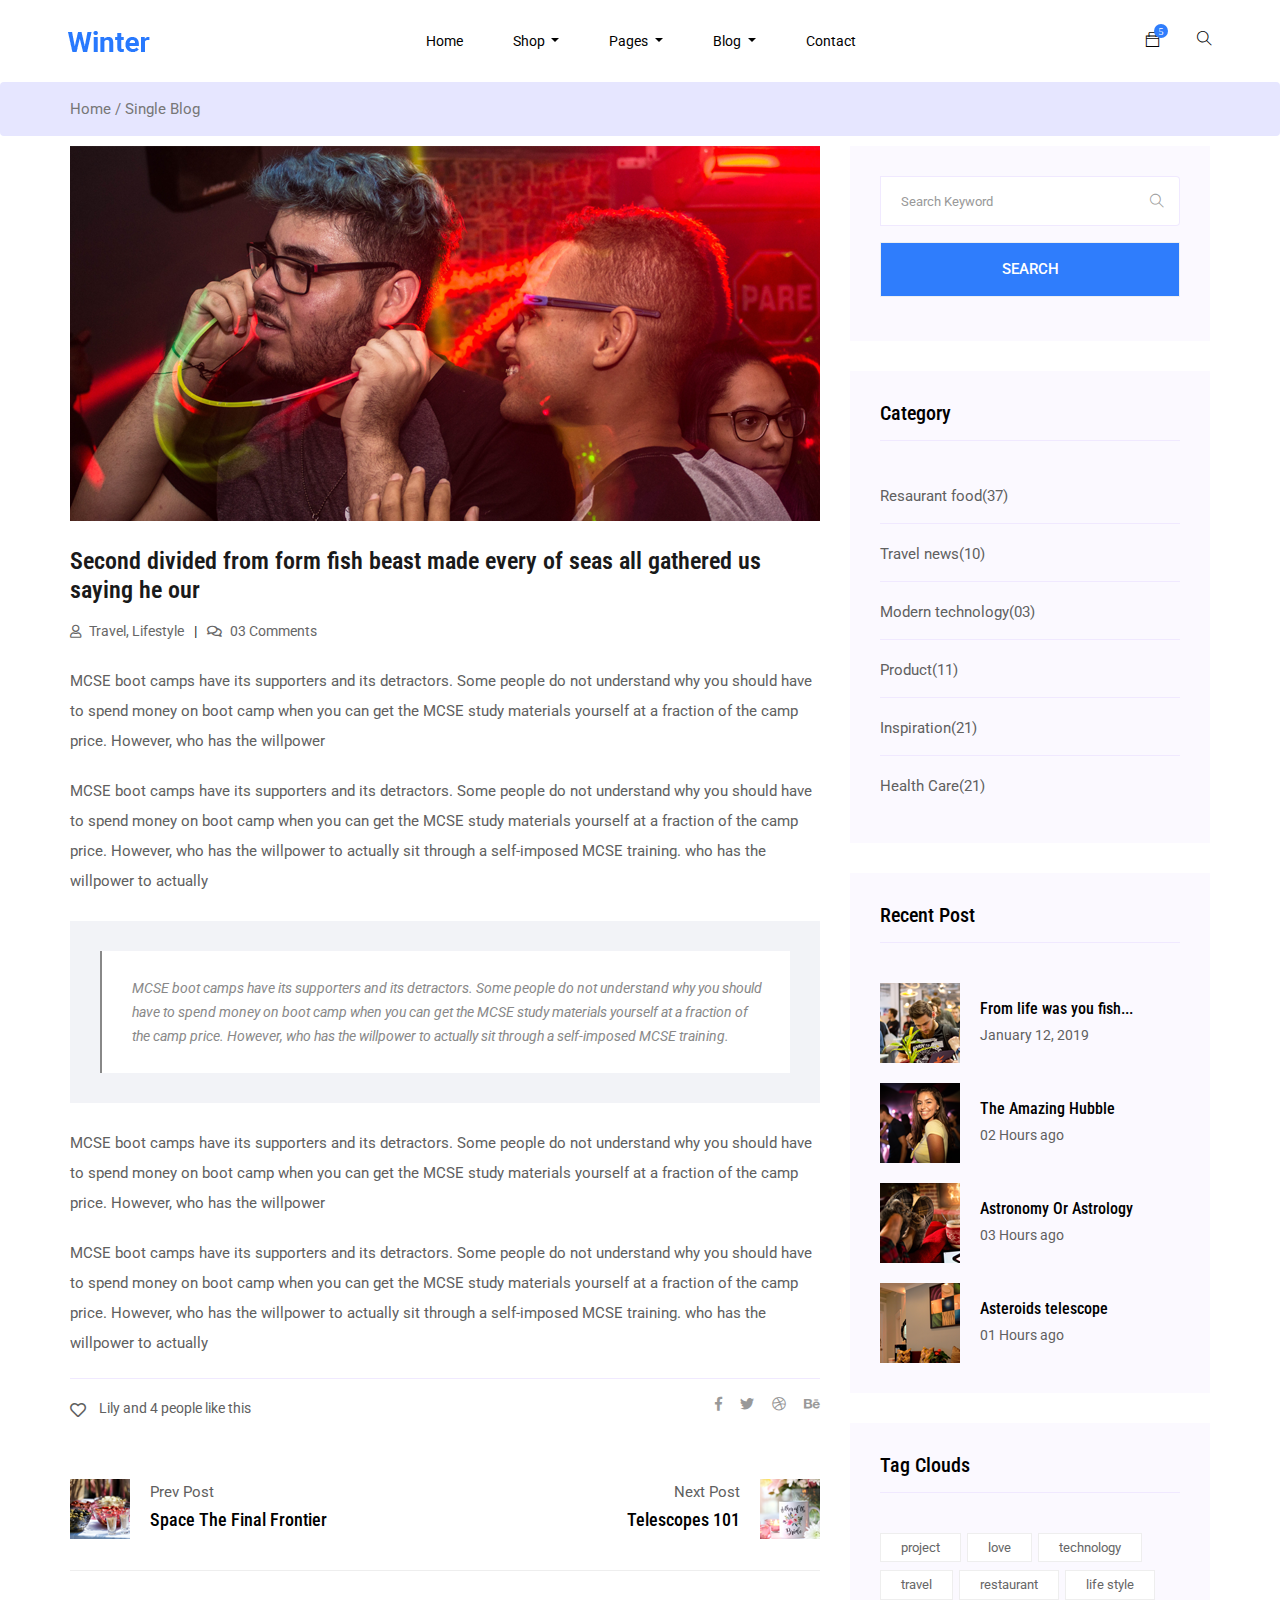
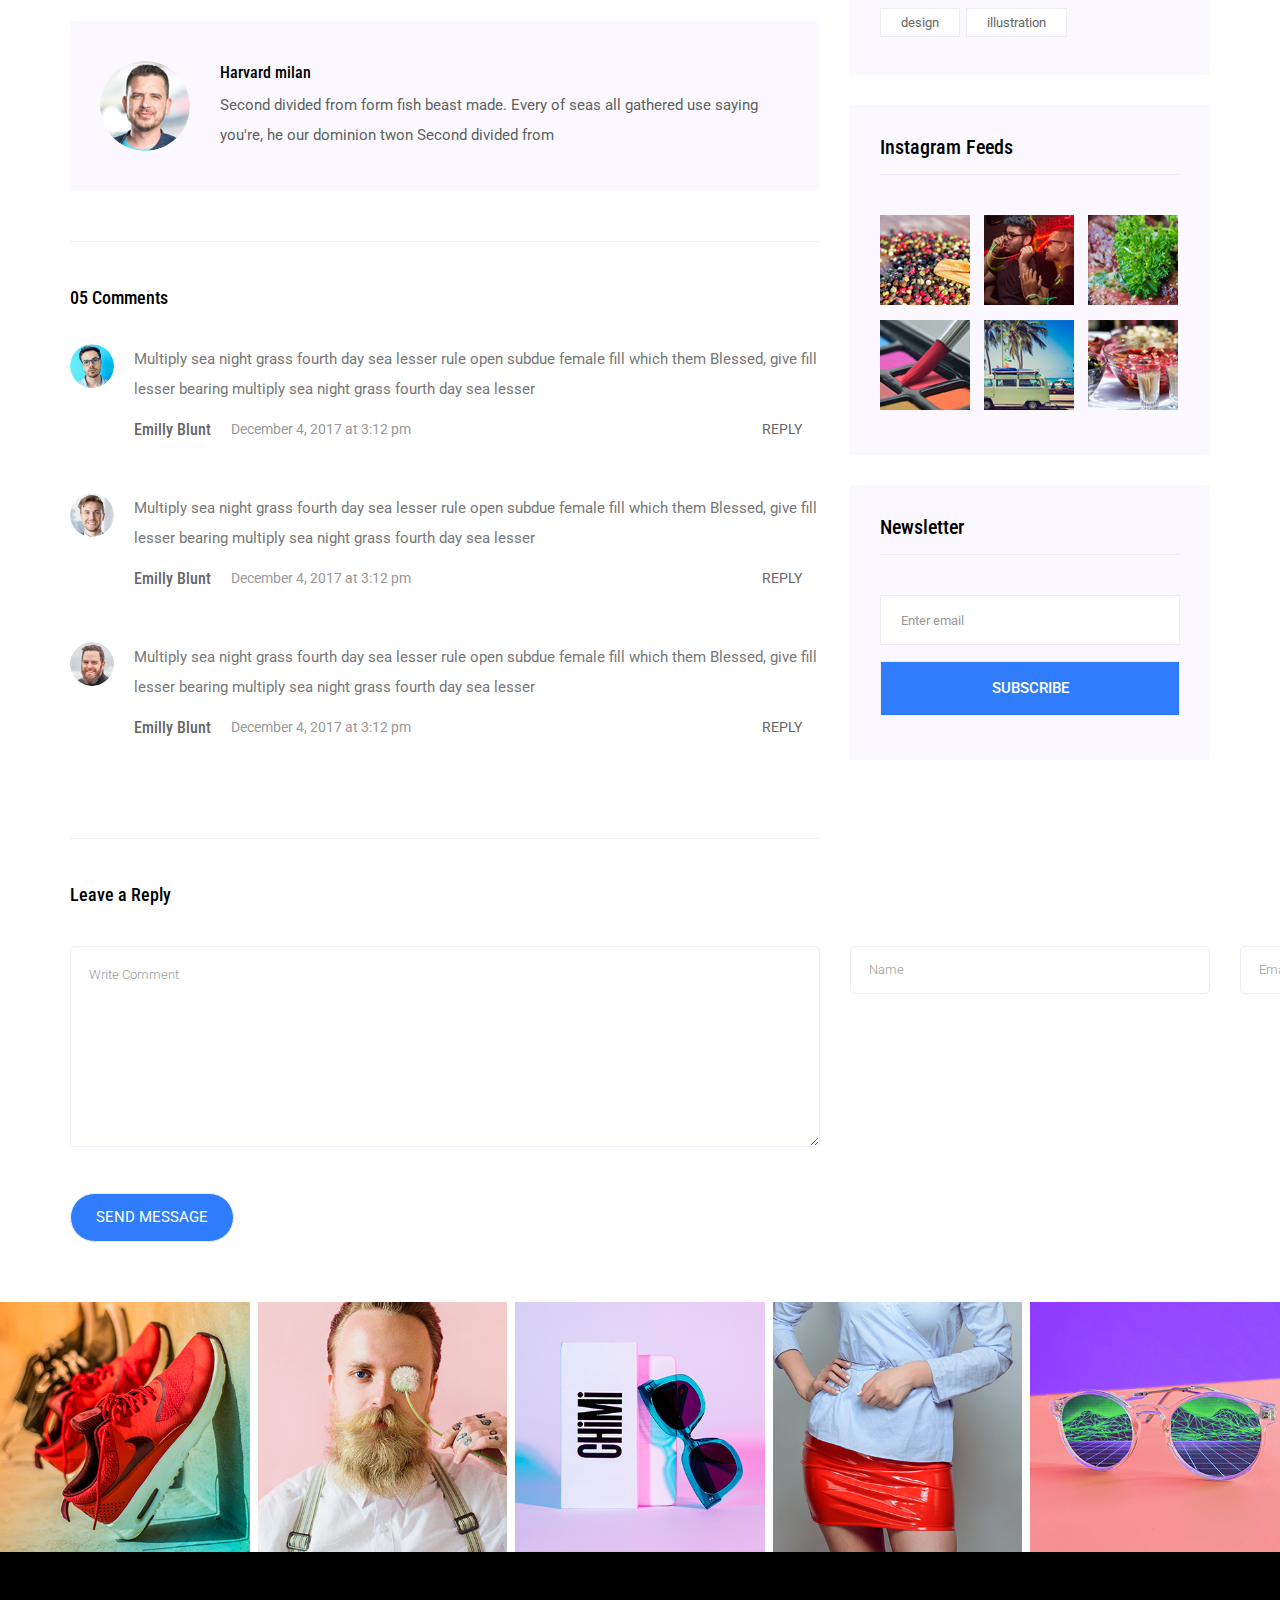
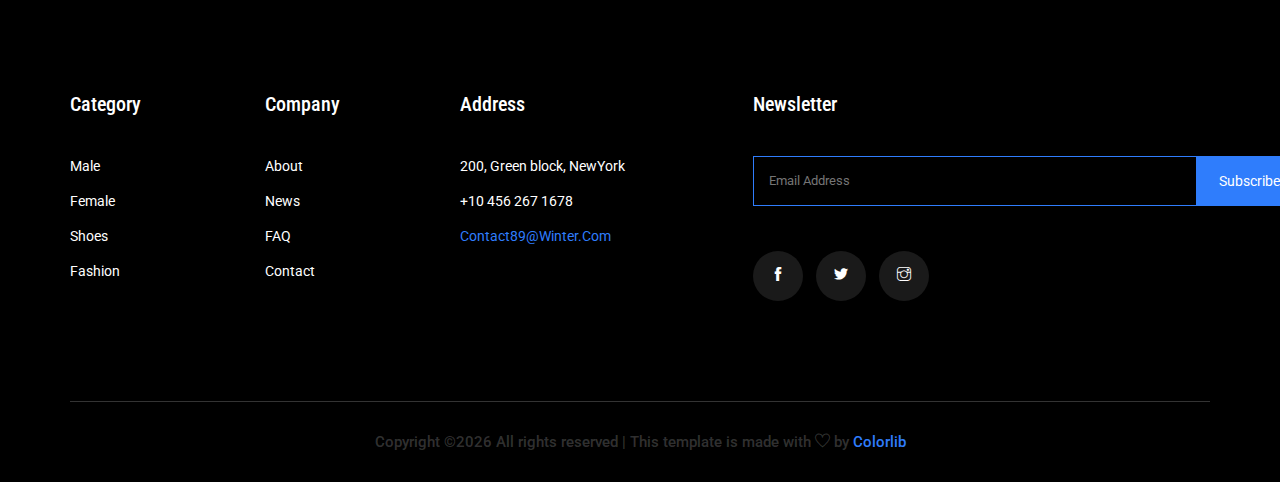
<file: single-blog.html>
<head>
    <!-- Required meta tags -->
    <meta charset="utf-8">
    <meta name="viewport" content="width=device-width, initial-scale=1, shrink-to-fit=no">
    <title>winter</title>
    <link rel="icon" href="img/favicon.png">
    <!-- Bootstrap CSS -->
    <link rel="stylesheet" href="css/bootstrap.min.css">
    <!-- animate CSS -->
    <link rel="stylesheet" href="css/animate.css">
    <!-- owl carousel CSS -->
    <link rel="stylesheet" href="css/owl.carousel.min.css">
    <!-- font awesome CSS -->
    <link rel="stylesheet" href="css/all.css">
    <link rel="stylesheet" href="css/nice-select.css">
    <!-- flaticon CSS -->
    <link rel="stylesheet" href="css/flaticon.css">
    <link rel="stylesheet" href="css/themify-icons.css">
    <!-- font awesome CSS -->
    <link rel="stylesheet" href="css/magnific-popup.css">
    <!-- swiper CSS -->
    <link rel="stylesheet" href="css/slick.css">
    <!-- swiper CSS -->
    <link rel="stylesheet" href="css/price_rangs.css">
    <!-- style CSS -->
    <link rel="stylesheet" href="css/style.css">
</head>

<body class="bg-white">
    <!--::header part start::-->
    <header class="main_menu home_menu">
        <div class="container-fluid">
            <div class="row align-items-center justify-content-center">
                <div class="col-lg-11">
                    <nav class="navbar navbar-expand-lg navbar-light">
                        <a class="navbar-brand" href="index.html"> <img src="img/logo.png" alt="logo"> </a>
                        <button class="navbar-toggler" type="button" data-toggle="collapse"
                            data-target="#navbarSupportedContent" aria-controls="navbarSupportedContent"
                            aria-expanded="false" aria-label="Toggle navigation">
                            <span class="menu_icon"><i class="fas fa-bars"></i></span>
                        </button>

                        <div class="collapse navbar-collapse main-menu-item" id="navbarSupportedContent">
                            <ul class="navbar-nav">
                                <li class="nav-item">
                                    <a class="nav-link" href="index.html">Home</a>
                                </li>
                                <li class="nav-item dropdown">
                                    <a class="nav-link dropdown-toggle" href="blog.html" id="navbarDropdown_1"
                                        role="button" data-toggle="dropdown" aria-haspopup="true" aria-expanded="false">
                                        Shop
                                    </a>
                                    <div class="dropdown-menu" aria-labelledby="navbarDropdown_1">
                                        <a class="dropdown-item" href="category.html"> shop category</a>
                                        <a class="dropdown-item" href="single-product.html">product details</a>
                                        
                                    </div>
                                </li>
                                <li class="nav-item dropdown">
                                    <a class="nav-link dropdown-toggle" href="blog.html" id="navbarDropdown_3"
                                        role="button" data-toggle="dropdown" aria-haspopup="true" aria-expanded="false">
                                        pages
                                    </a>
                                    <div class="dropdown-menu" aria-labelledby="navbarDropdown_2">
                                        <a class="dropdown-item" href="login.html"> 
                                            login
                                            
                                        </a>
                                        <a class="dropdown-item" href="tracking.html">tracking</a>
                                        <a class="dropdown-item" href="checkout.html">product checkout</a>
                                        <a class="dropdown-item" href="cart.html">shopping cart</a>
                                        <a class="dropdown-item" href="confirmation.html">confirmation</a>
                                        <a class="dropdown-item" href="elements.html">elements</a>
                                    </div>
                                </li>
                                
                                <li class="nav-item dropdown">
                                    <a class="nav-link dropdown-toggle" href="blog.html" id="navbarDropdown_2"
                                        role="button" data-toggle="dropdown" aria-haspopup="true" aria-expanded="false">
                                        blog
                                    </a>
                                    <div class="dropdown-menu" aria-labelledby="navbarDropdown_2">
                                        <a class="dropdown-item" href="blog.html"> blog</a>
                                        <a class="dropdown-item" href="single-blog.html">Single blog</a>
                                    </div>
                                </li>
                                
                                <li class="nav-item">
                                    <a class="nav-link" href="contact.html">Contact</a>
                                </li>
                            </ul>
                        </div>
                        <div class="hearer_icon d-flex">
                            <div class="dropdown cart">
                                <a class="dropdown-toggle" href="#" id="navbarDropdown3" role="button"
                                    data-toggle="dropdown" aria-haspopup="true" aria-expanded="false">
                                    <i class="ti-bag"></i>
                                </a>
                                <!-- <div class="dropdown-menu" aria-labelledby="navbarDropdown">
                                    <div class="single_product">
    
                                    </div>
                                </div> -->
                            </div>
                            <a id="search_1" href="javascript:void(0)"><i class="ti-search"></i></a>
                        </div>
                    </nav>
                </div>
            </div>
        </div>
        <div class="search_input" id="search_input_box">
            <div class="container ">
                <form class="d-flex justify-content-between search-inner">
                    <input type="text" class="form-control" id="search_input" placeholder="Search Here">
                    <button type="submit" class="btn"></button>
                    <span class="ti-close" id="close_search" title="Close Search"></span>
                </form>
            </div>
        </div>
    </header>
    <!-- Header part end-->
    
    <!--================Home Banner Area =================-->
    <!-- breadcrumb start-->
    <section class="breadcrumb breadcrumb_bg">
        <div class="container">
            <div class="row justify-content-center">
                <div class="col-lg-12">
                    <div class="breadcrumb_iner">
                        <div class="breadcrumb_iner_item">
                            <p>Home / Single Blog</p>
                        </div>
                    </div>
                </div>
            </div>
        </div>
    </section>
    <!-- breadcrumb start-->
   <!--================Blog Area =================-->
   <section class="blog_area single-post-area section_padding">
      <div class="container">
         <div class="row">
            <div class="col-lg-8 posts-list">
               <div class="single-post">
                  <div class="feature-img">
                     <img class="img-fluid" src="img/blog/single_blog_1.png" alt="">
                  </div>
                  <div class="blog_details">
                     <h2>Second divided from form fish beast made every of seas
                        all gathered us saying he our
                     </h2>
                     <ul class="blog-info-link mt-3 mb-4">
                        <li><a href="#"><i class="far fa-user"></i> Travel, Lifestyle</a></li>
                        <li><a href="#"><i class="far fa-comments"></i> 03 Comments</a></li>
                     </ul>
                     <p class="excert">
                        MCSE boot camps have its supporters and its detractors. Some people do not understand why you
                        should have to spend money on boot camp when you can get the MCSE study materials yourself at a
                        fraction of the camp price. However, who has the willpower
                     </p>
                     <p>
                        MCSE boot camps have its supporters and its detractors. Some people do not understand why you
                        should have to spend money on boot camp when you can get the MCSE study materials yourself at a
                        fraction of the camp price. However, who has the willpower to actually sit through a
                        self-imposed MCSE training. who has the willpower to actually
                     </p>
                     <div class="quote-wrapper">
                        <div class="quotes">
                           MCSE boot camps have its supporters and its detractors. Some people do not understand why you
                           should have to spend money on boot camp when you can get the MCSE study materials yourself at
                           a fraction of the camp price. However, who has the willpower to actually sit through a
                           self-imposed MCSE training.
                        </div>
                     </div>
                     <p>
                        MCSE boot camps have its supporters and its detractors. Some people do not understand why you
                        should have to spend money on boot camp when you can get the MCSE study materials yourself at a
                        fraction of the camp price. However, who has the willpower
                     </p>
                     <p>
                        MCSE boot camps have its supporters and its detractors. Some people do not understand why you
                        should have to spend money on boot camp when you can get the MCSE study materials yourself at a
                        fraction of the camp price. However, who has the willpower to actually sit through a
                        self-imposed MCSE training. who has the willpower to actually
                     </p>
                  </div>
               </div>
               <div class="navigation-top">
                  <div class="d-sm-flex justify-content-between text-center">
                     <p class="like-info"><span class="align-middle"><i class="far fa-heart"></i></span> Lily and 4
                        people like this</p>
                     <div class="col-sm-4 text-center my-2 my-sm-0">
                        <!-- <p class="comment-count"><span class="align-middle"><i class="far fa-comment"></i></span> 06 Comments</p> -->
                     </div>
                     <ul class="social-icons">
                        <li><a href="#"><i class="fab fa-facebook-f"></i></a></li>
                        <li><a href="#"><i class="fab fa-twitter"></i></a></li>
                        <li><a href="#"><i class="fab fa-dribbble"></i></a></li>
                        <li><a href="#"><i class="fab fa-behance"></i></a></li>
                     </ul>
                  </div>
                  <div class="navigation-area">
                     <div class="row">
                        <div
                           class="col-lg-6 col-md-6 col-12 nav-left flex-row d-flex justify-content-start align-items-center">
                           <div class="thumb">
                              <a href="#">
                                 <img class="img-fluid" src="img/post/preview.png" alt="">
                              </a>
                           </div>
                           <div class="arrow">
                              <a href="#">
                                 <span class="lnr text-white ti-arrow-left"></span>
                              </a>
                           </div>
                           <div class="detials">
                              <p>Prev Post</p>
                              <a href="#">
                                 <h4>Space The Final Frontier</h4>
                              </a>
                           </div>
                        </div>
                        <div
                           class="col-lg-6 col-md-6 col-12 nav-right flex-row d-flex justify-content-end align-items-center">
                           <div class="detials">
                              <p>Next Post</p>
                              <a href="#">
                                 <h4>Telescopes 101</h4>
                              </a>
                           </div>
                           <div class="arrow">
                              <a href="#">
                                 <span class="lnr text-white ti-arrow-right"></span>
                              </a>
                           </div>
                           <div class="thumb">
                              <a href="#">
                                 <img class="img-fluid" src="img/post/next.png" alt="">
                              </a>
                           </div>
                        </div>
                     </div>
                  </div>
               </div>
               <div class="blog-author">
                  <div class="media align-items-center">
                     <img src="img/blog/author.png" alt="">
                     <div class="media-body">
                        <a href="#">
                           <h4>Harvard milan</h4>
                        </a>
                        <p>Second divided from form fish beast made. Every of seas all gathered use saying you're, he
                           our dominion twon Second divided from</p>
                     </div>
                  </div>
               </div>
               <div class="comments-area">
                  <h4>05 Comments</h4>
                  <div class="comment-list">
                     <div class="single-comment justify-content-between d-flex">
                        <div class="user justify-content-between d-flex">
                           <div class="thumb">
                              <img src="img/comment/comment_1.png" alt="">
                           </div>
                           <div class="desc">
                              <p class="comment">
                                 Multiply sea night grass fourth day sea lesser rule open subdue female fill which them
                                 Blessed, give fill lesser bearing multiply sea night grass fourth day sea lesser
                              </p>
                              <div class="d-flex justify-content-between">
                                 <div class="d-flex align-items-center">
                                    <h5>
                                       <a href="#">Emilly Blunt</a>
                                    </h5>
                                    <p class="date">December 4, 2017 at 3:12 pm </p>
                                 </div>
                                 <div class="reply-btn">
                                    <a href="#" class="btn-reply text-uppercase">reply</a>
                                 </div>
                              </div>
                           </div>
                        </div>
                     </div>
                  </div>
                  <div class="comment-list">
                     <div class="single-comment justify-content-between d-flex">
                        <div class="user justify-content-between d-flex">
                           <div class="thumb">
                              <img src="img/comment/comment_2.png" alt="">
                           </div>
                           <div class="desc">
                              <p class="comment">
                                 Multiply sea night grass fourth day sea lesser rule open subdue female fill which them
                                 Blessed, give fill lesser bearing multiply sea night grass fourth day sea lesser
                              </p>
                              <div class="d-flex justify-content-between">
                                 <div class="d-flex align-items-center">
                                    <h5>
                                       <a href="#">Emilly Blunt</a>
                                    </h5>
                                    <p class="date">December 4, 2017 at 3:12 pm </p>
                                 </div>
                                 <div class="reply-btn">
                                    <a href="#" class="btn-reply text-uppercase">reply</a>
                                 </div>
                              </div>
                           </div>
                        </div>
                     </div>
                  </div>
                  <div class="comment-list">
                     <div class="single-comment justify-content-between d-flex">
                        <div class="user justify-content-between d-flex">
                           <div class="thumb">
                              <img src="img/comment/comment_3.png" alt="">
                           </div>
                           <div class="desc">
                              <p class="comment">
                                 Multiply sea night grass fourth day sea lesser rule open subdue female fill which them
                                 Blessed, give fill lesser bearing multiply sea night grass fourth day sea lesser
                              </p>
                              <div class="d-flex justify-content-between">
                                 <div class="d-flex align-items-center">
                                    <h5>
                                       <a href="#">Emilly Blunt</a>
                                    </h5>
                                    <p class="date">December 4, 2017 at 3:12 pm </p>
                                 </div>
                                 <div class="reply-btn">
                                    <a href="#" class="btn-reply text-uppercase">reply</a>
                                 </div>
                              </div>
                           </div>
                        </div>
                     </div>
                  </div>
               </div>
               <div class="comment-form">
                  <h4>Leave a Reply</h4>
                  <form class="form-contact comment_form" action="#" id="commentForm">
                     <div class="row">
                        <div class="col-12">
                           <div class="form-group">
                              <textarea class="form-control w-100" name="comment" id="comment" cols="30" rows="9"
                                 placeholder="Write Comment"></textarea>
                           </div>
                        </div>
                        <div class="col-sm-6">
                           <div class="form-group">
                              <input class="form-control" name="name" id="name" type="text" placeholder="Name">
                           </div>
                        </div>
                        <div class="col-sm-6">
                           <div class="form-group">
                              <input class="form-control" name="email" id="email" type="email" placeholder="Email">
                           </div>
                        </div>
                        <div class="col-12">
                           <div class="form-group">
                              <input class="form-control" name="website" id="website" type="text" placeholder="Website">
                           </div>
                        </div>
                     </div>
                     <div class="form-group mt-3">
                        <a href="#" class="btn_3 button-contactForm">Send Message</a>
                     </div>
                  </form>
               </div>
            </div>
            <div class="col-lg-4">
               <div class="blog_right_sidebar">
                  <aside class="single_sidebar_widget search_widget">
                     <form action="#">
                        <div class="form-group">
                           <div class="input-group mb-3">
                              <input type="text" class="form-control" placeholder='Search Keyword'
                                 onfocus="this.placeholder = ''" onblur="this.placeholder = 'Search Keyword'">
                              <div class="input-group-append">
                                 <button class="btn" type="button"><i class="ti-search"></i></button>
                              </div>
                           </div>
                        </div>
                        <button class="button rounded-0 primary-bg text-white w-100 btn_1" type="submit">Search</button>
                     </form>
                  </aside>
                  <aside class="single_sidebar_widget post_category_widget">
                     <h4 class="widget_title">Category</h4>
                     <ul class="list cat-list">
                        <li>
                           <a href="#" class="d-flex">
                              <p>Resaurant food</p>
                              <p>(37)</p>
                           </a>
                        </li>
                        <li>
                           <a href="#" class="d-flex">
                              <p>Travel news</p>
                              <p>(10)</p>
                           </a>
                        </li>
                        <li>
                           <a href="#" class="d-flex">
                              <p>Modern technology</p>
                              <p>(03)</p>
                           </a>
                        </li>
                        <li>
                           <a href="#" class="d-flex">
                              <p>Product</p>
                              <p>(11)</p>
                           </a>
                        </li>
                        <li>
                           <a href="#" class="d-flex">
                              <p>Inspiration</p>
                              <p>(21)</p>
                           </a>
                        </li>
                        <li>
                           <a href="#" class="d-flex">
                              <p>Health Care</p>
                              <p>(21)</p>
                           </a>
                        </li>
                     </ul>
                  </aside>
                  <aside class="single_sidebar_widget popular_post_widget">
                     <h3 class="widget_title">Recent Post</h3>
                     <div class="media post_item">
                        <img src="img/post/post_1.png" alt="post">
                        <div class="media-body">
                           <a href="single-blog.html">
                              <h3>From life was you fish...</h3>
                           </a>
                           <p>January 12, 2019</p>
                        </div>
                     </div>
                     <div class="media post_item">
                        <img src="img/post/post_2.png" alt="post">
                        <div class="media-body">
                           <a href="single-blog.html">
                              <h3>The Amazing Hubble</h3>
                           </a>
                           <p>02 Hours ago</p>
                        </div>
                     </div>
                     <div class="media post_item">
                        <img src="img/post/post_3.png" alt="post">
                        <div class="media-body">
                           <a href="single-blog.html">
                              <h3>Astronomy Or Astrology</h3>
                           </a>
                           <p>03 Hours ago</p>
                        </div>
                     </div>
                     <div class="media post_item">
                        <img src="img/post/post_4.png" alt="post">
                        <div class="media-body">
                           <a href="single-blog.html">
                              <h3>Asteroids telescope</h3>
                           </a>
                           <p>01 Hours ago</p>
                        </div>
                     </div>
                  </aside>
                  <aside class="single_sidebar_widget tag_cloud_widget">
                     <h4 class="widget_title">Tag Clouds</h4>
                     <ul class="list">
                        <li>
                           <a href="#">project</a>
                        </li>
                        <li>
                           <a href="#">love</a>
                        </li>
                        <li>
                           <a href="#">technology</a>
                        </li>
                        <li>
                           <a href="#">travel</a>
                        </li>
                        <li>
                           <a href="#">restaurant</a>
                        </li>
                        <li>
                           <a href="#">life style</a>
                        </li>
                        <li>
                           <a href="#">design</a>
                        </li>
                        <li>
                           <a href="#">illustration</a>
                        </li>
                     </ul>
                  </aside>
                  <aside class="single_sidebar_widget instagram_feeds">
                     <h4 class="widget_title">Instagram Feeds</h4>
                     <ul class="instagram_row flex-wrap">
                        <li>
                           <a href="#">
                              <img class="img-fluid" src="img/post/post_5.png" alt="">
                           </a>
                        </li>
                        <li>
                           <a href="#">
                              <img class="img-fluid" src="img/post/post_6.png" alt="">
                           </a>
                        </li>
                        <li>
                           <a href="#">
                              <img class="img-fluid" src="img/post/post_7.png" alt="">
                           </a>
                        </li>
                        <li>
                           <a href="#">
                              <img class="img-fluid" src="img/post/post_8.png" alt="">
                           </a>
                        </li>
                        <li>
                           <a href="#">
                              <img class="img-fluid" src="img/post/post_9.png" alt="">
                           </a>
                        </li>
                        <li>
                           <a href="#">
                              <img class="img-fluid" src="img/post/post_10.png" alt="">
                           </a>
                        </li>
                     </ul>
                  </aside>
                  <aside class="single_sidebar_widget newsletter_widget">
                     <h4 class="widget_title">Newsletter</h4>
                     <form action="#">
                        <div class="form-group">
                           <input type="email" class="form-control" onfocus="this.placeholder = ''"
                              onblur="this.placeholder = 'Enter email'" placeholder='Enter email' required>
                        </div>
                        <button class="button rounded-0 primary-bg text-white w-100 btn_1"
                           type="submit">Subscribe</button>
                     </form>
                  </aside>
               </div>
            </div>
         </div>
      </div>
   </section>
   <!--================Blog Area end =================-->

   <!-- subscribe_area part start-->
  <section class="instagram_photo">
    <div class="container-fluid">
        <div class="row">
            <div class="col-lg-12">
                <div class="instagram_photo_iner">
                    <div class="single_instgram_photo">
                        <img src="img/instagram/inst_1.png" alt="">
                        <a href="#"><i class="ti-instagram"></i></a> 
                    </div>
                    <div class="single_instgram_photo">
                        <img src="img/instagram/inst_2.png" alt="">
                        <a href="#"><i class="ti-instagram"></i></a> 
                    </div>
                    <div class="single_instgram_photo">
                        <img src="img/instagram/inst_3.png" alt="">
                        <a href="#"><i class="ti-instagram"></i></a> 
                    </div>
                    <div class="single_instgram_photo">
                        <img src="img/instagram/inst_4.png" alt="">
                        <a href="#"><i class="ti-instagram"></i></a> 
                    </div>
                    <div class="single_instgram_photo">
                        <img src="img/instagram/inst_5.png" alt="">
                        <a href="#"><i class="ti-instagram"></i></a> 
                    </div>
                </div>
            </div>
        </div>
    </div>
  </section>
    <!--::subscribe_area part end::-->

    <!--::footer_part start::-->
    <footer class="footer_part">
        <div class="container">
            <div class="row justify-content-between">
                <div class="col-sm-6 col-lg-2">
                    <div class="single_footer_part">
                        <h4>Category</h4>
                        <ul class="list-unstyled">
                            <li><a href="#">Male</a></li>
                            <li><a href="#">Female</a></li>
                            <li><a href="#">Shoes</a></li>
                            <li><a href="#">Fashion</a></li>
                        </ul>
                    </div>
                </div>
                <div class="col-sm-6 col-lg-2">
                    <div class="single_footer_part">
                        <h4>Company</h4>
                        <ul class="list-unstyled">
                            <li><a href="">About</a></li>
                            <li><a href="">News</a></li>
                            <li><a href="">FAQ</a></li>
                            <li><a href="">Contact</a></li>
                        </ul>
                    </div>
                </div>
                <div class="col-sm-6 col-lg-3">
                    <div class="single_footer_part">
                        <h4>Address</h4>
                        <ul class="list-unstyled">
                            <li><a href="#">200, Green block, NewYork</a></li>
                            <li><a href="#">+10 456 267 1678</a></li>
                            <li><span>contact89@winter.com</span></li>
                        </ul>
                    </div>
                </div>
                <div class="col-sm-6 col-lg-4">
                    <div class="single_footer_part">
                        <h4>Newsletter</h4>
                        <div id="mc_embed_signup">
                            <form target="_blank"
                                action="https://spondonit.us12.list-manage.com/subscribe/post?u=1462626880ade1ac87bd9c93a&amp;id=92a4423d01"
                                method="get" class="subscribe_form relative mail_part">
                                <input type="email" name="email" id="newsletter-form-email" placeholder="Email Address"
                                    class="placeholder hide-on-focus" onfocus="this.placeholder = ''"
                                    onblur="this.placeholder = ' Email Address '">
                                <button type="submit" name="submit" id="newsletter-submit"
                                    class="email_icon newsletter-submit button-contactForm">subscribe</button>
                                <div class="mt-10 info"></div>
                            </form>
                        </div>
                        <div class="social_icon">
                            <a href="#"><i class="ti-facebook"></i></a>
                            <a href="#"><i class="ti-twitter-alt"></i></a>
                            <a href="#"><i class="ti-instagram"></i></a>
                        </div>
                    </div>
                </div>
            </div>
            <div class="row justify-content-center">
                <div class="col-lg-12">
                    <div class="copyright_text">
                        <P><!-- Link back to Colorlib can't be removed. Template is licensed under CC BY 3.0. -->
Copyright &copy;<script>document.write(new Date().getFullYear());</script> All rights reserved | This template is made with <i class="ti-heart" aria-hidden="true"></i> by <a href="https://colorlib.com" target="_blank">Colorlib</a>
<!-- Link back to Colorlib can't be removed. Template is licensed under CC BY 3.0. --></P>
                    </div>
                </div>
            </div>
        </div>
    </footer>
    <!--::footer_part end::-->

   <!-- jquery plugins here-->
   <!-- jquery -->
   <script src="js/jquery-1.12.1.min.js"></script>
   <!-- popper js -->
   <script src="js/popper.min.js"></script>
   <!-- bootstrap js -->
   <script src="js/bootstrap.min.js"></script>
   <!-- easing js -->
   <script src="js/jquery.magnific-popup.js"></script>
   <!-- swiper js -->
   <script src="js/swiper.min.js"></script>
   <!-- particles js -->
   <script src="js/owl.carousel.min.js"></script>
   <script src="js/jquery.nice-select.min.js"></script>
   <!-- slick js -->
   <script src="js/slick.min.js"></script>
   <script src="js/jquery.counterup.min.js"></script>
   <script src="js/waypoints.min.js"></script>
   <script src="js/contact.js"></script>
   <script src="js/jquery.ajaxchimp.min.js"></script>
   <script src="js/jquery.form.js"></script>
   <script src="js/jquery.validate.min.js"></script>
   <script src="js/mail-script.js"></script>
   <!-- custom js -->
   <script src="js/custom.js"></script>
</body>

</html>
</file>
<file: css/flaticon.css>
/*
  	Flaticon icon font: Flaticon
  	Creation date: 13/06/2019 05:10
  	*/

@font-face {
  font-family: "Flaticon";
  src: url("../fonts/Flaticon.eot");
  src: url("../fonts/Flaticon.eot?#iefix") format("embedded-opentype"),
       url("../fonts/Flaticon.woff2") format("woff2"),
       url("../fonts/Flaticon.woff") format("woff"),
       url("../fonts/Flaticon.ttf") format("truetype"),
       url("../fonts/Flaticon.svg#Flaticon") format("svg");
  font-weight: normal;
  font-style: normal;
}

@media screen and (-webkit-min-device-pixel-ratio:0) {
  @font-face {
    font-family: "Flaticon";
    src: url("./Flaticon.svg#Flaticon") format("svg");
  }
}

[class^="flaticon-"]:before, [class*=" flaticon-"]:before,
[class^="flaticon-"]:after, [class*=" flaticon-"]:after {   
  font-family: Flaticon;
        font-size: 20px;
font-style: normal;
}

.flaticon-right-arrow:before { content: "\f100"; }
</file>
<file: css/themify-icons.css>
@font-face {
	font-family: 'themify';
	src:url('../fonts/themify.eot?-fvbane');
	src:url('../fonts/themify.eot?#iefix-fvbane') format('embedded-opentype'),
		url('../fonts/themify.woff?-fvbane') format('woff'),
		url('../fonts/themify.ttf?-fvbane') format('truetype'),
		url('../fonts/themify.svg?-fvbane#themify') format('svg');
	font-weight: normal;
	font-style: normal;
}

[class^="ti-"], [class*=" ti-"] {
	font-family: 'themify';
	speak: none;
	font-style: normal;
	font-weight: normal;
	font-variant: normal;
	text-transform: none;
	line-height: 1;

	/* Better Font Rendering =========== */
	-webkit-font-smoothing: antialiased;
	-moz-osx-font-smoothing: grayscale;
}

.ti-wand:before {
	content: "\e600";
}
.ti-volume:before {
	content: "\e601";
}
.ti-user:before {
	content: "\e602";
}
.ti-unlock:before {
	content: "\e603";
}
.ti-unlink:before {
	content: "\e604";
}
.ti-trash:before {
	content: "\e605";
}
.ti-thought:before {
	content: "\e606";
}
.ti-target:before {
	content: "\e607";
}
.ti-tag:before {
	content: "\e608";
}
.ti-tablet:before {
	content: "\e609";
}
.ti-star:before {
	content: "\e60a";
}
.ti-spray:before {
	content: "\e60b";
}
.ti-signal:before {
	content: "\e60c";
}
.ti-shopping-cart:before {
	content: "\e60d";
}
.ti-shopping-cart-full:before {
	content: "\e60e";
}
.ti-settings:before {
	content: "\e60f";
}
.ti-search:before {
	content: "\e610";
}
.ti-zoom-in:before {
	content: "\e611";
}
.ti-zoom-out:before {
	content: "\e612";
}
.ti-cut:before {
	content: "\e613";
}
.ti-ruler:before {
	content: "\e614";
}
.ti-ruler-pencil:before {
	content: "\e615";
}
.ti-ruler-alt:before {
	content: "\e616";
}
.ti-bookmark:before {
	content: "\e617";
}
.ti-bookmark-alt:before {
	content: "\e618";
}
.ti-reload:before {
	content: "\e619";
}
.ti-plus:before {
	content: "\e61a";
}
.ti-pin:before {
	content: "\e61b";
}
.ti-pencil:before {
	content: "\e61c";
}
.ti-pencil-alt:before {
	content: "\e61d";
}
.ti-paint-roller:before {
	content: "\e61e";
}
.ti-paint-bucket:before {
	content: "\e61f";
}
.ti-na:before {
	content: "\e620";
}
.ti-mobile:before {
	content: "\e621";
}
.ti-minus:before {
	content: "\e622";
}
.ti-medall:before {
	content: "\e623";
}
.ti-medall-alt:before {
	content: "\e624";
}
.ti-marker:before {
	content: "\e625";
}
.ti-marker-alt:before {
	content: "\e626";
}
.ti-arrow-up:before {
	content: "\e627";
}
.ti-arrow-right:before {
	content: "\e628";
}
.ti-arrow-left:before {
	content: "\e629";
}
.ti-arrow-down:before {
	content: "\e62a";
}
.ti-lock:before {
	content: "\e62b";
}
.ti-location-arrow:before {
	content: "\e62c";
}
.ti-link:before {
	content: "\e62d";
}
.ti-layout:before {
	content: "\e62e";
}
.ti-layers:before {
	content: "\e62f";
}
.ti-layers-alt:before {
	content: "\e630";
}
.ti-key:before {
	content: "\e631";
}
.ti-import:before {
	content: "\e632";
}
.ti-image:before {
	content: "\e633";
}
.ti-heart:before {
	content: "\e634";
}
.ti-heart-broken:before {
	content: "\e635";
}
.ti-hand-stop:before {
	content: "\e636";
}
.ti-hand-open:before {
	content: "\e637";
}
.ti-hand-drag:before {
	content: "\e638";
}
.ti-folder:before {
	content: "\e639";
}
.ti-flag:before {
	content: "\e63a";
}
.ti-flag-alt:before {
	content: "\e63b";
}
.ti-flag-alt-2:before {
	content: "\e63c";
}
.ti-eye:before {
	content: "\e63d";
}
.ti-export:before {
	content: "\e63e";
}
.ti-exchange-vertical:before {
	content: "\e63f";
}
.ti-desktop:before {
	content: "\e640";
}
.ti-cup:before {
	content: "\e641";
}
.ti-crown:before {
	content: "\e642";
}
.ti-comments:before {
	content: "\e643";
}
.ti-comment:before {
	content: "\e644";
}
.ti-comment-alt:before {
	content: "\e645";
}
.ti-close:before {
	content: "\e646";
}
.ti-clip:before {
	content: "\e647";
}
.ti-angle-up:before {
	content: "\e648";
}
.ti-angle-right:before {
	content: "\e649";
}
.ti-angle-left:before {
	content: "\e64a";
}
.ti-angle-down:before {
	content: "\e64b";
}
.ti-check:before {
	content: "\e64c";
}
.ti-check-box:before {
	content: "\e64d";
}
.ti-camera:before {
	content: "\e64e";
}
.ti-announcement:before {
	content: "\e64f";
}
.ti-brush:before {
	content: "\e650";
}
.ti-briefcase:before {
	content: "\e651";
}
.ti-bolt:before {
	content: "\e652";
}
.ti-bolt-alt:before {
	content: "\e653";
}
.ti-blackboard:before {
	content: "\e654";
}
.ti-bag:before {
	content: "\e655";
}
.ti-move:before {
	content: "\e656";
}
.ti-arrows-vertical:before {
	content: "\e657";
}
.ti-arrows-horizontal:before {
	content: "\e658";
}
.ti-fullscreen:before {
	content: "\e659";
}
.ti-arrow-top-right:before {
	content: "\e65a";
}
.ti-arrow-top-left:before {
	content: "\e65b";
}
.ti-arrow-circle-up:before {
	content: "\e65c";
}
.ti-arrow-circle-right:before {
	content: "\e65d";
}
.ti-arrow-circle-left:before {
	content: "\e65e";
}
.ti-arrow-circle-down:before {
	content: "\e65f";
}
.ti-angle-double-up:before {
	content: "\e660";
}
.ti-angle-double-right:before {
	content: "\e661";
}
.ti-angle-double-left:before {
	content: "\e662";
}
.ti-angle-double-down:before {
	content: "\e663";
}
.ti-zip:before {
	content: "\e664";
}
.ti-world:before {
	content: "\e665";
}
.ti-wheelchair:before {
	content: "\e666";
}
.ti-view-list:before {
	content: "\e667";
}
.ti-view-list-alt:before {
	content: "\e668";
}
.ti-view-grid:before {
	content: "\e669";
}
.ti-uppercase:before {
	content: "\e66a";
}
.ti-upload:before {
	content: "\e66b";
}
.ti-underline:before {
	content: "\e66c";
}
.ti-truck:before {
	content: "\e66d";
}
.ti-timer:before {
	content: "\e66e";
}
.ti-ticket:before {
	content: "\e66f";
}
.ti-thumb-up:before {
	content: "\e670";
}
.ti-thumb-down:before {
	content: "\e671";
}
.ti-text:before {
	content: "\e672";
}
.ti-stats-up:before {
	content: "\e673";
}
.ti-stats-down:before {
	content: "\e674";
}
.ti-split-v:before {
	content: "\e675";
}
.ti-split-h:before {
	content: "\e676";
}
.ti-smallcap:before {
	content: "\e677";
}
.ti-shine:before {
	content: "\e678";
}
.ti-shift-right:before {
	content: "\e679";
}
.ti-shift-left:before {
	content: "\e67a";
}
.ti-shield:before {
	content: "\e67b";
}
.ti-notepad:before {
	content: "\e67c";
}
.ti-server:before {
	content: "\e67d";
}
.ti-quote-right:before {
	content: "\e67e";
}
.ti-quote-left:before {
	content: "\e67f";
}
.ti-pulse:before {
	content: "\e680";
}
.ti-printer:before {
	content: "\e681";
}
.ti-power-off:before {
	content: "\e682";
}
.ti-plug:before {
	content: "\e683";
}
.ti-pie-chart:before {
	content: "\e684";
}
.ti-paragraph:before {
	content: "\e685";
}
.ti-panel:before {
	content: "\e686";
}
.ti-package:before {
	content: "\e687";
}
.ti-music:before {
	content: "\e688";
}
.ti-music-alt:before {
	content: "\e689";
}
.ti-mouse:before {
	content: "\e68a";
}
.ti-mouse-alt:before {
	content: "\e68b";
}
.ti-money:before {
	content: "\e68c";
}
.ti-microphone:before {
	content: "\e68d";
}
.ti-menu:before {
	content: "\e68e";
}
.ti-menu-alt:before {
	content: "\e68f";
}
.ti-map:before {
	content: "\e690";
}
.ti-map-alt:before {
	content: "\e691";
}
.ti-loop:before {
	content: "\e692";
}
.ti-location-pin:before {
	content: "\e693";
}
.ti-list:before {
	content: "\e694";
}
.ti-light-bulb:before {
	content: "\e695";
}
.ti-Italic:before {
	content: "\e696";
}
.ti-info:before {
	content: "\e697";
}
.ti-infinite:before {
	content: "\e698";
}
.ti-id-badge:before {
	content: "\e699";
}
.ti-hummer:before {
	content: "\e69a";
}
.ti-home:before {
	content: "\e69b";
}
.ti-help:before {
	content: "\e69c";
}
.ti-headphone:before {
	content: "\e69d";
}
.ti-harddrives:before {
	content: "\e69e";
}
.ti-harddrive:before {
	content: "\e69f";
}
.ti-gift:before {
	content: "\e6a0";
}
.ti-game:before {
	content: "\e6a1";
}
.ti-filter:before {
	content: "\e6a2";
}
.ti-files:before {
	content: "\e6a3";
}
.ti-file:before {
	content: "\e6a4";
}
.ti-eraser:before {
	content: "\e6a5";
}
.ti-envelope:before {
	content: "\e6a6";
}
.ti-download:before {
	content: "\e6a7";
}
.ti-direction:before {
	content: "\e6a8";
}
.ti-direction-alt:before {
	content: "\e6a9";
}
.ti-dashboard:before {
	content: "\e6aa";
}
.ti-control-stop:before {
	content: "\e6ab";
}
.ti-control-shuffle:before {
	content: "\e6ac";
}
.ti-control-play:before {
	content: "\e6ad";
}
.ti-control-pause:before {
	content: "\e6ae";
}
.ti-control-forward:before {
	content: "\e6af";
}
.ti-control-backward:before {
	content: "\e6b0";
}
.ti-cloud:before {
	content: "\e6b1";
}
.ti-cloud-up:before {
	content: "\e6b2";
}
.ti-cloud-down:before {
	content: "\e6b3";
}
.ti-clipboard:before {
	content: "\e6b4";
}
.ti-car:before {
	content: "\e6b5";
}
.ti-calendar:before {
	content: "\e6b6";
}
.ti-book:before {
	content: "\e6b7";
}
.ti-bell:before {
	content: "\e6b8";
}
.ti-basketball:before {
	content: "\e6b9";
}
.ti-bar-chart:before {
	content: "\e6ba";
}
.ti-bar-chart-alt:before {
	content: "\e6bb";
}
.ti-back-right:before {
	content: "\e6bc";
}
.ti-back-left:before {
	content: "\e6bd";
}
.ti-arrows-corner:before {
	content: "\e6be";
}
.ti-archive:before {
	content: "\e6bf";
}
.ti-anchor:before {
	content: "\e6c0";
}
.ti-align-right:before {
	content: "\e6c1";
}
.ti-align-left:before {
	content: "\e6c2";
}
.ti-align-justify:before {
	content: "\e6c3";
}
.ti-align-center:before {
	content: "\e6c4";
}
.ti-alert:before {
	content: "\e6c5";
}
.ti-alarm-clock:before {
	content: "\e6c6";
}
.ti-agenda:before {
	content: "\e6c7";
}
.ti-write:before {
	content: "\e6c8";
}
.ti-window:before {
	content: "\e6c9";
}
.ti-widgetized:before {
	content: "\e6ca";
}
.ti-widget:before {
	content: "\e6cb";
}
.ti-widget-alt:before {
	content: "\e6cc";
}
.ti-wallet:before {
	content: "\e6cd";
}
.ti-video-clapper:before {
	content: "\e6ce";
}
.ti-video-camera:before {
	content: "\e6cf";
}
.ti-vector:before {
	content: "\e6d0";
}
.ti-themify-logo:before {
	content: "\e6d1";
}
.ti-themify-favicon:before {
	content: "\e6d2";
}
.ti-themify-favicon-alt:before {
	content: "\e6d3";
}
.ti-support:before {
	content: "\e6d4";
}
.ti-stamp:before {
	content: "\e6d5";
}
.ti-split-v-alt:before {
	content: "\e6d6";
}
.ti-slice:before {
	content: "\e6d7";
}
.ti-shortcode:before {
	content: "\e6d8";
}
.ti-shift-right-alt:before {
	content: "\e6d9";
}
.ti-shift-left-alt:before {
	content: "\e6da";
}
.ti-ruler-alt-2:before {
	content: "\e6db";
}
.ti-receipt:before {
	content: "\e6dc";
}
.ti-pin2:before {
	content: "\e6dd";
}
.ti-pin-alt:before {
	content: "\e6de";
}
.ti-pencil-alt2:before {
	content: "\e6df";
}
.ti-palette:before {
	content: "\e6e0";
}
.ti-more:before {
	content: "\e6e1";
}
.ti-more-alt:before {
	content: "\e6e2";
}
.ti-microphone-alt:before {
	content: "\e6e3";
}
.ti-magnet:before {
	content: "\e6e4";
}
.ti-line-double:before {
	content: "\e6e5";
}
.ti-line-dotted:before {
	content: "\e6e6";
}
.ti-line-dashed:before {
	content: "\e6e7";
}
.ti-layout-width-full:before {
	content: "\e6e8";
}
.ti-layout-width-default:before {
	content: "\e6e9";
}
.ti-layout-width-default-alt:before {
	content: "\e6ea";
}
.ti-layout-tab:before {
	content: "\e6eb";
}
.ti-layout-tab-window:before {
	content: "\e6ec";
}
.ti-layout-tab-v:before {
	content: "\e6ed";
}
.ti-layout-tab-min:before {
	content: "\e6ee";
}
.ti-layout-slider:before {
	content: "\e6ef";
}
.ti-layout-slider-alt:before {
	content: "\e6f0";
}
.ti-layout-sidebar-right:before {
	content: "\e6f1";
}
.ti-layout-sidebar-none:before {
	content: "\e6f2";
}
.ti-layout-sidebar-left:before {
	content: "\e6f3";
}
.ti-layout-placeholder:before {
	content: "\e6f4";
}
.ti-layout-menu:before {
	content: "\e6f5";
}
.ti-layout-menu-v:before {
	content: "\e6f6";
}
.ti-layout-menu-separated:before {
	content: "\e6f7";
}
.ti-layout-menu-full:before {
	content: "\e6f8";
}
.ti-layout-media-right-alt:before {
	content: "\e6f9";
}
.ti-layout-media-right:before {
	content: "\e6fa";
}
.ti-layout-media-overlay:before {
	content: "\e6fb";
}
.ti-layout-media-overlay-alt:before {
	content: "\e6fc";
}
.ti-layout-media-overlay-alt-2:before {
	content: "\e6fd";
}
.ti-layout-media-left-alt:before {
	content: "\e6fe";
}
.ti-layout-media-left:before {
	content: "\e6ff";
}
.ti-layout-media-center-alt:before {
	content: "\e700";
}
.ti-layout-media-center:before {
	content: "\e701";
}
.ti-layout-list-thumb:before {
	content: "\e702";
}
.ti-layout-list-thumb-alt:before {
	content: "\e703";
}
.ti-layout-list-post:before {
	content: "\e704";
}
.ti-layout-list-large-image:before {
	content: "\e705";
}
.ti-layout-line-solid:before {
	content: "\e706";
}
.ti-layout-grid4:before {
	content: "\e707";
}
.ti-layout-grid3:before {
	content: "\e708";
}
.ti-layout-grid2:before {
	content: "\e709";
}
.ti-layout-grid2-thumb:before {
	content: "\e70a";
}
.ti-layout-cta-right:before {
	content: "\e70b";
}
.ti-layout-cta-left:before {
	content: "\e70c";
}
.ti-layout-cta-center:before {
	content: "\e70d";
}
.ti-layout-cta-btn-right:before {
	content: "\e70e";
}
.ti-layout-cta-btn-left:before {
	content: "\e70f";
}
.ti-layout-column4:before {
	content: "\e710";
}
.ti-layout-column3:before {
	content: "\e711";
}
.ti-layout-column2:before {
	content: "\e712";
}
.ti-layout-accordion-separated:before {
	content: "\e713";
}
.ti-layout-accordion-merged:before {
	content: "\e714";
}
.ti-layout-accordion-list:before {
	content: "\e715";
}
.ti-ink-pen:before {
	content: "\e716";
}
.ti-info-alt:before {
	content: "\e717";
}
.ti-help-alt:before {
	content: "\e718";
}
.ti-headphone-alt:before {
	content: "\e719";
}
.ti-hand-point-up:before {
	content: "\e71a";
}
.ti-hand-point-right:before {
	content: "\e71b";
}
.ti-hand-point-left:before {
	content: "\e71c";
}
.ti-hand-point-down:before {
	content: "\e71d";
}
.ti-gallery:before {
	content: "\e71e";
}
.ti-face-smile:before {
	content: "\e71f";
}
.ti-face-sad:before {
	content: "\e720";
}
.ti-credit-card:before {
	content: "\e721";
}
.ti-control-skip-forward:before {
	content: "\e722";
}
.ti-control-skip-backward:before {
	content: "\e723";
}
.ti-control-record:before {
	content: "\e724";
}
.ti-control-eject:before {
	content: "\e725";
}
.ti-comments-smiley:before {
	content: "\e726";
}
.ti-brush-alt:before {
	content: "\e727";
}
.ti-youtube:before {
	content: "\e728";
}
.ti-vimeo:before {
	content: "\e729";
}
.ti-twitter:before {
	content: "\e72a";
}
.ti-time:before {
	content: "\e72b";
}
.ti-tumblr:before {
	content: "\e72c";
}
.ti-skype:before {
	content: "\e72d";
}
.ti-share:before {
	content: "\e72e";
}
.ti-share-alt:before {
	content: "\e72f";
}
.ti-rocket:before {
	content: "\e730";
}
.ti-pinterest:before {
	content: "\e731";
}
.ti-new-window:before {
	content: "\e732";
}
.ti-microsoft:before {
	content: "\e733";
}
.ti-list-ol:before {
	content: "\e734";
}
.ti-linkedin:before {
	content: "\e735";
}
.ti-layout-sidebar-2:before {
	content: "\e736";
}
.ti-layout-grid4-alt:before {
	content: "\e737";
}
.ti-layout-grid3-alt:before {
	content: "\e738";
}
.ti-layout-grid2-alt:before {
	content: "\e739";
}
.ti-layout-column4-alt:before {
	content: "\e73a";
}
.ti-layout-column3-alt:before {
	content: "\e73b";
}
.ti-layout-column2-alt:before {
	content: "\e73c";
}
.ti-instagram:before {
	content: "\e73d";
}
.ti-google:before {
	content: "\e73e";
}
.ti-github:before {
	content: "\e73f";
}
.ti-flickr:before {
	content: "\e740";
}
.ti-facebook:before {
	content: "\e741";
}
.ti-dropbox:before {
	content: "\e742";
}
.ti-dribbble:before {
	content: "\e743";
}
.ti-apple:before {
	content: "\e744";
}
.ti-android:before {
	content: "\e745";
}
.ti-save:before {
	content: "\e746";
}
.ti-save-alt:before {
	content: "\e747";
}
.ti-yahoo:before {
	content: "\e748";
}
.ti-wordpress:before {
	content: "\e749";
}
.ti-vimeo-alt:before {
	content: "\e74a";
}
.ti-twitter-alt:before {
	content: "\e74b";
}
.ti-tumblr-alt:before {
	content: "\e74c";
}
.ti-trello:before {
	content: "\e74d";
}
.ti-stack-overflow:before {
	content: "\e74e";
}
.ti-soundcloud:before {
	content: "\e74f";
}
.ti-sharethis:before {
	content: "\e750";
}
.ti-sharethis-alt:before {
	content: "\e751";
}
.ti-reddit:before {
	content: "\e752";
}
.ti-pinterest-alt:before {
	content: "\e753";
}
.ti-microsoft-alt:before {
	content: "\e754";
}
.ti-linux:before {
	content: "\e755";
}
.ti-jsfiddle:before {
	content: "\e756";
}
.ti-joomla:before {
	content: "\e757";
}
.ti-html5:before {
	content: "\e758";
}
.ti-flickr-alt:before {
	content: "\e759";
}
.ti-email:before {
	content: "\e75a";
}
.ti-drupal:before {
	content: "\e75b";
}
.ti-dropbox-alt:before {
	content: "\e75c";
}
.ti-css3:before {
	content: "\e75d";
}
.ti-rss:before {
	content: "\e75e";
}
.ti-rss-alt:before {
	content: "\e75f";
}
</file>
<file: css/style.css>
/*Color Variables*/
/**************** extend css start ****************/
@import url("https://fonts.googleapis.com/css?family=Roboto+Condensed:300,400,700|Roboto:300,400,500,700&display=swap");
/* line 2, /Applications/MAMP/htdocs/palash/cl/august 2019/202. Shop/202 shop html/sass/_extends.scss */
.form-contact .form-group .btn_1 i {
  background-image: linear-gradient(16deg, #ff005a 0%, #ff5d2d 64%, #ffba00 100%);
}

/* line 10, /Applications/MAMP/htdocs/palash/cl/august 2019/202. Shop/202 shop html/sass/_extends.scss */
.form-contact .form-group .btn_1 {
  background-image: linear-gradient(to left, #fff 0%, #fff 51%, #fff 100%);
}

/**************** extend css start ****************/
/**************** common css start ****************/
/* line 4, /Applications/MAMP/htdocs/palash/cl/august 2019/202. Shop/202 shop html/sass/_common.scss */
body {
  font-family: "Roboto", sans-serif;
  padding: 0;
  margin: 0;
  font-size: 14px;
  overflow-x: hidden;
  background-color: #f4f4f4;
}

/* line 12, /Applications/MAMP/htdocs/palash/cl/august 2019/202. Shop/202 shop html/sass/_common.scss */
.message_submit_form:focus {
  outline: none;
}

/* line 16, /Applications/MAMP/htdocs/palash/cl/august 2019/202. Shop/202 shop html/sass/_common.scss */
input:hover,
input:focus {
  outline: none !important;
}

/* line 21, /Applications/MAMP/htdocs/palash/cl/august 2019/202. Shop/202 shop html/sass/_common.scss */
.gray_bg {
  background-color: #f4f4f4;
}

/* line 25, /Applications/MAMP/htdocs/palash/cl/august 2019/202. Shop/202 shop html/sass/_common.scss */
.section_padding {
  padding: 10px 0px;
}

@media only screen and (min-width: 992px) and (max-width: 1200px) {
  /* line 25, /Applications/MAMP/htdocs/palash/cl/august 2019/202. Shop/202 shop html/sass/_common.scss */
  .section_padding {
    padding: 100px 0px;
  }
}

@media only screen and (min-width: 768px) and (max-width: 991px) {
  /* line 25, /Applications/MAMP/htdocs/palash/cl/august 2019/202. Shop/202 shop html/sass/_common.scss */
  .section_padding {
    padding: 70px 0px;
  }
}

@media (max-width: 576px) {
  /* line 25, /Applications/MAMP/htdocs/palash/cl/august 2019/202. Shop/202 shop html/sass/_common.scss */
  .section_padding {
    padding: 70px 0px;
  }
}

@media only screen and (min-width: 576px) and (max-width: 767px) {
  /* line 25, /Applications/MAMP/htdocs/palash/cl/august 2019/202. Shop/202 shop html/sass/_common.scss */
  .section_padding {
    padding: 70px 0px;
  }
}

/* line 45, /Applications/MAMP/htdocs/palash/cl/august 2019/202. Shop/202 shop html/sass/_common.scss */
.single_padding_top {
  padding-top: 140px !important;
}

@media only screen and (min-width: 992px) and (max-width: 1200px) {
  /* line 45, /Applications/MAMP/htdocs/palash/cl/august 2019/202. Shop/202 shop html/sass/_common.scss */
  .single_padding_top {
    padding-top: 70px !important;
  }
}

@media only screen and (min-width: 768px) and (max-width: 991px) {
  /* line 45, /Applications/MAMP/htdocs/palash/cl/august 2019/202. Shop/202 shop html/sass/_common.scss */
  .single_padding_top {
    padding-top: 70px !important;
  }
}

@media (max-width: 576px) {
  /* line 45, /Applications/MAMP/htdocs/palash/cl/august 2019/202. Shop/202 shop html/sass/_common.scss */
  .single_padding_top {
    padding-top: 70px !important;
  }
}

@media only screen and (min-width: 576px) and (max-width: 767px) {
  /* line 45, /Applications/MAMP/htdocs/palash/cl/august 2019/202. Shop/202 shop html/sass/_common.scss */
  .single_padding_top {
    padding-top: 100px !important;
  }
}

/* line 65, /Applications/MAMP/htdocs/palash/cl/august 2019/202. Shop/202 shop html/sass/_common.scss */
.padding_top {
  padding-top: 140px;
}

@media only screen and (min-width: 992px) and (max-width: 1200px) {
  /* line 65, /Applications/MAMP/htdocs/palash/cl/august 2019/202. Shop/202 shop html/sass/_common.scss */
  .padding_top {
    padding-top: 100px;
  }
}

@media only screen and (min-width: 768px) and (max-width: 991px) {
  /* line 65, /Applications/MAMP/htdocs/palash/cl/august 2019/202. Shop/202 shop html/sass/_common.scss */
  .padding_top {
    padding-top: 70px;
  }
}

@media (max-width: 576px) {
  /* line 65, /Applications/MAMP/htdocs/palash/cl/august 2019/202. Shop/202 shop html/sass/_common.scss */
  .padding_top {
    padding-top: 70px;
  }
}

@media only screen and (min-width: 576px) and (max-width: 767px) {
  /* line 65, /Applications/MAMP/htdocs/palash/cl/august 2019/202. Shop/202 shop html/sass/_common.scss */
  .padding_top {
    padding-top: 70px;
  }
}

/* line 84, /Applications/MAMP/htdocs/palash/cl/august 2019/202. Shop/202 shop html/sass/_common.scss */
.padding_bottom {
  padding-bottom: 140px;
}

@media only screen and (min-width: 992px) and (max-width: 1200px) {
  /* line 84, /Applications/MAMP/htdocs/palash/cl/august 2019/202. Shop/202 shop html/sass/_common.scss */
  .padding_bottom {
    padding-bottom: 100px;
  }
}

@media only screen and (min-width: 768px) and (max-width: 991px) {
  /* line 84, /Applications/MAMP/htdocs/palash/cl/august 2019/202. Shop/202 shop html/sass/_common.scss */
  .padding_bottom {
    padding-bottom: 70px;
  }
}

@media (max-width: 576px) {
  /* line 84, /Applications/MAMP/htdocs/palash/cl/august 2019/202. Shop/202 shop html/sass/_common.scss */
  .padding_bottom {
    padding-bottom: 70px;
  }
}

@media only screen and (min-width: 576px) and (max-width: 767px) {
  /* line 84, /Applications/MAMP/htdocs/palash/cl/august 2019/202. Shop/202 shop html/sass/_common.scss */
  .padding_bottom {
    padding-bottom: 70px;
  }
}

/* line 104, /Applications/MAMP/htdocs/palash/cl/august 2019/202. Shop/202 shop html/sass/_common.scss */
a {
  text-decoration: none;
  -webkit-transition: 0.5s;
  transition: 0.5s;
}

/* line 108, /Applications/MAMP/htdocs/palash/cl/august 2019/202. Shop/202 shop html/sass/_common.scss */
a:hover {
  outline: none;
  text-decoration: none;
}

/* line 114, /Applications/MAMP/htdocs/palash/cl/august 2019/202. Shop/202 shop html/sass/_common.scss */
h1,
h2,
h3,
h4,
h5,
h6 {
  color: #000;
  font-family: "Roboto Condensed", sans-serif;
  -webkit-transition: 0.5s;
  transition: 0.5s;
}

/* line 125, /Applications/MAMP/htdocs/palash/cl/august 2019/202. Shop/202 shop html/sass/_common.scss */
p {
  font-family: "Roboto", sans-serif;
  line-height: 2;
  font-size: 15px;
  margin-bottom: 0px;
  color: #606060;
  font-weight: 400;
}

/* line 134, /Applications/MAMP/htdocs/palash/cl/august 2019/202. Shop/202 shop html/sass/_common.scss */
h2 {
  font-size: 44px;
  line-height: 28px;
  color: #1a1a1a;
  font-weight: 600;
  line-height: 1.222;
}

@media (max-width: 576px) {
  /* line 134, /Applications/MAMP/htdocs/palash/cl/august 2019/202. Shop/202 shop html/sass/_common.scss */
  h2 {
    font-size: 22px;
    line-height: 25px;
  }
}

@media only screen and (min-width: 576px) and (max-width: 767px) {
  /* line 134, /Applications/MAMP/htdocs/palash/cl/august 2019/202. Shop/202 shop html/sass/_common.scss */
  h2 {
    font-size: 24px;
    line-height: 25px;
  }
}

/* line 154, /Applications/MAMP/htdocs/palash/cl/august 2019/202. Shop/202 shop html/sass/_common.scss */
h3 {
  font-size: 24px;
  line-height: 25px;
}

@media (max-width: 576px) {
  /* line 154, /Applications/MAMP/htdocs/palash/cl/august 2019/202. Shop/202 shop html/sass/_common.scss */
  h3 {
    font-size: 20px;
  }
}

/* line 164, /Applications/MAMP/htdocs/palash/cl/august 2019/202. Shop/202 shop html/sass/_common.scss */
h5 {
  font-size: 18px;
  line-height: 22px;
}

/* line 169, /Applications/MAMP/htdocs/palash/cl/august 2019/202. Shop/202 shop html/sass/_common.scss */
img {
  max-width: 100%;
  max-height: 100%;
}

/* line 173, /Applications/MAMP/htdocs/palash/cl/august 2019/202. Shop/202 shop html/sass/_common.scss */
a:focus,
.button:focus,
button:focus,
.btn:focus {
  text-decoration: none;
  outline: none;
  box-shadow: none;
  -webkit-transition: 1s;
  transition: 1s;
}

/* line 183, /Applications/MAMP/htdocs/palash/cl/august 2019/202. Shop/202 shop html/sass/_common.scss */
.section_tittle {
  margin-bottom: 80px;
}

@media (max-width: 991px) {
  /* line 183, /Applications/MAMP/htdocs/palash/cl/august 2019/202. Shop/202 shop html/sass/_common.scss */
  .section_tittle {
    margin-bottom: 20px;
  }
}

@media only screen and (min-width: 992px) and (max-width: 1200px) {
  /* line 183, /Applications/MAMP/htdocs/palash/cl/august 2019/202. Shop/202 shop html/sass/_common.scss */
  .section_tittle {
    margin-bottom: 40px;
  }
}

/* line 194, /Applications/MAMP/htdocs/palash/cl/august 2019/202. Shop/202 shop html/sass/_common.scss */
.section_tittle h2 {
  font-size: 36px;
  color: #1a1a1a;
  line-height: 27px;
  font-weight: 700;
  position: relative;
  margin-bottom: 28px;
}

@media (max-width: 576px) {
  /* line 194, /Applications/MAMP/htdocs/palash/cl/august 2019/202. Shop/202 shop html/sass/_common.scss */
  .section_tittle h2 {
    font-size: 25px;
    line-height: 35px;
    margin-bottom: 15px;
  }
}

@media only screen and (min-width: 576px) and (max-width: 767px) {
  /* line 194, /Applications/MAMP/htdocs/palash/cl/august 2019/202. Shop/202 shop html/sass/_common.scss */
  .section_tittle h2 {
    font-size: 25px;
    line-height: 35px;
    margin-bottom: 15px;
  }
}

@media only screen and (min-width: 768px) and (max-width: 991px) {
  /* line 194, /Applications/MAMP/htdocs/palash/cl/august 2019/202. Shop/202 shop html/sass/_common.scss */
  .section_tittle h2 {
    font-size: 30px;
    line-height: 40px;
    margin-bottom: 15px;
  }
}

@media only screen and (min-width: 992px) and (max-width: 1200px) {
  /* line 194, /Applications/MAMP/htdocs/palash/cl/august 2019/202. Shop/202 shop html/sass/_common.scss */
  .section_tittle h2 {
    font-size: 35px;
    line-height: 40px;
  }
}

/* line 227, /Applications/MAMP/htdocs/palash/cl/august 2019/202. Shop/202 shop html/sass/_common.scss */
.section_tittle p {
  color: #556172;
  text-transform: capitalize;
  line-height: 30px;
  font-family: "Roboto Condensed", sans-serif;
}

@media (max-width: 576px) {
  /* line 227, /Applications/MAMP/htdocs/palash/cl/august 2019/202. Shop/202 shop html/sass/_common.scss */
  .section_tittle p {
    margin-bottom: 10px;
  }
}

@media only screen and (min-width: 576px) and (max-width: 767px) {
  /* line 227, /Applications/MAMP/htdocs/palash/cl/august 2019/202. Shop/202 shop html/sass/_common.scss */
  .section_tittle p {
    margin-bottom: 10px;
  }
}

@media only screen and (min-width: 768px) and (max-width: 991px) {
  /* line 227, /Applications/MAMP/htdocs/palash/cl/august 2019/202. Shop/202 shop html/sass/_common.scss */
  .section_tittle p {
    margin-bottom: 10px;
  }
}

@media only screen and (min-width: 992px) and (max-width: 1200px) {
  /* line 227, /Applications/MAMP/htdocs/palash/cl/august 2019/202. Shop/202 shop html/sass/_common.scss */
  .section_tittle p {
    margin-bottom: 10px;
  }
}

/* line 251, /Applications/MAMP/htdocs/palash/cl/august 2019/202. Shop/202 shop html/sass/_common.scss */
ul {
  list-style: none;
  margin: 0;
  padding: 0;
}

/* line 257, /Applications/MAMP/htdocs/palash/cl/august 2019/202. Shop/202 shop html/sass/_common.scss */
.mb_110 {
  margin-bottom: 110px;
}

@media (max-width: 576px) {
  /* line 257, /Applications/MAMP/htdocs/palash/cl/august 2019/202. Shop/202 shop html/sass/_common.scss */
  .mb_110 {
    margin-bottom: 220px;
  }
}

/* line 266, /Applications/MAMP/htdocs/palash/cl/august 2019/202. Shop/202 shop html/sass/_common.scss */
.mt_130 {
  margin-top: 130px;
}

@media (max-width: 576px) {
  /* line 266, /Applications/MAMP/htdocs/palash/cl/august 2019/202. Shop/202 shop html/sass/_common.scss */
  .mt_130 {
    margin-top: 70px;
  }
}

@media only screen and (min-width: 576px) and (max-width: 767px) {
  /* line 266, /Applications/MAMP/htdocs/palash/cl/august 2019/202. Shop/202 shop html/sass/_common.scss */
  .mt_130 {
    margin-top: 70px;
  }
}

@media only screen and (min-width: 768px) and (max-width: 991px) {
  /* line 266, /Applications/MAMP/htdocs/palash/cl/august 2019/202. Shop/202 shop html/sass/_common.scss */
  .mt_130 {
    margin-top: 70px;
  }
}

@media only screen and (min-width: 992px) and (max-width: 1200px) {
  /* line 266, /Applications/MAMP/htdocs/palash/cl/august 2019/202. Shop/202 shop html/sass/_common.scss */
  .mt_130 {
    margin-top: 70px;
  }
}

/* line 286, /Applications/MAMP/htdocs/palash/cl/august 2019/202. Shop/202 shop html/sass/_common.scss */
.mb_130 {
  margin-bottom: 140px;
}

@media (max-width: 991px) {
  /* line 286, /Applications/MAMP/htdocs/palash/cl/august 2019/202. Shop/202 shop html/sass/_common.scss */
  .mb_130 {
    margin-bottom: 70px;
  }
}

@media only screen and (min-width: 992px) and (max-width: 1200px) {
  /* line 286, /Applications/MAMP/htdocs/palash/cl/august 2019/202. Shop/202 shop html/sass/_common.scss */
  .mb_130 {
    margin-bottom: 100px;
  }
}

/* line 298, /Applications/MAMP/htdocs/palash/cl/august 2019/202. Shop/202 shop html/sass/_common.scss */
.padding_less_40 {
  margin-bottom: -50px;
}

/* line 302, /Applications/MAMP/htdocs/palash/cl/august 2019/202. Shop/202 shop html/sass/_common.scss */
.z_index {
  z-index: 9 !important;
  position: relative;
}

@media only screen and (min-width: 1200px) and (max-width: 3640px) {
  /* line 308, /Applications/MAMP/htdocs/palash/cl/august 2019/202. Shop/202 shop html/sass/_common.scss */
  .container {
    max-width: 1170px;
  }
}

@media (max-width: 1200px) {
  /* line 314, /Applications/MAMP/htdocs/palash/cl/august 2019/202. Shop/202 shop html/sass/_common.scss */
  [class*="hero-ani-"] {
    display: none !important;
  }
}

/* line 319, /Applications/MAMP/htdocs/palash/cl/august 2019/202. Shop/202 shop html/sass/_common.scss */
.form-control:focus {
  color: #495057;
  background-color: #fff;
  border-color: #dddddd;
  outline: 0;
  box-shadow: none;
}

/* line 328, /Applications/MAMP/htdocs/palash/cl/august 2019/202. Shop/202 shop html/sass/_common.scss */
.pageination .page-link {
  border: 0px solid transparent;
  font-weight: 500;
  font-size: 18px;
  color: #979797;
  padding: 10px 8px;
}

/* line 334, /Applications/MAMP/htdocs/palash/cl/august 2019/202. Shop/202 shop html/sass/_common.scss */
.pageination .page-link:hover {
  background-color: transparent;
  color: #000;
}

/* line 340, /Applications/MAMP/htdocs/palash/cl/august 2019/202. Shop/202 shop html/sass/_common.scss */
.pageination i {
  font-size: 12px;
}

/* line 344, /Applications/MAMP/htdocs/palash/cl/august 2019/202. Shop/202 shop html/sass/_common.scss */
.sidebar_box_shadow {
  box-shadow: 0px 10px 10px 0px rgba(153, 153, 153, 0.1);
}

/* line 347, /Applications/MAMP/htdocs/palash/cl/august 2019/202. Shop/202 shop html/sass/_common.scss */
.border_top {
  border-top: 1px solid #eee;
  max-width: 100%;
  margin: 0 auto;
}

:root {
  --star-size: 60px;
  --star-color: #fff;
  --star-background: #fc0;
}

.Stars {
  --percent: calc(var(--rating) / 5 * 100%);
  
  display: inline-block;
  font-size: var(--star-size);
  font-family: Times; // make sure ★ appears correctly
  line-height: 1;
  
  &::before {
    content: '★★★★★';
    letter-spacing: 3px;
    background: linear-gradient(90deg, var(--star-background) var(--percent), var(--star-color) var(--percent));
    -webkit-background-clip: text;
    -webkit-text-fill-color: transparent;
  }
}

// Just to make a preview more beautifull

body {
  background: #eee;
  display: flex;
  justify-content: center;
  align-items: center;
  height: 100vh;
}

* {
  box-sizing: border-box;
  position: relative;
}
/**************** common css end ****************/
/* Main Button Area css
============================================================================================ */
/* line 3, /Applications/MAMP/htdocs/palash/cl/august 2019/202. Shop/202 shop html/sass/_button.scss */
.submit_btn {
  width: auto;
  display: inline-block;
  background: #fff;
  padding: 0px 50px;
  color: #fff;
  font-size: 13px;
  font-weight: 500;
  line-height: 50px;
  border-radius: 5px;
  outline: none !important;
  box-shadow: none !important;
  text-align: center;
  border: 1px solid #edeff2;
  cursor: pointer;
  -webkit-transition: 0.5s;
  transition: 0.5s;
}

/* line 19, /Applications/MAMP/htdocs/palash/cl/august 2019/202. Shop/202 shop html/sass/_button.scss */
.submit_btn:hover {
  background: transparent;
}

/* line 24, /Applications/MAMP/htdocs/palash/cl/august 2019/202. Shop/202 shop html/sass/_button.scss */
.btn_1 {
  display: inline-block;
  padding: 19px 61px;
  background-color: #2f7dfc;
  font-size: 15px;
  font-weight: 700;
  -webkit-transition: 0.5s;
  transition: 0.5s;
  text-transform: capitalize;
  color: #fff;
}

/* line 34, /Applications/MAMP/htdocs/palash/cl/august 2019/202. Shop/202 shop html/sass/_button.scss */
.btn_1:hover {
  background-color: #fff;
  color: #2f7dfc;
}

/* line 39, /Applications/MAMP/htdocs/palash/cl/august 2019/202. Shop/202 shop html/sass/_button.scss */
.btn_3 {
  display: inline-block;
  padding: 9px 42px;
  border-radius: 50px;
  background-color: #2f7dfc;
  border: 1px solid #f4f4f4;
  font-size: 15px;
  font-weight: 700;
  color: #fff;
  text-transform: uppercase;
  font-weight: 400;
  border: 1px solid #2f7dfc;
  -webkit-transition: 0.5s;
  transition: 0.5s;
}

/* line 52, /Applications/MAMP/htdocs/palash/cl/august 2019/202. Shop/202 shop html/sass/_button.scss */
.btn_3:hover {
  background-color: red;
  color: #fff;
}

/* line 57, /Applications/MAMP/htdocs/palash/cl/august 2019/202. Shop/202 shop html/sass/_button.scss */
.btn_2 {
  display: inline-block;
  width: 180px;
  height: 60px;
  line-height: 60px;
  text-align: center;
  background-color: #fff;
  font-size: 15px;
  font-family: "Roboto Condensed", sans-serif;
  font-weight: 500;
  color: #1e1e1e;
  -o-transition: all .4s ease-in-out;
  -webkit-transition: all .4s ease-in-out;
  transition: all .4s ease-in-out;
  text-transform: capitalize;
}

/* line 72, /Applications/MAMP/htdocs/palash/cl/august 2019/202. Shop/202 shop html/sass/_button.scss */
.btn_2:hover {
  color: #fff !important;
  background-color: #2f7dfc;
}

@media (max-width: 991px) {
  /* line 57, /Applications/MAMP/htdocs/palash/cl/august 2019/202. Shop/202 shop html/sass/_button.scss */
  .btn_2 {
    height: 50px;
    width: 140px;
    line-height: 50px;
  }
}

/* line 87, /Applications/MAMP/htdocs/palash/cl/august 2019/202. Shop/202 shop html/sass/_button.scss */
.btn_4 {
  color: #2f7dfc;
  font-size: 15px;
  font-weight: 700;
  margin-top: 53px;
  display: inline-block;
  -webkit-transition: 0.5s;
  transition: 0.5s;
}

@media (max-width: 991px) {
  /* line 87, /Applications/MAMP/htdocs/palash/cl/august 2019/202. Shop/202 shop html/sass/_button.scss */
  .btn_4 {
    margin-top: 30px;
  }
}

/* line 100, /Applications/MAMP/htdocs/palash/cl/august 2019/202. Shop/202 shop html/sass/_button.scss */
.btn_4 img {
  width: 20px;
  margin-left: 15px;
}

/*=================== custom button rule start ====================*/
/* line 108, /Applications/MAMP/htdocs/palash/cl/august 2019/202. Shop/202 shop html/sass/_button.scss */
.button {
  display: inline-block;
  border: 1px solid transparent;
  font-size: 15px;
  font-weight: 500;
  padding: 12px 54px;
  border-radius: 4px;
  color: #fff;
  border: 1px solid #edeff2;
  text-transform: uppercase;
  background-color: #2f7dfc;
  cursor: pointer;
  -webkit-transition: 0.5s;
  transition: 0.5s;
}

@media (max-width: 767px) {
  /* line 108, /Applications/MAMP/htdocs/palash/cl/august 2019/202. Shop/202 shop html/sass/_button.scss */
  .button {
    font-size: 13px;
    padding: 9px 24px;
  }
}

/* line 127, /Applications/MAMP/htdocs/palash/cl/august 2019/202. Shop/202 shop html/sass/_button.scss */
.button:hover {
  color: #fff;
}

/* line 132, /Applications/MAMP/htdocs/palash/cl/august 2019/202. Shop/202 shop html/sass/_button.scss */
.button-link {
  letter-spacing: 0;
  color: #3b1d82;
  border: 0;
  padding: 0;
}

/* line 138, /Applications/MAMP/htdocs/palash/cl/august 2019/202. Shop/202 shop html/sass/_button.scss */
.button-link:hover {
  background: transparent;
  color: #3b1d82;
}

/* line 144, /Applications/MAMP/htdocs/palash/cl/august 2019/202. Shop/202 shop html/sass/_button.scss */
.button-header {
  color: #fff;
  border-color: #edeff2;
}

/* line 148, /Applications/MAMP/htdocs/palash/cl/august 2019/202. Shop/202 shop html/sass/_button.scss */
.button-header:hover {
  background: #b8024c;
  color: #fff;
}
.star-rating {
    direction: rtl;
    display: inline-block;
    padding: 20px
}

.star-rating input[type=radio] {
    display: none
}

.star-rating label {
    color: #bbb;
    font-size: 18px;
    padding: 0;
    cursor: pointer;
    -webkit-transition: all .3s ease-in-out;
    transition: all .3s ease-in-out
}

.star-rating label:hover,
.star-rating label:hover ~ label,
.star-rating input[type=radio]:checked ~ label {
    color: #f2b600
}

/* line 154, /Applications/MAMP/htdocs/palash/cl/august 2019/202. Shop/202 shop html/sass/_button.scss */
.button-contactForm {
  color: #fff;
  border-color: #edeff2;
  padding: 12px 25px;
}

/* End Main Button Area css
============================================================================================ */
/* Start Blog Area css
============================================================================================ */
/* line 5, /Applications/MAMP/htdocs/palash/cl/august 2019/202. Shop/202 shop html/sass/_blog.scss */
.latest-blog-area .area-heading {
  margin-bottom: 70px;
}

/* line 10, /Applications/MAMP/htdocs/palash/cl/august 2019/202. Shop/202 shop html/sass/_blog.scss */
.blog_area a {
  color: #666666 !important;
  text-decoration: none;
  -webkit-transition: 0.5s;
  transition: 0.5s;
}

/* line 14, /Applications/MAMP/htdocs/palash/cl/august 2019/202. Shop/202 shop html/sass/_blog.scss */
.blog_area a:hover, .blog_area a :hover {
  color: #2f7dfc;
}

/* line 20, /Applications/MAMP/htdocs/palash/cl/august 2019/202. Shop/202 shop html/sass/_blog.scss */
.single-blog {
  overflow: hidden;
  margin-bottom: 30px;
}

/* line 24, /Applications/MAMP/htdocs/palash/cl/august 2019/202. Shop/202 shop html/sass/_blog.scss */
.single-blog:hover {
  box-shadow: 0px 10px 20px 0px rgba(42, 34, 123, 0.1);
}

/* line 28, /Applications/MAMP/htdocs/palash/cl/august 2019/202. Shop/202 shop html/sass/_blog.scss */
.single-blog .thumb {
  overflow: hidden;
  position: relative;
}

/* line 32, /Applications/MAMP/htdocs/palash/cl/august 2019/202. Shop/202 shop html/sass/_blog.scss */
.single-blog .thumb:after {
  content: '';
  position: absolute;
  left: 0;
  top: 0;
  width: 100%;
  height: 100%;
  background: #000;
  opacity: 0;
  -webkit-transition: 0.5s;
  transition: 0.5s;
}

/* line 45, /Applications/MAMP/htdocs/palash/cl/august 2019/202. Shop/202 shop html/sass/_blog.scss */
.single-blog h4 {
  border-bottom: 1px solid #dfdfdf;
  padding-bottom: 34px;
  margin-bottom: 25px;
}

/* line 52, /Applications/MAMP/htdocs/palash/cl/august 2019/202. Shop/202 shop html/sass/_blog.scss */
.single-blog a {
  font-size: 20px;
  font-weight: 600;
}

/* line 62, /Applications/MAMP/htdocs/palash/cl/august 2019/202. Shop/202 shop html/sass/_blog.scss */
.single-blog .date {
  color: #888;
  text-align: left;
  display: inline-block;
  font-size: 13px;
  font-weight: 300;
}

/* line 70, /Applications/MAMP/htdocs/palash/cl/august 2019/202. Shop/202 shop html/sass/_blog.scss */
.single-blog .tag {
  text-align: left;
  display: inline-block;
  float: left;
  font-size: 13px;
  font-weight: 300;
  margin-right: 22px;
  position: relative;
}

/* line 80, /Applications/MAMP/htdocs/palash/cl/august 2019/202. Shop/202 shop html/sass/_blog.scss */
.single-blog .tag:after {
  content: '';
  position: absolute;
  width: 1px;
  height: 10px;
  background: #acacac;
  right: -12px;
  top: 7px;
}

@media (max-width: 1199px) {
  /* line 70, /Applications/MAMP/htdocs/palash/cl/august 2019/202. Shop/202 shop html/sass/_blog.scss */
  .single-blog .tag {
    margin-right: 8px;
  }
  /* line 94, /Applications/MAMP/htdocs/palash/cl/august 2019/202. Shop/202 shop html/sass/_blog.scss */
  .single-blog .tag:after {
    display: none;
  }
}

/* line 100, /Applications/MAMP/htdocs/palash/cl/august 2019/202. Shop/202 shop html/sass/_blog.scss */
.single-blog .likes {
  margin-right: 16px;
}

@media (max-width: 800px) {
  /* line 20, /Applications/MAMP/htdocs/palash/cl/august 2019/202. Shop/202 shop html/sass/_blog.scss */
  .single-blog {
    margin-bottom: 30px;
  }
}

/* line 108, /Applications/MAMP/htdocs/palash/cl/august 2019/202. Shop/202 shop html/sass/_blog.scss */
.single-blog .single-blog-content {
  padding: 30px;
}

/* line 112, /Applications/MAMP/htdocs/palash/cl/august 2019/202. Shop/202 shop html/sass/_blog.scss */
.single-blog .single-blog-content .meta-bottom p {
  font-size: 13px;
  font-weight: 300;
}

/* line 117, /Applications/MAMP/htdocs/palash/cl/august 2019/202. Shop/202 shop html/sass/_blog.scss */
.single-blog .single-blog-content .meta-bottom i {
  color: #edeff2;
  font-size: 13px;
  margin-right: 7px;
}

@media (max-width: 1199px) {
  /* line 108, /Applications/MAMP/htdocs/palash/cl/august 2019/202. Shop/202 shop html/sass/_blog.scss */
  .single-blog .single-blog-content {
    padding: 15px;
  }
}

/* line 131, /Applications/MAMP/htdocs/palash/cl/august 2019/202. Shop/202 shop html/sass/_blog.scss */
.single-blog:hover .thumb:after {
  opacity: .7;
  -webkit-transition: 0.5s;
  transition: 0.5s;
}

@media (max-width: 1199px) {
  /* line 139, /Applications/MAMP/htdocs/palash/cl/august 2019/202. Shop/202 shop html/sass/_blog.scss */
  .single-blog h4 {
    transition: all 300ms linear 0s;
    border-bottom: 1px solid #dfdfdf;
    padding-bottom: 14px;
    margin-bottom: 12px;
  }
  /* line 145, /Applications/MAMP/htdocs/palash/cl/august 2019/202. Shop/202 shop html/sass/_blog.scss */
  .single-blog h4 a {
    font-size: 18px;
  }
}

/* line 153, /Applications/MAMP/htdocs/palash/cl/august 2019/202. Shop/202 shop html/sass/_blog.scss */
.full_image.single-blog {
  position: relative;
}

/* line 156, /Applications/MAMP/htdocs/palash/cl/august 2019/202. Shop/202 shop html/sass/_blog.scss */
.full_image.single-blog .single-blog-content {
  position: absolute;
  left: 35px;
  bottom: 0;
  opacity: 0;
  visibility: hidden;
  -webkit-transition: 0.5s;
  transition: 0.5s;
}

@media (min-width: 992px) {
  /* line 156, /Applications/MAMP/htdocs/palash/cl/august 2019/202. Shop/202 shop html/sass/_blog.scss */
  .full_image.single-blog .single-blog-content {
    bottom: 100px;
  }
}

/* line 175, /Applications/MAMP/htdocs/palash/cl/august 2019/202. Shop/202 shop html/sass/_blog.scss */
.full_image.single-blog h4 {
  -webkit-transition: 0.5s;
  transition: 0.5s;
  border-bottom: none;
  padding-bottom: 5px;
}

/* line 181, /Applications/MAMP/htdocs/palash/cl/august 2019/202. Shop/202 shop html/sass/_blog.scss */
.full_image.single-blog a {
  font-size: 20px;
  font-weight: 600;
}

/* line 191, /Applications/MAMP/htdocs/palash/cl/august 2019/202. Shop/202 shop html/sass/_blog.scss */
.full_image.single-blog .date {
  color: #fff;
}

/* line 196, /Applications/MAMP/htdocs/palash/cl/august 2019/202. Shop/202 shop html/sass/_blog.scss */
.full_image.single-blog:hover .single-blog-content {
  opacity: 1;
  visibility: visible;
  -webkit-transition: 0.5s;
  transition: 0.5s;
}

/* End Blog Area css
============================================================================================ */
/* Latest Blog Area css
============================================================================================ */
/* line 220, /Applications/MAMP/htdocs/palash/cl/august 2019/202. Shop/202 shop html/sass/_blog.scss */
.l_blog_item .l_blog_text .date {
  margin-top: 24px;
  margin-bottom: 15px;
}

/* line 224, /Applications/MAMP/htdocs/palash/cl/august 2019/202. Shop/202 shop html/sass/_blog.scss */
.l_blog_item .l_blog_text .date a {
  font-size: 12px;
}

/* line 230, /Applications/MAMP/htdocs/palash/cl/august 2019/202. Shop/202 shop html/sass/_blog.scss */
.l_blog_item .l_blog_text h4 {
  font-size: 18px;
  border-bottom: 1px solid #eeeeee;
  margin-bottom: 0px;
  padding-bottom: 20px;
  -webkit-transition: 0.5s;
  transition: 0.5s;
}

/* line 243, /Applications/MAMP/htdocs/palash/cl/august 2019/202. Shop/202 shop html/sass/_blog.scss */
.l_blog_item .l_blog_text p {
  margin-bottom: 0px;
  padding-top: 20px;
}

/* End Latest Blog Area css
============================================================================================ */
/* Causes Area css
============================================================================================ */
/* line 259, /Applications/MAMP/htdocs/palash/cl/august 2019/202. Shop/202 shop html/sass/_blog.scss */
.causes_slider .owl-dots {
  text-align: center;
  margin-top: 80px;
}

/* line 263, /Applications/MAMP/htdocs/palash/cl/august 2019/202. Shop/202 shop html/sass/_blog.scss */
.causes_slider .owl-dots .owl-dot {
  height: 14px;
  width: 14px;
  background: #eeeeee;
  display: inline-block;
  margin-right: 7px;
}

/* line 270, /Applications/MAMP/htdocs/palash/cl/august 2019/202. Shop/202 shop html/sass/_blog.scss */
.causes_slider .owl-dots .owl-dot:last-child {
  margin-right: 0px;
}

/* line 281, /Applications/MAMP/htdocs/palash/cl/august 2019/202. Shop/202 shop html/sass/_blog.scss */
.causes_item {
  background: #fff;
}

/* line 284, /Applications/MAMP/htdocs/palash/cl/august 2019/202. Shop/202 shop html/sass/_blog.scss */
.causes_item .causes_img {
  position: relative;
}

/* line 287, /Applications/MAMP/htdocs/palash/cl/august 2019/202. Shop/202 shop html/sass/_blog.scss */
.causes_item .causes_img .c_parcent {
  position: absolute;
  bottom: 0px;
  width: 100%;
  left: 0px;
  height: 3px;
  background: rgba(255, 255, 255, 0.5);
}

/* line 295, /Applications/MAMP/htdocs/palash/cl/august 2019/202. Shop/202 shop html/sass/_blog.scss */
.causes_item .causes_img .c_parcent span {
  width: 70%;
  height: 3px;
  position: absolute;
  left: 0px;
  bottom: 0px;
}

/* line 303, /Applications/MAMP/htdocs/palash/cl/august 2019/202. Shop/202 shop html/sass/_blog.scss */
.causes_item .causes_img .c_parcent span:before {
  content: "75%";
  position: absolute;
  right: -10px;
  bottom: 0px;
  color: #fff;
  padding: 0px 5px;
}

/* line 316, /Applications/MAMP/htdocs/palash/cl/august 2019/202. Shop/202 shop html/sass/_blog.scss */
.causes_item .causes_text {
  padding: 30px 35px 40px 30px;
}

/* line 319, /Applications/MAMP/htdocs/palash/cl/august 2019/202. Shop/202 shop html/sass/_blog.scss */
.causes_item .causes_text h4 {
  font-size: 18px;
  font-weight: 600;
  margin-bottom: 15px;
  cursor: pointer;
}

/* line 332, /Applications/MAMP/htdocs/palash/cl/august 2019/202. Shop/202 shop html/sass/_blog.scss */
.causes_item .causes_text p {
  font-size: 14px;
  line-height: 24px;
  font-weight: 300;
  margin-bottom: 0px;
}

/* line 342, /Applications/MAMP/htdocs/palash/cl/august 2019/202. Shop/202 shop html/sass/_blog.scss */
.causes_item .causes_bottom a {
  width: 50%;
  border: 1px solid;
  text-align: center;
  float: left;
  line-height: 50px;
  color: #fff;
  font-size: 14px;
  font-weight: 500;
}

/* line 354, /Applications/MAMP/htdocs/palash/cl/august 2019/202. Shop/202 shop html/sass/_blog.scss */
.causes_item .causes_bottom a + a {
  border-color: #eeeeee;
  background: #fff;
  font-size: 14px;
}

/* End Causes Area css
============================================================================================ */
/*================= latest_blog_area css =============*/
/* line 370, /Applications/MAMP/htdocs/palash/cl/august 2019/202. Shop/202 shop html/sass/_blog.scss */
.latest_blog_area {
  background: #f9f9ff;
}

/* line 374, /Applications/MAMP/htdocs/palash/cl/august 2019/202. Shop/202 shop html/sass/_blog.scss */
.single-recent-blog-post {
  margin-bottom: 30px;
}

/* line 377, /Applications/MAMP/htdocs/palash/cl/august 2019/202. Shop/202 shop html/sass/_blog.scss */
.single-recent-blog-post .thumb {
  overflow: hidden;
}

/* line 380, /Applications/MAMP/htdocs/palash/cl/august 2019/202. Shop/202 shop html/sass/_blog.scss */
.single-recent-blog-post .thumb img {
  transition: all 0.7s linear;
}

/* line 385, /Applications/MAMP/htdocs/palash/cl/august 2019/202. Shop/202 shop html/sass/_blog.scss */
.single-recent-blog-post .details {
  padding-top: 30px;
}

/* line 388, /Applications/MAMP/htdocs/palash/cl/august 2019/202. Shop/202 shop html/sass/_blog.scss */
.single-recent-blog-post .details .sec_h4 {
  line-height: 24px;
  padding: 10px 0px 13px;
  transition: all 0.3s linear;
}

/* line 399, /Applications/MAMP/htdocs/palash/cl/august 2019/202. Shop/202 shop html/sass/_blog.scss */
.single-recent-blog-post .date {
  font-size: 14px;
  line-height: 24px;
  font-weight: 400;
}

/* line 406, /Applications/MAMP/htdocs/palash/cl/august 2019/202. Shop/202 shop html/sass/_blog.scss */
.single-recent-blog-post:hover img {
  transform: scale(1.23) rotate(10deg);
}

/* line 413, /Applications/MAMP/htdocs/palash/cl/august 2019/202. Shop/202 shop html/sass/_blog.scss */
.tags .tag_btn {
  font-size: 12px;
  font-weight: 500;
  line-height: 20px;
  border: 1px solid #eeeeee;
  display: inline-block;
  padding: 1px 18px;
  text-align: center;
}

/* line 427, /Applications/MAMP/htdocs/palash/cl/august 2019/202. Shop/202 shop html/sass/_blog.scss */
.tags .tag_btn + .tag_btn {
  margin-left: 2px;
}

/*========= blog_categorie_area css ===========*/
/* line 434, /Applications/MAMP/htdocs/palash/cl/august 2019/202. Shop/202 shop html/sass/_blog.scss */
.blog_categorie_area {
  padding-top: 30px;
  padding-bottom: 30px;
}

@media (min-width: 900px) {
  /* line 434, /Applications/MAMP/htdocs/palash/cl/august 2019/202. Shop/202 shop html/sass/_blog.scss */
  .blog_categorie_area {
    padding-top: 80px;
    padding-bottom: 80px;
  }
}

@media (min-width: 1100px) {
  /* line 434, /Applications/MAMP/htdocs/palash/cl/august 2019/202. Shop/202 shop html/sass/_blog.scss */
  .blog_categorie_area {
    padding-top: 120px;
    padding-bottom: 120px;
  }
}

/* line 450, /Applications/MAMP/htdocs/palash/cl/august 2019/202. Shop/202 shop html/sass/_blog.scss */
.categories_post {
  position: relative;
  text-align: center;
  cursor: pointer;
}

/* line 455, /Applications/MAMP/htdocs/palash/cl/august 2019/202. Shop/202 shop html/sass/_blog.scss */
.categories_post img {
  max-width: 100%;
}

/* line 459, /Applications/MAMP/htdocs/palash/cl/august 2019/202. Shop/202 shop html/sass/_blog.scss */
.categories_post .categories_details {
  position: absolute;
  top: 20px;
  left: 20px;
  right: 20px;
  bottom: 20px;
  background: rgba(34, 34, 34, 0.75);
  color: #fff;
  transition: all 0.3s linear;
  display: flex;
  align-items: center;
  justify-content: center;
}

/* line 472, /Applications/MAMP/htdocs/palash/cl/august 2019/202. Shop/202 shop html/sass/_blog.scss */
.categories_post .categories_details h5 {
  margin-bottom: 0px;
  font-size: 18px;
  line-height: 26px;
  text-transform: uppercase;
  color: #fff;
  position: relative;
}

/* line 490, /Applications/MAMP/htdocs/palash/cl/august 2019/202. Shop/202 shop html/sass/_blog.scss */
.categories_post .categories_details p {
  font-weight: 300;
  font-size: 14px;
  line-height: 26px;
  margin-bottom: 0px;
}

/* line 497, /Applications/MAMP/htdocs/palash/cl/august 2019/202. Shop/202 shop html/sass/_blog.scss */
.categories_post .categories_details .border_line {
  margin: 10px 0px;
  background: #fff;
  width: 100%;
  height: 1px;
}

/* line 506, /Applications/MAMP/htdocs/palash/cl/august 2019/202. Shop/202 shop html/sass/_blog.scss */
.categories_post:hover .categories_details {
  background: rgba(222, 99, 32, 0.85);
}

/*============ blog_left_sidebar css ==============*/
/* line 521, /Applications/MAMP/htdocs/palash/cl/august 2019/202. Shop/202 shop html/sass/_blog.scss */
.blog_item {
  margin-bottom: 50px;
}

/* line 525, /Applications/MAMP/htdocs/palash/cl/august 2019/202. Shop/202 shop html/sass/_blog.scss */
.blog_details {
  padding: 30px 0 20px 10px;
  box-shadow: 0px 10px 20px 0px rgba(221, 221, 221, 0.3);
}

@media (min-width: 768px) {
  /* line 525, /Applications/MAMP/htdocs/palash/cl/august 2019/202. Shop/202 shop html/sass/_blog.scss */
  .blog_details {
    padding: 60px 30px 35px 35px;
  }
}

/* line 533, /Applications/MAMP/htdocs/palash/cl/august 2019/202. Shop/202 shop html/sass/_blog.scss */
.blog_details p {
  margin-bottom: 30px;
}

/* line 537, /Applications/MAMP/htdocs/palash/cl/august 2019/202. Shop/202 shop html/sass/_blog.scss */
.blog_details a {
  color: #ff8b23;
}

/* line 540, /Applications/MAMP/htdocs/palash/cl/august 2019/202. Shop/202 shop html/sass/_blog.scss */
.blog_details a:hover {
  color: #2f7dfc !important;
}

/* line 545, /Applications/MAMP/htdocs/palash/cl/august 2019/202. Shop/202 shop html/sass/_blog.scss */
.blog_details h2 {
  font-size: 18px;
  font-weight: 600;
  margin-bottom: 8px;
}

@media (min-width: 768px) {
  /* line 545, /Applications/MAMP/htdocs/palash/cl/august 2019/202. Shop/202 shop html/sass/_blog.scss */
  .blog_details h2 {
    font-size: 24px;
    margin-bottom: 15px;
  }
}

/* line 559, /Applications/MAMP/htdocs/palash/cl/august 2019/202. Shop/202 shop html/sass/_blog.scss */
.blog-info-link li {
  float: left;
  font-size: 14px;
}

/* line 563, /Applications/MAMP/htdocs/palash/cl/august 2019/202. Shop/202 shop html/sass/_blog.scss */
.blog-info-link li a {
  color: #999999;
}

/* line 567, /Applications/MAMP/htdocs/palash/cl/august 2019/202. Shop/202 shop html/sass/_blog.scss */
.blog-info-link li i,
.blog-info-link li span {
  font-size: 13px;
  margin-right: 5px;
}

/* line 573, /Applications/MAMP/htdocs/palash/cl/august 2019/202. Shop/202 shop html/sass/_blog.scss */
.blog-info-link li::after {
  content: "|";
  padding-left: 10px;
  padding-right: 10px;
}

/* line 579, /Applications/MAMP/htdocs/palash/cl/august 2019/202. Shop/202 shop html/sass/_blog.scss */
.blog-info-link li:last-child::after {
  display: none;
}

/* line 584, /Applications/MAMP/htdocs/palash/cl/august 2019/202. Shop/202 shop html/sass/_blog.scss */
.blog-info-link::after {
  content: "";
  display: block;
  clear: both;
  display: table;
}

/* line 592, /Applications/MAMP/htdocs/palash/cl/august 2019/202. Shop/202 shop html/sass/_blog.scss */
.blog_item_img {
  position: relative;
}

/* line 595, /Applications/MAMP/htdocs/palash/cl/august 2019/202. Shop/202 shop html/sass/_blog.scss */
.blog_item_img .blog_item_date {
  position: absolute;
  bottom: -10px;
  left: 10px;
  display: block;
  color: #fff;
  background-color: #2f7dfc;
  padding: 8px 15px;
  border-radius: 5px;
}

@media (min-width: 768px) {
  /* line 595, /Applications/MAMP/htdocs/palash/cl/august 2019/202. Shop/202 shop html/sass/_blog.scss */
  .blog_item_img .blog_item_date {
    bottom: -20px;
    left: 40px;
    padding: 13px 30px;
  }
}

/* line 611, /Applications/MAMP/htdocs/palash/cl/august 2019/202. Shop/202 shop html/sass/_blog.scss */
.blog_item_img .blog_item_date h3 {
  font-size: 22px;
  font-weight: 600;
  color: #fff;
  margin-bottom: 0;
  line-height: 1.2;
}

@media (min-width: 768px) {
  /* line 611, /Applications/MAMP/htdocs/palash/cl/august 2019/202. Shop/202 shop html/sass/_blog.scss */
  .blog_item_img .blog_item_date h3 {
    font-size: 30px;
  }
}

/* line 623, /Applications/MAMP/htdocs/palash/cl/august 2019/202. Shop/202 shop html/sass/_blog.scss */
.blog_item_img .blog_item_date p {
  font-size: 18px;
  margin-bottom: 0;
  color: #fff;
}

@media (min-width: 768px) {
  /* line 623, /Applications/MAMP/htdocs/palash/cl/august 2019/202. Shop/202 shop html/sass/_blog.scss */
  .blog_item_img .blog_item_date p {
    font-size: 18px;
  }
}

/* line 643, /Applications/MAMP/htdocs/palash/cl/august 2019/202. Shop/202 shop html/sass/_blog.scss */
.blog_right_sidebar .widget_title {
  font-size: 20px;
  margin-bottom: 40px;
}

/* line 648, /Applications/MAMP/htdocs/palash/cl/august 2019/202. Shop/202 shop html/sass/_blog.scss */
.blog_right_sidebar .widget_title::after {
  content: "";
  display: block;
  padding-top: 15px;
  border-bottom: 1px solid #f0e9ff;
}

/* line 656, /Applications/MAMP/htdocs/palash/cl/august 2019/202. Shop/202 shop html/sass/_blog.scss */
.blog_right_sidebar .single_sidebar_widget {
  background: #fbf9ff;
  padding: 30px;
  margin-bottom: 30px;
}

/* line 665, /Applications/MAMP/htdocs/palash/cl/august 2019/202. Shop/202 shop html/sass/_blog.scss */
.blog_right_sidebar .search_widget .form-control {
  height: 50px;
  border-color: #f0e9ff;
  font-size: 13px;
  color: #999999;
  padding-left: 20px;
  border-radius: 0;
  border-right: 0;
}

/* line 674, /Applications/MAMP/htdocs/palash/cl/august 2019/202. Shop/202 shop html/sass/_blog.scss */
.blog_right_sidebar .search_widget .form-control::placeholder {
  color: #999999;
}

/* line 678, /Applications/MAMP/htdocs/palash/cl/august 2019/202. Shop/202 shop html/sass/_blog.scss */
.blog_right_sidebar .search_widget .form-control:focus {
  border-color: #f0e9ff;
  outline: 0;
  box-shadow: none;
}

/* line 687, /Applications/MAMP/htdocs/palash/cl/august 2019/202. Shop/202 shop html/sass/_blog.scss */
.blog_right_sidebar .search_widget .input-group button {
  background: #fff;
  border-left: 0;
  border: 1px solid #f0e9ff;
  padding: 4px 15px;
  border-left: 0;
}

/* line 694, /Applications/MAMP/htdocs/palash/cl/august 2019/202. Shop/202 shop html/sass/_blog.scss */
.blog_right_sidebar .search_widget .input-group button i,
.blog_right_sidebar .search_widget .input-group button span {
  font-size: 14px;
  color: #999999;
}

/* line 706, /Applications/MAMP/htdocs/palash/cl/august 2019/202. Shop/202 shop html/sass/_blog.scss */
.blog_right_sidebar .newsletter_widget .form-control {
  height: 50px;
  border-color: #f0e9ff;
  font-size: 13px;
  color: #999999;
  padding-left: 20px;
  border-radius: 0;
}

/* line 715, /Applications/MAMP/htdocs/palash/cl/august 2019/202. Shop/202 shop html/sass/_blog.scss */
.blog_right_sidebar .newsletter_widget .form-control::placeholder {
  color: #999999;
}

/* line 719, /Applications/MAMP/htdocs/palash/cl/august 2019/202. Shop/202 shop html/sass/_blog.scss */
.blog_right_sidebar .newsletter_widget .form-control:focus {
  border-color: #f0e9ff;
  outline: 0;
  box-shadow: none;
}

/* line 728, /Applications/MAMP/htdocs/palash/cl/august 2019/202. Shop/202 shop html/sass/_blog.scss */
.blog_right_sidebar .newsletter_widget .input-group button {
  background: #fff;
  border-left: 0;
  border: 1px solid #f0e9ff;
  padding: 4px 15px;
  border-left: 0;
}

/* line 735, /Applications/MAMP/htdocs/palash/cl/august 2019/202. Shop/202 shop html/sass/_blog.scss */
.blog_right_sidebar .newsletter_widget .input-group button i,
.blog_right_sidebar .newsletter_widget .input-group button span {
  font-size: 14px;
  color: #999999;
}

/* line 748, /Applications/MAMP/htdocs/palash/cl/august 2019/202. Shop/202 shop html/sass/_blog.scss */
.blog_right_sidebar .post_category_widget .cat-list li {
  border-bottom: 1px solid #f0e9ff;
  transition: all 0.3s ease 0s;
  padding-bottom: 12px;
}

/* line 753, /Applications/MAMP/htdocs/palash/cl/august 2019/202. Shop/202 shop html/sass/_blog.scss */
.blog_right_sidebar .post_category_widget .cat-list li:last-child {
  border-bottom: 0;
}

/* line 757, /Applications/MAMP/htdocs/palash/cl/august 2019/202. Shop/202 shop html/sass/_blog.scss */
.blog_right_sidebar .post_category_widget .cat-list li a {
  font-size: 14px;
  line-height: 20px;
  color: #888888;
}

/* line 762, /Applications/MAMP/htdocs/palash/cl/august 2019/202. Shop/202 shop html/sass/_blog.scss */
.blog_right_sidebar .post_category_widget .cat-list li a p {
  margin-bottom: 0px;
}

/* line 767, /Applications/MAMP/htdocs/palash/cl/august 2019/202. Shop/202 shop html/sass/_blog.scss */
.blog_right_sidebar .post_category_widget .cat-list li + li {
  padding-top: 15px;
}

/* line 784, /Applications/MAMP/htdocs/palash/cl/august 2019/202. Shop/202 shop html/sass/_blog.scss */
.blog_right_sidebar .popular_post_widget .post_item .media-body {
  justify-content: center;
  align-self: center;
  padding-left: 20px;
}

/* line 789, /Applications/MAMP/htdocs/palash/cl/august 2019/202. Shop/202 shop html/sass/_blog.scss */
.blog_right_sidebar .popular_post_widget .post_item .media-body h3 {
  font-size: 16px;
  line-height: 20px;
  margin-bottom: 6px;
  transition: all 0.3s linear;
}

/* line 800, /Applications/MAMP/htdocs/palash/cl/august 2019/202. Shop/202 shop html/sass/_blog.scss */
.blog_right_sidebar .popular_post_widget .post_item .media-body a:hover {
  color: #fff;
}

/* line 806, /Applications/MAMP/htdocs/palash/cl/august 2019/202. Shop/202 shop html/sass/_blog.scss */
.blog_right_sidebar .popular_post_widget .post_item .media-body p {
  font-size: 14px;
  line-height: 21px;
  margin-bottom: 0px;
}

/* line 813, /Applications/MAMP/htdocs/palash/cl/august 2019/202. Shop/202 shop html/sass/_blog.scss */
.blog_right_sidebar .popular_post_widget .post_item + .post_item {
  margin-top: 20px;
}

/* line 821, /Applications/MAMP/htdocs/palash/cl/august 2019/202. Shop/202 shop html/sass/_blog.scss */
.blog_right_sidebar .tag_cloud_widget ul li {
  display: inline-block;
}

/* line 824, /Applications/MAMP/htdocs/palash/cl/august 2019/202. Shop/202 shop html/sass/_blog.scss */
.blog_right_sidebar .tag_cloud_widget ul li a {
  display: inline-block;
  border: 1px solid #eeeeee;
  background: #fff;
  padding: 4px 20px;
  margin-bottom: 8px;
  margin-right: 3px;
  transition: all 0.3s ease 0s;
  color: #888888;
  font-size: 13px;
}

/* line 835, /Applications/MAMP/htdocs/palash/cl/august 2019/202. Shop/202 shop html/sass/_blog.scss */
.blog_right_sidebar .tag_cloud_widget ul li a:hover {
  background: #2f7dfc;
  color: #fff !important;
  -webkit-text-fill-color: #fff;
  text-decoration: none;
  -webkit-transition: 0.5s;
  transition: 0.5s;
}

/* line 850, /Applications/MAMP/htdocs/palash/cl/august 2019/202. Shop/202 shop html/sass/_blog.scss */
.blog_right_sidebar .instagram_feeds .instagram_row {
  display: flex;
  margin-right: -6px;
  margin-left: -6px;
}

/* line 856, /Applications/MAMP/htdocs/palash/cl/august 2019/202. Shop/202 shop html/sass/_blog.scss */
.blog_right_sidebar .instagram_feeds .instagram_row li {
  width: 33.33%;
  float: left;
  padding-right: 6px;
  padding-left: 6px;
  margin-bottom: 15px;
}

/* line 956, /Applications/MAMP/htdocs/palash/cl/august 2019/202. Shop/202 shop html/sass/_blog.scss */
.blog_right_sidebar .br {
  width: 100%;
  height: 1px;
  background: #eeeeee;
  margin: 30px 0px;
}

/* line 977, /Applications/MAMP/htdocs/palash/cl/august 2019/202. Shop/202 shop html/sass/_blog.scss */
.blog-pagination {
  margin-top: 80px;
}

/* line 981, /Applications/MAMP/htdocs/palash/cl/august 2019/202. Shop/202 shop html/sass/_blog.scss */
.blog-pagination .page-link {
  font-size: 14px;
  position: relative;
  display: block;
  padding: 0;
  text-align: center;
  margin-left: -1px;
  line-height: 45px;
  width: 45px;
  height: 45px;
  border-radius: 0 !important;
  color: #8a8a8a;
  border: 1px solid #f0e9ff;
  margin-right: 10px;
}

/* line 998, /Applications/MAMP/htdocs/palash/cl/august 2019/202. Shop/202 shop html/sass/_blog.scss */
.blog-pagination .page-link i,
.blog-pagination .page-link span {
  font-size: 13px;
}

/* line 1010, /Applications/MAMP/htdocs/palash/cl/august 2019/202. Shop/202 shop html/sass/_blog.scss */
.blog-pagination .page-item.active .page-link {
  background-color: #fbf9ff;
  border-color: #f0e9ff;
  color: #888888;
}

/* line 1017, /Applications/MAMP/htdocs/palash/cl/august 2019/202. Shop/202 shop html/sass/_blog.scss */
.blog-pagination .page-item:last-child .page-link {
  margin-right: 0;
}

/*============ Start Blog Single Styles  =============*/
/* line 1042, /Applications/MAMP/htdocs/palash/cl/august 2019/202. Shop/202 shop html/sass/_blog.scss */
.single-post-area .blog_details {
  box-shadow: none;
  padding: 0;
}

/* line 1047, /Applications/MAMP/htdocs/palash/cl/august 2019/202. Shop/202 shop html/sass/_blog.scss */
.single-post-area .social-links {
  padding-top: 10px;
}

/* line 1050, /Applications/MAMP/htdocs/palash/cl/august 2019/202. Shop/202 shop html/sass/_blog.scss */
.single-post-area .social-links li {
  display: inline-block;
  margin-bottom: 10px;
}

/* line 1054, /Applications/MAMP/htdocs/palash/cl/august 2019/202. Shop/202 shop html/sass/_blog.scss */
.single-post-area .social-links li a {
  color: #cccccc;
  padding: 7px;
  font-size: 14px;
  transition: all 0.2s linear;
}

/* line 1067, /Applications/MAMP/htdocs/palash/cl/august 2019/202. Shop/202 shop html/sass/_blog.scss */
.single-post-area .blog_details {
  padding-top: 26px;
}

/* line 1070, /Applications/MAMP/htdocs/palash/cl/august 2019/202. Shop/202 shop html/sass/_blog.scss */
.single-post-area .blog_details p {
  margin-bottom: 20px;
  font-size: 15px;
}

/* line 1080, /Applications/MAMP/htdocs/palash/cl/august 2019/202. Shop/202 shop html/sass/_blog.scss */
.single-post-area .quote-wrapper {
  background: rgba(130, 139, 178, 0.1);
  padding: 15px;
  line-height: 1.733;
  color: #888888;
  font-style: italic;
  margin-top: 25px;
  margin-bottom: 25px;
}

@media (min-width: 768px) {
  /* line 1080, /Applications/MAMP/htdocs/palash/cl/august 2019/202. Shop/202 shop html/sass/_blog.scss */
  .single-post-area .quote-wrapper {
    padding: 30px;
  }
}

/* line 1094, /Applications/MAMP/htdocs/palash/cl/august 2019/202. Shop/202 shop html/sass/_blog.scss */
.single-post-area .quotes {
  background: #fff;
  padding: 15px 15px 15px 20px;
  border-left: 2px solid;
}

@media (min-width: 768px) {
  /* line 1094, /Applications/MAMP/htdocs/palash/cl/august 2019/202. Shop/202 shop html/sass/_blog.scss */
  .single-post-area .quotes {
    padding: 25px 25px 25px 30px;
  }
}

/* line 1104, /Applications/MAMP/htdocs/palash/cl/august 2019/202. Shop/202 shop html/sass/_blog.scss */
.single-post-area .arrow {
  position: absolute;
}

/* line 1107, /Applications/MAMP/htdocs/palash/cl/august 2019/202. Shop/202 shop html/sass/_blog.scss */
.single-post-area .arrow .lnr {
  font-size: 20px;
  font-weight: 600;
}

/* line 1114, /Applications/MAMP/htdocs/palash/cl/august 2019/202. Shop/202 shop html/sass/_blog.scss */
.single-post-area .thumb .overlay-bg {
  background: rgba(0, 0, 0, 0.8);
}

/* line 1119, /Applications/MAMP/htdocs/palash/cl/august 2019/202. Shop/202 shop html/sass/_blog.scss */
.single-post-area .navigation-top {
  padding-top: 15px;
  border-top: 1px solid #f0e9ff;
}

/* line 1123, /Applications/MAMP/htdocs/palash/cl/august 2019/202. Shop/202 shop html/sass/_blog.scss */
.single-post-area .navigation-top p {
  margin-bottom: 0;
}

/* line 1127, /Applications/MAMP/htdocs/palash/cl/august 2019/202. Shop/202 shop html/sass/_blog.scss */
.single-post-area .navigation-top .like-info {
  font-size: 14px;
}

/* line 1130, /Applications/MAMP/htdocs/palash/cl/august 2019/202. Shop/202 shop html/sass/_blog.scss */
.single-post-area .navigation-top .like-info i,
.single-post-area .navigation-top .like-info span {
  font-size: 16px;
  margin-right: 5px;
}

/* line 1137, /Applications/MAMP/htdocs/palash/cl/august 2019/202. Shop/202 shop html/sass/_blog.scss */
.single-post-area .navigation-top .comment-count {
  font-size: 14px;
}

/* line 1140, /Applications/MAMP/htdocs/palash/cl/august 2019/202. Shop/202 shop html/sass/_blog.scss */
.single-post-area .navigation-top .comment-count i,
.single-post-area .navigation-top .comment-count span {
  font-size: 16px;
  margin-right: 5px;
}

/* line 1149, /Applications/MAMP/htdocs/palash/cl/august 2019/202. Shop/202 shop html/sass/_blog.scss */
.single-post-area .navigation-top .social-icons li {
  display: inline-block;
  margin-right: 15px;
}

/* line 1153, /Applications/MAMP/htdocs/palash/cl/august 2019/202. Shop/202 shop html/sass/_blog.scss */
.single-post-area .navigation-top .social-icons li:last-child {
  margin: 0;
}

/* line 1157, /Applications/MAMP/htdocs/palash/cl/august 2019/202. Shop/202 shop html/sass/_blog.scss */
.single-post-area .navigation-top .social-icons li i,
.single-post-area .navigation-top .social-icons li span {
  font-size: 14px;
  color: #999999;
}

/* line 1175, /Applications/MAMP/htdocs/palash/cl/august 2019/202. Shop/202 shop html/sass/_blog.scss */
.single-post-area .blog-author {
  padding: 40px 30px;
  background: #fbf9ff;
  margin-top: 50px;
}

@media (max-width: 600px) {
  /* line 1175, /Applications/MAMP/htdocs/palash/cl/august 2019/202. Shop/202 shop html/sass/_blog.scss */
  .single-post-area .blog-author {
    padding: 20px 8px;
  }
}

/* line 1184, /Applications/MAMP/htdocs/palash/cl/august 2019/202. Shop/202 shop html/sass/_blog.scss */
.single-post-area .blog-author img {
  width: 90px;
  height: 90px;
  border-radius: 50%;
  margin-right: 30px;
}

@media (max-width: 600px) {
  /* line 1184, /Applications/MAMP/htdocs/palash/cl/august 2019/202. Shop/202 shop html/sass/_blog.scss */
  .single-post-area .blog-author img {
    margin-right: 15px;
    width: 45px;
    height: 45px;
  }
}

/* line 1197, /Applications/MAMP/htdocs/palash/cl/august 2019/202. Shop/202 shop html/sass/_blog.scss */
.single-post-area .blog-author a {
  display: inline-block;
}

/* line 1201, /Applications/MAMP/htdocs/palash/cl/august 2019/202. Shop/202 shop html/sass/_blog.scss */
.single-post-area .blog-author a:hover {
  color: #2f7dfc;
}

/* line 1206, /Applications/MAMP/htdocs/palash/cl/august 2019/202. Shop/202 shop html/sass/_blog.scss */
.single-post-area .blog-author p {
  margin-bottom: 0;
  font-size: 15px;
}

/* line 1211, /Applications/MAMP/htdocs/palash/cl/august 2019/202. Shop/202 shop html/sass/_blog.scss */
.single-post-area .blog-author h4 {
  font-size: 16px;
}

/* line 1218, /Applications/MAMP/htdocs/palash/cl/august 2019/202. Shop/202 shop html/sass/_blog.scss */
.single-post-area .navigation-area {
  border-bottom: 1px solid #eee;
  padding-bottom: 30px;
  margin-top: 55px;
}

/* line 1223, /Applications/MAMP/htdocs/palash/cl/august 2019/202. Shop/202 shop html/sass/_blog.scss */
.single-post-area .navigation-area p {
  margin-bottom: 0px;
}

/* line 1227, /Applications/MAMP/htdocs/palash/cl/august 2019/202. Shop/202 shop html/sass/_blog.scss */
.single-post-area .navigation-area h4 {
  font-size: 18px;
  line-height: 25px;
}

/* line 1233, /Applications/MAMP/htdocs/palash/cl/august 2019/202. Shop/202 shop html/sass/_blog.scss */
.single-post-area .navigation-area .nav-left {
  text-align: left;
}

/* line 1236, /Applications/MAMP/htdocs/palash/cl/august 2019/202. Shop/202 shop html/sass/_blog.scss */
.single-post-area .navigation-area .nav-left .thumb {
  margin-right: 20px;
  background: #000;
}

/* line 1240, /Applications/MAMP/htdocs/palash/cl/august 2019/202. Shop/202 shop html/sass/_blog.scss */
.single-post-area .navigation-area .nav-left .thumb img {
  -webkit-transition: 0.5s;
  transition: 0.5s;
}

/* line 1245, /Applications/MAMP/htdocs/palash/cl/august 2019/202. Shop/202 shop html/sass/_blog.scss */
.single-post-area .navigation-area .nav-left .lnr {
  margin-left: 20px;
  opacity: 0;
  -webkit-transition: 0.5s;
  transition: 0.5s;
}

/* line 1252, /Applications/MAMP/htdocs/palash/cl/august 2019/202. Shop/202 shop html/sass/_blog.scss */
.single-post-area .navigation-area .nav-left:hover .lnr {
  opacity: 1;
}

/* line 1257, /Applications/MAMP/htdocs/palash/cl/august 2019/202. Shop/202 shop html/sass/_blog.scss */
.single-post-area .navigation-area .nav-left:hover .thumb img {
  opacity: .5;
}

@media (max-width: 767px) {
  /* line 1233, /Applications/MAMP/htdocs/palash/cl/august 2019/202. Shop/202 shop html/sass/_blog.scss */
  .single-post-area .navigation-area .nav-left {
    margin-bottom: 30px;
  }
}

/* line 1268, /Applications/MAMP/htdocs/palash/cl/august 2019/202. Shop/202 shop html/sass/_blog.scss */
.single-post-area .navigation-area .nav-right {
  text-align: right;
}

/* line 1271, /Applications/MAMP/htdocs/palash/cl/august 2019/202. Shop/202 shop html/sass/_blog.scss */
.single-post-area .navigation-area .nav-right .thumb {
  margin-left: 20px;
  background: #000;
}

/* line 1275, /Applications/MAMP/htdocs/palash/cl/august 2019/202. Shop/202 shop html/sass/_blog.scss */
.single-post-area .navigation-area .nav-right .thumb img {
  -webkit-transition: 0.5s;
  transition: 0.5s;
}

/* line 1280, /Applications/MAMP/htdocs/palash/cl/august 2019/202. Shop/202 shop html/sass/_blog.scss */
.single-post-area .navigation-area .nav-right .lnr {
  margin-right: 20px;
  opacity: 0;
  -webkit-transition: 0.5s;
  transition: 0.5s;
}

/* line 1287, /Applications/MAMP/htdocs/palash/cl/august 2019/202. Shop/202 shop html/sass/_blog.scss */
.single-post-area .navigation-area .nav-right:hover .lnr {
  opacity: 1;
}

/* line 1292, /Applications/MAMP/htdocs/palash/cl/august 2019/202. Shop/202 shop html/sass/_blog.scss */
.single-post-area .navigation-area .nav-right:hover .thumb img {
  opacity: .5;
}

@media (max-width: 991px) {
  /* line 1300, /Applications/MAMP/htdocs/palash/cl/august 2019/202. Shop/202 shop html/sass/_blog.scss */
  .single-post-area .sidebar-widgets {
    padding-bottom: 0px;
  }
}

/* line 1307, /Applications/MAMP/htdocs/palash/cl/august 2019/202. Shop/202 shop html/sass/_blog.scss */
.comments-area {
  background: transparent;
  border-top: 1px solid #eee;
  padding: 45px 0;
  margin-top: 50px;
}

@media (max-width: 414px) {
  /* line 1307, /Applications/MAMP/htdocs/palash/cl/august 2019/202. Shop/202 shop html/sass/_blog.scss */
  .comments-area {
    padding: 50px 8px;
  }
}

/* line 1318, /Applications/MAMP/htdocs/palash/cl/august 2019/202. Shop/202 shop html/sass/_blog.scss */
.comments-area h4 {
  margin-bottom: 35px;
  font-size: 18px;
}

/* line 1325, /Applications/MAMP/htdocs/palash/cl/august 2019/202. Shop/202 shop html/sass/_blog.scss */
.comments-area h5 {
  font-size: 16px;
  margin-bottom: 0px;
}

/* line 1334, /Applications/MAMP/htdocs/palash/cl/august 2019/202. Shop/202 shop html/sass/_blog.scss */
.comments-area .comment-list {
  padding-bottom: 48px;
}

/* line 1337, /Applications/MAMP/htdocs/palash/cl/august 2019/202. Shop/202 shop html/sass/_blog.scss */
.comments-area .comment-list:last-child {
  padding-bottom: 0px;
}

/* line 1341, /Applications/MAMP/htdocs/palash/cl/august 2019/202. Shop/202 shop html/sass/_blog.scss */
.comments-area .comment-list.left-padding {
  padding-left: 25px;
}

@media (max-width: 413px) {
  /* line 1347, /Applications/MAMP/htdocs/palash/cl/august 2019/202. Shop/202 shop html/sass/_blog.scss */
  .comments-area .comment-list .single-comment h5 {
    font-size: 12px;
  }
  /* line 1351, /Applications/MAMP/htdocs/palash/cl/august 2019/202. Shop/202 shop html/sass/_blog.scss */
  .comments-area .comment-list .single-comment .date {
    font-size: 11px;
  }
  /* line 1355, /Applications/MAMP/htdocs/palash/cl/august 2019/202. Shop/202 shop html/sass/_blog.scss */
  .comments-area .comment-list .single-comment .comment {
    font-size: 10px;
  }
}

/* line 1362, /Applications/MAMP/htdocs/palash/cl/august 2019/202. Shop/202 shop html/sass/_blog.scss */
.comments-area .thumb {
  margin-right: 20px;
}

/* line 1365, /Applications/MAMP/htdocs/palash/cl/august 2019/202. Shop/202 shop html/sass/_blog.scss */
.comments-area .thumb img {
  width: 70px;
  border-radius: 50%;
}

/* line 1371, /Applications/MAMP/htdocs/palash/cl/august 2019/202. Shop/202 shop html/sass/_blog.scss */
.comments-area .date {
  font-size: 14px;
  color: #999999;
  margin-bottom: 0;
  margin-left: 20px;
}

/* line 1378, /Applications/MAMP/htdocs/palash/cl/august 2019/202. Shop/202 shop html/sass/_blog.scss */
.comments-area .comment {
  margin-bottom: 10px;
  color: #777777;
  font-size: 15px;
}

/* line 1384, /Applications/MAMP/htdocs/palash/cl/august 2019/202. Shop/202 shop html/sass/_blog.scss */
.comments-area .btn-reply {
  background-color: transparent;
  color: #888888;
  padding: 5px 18px;
  font-size: 14px;
  display: block;
  font-weight: 400;
}

/* line 1401, /Applications/MAMP/htdocs/palash/cl/august 2019/202. Shop/202 shop html/sass/_blog.scss */
.comment-form {
  border-top: 1px solid #eee;
  padding-top: 45px;
  margin-top: 50px;
  margin-bottom: 20px;
}

/* line 1409, /Applications/MAMP/htdocs/palash/cl/august 2019/202. Shop/202 shop html/sass/_blog.scss */
.comment-form .form-group {
  margin-bottom: 30px;
}

/* line 1413, /Applications/MAMP/htdocs/palash/cl/august 2019/202. Shop/202 shop html/sass/_blog.scss */
.comment-form h4 {
  margin-bottom: 40px;
  font-size: 18px;
  line-height: 22px;
}

/* line 1421, /Applications/MAMP/htdocs/palash/cl/august 2019/202. Shop/202 shop html/sass/_blog.scss */
.comment-form .name {
  padding-left: 0px;
}

@media (max-width: 767px) {
  /* line 1421, /Applications/MAMP/htdocs/palash/cl/august 2019/202. Shop/202 shop html/sass/_blog.scss */
  .comment-form .name {
    padding-right: 0px;
    margin-bottom: 1rem;
  }
}

/* line 1430, /Applications/MAMP/htdocs/palash/cl/august 2019/202. Shop/202 shop html/sass/_blog.scss */
.comment-form .email {
  padding-right: 0px;
}

@media (max-width: 991px) {
  /* line 1430, /Applications/MAMP/htdocs/palash/cl/august 2019/202. Shop/202 shop html/sass/_blog.scss */
  .comment-form .email {
    padding-left: 0px;
  }
}

/* line 1438, /Applications/MAMP/htdocs/palash/cl/august 2019/202. Shop/202 shop html/sass/_blog.scss */
.comment-form .form-control {
  border: 1px solid #f0e9ff;
  border-radius: 5px;
  height: 48px;
  padding-left: 18px;
  font-size: 13px;
  background: transparent;
}

/* line 1446, /Applications/MAMP/htdocs/palash/cl/august 2019/202. Shop/202 shop html/sass/_blog.scss */
.comment-form .form-control:focus {
  outline: 0;
  box-shadow: none;
}

/* line 1451, /Applications/MAMP/htdocs/palash/cl/august 2019/202. Shop/202 shop html/sass/_blog.scss */
.comment-form .form-control::placeholder {
  font-weight: 300;
  color: #999999;
}

/* line 1456, /Applications/MAMP/htdocs/palash/cl/august 2019/202. Shop/202 shop html/sass/_blog.scss */
.comment-form .form-control::placeholder {
  color: #777777;
}

/* line 1461, /Applications/MAMP/htdocs/palash/cl/august 2019/202. Shop/202 shop html/sass/_blog.scss */
.comment-form textarea {
  padding-top: 18px;
  border-radius: 12px;
  height: 100% !important;
}

/* line 1467, /Applications/MAMP/htdocs/palash/cl/august 2019/202. Shop/202 shop html/sass/_blog.scss */
.comment-form ::-webkit-input-placeholder {
  /* Chrome/Opera/Safari */
  font-size: 13px;
  color: #777;
}

/* line 1473, /Applications/MAMP/htdocs/palash/cl/august 2019/202. Shop/202 shop html/sass/_blog.scss */
.comment-form ::-moz-placeholder {
  /* Firefox 19+ */
  font-size: 13px;
  color: #777;
}

/* line 1479, /Applications/MAMP/htdocs/palash/cl/august 2019/202. Shop/202 shop html/sass/_blog.scss */
.comment-form :-ms-input-placeholder {
  /* IE 10+ */
  font-size: 13px;
  color: #777;
}

/* line 1485, /Applications/MAMP/htdocs/palash/cl/august 2019/202. Shop/202 shop html/sass/_blog.scss */
.comment-form :-moz-placeholder {
  /* Firefox 18- */
  font-size: 13px;
  color: #777;
}

/* line 1493, /Applications/MAMP/htdocs/palash/cl/august 2019/202. Shop/202 shop html/sass/_blog.scss */
.single_sidebar_widget .btn_1 {
  margin-top: 0px;
  padding: 15px 24px;
}

/*============ End Blog Single Styles  =============*/
/* line 4, /Applications/MAMP/htdocs/palash/cl/august 2019/202. Shop/202 shop html/sass/_single_blog.scss */
.single_blog_post .desc a {
  font-size: 16px;
  color: #232b2b !important;
}

/* line 10, /Applications/MAMP/htdocs/palash/cl/august 2019/202. Shop/202 shop html/sass/_single_blog.scss */
.single_blog_post .single_blog .single_appartment_content {
  padding: 38px 38px 23px;
  border: 0px solid #edeff2;
  box-shadow: 0px 10px 20px 0px rgba(221, 221, 221, 0.3);
}

/* line 14, /Applications/MAMP/htdocs/palash/cl/august 2019/202. Shop/202 shop html/sass/_single_blog.scss */
.single_blog_post .single_blog .single_appartment_content p {
  font-size: 12px;
  text-transform: uppercase;
  margin-bottom: 20px;
}

/* line 18, /Applications/MAMP/htdocs/palash/cl/august 2019/202. Shop/202 shop html/sass/_single_blog.scss */
.single_blog_post .single_blog .single_appartment_content p a {
  color: #2f7dfc;
}

/* line 22, /Applications/MAMP/htdocs/palash/cl/august 2019/202. Shop/202 shop html/sass/_single_blog.scss */
.single_blog_post .single_blog .single_appartment_content h4 {
  font-size: 24px;
  font-weight: 600;
  line-height: 1.481;
  margin-bottom: 16px;
}

/* line 28, /Applications/MAMP/htdocs/palash/cl/august 2019/202. Shop/202 shop html/sass/_single_blog.scss */
.single_blog_post .single_blog .single_appartment_content h5 {
  font-size: 15px;
  color: #8a8a8a;
  font-weight: 400;
}

/* line 33, /Applications/MAMP/htdocs/palash/cl/august 2019/202. Shop/202 shop html/sass/_single_blog.scss */
.single_blog_post .single_blog .single_appartment_content .list-unstyled {
  margin-top: 33px;
}

/* line 35, /Applications/MAMP/htdocs/palash/cl/august 2019/202. Shop/202 shop html/sass/_single_blog.scss */
.single_blog_post .single_blog .single_appartment_content .list-unstyled li {
  display: inline;
  margin-right: 17px;
  color: #999999;
}

/* line 39, /Applications/MAMP/htdocs/palash/cl/august 2019/202. Shop/202 shop html/sass/_single_blog.scss */
.single_blog_post .single_blog .single_appartment_content .list-unstyled li a {
  margin-right: 8px;
  color: #999999;
}

/**************menu part start*****************/
/* line 3, /Applications/MAMP/htdocs/palash/cl/august 2019/202. Shop/202 shop html/sass/_menu.scss */
.main_menu .navbar-brand {
  padding-top: 0rem;
  padding-bottom: 0px;
}

/* line 7, /Applications/MAMP/htdocs/palash/cl/august 2019/202. Shop/202 shop html/sass/_menu.scss */
.main_menu .navbar {
  padding: 0px;
}

/* line 13, /Applications/MAMP/htdocs/palash/cl/august 2019/202. Shop/202 shop html/sass/_menu.scss */
.main_menu .main-menu-item ul li .nav-link {
  color: #000;
  font-size: 14px;
  padding: 35px 25px;
  font-family: "Roboto", sans-serif;
  text-transform: capitalize;
  line-height: 12px;
  font-weight: 400;
}

/* line 21, /Applications/MAMP/htdocs/palash/cl/august 2019/202. Shop/202 shop html/sass/_menu.scss */
.main_menu .main-menu-item ul li .nav-link:hover {
  color: #000;
}

@media only screen and (min-width: 992px) and (max-width: 1200px) {
  /* line 13, /Applications/MAMP/htdocs/palash/cl/august 2019/202. Shop/202 shop html/sass/_menu.scss */
  .main_menu .main-menu-item ul li .nav-link {
    padding: 35px 20px;
  }
}

/* line 33, /Applications/MAMP/htdocs/palash/cl/august 2019/202. Shop/202 shop html/sass/_menu.scss */
.main_menu #search_1 i {
  color: #000;
}

/* line 38, /Applications/MAMP/htdocs/palash/cl/august 2019/202. Shop/202 shop html/sass/_menu.scss */
.main_menu #search_input_box {
  position: fixed;
  left: 50%;
  -webkit-transform: translateX(-50%);
  -moz-transform: translateX(-50%);
  -ms-transform: translateX(-50%);
  -o-transform: translateX(-50%);
  transform: translateX(-50%);
  width: 100%;
  max-width: 1140px;
  z-index: 999;
  text-align: center;
  background: #2f7dfc;
}

/* line 52, /Applications/MAMP/htdocs/palash/cl/august 2019/202. Shop/202 shop html/sass/_menu.scss */
.main_menu #search_input_box ::placeholder {
  color: #fff;
}

@media (max-width: 991px) {
  /* line 38, /Applications/MAMP/htdocs/palash/cl/august 2019/202. Shop/202 shop html/sass/_menu.scss */
  .main_menu #search_input_box {
    margin-top: 15px;
  }
}

/* line 62, /Applications/MAMP/htdocs/palash/cl/august 2019/202. Shop/202 shop html/sass/_menu.scss */
.main_menu #search_input_box .form-control {
  background: transparent;
  border: 0;
  color: #ffffff;
  font-weight: 400;
  font-size: 15px;
  padding: 0;
}

/* line 71, /Applications/MAMP/htdocs/palash/cl/august 2019/202. Shop/202 shop html/sass/_menu.scss */
.main_menu #search_input_box .btn {
  width: 0;
  height: 0;
  padding: 0;
  border: 0;
}

/* line 78, /Applications/MAMP/htdocs/palash/cl/august 2019/202. Shop/202 shop html/sass/_menu.scss */
.main_menu #search_input_box .ti-close {
  color: #fff;
  font-weight: 600;
  cursor: pointer;
  padding: 10px;
  padding-right: 0;
}

/* line 87, /Applications/MAMP/htdocs/palash/cl/august 2019/202. Shop/202 shop html/sass/_menu.scss */
.main_menu .search-inner {
  padding: 5px 5px;
}

/* line 91, /Applications/MAMP/htdocs/palash/cl/august 2019/202. Shop/202 shop html/sass/_menu.scss */
.main_menu .form-control:focus {
  box-shadow: none;
}

/* line 95, /Applications/MAMP/htdocs/palash/cl/august 2019/202. Shop/202 shop html/sass/_menu.scss */
.main_menu .active_color {
  color: #f5790b !important;
}

/* line 99, /Applications/MAMP/htdocs/palash/cl/august 2019/202. Shop/202 shop html/sass/_menu.scss */
.main_menu a i {
  color: #000;
  position: relative;
  z-index: 1;
  font-size: 15px;
  margin-left: 30px;
}

/* line 108, /Applications/MAMP/htdocs/palash/cl/august 2019/202. Shop/202 shop html/sass/_menu.scss */
.main_menu .cart .dropdown-toggle::after {
  display: inline-block;
  margin-left: .255em;
  vertical-align: .255em;
  content: "";
  border: 0px solid transparent;
}

/* line 116, /Applications/MAMP/htdocs/palash/cl/august 2019/202. Shop/202 shop html/sass/_menu.scss */
.main_menu .cart i {
  color: #000;
  position: relative;
  z-index: 1;
  font-size: 15px;
}

/* line 122, /Applications/MAMP/htdocs/palash/cl/august 2019/202. Shop/202 shop html/sass/_menu.scss */
.main_menu .cart i:after {
  position: absolute;
  border-radius: 50%;
  background-color: #2f7dfc;
  width: 14px;
  height: 14px;
  right: -8px;
  top: -8px;
  content: "5";
  text-align: center;
  line-height: 15px;
  font-size: 10px;
  color: #fff;
}

/* line 141, /Applications/MAMP/htdocs/palash/cl/august 2019/202. Shop/202 shop html/sass/_menu.scss */
.menu_fixed {
  position: fixed;
  z-index: 9999 !important;
  width: 100%;
  box-shadow: 0px 10px 15px rgba(0, 0, 0, 0.05);
  top: 0;
  background-color: #fff;
}

/* line 149, /Applications/MAMP/htdocs/palash/cl/august 2019/202. Shop/202 shop html/sass/_menu.scss */
.menu_fixed .active_color {
  color: #2f7dfc !important;
}

/* line 155, /Applications/MAMP/htdocs/palash/cl/august 2019/202. Shop/202 shop html/sass/_menu.scss */
.dropdown .dropdown-menu {
  transition: all 0.5s;
  overflow: hidden;
  transform-origin: top center;
  transform: scale(1, 0);
  display: block;
  border: 0px solid transparent;
  background-color: #2f7dfc;
}

/* line 164, /Applications/MAMP/htdocs/palash/cl/august 2019/202. Shop/202 shop html/sass/_menu.scss */
.dropdown .dropdown-menu .dropdown-item {
  font-size: 14px;
  padding: 8px 20px !important;
  color: #fff !important;
  background-color: #2f7dfc;
  text-transform: capitalize;
}

/* line 175, /Applications/MAMP/htdocs/palash/cl/august 2019/202. Shop/202 shop html/sass/_menu.scss */
.dropdown:hover .dropdown-menu {
  transform: scale(1);
}

@media (max-width: 991px) {
  /* line 184, /Applications/MAMP/htdocs/palash/cl/august 2019/202. Shop/202 shop html/sass/_menu.scss */
  .main_menu {
    padding: 26px 0px;
  }
  /* line 188, /Applications/MAMP/htdocs/palash/cl/august 2019/202. Shop/202 shop html/sass/_menu.scss */
  .home_menu .main-menu-item {
    padding-left: 0px;
  }
  /* line 192, /Applications/MAMP/htdocs/palash/cl/august 2019/202. Shop/202 shop html/sass/_menu.scss */
  .main_menu .main-menu-item {
    text-align: left !important;
  }
  /* line 195, /Applications/MAMP/htdocs/palash/cl/august 2019/202. Shop/202 shop html/sass/_menu.scss */
  .main_menu .main-menu-item .nav-item {
    padding: 10px 15px !important;
  }
  /* line 198, /Applications/MAMP/htdocs/palash/cl/august 2019/202. Shop/202 shop html/sass/_menu.scss */
  .main_menu .main-menu-item .nav-item .nav-link {
    padding: 5px 15px !important;
    color: #000;
  }
  /* line 205, /Applications/MAMP/htdocs/palash/cl/august 2019/202. Shop/202 shop html/sass/_menu.scss */
  .navbar-collapse {
    z-index: 9999 !important;
    position: absolute;
    left: 0;
    top: 50px;
    width: 100%;
    background-color: #fff;
    text-align: center !important;
  }
  /* line 216, /Applications/MAMP/htdocs/palash/cl/august 2019/202. Shop/202 shop html/sass/_menu.scss */
  .dropdown .dropdown-menu {
    transform: scale(1, 0);
    display: none;
    margin-top: 10px;
  }
  /* line 223, /Applications/MAMP/htdocs/palash/cl/august 2019/202. Shop/202 shop html/sass/_menu.scss */
  .dropdown:hover .dropdown-menu {
    transform: scale(1);
    display: block;
    color: #2f7dfc;
  }
  /* line 230, /Applications/MAMP/htdocs/palash/cl/august 2019/202. Shop/202 shop html/sass/_menu.scss */
  .dropdown .dropdown-item:hover {
    color: #2f7dfc !important;
  }
  /* line 235, /Applications/MAMP/htdocs/palash/cl/august 2019/202. Shop/202 shop html/sass/_menu.scss */
  .navbar-brand img {
    max-width: 100px;
    margin: 0 auto;
    position: absolute;
    left: 0;
    right: 0;
    display: inline-block;
    top: 0;
  }
  /* line 245, /Applications/MAMP/htdocs/palash/cl/august 2019/202. Shop/202 shop html/sass/_menu.scss */
  .navbar-light .navbar-toggler {
    border-color: transparent;
    position: absolute;
    left: 0;
  }
  /* line 252, /Applications/MAMP/htdocs/palash/cl/august 2019/202. Shop/202 shop html/sass/_menu.scss */
  .menu_icon i {
    color: #000;
  }
  /* line 257, /Applications/MAMP/htdocs/palash/cl/august 2019/202. Shop/202 shop html/sass/_menu.scss */
  .main_menu a i {
    margin-left: 13px;
  }
}

@media (max-width: 576px) {
  /* line 263, /Applications/MAMP/htdocs/palash/cl/august 2019/202. Shop/202 shop html/sass/_menu.scss */
  .main_menu {
    padding: 20px 0px;
  }
}

@media only screen and (min-width: 576px) and (max-width: 767px) {
  /* line 269, /Applications/MAMP/htdocs/palash/cl/august 2019/202. Shop/202 shop html/sass/_menu.scss */
  .main_menu {
    padding: 20px 0px;
  }
}

/* line 274, /Applications/MAMP/htdocs/palash/cl/august 2019/202. Shop/202 shop html/sass/_menu.scss */
.dropdown-menu {
  border: 0px solid rgba(0, 0, 0, 0.15) !important;
  background-color: #fafafa;
}

/* line 280, /Applications/MAMP/htdocs/palash/cl/august 2019/202. Shop/202 shop html/sass/_menu.scss */
.dropdown:hover .dropdown-menu {
  display: block;
}

/* line 285, /Applications/MAMP/htdocs/palash/cl/august 2019/202. Shop/202 shop html/sass/_menu.scss */
.main-menu-item {
  justify-content: center !important;
}

/**************** banner part css start ****************/
/* line 2, /Applications/MAMP/htdocs/palash/cl/august 2019/202. Shop/202 shop html/sass/_banner.scss */
.banner_part {
  position: relative;
  background-color: #dde5e8;
  background-image: url("../img/banner_img.png");
  background-position: center;
  background-repeat: no-repeat;
  background-size: cover;
}

/* line 7, /Applications/MAMP/htdocs/palash/cl/august 2019/202. Shop/202 shop html/sass/_banner.scss */
.banner_part .single_banner_slider .banner_text {
  display: table;
  width: 100%;
  height: 820px;
}

/* line 11, /Applications/MAMP/htdocs/palash/cl/august 2019/202. Shop/202 shop html/sass/_banner.scss */
.banner_part .single_banner_slider .banner_text .banner_text_iner {
  display: table-cell;
  vertical-align: middle;
}

@media (max-width: 991px) {
  /* line 7, /Applications/MAMP/htdocs/palash/cl/august 2019/202. Shop/202 shop html/sass/_banner.scss */
  .banner_part .single_banner_slider .banner_text {
    height: 550px;
  }
}

@media only screen and (min-width: 992px) and (max-width: 1200px) {
  /* line 7, /Applications/MAMP/htdocs/palash/cl/august 2019/202. Shop/202 shop html/sass/_banner.scss */
  .banner_part .single_banner_slider .banner_text {
    height: 650px;
  }
}

/* line 21, /Applications/MAMP/htdocs/palash/cl/august 2019/202. Shop/202 shop html/sass/_banner.scss */
.banner_part .single_banner_slider .banner_text h5 {
  font-size: 24px;
  letter-spacing: 2px;
}

@media (max-width: 991px) {
  /* line 21, /Applications/MAMP/htdocs/palash/cl/august 2019/202. Shop/202 shop html/sass/_banner.scss */
  .banner_part .single_banner_slider .banner_text h5 {
    font-size: 18px;
  }
}

/* line 28, /Applications/MAMP/htdocs/palash/cl/august 2019/202. Shop/202 shop html/sass/_banner.scss */
.banner_part .single_banner_slider .banner_text h1 {
  font-size: 100px;
  text-transform: capitalize;
  font-weight: 700;
  line-height: 110px;
  margin: 17px 0 49px;
}

@media (max-width: 576px) {
  /* line 28, /Applications/MAMP/htdocs/palash/cl/august 2019/202. Shop/202 shop html/sass/_banner.scss */
  .banner_part .single_banner_slider .banner_text h1 {
    font-size: 35px;
    margin-bottom: 15px;
    line-height: 1.3;
  }
}

@media only screen and (min-width: 576px) and (max-width: 767px) {
  /* line 28, /Applications/MAMP/htdocs/palash/cl/august 2019/202. Shop/202 shop html/sass/_banner.scss */
  .banner_part .single_banner_slider .banner_text h1 {
    font-size: 30px;
    margin-bottom: 15px;
    line-height: 1.3;
  }
}

@media only screen and (min-width: 768px) and (max-width: 991px) {
  /* line 28, /Applications/MAMP/htdocs/palash/cl/august 2019/202. Shop/202 shop html/sass/_banner.scss */
  .banner_part .single_banner_slider .banner_text h1 {
    font-size: 40px;
    margin-bottom: 15px;
    line-height: 1.3;
  }
}

@media only screen and (min-width: 992px) and (max-width: 1200px) {
  /* line 28, /Applications/MAMP/htdocs/palash/cl/august 2019/202. Shop/202 shop html/sass/_banner.scss */
  .banner_part .single_banner_slider .banner_text h1 {
    font-size: 40px;
    margin-bottom: 15px;
    line-height: 1.4;
  }
}

/* line 54, /Applications/MAMP/htdocs/palash/cl/august 2019/202. Shop/202 shop html/sass/_banner.scss */
.banner_part .single_banner_slider .banner_text h1 span {
  color: #2f7dfc;
}

/* line 58, /Applications/MAMP/htdocs/palash/cl/august 2019/202. Shop/202 shop html/sass/_banner.scss */
.banner_part .single_banner_slider .banner_text p {
  font-size: 15px;
  line-height: 1.8;
  font-family: "Roboto Condensed", sans-serif;
  margin-bottom: 70px;
  padding-right: 80px;
}

@media (max-width: 991px) {
  /* line 58, /Applications/MAMP/htdocs/palash/cl/august 2019/202. Shop/202 shop html/sass/_banner.scss */
  .banner_part .single_banner_slider .banner_text p {
    padding-right: 0;
    margin-bottom: 10px;
  }
}

@media only screen and (min-width: 992px) and (max-width: 1200px) {
  /* line 58, /Applications/MAMP/htdocs/palash/cl/august 2019/202. Shop/202 shop html/sass/_banner.scss */
  .banner_part .single_banner_slider .banner_text p {
    padding-right: 0;
  }
}

/* line 73, /Applications/MAMP/htdocs/palash/cl/august 2019/202. Shop/202 shop html/sass/_banner.scss */
.banner_part .single_banner_slider .banner_img {
  position: absolute;
  right: 0;
  top: 30%;
}

/* line 79, /Applications/MAMP/htdocs/palash/cl/august 2019/202. Shop/202 shop html/sass/_banner.scss */
.banner_part .owl-nav {
  position: absolute;
  right: -20%;
  bottom: 0;
  padding: 35px 80px;
  background-color: #fff;
}

@media (max-width: 991px) {
  /* line 79, /Applications/MAMP/htdocs/palash/cl/august 2019/202. Shop/202 shop html/sass/_banner.scss */
  .banner_part .owl-nav {
    right: 0;
    padding: 20px 40px;
  }
}

@media only screen and (min-width: 992px) and (max-width: 1200px) {
  /* line 79, /Applications/MAMP/htdocs/palash/cl/august 2019/202. Shop/202 shop html/sass/_banner.scss */
  .banner_part .owl-nav {
    right: 0;
    padding: 20px 40px;
  }
}

/* line 93, /Applications/MAMP/htdocs/palash/cl/august 2019/202. Shop/202 shop html/sass/_banner.scss */
.banner_part .owl-nav .owl-prev,
.banner_part .owl-nav .owl-next {
  text-transform: capitalize;
  margin: 0 15px !important;
  text-transform: capitalize;
  font-weight: 700 !important;
}

/* line 101, /Applications/MAMP/htdocs/palash/cl/august 2019/202. Shop/202 shop html/sass/_banner.scss */
.banner_part .owl-nav .owl-prev {
  position: relative;
}

/* line 103, /Applications/MAMP/htdocs/palash/cl/august 2019/202. Shop/202 shop html/sass/_banner.scss */
.banner_part .owl-nav .owl-prev:after {
  position: absolute;
  right: -17px;
  top: 3px;
  width: 1px;
  height: 16px;
  content: "";
  background-color: #000;
}

/* line 114, /Applications/MAMP/htdocs/palash/cl/august 2019/202. Shop/202 shop html/sass/_banner.scss */
.banner_part .btn_2 {
  box-shadow: none;
}

@media (max-width: 991px) {
  /* line 117, /Applications/MAMP/htdocs/palash/cl/august 2019/202. Shop/202 shop html/sass/_banner.scss */
  .banner_part .btn_2 .btn_2 {
    margin-top: 15px;
  }
}

/* line 122, /Applications/MAMP/htdocs/palash/cl/august 2019/202. Shop/202 shop html/sass/_banner.scss */
.banner_part .slider-counter {
  font-size: 100px;
  font-weight: 700;
  color: #cde8eb;
  position: absolute;
  right: -16%;
  top: 38%;
}

@media (max-width: 991px) {
  /* line 122, /Applications/MAMP/htdocs/palash/cl/august 2019/202. Shop/202 shop html/sass/_banner.scss */
  .banner_part .slider-counter {
    font-size: 40px;
  }
}

@media only screen and (min-width: 992px) and (max-width: 1200px) {
  /* line 122, /Applications/MAMP/htdocs/palash/cl/august 2019/202. Shop/202 shop html/sass/_banner.scss */
  .banner_part .slider-counter {
    font-size: 40px;
  }
}

@media (max-width: 991px) {
  /* line 2, /Applications/MAMP/htdocs/palash/cl/august 2019/202. Shop/202 shop html/sass/_banner.scss */
  .banner_part {
    padding: 0;
  }
}

@media only screen and (min-width: 992px) and (max-width: 1200px) {
  /* line 142, /Applications/MAMP/htdocs/palash/cl/august 2019/202. Shop/202 shop html/sass/_banner.scss */
  .banner_part .banner_img img {
    max-width: 75%;
    float: right;
  }
}

/**************** hero part css end ****************/
/**************** service_part css start ****************/
/* line 3, /Applications/MAMP/htdocs/palash/cl/august 2019/202. Shop/202 shop html/sass/_feature_part.scss */
.feature_part .single_feature_post_text {
  position: relative;
  overflow: hidden;
}

/* line 6, /Applications/MAMP/htdocs/palash/cl/august 2019/202. Shop/202 shop html/sass/_feature_part.scss */
.feature_part .single_feature_post_text img {
  -webkit-transition: 0.5s;
  transition: 0.5s;
}

@media (max-width: 991px) {
  /* line 3, /Applications/MAMP/htdocs/palash/cl/august 2019/202. Shop/202 shop html/sass/_feature_part.scss */
  .feature_part .single_feature_post_text {
    margin-bottom: 15px;
  }
}

/* line 13, /Applications/MAMP/htdocs/palash/cl/august 2019/202. Shop/202 shop html/sass/_feature_part.scss */
.feature_part .single_feature_post_text .hover_text {
  position: absolute;
  left: 0;
  right: 0;
  margin: 0 auto;
  text-align: center;
  top: 46%;
}

/* line 22, /Applications/MAMP/htdocs/palash/cl/august 2019/202. Shop/202 shop html/sass/_feature_part.scss */
.feature_part .single_feature_post_text:hover img {
  transform: scale(1.1);
}

/***************** product list css *******************/
/* line 3, /Applications/MAMP/htdocs/palash/cl/august 2019/202. Shop/202 shop html/sass/_product_list.scss */
.product_list .section_tittle {
  text-align: left !important;
}

/* line 6, /Applications/MAMP/htdocs/palash/cl/august 2019/202. Shop/202 shop html/sass/_product_list.scss */
.product_list .section_tittle h2 {
  text-transform: capitalize;
}

/* line 10, /Applications/MAMP/htdocs/palash/cl/august 2019/202. Shop/202 shop html/sass/_product_list.scss */
.product_list .section_tittle span {
  color: #adadad;
  font-size: 20px;
  font-weight: 700;
  margin-left: 60px;
}

/* line 20, /Applications/MAMP/htdocs/palash/cl/august 2019/202. Shop/202 shop html/sass/_product_list.scss */
.product_list .owl-nav {
  position: absolute;
  right: 0;
  top: -62px;
}

@media (max-width: 991px) {
  /* line 20, /Applications/MAMP/htdocs/palash/cl/august 2019/202. Shop/202 shop html/sass/_product_list.scss */
  .product_list .owl-nav {
    right: 0;
    padding: 20px 40px;
  }
}

@media only screen and (min-width: 992px) and (max-width: 1200px) {
  /* line 20, /Applications/MAMP/htdocs/palash/cl/august 2019/202. Shop/202 shop html/sass/_product_list.scss */
  .product_list .owl-nav {
    right: 0;
    padding: 20px 40px;
  }
}

/* line 32, /Applications/MAMP/htdocs/palash/cl/august 2019/202. Shop/202 shop html/sass/_product_list.scss */
.product_list .owl-nav .owl-prev,
.product_list .owl-nav .owl-next {
  text-transform: capitalize;
  margin: 0 15px !important;
  text-transform: capitalize;
  font-weight: 700 !important;
}

/* line 40, /Applications/MAMP/htdocs/palash/cl/august 2019/202. Shop/202 shop html/sass/_product_list.scss */
.product_list .owl-nav .owl-prev {
  position: relative;
}

/* line 42, /Applications/MAMP/htdocs/palash/cl/august 2019/202. Shop/202 shop html/sass/_product_list.scss */
.product_list .owl-nav .owl-prev:after {
  position: absolute;
  right: -17px;
  top: 3px;
  width: 1px;
  height: 16px;
  content: "";
  background-color: #000;
}

/* line 54, /Applications/MAMP/htdocs/palash/cl/august 2019/202. Shop/202 shop html/sass/_product_list.scss */
.single_product_item {
  border-radius: 5px;
  margin-bottom: 20px;
  -webkit-transition: 0.5s;
  transition: 0.5s;
}

@media (max-width: 991px) {
  /* line 58, /Applications/MAMP/htdocs/palash/cl/august 2019/202. Shop/202 shop html/sass/_product_list.scss */
  .single_product_item img {
    width: 100%;
  }
}

@media only screen and (min-width: 992px) and (max-width: 1200px) {
  /* line 58, /Applications/MAMP/htdocs/palash/cl/august 2019/202. Shop/202 shop html/sass/_product_list.scss */
  .single_product_item img {
    width: 100%;
  }
}

/* line 66, /Applications/MAMP/htdocs/palash/cl/august 2019/202. Shop/202 shop html/sass/_product_list.scss */
.single_product_item .single_product_text {
  padding: 32px 0;
  background-color: #fff;
  -webkit-transition: 0.5s;
  transition: 0.5s;
}

/* line 71, /Applications/MAMP/htdocs/palash/cl/august 2019/202. Shop/202 shop html/sass/_product_list.scss */
.single_product_item .single_product_text h4 {
  font-weight: 700;
  font-size: 18px;
  margin-bottom: 14px;
}

/* line 77, /Applications/MAMP/htdocs/palash/cl/august 2019/202. Shop/202 shop html/sass/_product_list.scss */
.single_product_item .single_product_text h3 {
  font-weight: 300;
  font-size: 18px;
}

/* line 82, /Applications/MAMP/htdocs/palash/cl/august 2019/202. Shop/202 shop html/sass/_product_list.scss */
.single_product_item .single_product_text a {
  color: #2f7dfc;
  text-transform: uppercase;
  font-size: 18px;
  font-weight: 500;
  display: block;
  margin-top: 10px;
  opacity: 0;
  visibility: hidden;
  -webkit-transition: 0.5s;
  transition: 0.5s;
}

/* line 93, /Applications/MAMP/htdocs/palash/cl/august 2019/202. Shop/202 shop html/sass/_product_list.scss */
.single_product_item .single_product_text a i {
  float: right;
  font-size: 18px;
  line-height: 26px;
  color: #000;
}

/* line 102, /Applications/MAMP/htdocs/palash/cl/august 2019/202. Shop/202 shop html/sass/_product_list.scss */
.single_product_item:hover {
  box-shadow: 0px 10px 20px 0px rgba(0, 23, 51, 0.09);
}

/* line 105, /Applications/MAMP/htdocs/palash/cl/august 2019/202. Shop/202 shop html/sass/_product_list.scss */
.single_product_item:hover .single_product_text {
  padding: 32px 32px;
}

/* line 109, /Applications/MAMP/htdocs/palash/cl/august 2019/202. Shop/202 shop html/sass/_product_list.scss */
.single_product_item:hover a {
  opacity: 1;
  visibility: visible;
}

/* line 115, /Applications/MAMP/htdocs/palash/cl/august 2019/202. Shop/202 shop html/sass/_product_list.scss */
.single_category_product {
  position: initial;
  overflow: hidden;
}

/* line 119, /Applications/MAMP/htdocs/palash/cl/august 2019/202. Shop/202 shop html/sass/_product_list.scss */
.single_category_product img {
  width: 30%;
  object-fit: contain;
}

/* line 122, /Applications/MAMP/htdocs/palash/cl/august 2019/202. Shop/202 shop html/sass/_product_list.scss */
.single_category_product .category_social_icon {
  position: absolute;
  right: -30px;
  bottom: 100px;
  visibility: hidden;
  opacity: 0;
  -webkit-transition: 0.5s;
  transition: 0.5s;
}

/* line 129, /Applications/MAMP/htdocs/palash/cl/august 2019/202. Shop/202 shop html/sass/_product_list.scss */
.single_category_product .category_social_icon a {
  width: 50px;
  height: 50px;
  display: inherit;
  background-color: #2f7dfc;
  border-radius: 50%;
  line-height: 50px;
  text-align: center;
  color: #fff;
  margin-right: 10px;
  margin-top: 5px;
}

/* line 144, /Applications/MAMP/htdocs/palash/cl/august 2019/202. Shop/202 shop html/sass/_product_list.scss */
.single_category_product:hover .category_social_icon {
  position: relative;
  right: 11px;
  bottom: 100px;
  visibility: visible;
  opacity: 1;
}

/* line 152, /Applications/MAMP/htdocs/palash/cl/august 2019/202. Shop/202 shop html/sass/_product_list.scss */
.single_category_product .category_product_text {
  left: 35%;
  position: absolute;
  margin-top: 23px;
}

/* line 155, /Applications/MAMP/htdocs/palash/cl/august 2019/202. Shop/202 shop html/sass/_product_list.scss */
.single_category_product .category_product_text h5 {
  font-size: 16px;
  color: #000;
  margin-bottom: 0;
}

/* line 160, /Applications/MAMP/htdocs/palash/cl/august 2019/202. Shop/202 shop html/sass/_product_list.scss */
.single_category_product .category_product_text p {
  font-size: 18px;
  font-weight: 600;
  color: #606060;
}

/************* our offer *****************/
/* line 2, /Applications/MAMP/htdocs/palash/cl/august 2019/202. Shop/202 shop html/sass/_our_offer.scss */
.our_offer {
  background-color: #f4f4f4;
}

/* line 5, /Applications/MAMP/htdocs/palash/cl/august 2019/202. Shop/202 shop html/sass/_our_offer.scss */
.our_offer .date_countdown {
  margin: 37px 0 55px;
}

/* line 7, /Applications/MAMP/htdocs/palash/cl/august 2019/202. Shop/202 shop html/sass/_our_offer.scss */
.our_offer .date_countdown #timer {
  display: flex;
  justify-content: space-between;
}

/* line 12, /Applications/MAMP/htdocs/palash/cl/august 2019/202. Shop/202 shop html/sass/_our_offer.scss */
.our_offer h2 {
  font-size: 50px;
  line-height: 70px;
  font-weight: 700;
}

@media (max-width: 991px) {
  /* line 12, /Applications/MAMP/htdocs/palash/cl/august 2019/202. Shop/202 shop html/sass/_our_offer.scss */
  .our_offer h2 {
    font-size: 30px;
    line-height: 35px;
    margin-top: 30px;
  }
}

/* line 25, /Applications/MAMP/htdocs/palash/cl/august 2019/202. Shop/202 shop html/sass/_our_offer.scss */
.our_offer .date {
  font-size: 36px;
  color: #000;
  font-weight: 700;
  border-right: 1px solid #edeff2;
  padding-right: 9%;
}

@media (max-width: 991px) {
  /* line 25, /Applications/MAMP/htdocs/palash/cl/august 2019/202. Shop/202 shop html/sass/_our_offer.scss */
  .our_offer .date {
    padding-right: 4%;
  }
}

/* line 37, /Applications/MAMP/htdocs/palash/cl/august 2019/202. Shop/202 shop html/sass/_our_offer.scss */
.our_offer .date:last-child {
  border-right: 0px solid transparent;
}

/* line 41, /Applications/MAMP/htdocs/palash/cl/august 2019/202. Shop/202 shop html/sass/_our_offer.scss */
.our_offer span {
  display: block;
  font-size: 13px;
  color: #666666;
  text-transform: uppercase;
}

/* line 48, /Applications/MAMP/htdocs/palash/cl/august 2019/202. Shop/202 shop html/sass/_our_offer.scss */
.our_offer .input-group input {
  height: 60px;
  padding-left: 25px;
  border: 0px solid transparent;
  background-color: #fff;
}

/* line 53, /Applications/MAMP/htdocs/palash/cl/august 2019/202. Shop/202 shop html/sass/_our_offer.scss */
.our_offer .input-group input::placeholder {
  text-transform: capitalize;
}

/* line 57, /Applications/MAMP/htdocs/palash/cl/august 2019/202. Shop/202 shop html/sass/_our_offer.scss */
.our_offer .input-group .input-group-text {
  height: 60px;
  line-height: 60px;
  padding: 0px 45px;
  border: 0px solid transparent;
  background-color: #2f7dfc;
  color: #fff;
  font-size: 14px;
  font-weight: 500;
  text-transform: uppercase;
}

@media (max-width: 991px) {
  /* line 57, /Applications/MAMP/htdocs/palash/cl/august 2019/202. Shop/202 shop html/sass/_our_offer.scss */
  .our_offer .input-group .input-group-text {
    padding: 0px 15px;
  }
}

/***************** product list css *******************/
/* line 3, /Applications/MAMP/htdocs/palash/cl/august 2019/202. Shop/202 shop html/sass/_best_seller.scss */
.best_seller .single_product_item {
  border-radius: 5px;
  margin-bottom: 20px;
  -webkit-transition: 0.5s;
  transition: 0.5s;
}

/* line 7, /Applications/MAMP/htdocs/palash/cl/august 2019/202. Shop/202 shop html/sass/_best_seller.scss */
.best_seller .single_product_item .single_product_text {
  padding: 35px 0 0;
  background-color: #fff;
  -webkit-transition: 0.5s;
  transition: 0.5s;
}

/* line 11, /Applications/MAMP/htdocs/palash/cl/august 2019/202. Shop/202 shop html/sass/_best_seller.scss */
.best_seller .single_product_item .single_product_text h4 {
  font-weight: 700;
  font-size: 18px;
  margin-bottom: 14px;
}

/* line 16, /Applications/MAMP/htdocs/palash/cl/august 2019/202. Shop/202 shop html/sass/_best_seller.scss */
.best_seller .single_product_item .single_product_text h3 {
  font-weight: 300;
  font-size: 18px;
}

/* line 20, /Applications/MAMP/htdocs/palash/cl/august 2019/202. Shop/202 shop html/sass/_best_seller.scss */
.best_seller .single_product_item .single_product_text a {
  color: #2f7dfc;
  text-transform: uppercase;
  font-size: 18px;
  font-weight: 500;
  display: block;
  margin-top: 10px;
  opacity: 0;
  visibility: hidden;
  -webkit-transition: 0.5s;
  transition: 0.5s;
}

/* line 30, /Applications/MAMP/htdocs/palash/cl/august 2019/202. Shop/202 shop html/sass/_best_seller.scss */
.best_seller .single_product_item .single_product_text a i {
  float: right;
  font-size: 18px;
  line-height: 26px;
  color: #000;
}

/* line 38, /Applications/MAMP/htdocs/palash/cl/august 2019/202. Shop/202 shop html/sass/_best_seller.scss */
.best_seller .single_product_item:hover {
  box-shadow: none;
}

/* line 40, /Applications/MAMP/htdocs/palash/cl/august 2019/202. Shop/202 shop html/sass/_best_seller.scss */
.best_seller .single_product_item:hover .single_product_text {
  padding: 32px 0 0;
}

/* line 44, /Applications/MAMP/htdocs/palash/cl/august 2019/202. Shop/202 shop html/sass/_best_seller.scss */
.best_seller .single_product_item:hover a {
  opacity: 1;
  visibility: visible;
}

/*************** subscribe now **********************/
/* line 2, /Applications/MAMP/htdocs/palash/cl/august 2019/202. Shop/202 shop html/sass/_subscribe_area.scss */
.subscribe_area {
  background-image: url("../img/subscribe_area.png");
  background-position: center;
  background-repeat: no-repeat;
  background-size: cover;
}

/* line 4, /Applications/MAMP/htdocs/palash/cl/august 2019/202. Shop/202 shop html/sass/_subscribe_area.scss */
.subscribe_area h5 {
  font-size: 14px;
  font-weight: 400;
  color: #2f7dfc;
  text-transform: uppercase;
  letter-spacing: 2px;
}

/* line 11, /Applications/MAMP/htdocs/palash/cl/august 2019/202. Shop/202 shop html/sass/_subscribe_area.scss */
.subscribe_area h2 {
  font-weight: 700;
  font-size: 48px;
  line-height: 60px;
  margin: 35px 0 67px;
}

@media (max-width: 991px) {
  /* line 11, /Applications/MAMP/htdocs/palash/cl/august 2019/202. Shop/202 shop html/sass/_subscribe_area.scss */
  .subscribe_area h2 {
    font-size: 30px;
    line-height: 35px;
    margin: 15px 0 30px;
  }
}

/* line 26, /Applications/MAMP/htdocs/palash/cl/august 2019/202. Shop/202 shop html/sass/_subscribe_area.scss */
.subscribe_area .input-group input {
  height: 60px;
  padding-left: 25px;
  border: 0px solid transparent;
  background-color: #fff;
}

/* line 31, /Applications/MAMP/htdocs/palash/cl/august 2019/202. Shop/202 shop html/sass/_subscribe_area.scss */
.subscribe_area .input-group input::placeholder {
  text-transform: capitalize;
}

/* line 35, /Applications/MAMP/htdocs/palash/cl/august 2019/202. Shop/202 shop html/sass/_subscribe_area.scss */
.subscribe_area .input-group .input-group-text {
  height: 60px;
  width: auto;
  line-height: 60px;
  padding: 0px 45px;
  border: 0px solid transparent;
  background-color: #2f7dfc;
  color: #fff;
  text-transform: uppercase;
  border-radius: 5px;
  margin-left: 10px;
}

@media (max-width: 576px) {
  /* line 51, /Applications/MAMP/htdocs/palash/cl/august 2019/202. Shop/202 shop html/sass/_subscribe_area.scss */
  .subscribe_area .input-group > .custom-file, .subscribe_area .input-group > .custom-select, .subscribe_area .input-group > .form-control, .subscribe_area .input-group > .form-control-plaintext {
    position: relative;
    -ms-flex: 1 1 auto;
    flex: 1 1 auto;
    width: 100%;
    margin-bottom: 0;
  }
  /* line 58, /Applications/MAMP/htdocs/palash/cl/august 2019/202. Shop/202 shop html/sass/_subscribe_area.scss */
  .subscribe_area .input-group {
    text-align: center;
    justify-content: center;
  }
  /* line 62, /Applications/MAMP/htdocs/palash/cl/august 2019/202. Shop/202 shop html/sass/_subscribe_area.scss */
  .subscribe_area .input-group-text {
    margin-top: 30px;
    text-align: center;
    margin-left: 0;
  }
}

/******************* client_logo *****************/
/* line 3, /Applications/MAMP/htdocs/palash/cl/august 2019/202. Shop/202 shop html/sass/_client_logo.scss */
.client_logo .single_client_logo {
  height: 125px;
  text-align: center;
  display: flex;
  align-items: center;
  justify-content: center;
  border-left: 1px solid #edeff2;
  width: 20%;
  float: left;
  border-bottom: 1px solid #edeff2;
}

@media (max-width: 576px) {
  /* line 3, /Applications/MAMP/htdocs/palash/cl/august 2019/202. Shop/202 shop html/sass/_client_logo.scss */
  .client_logo .single_client_logo {
    height: 70px;
    width: 25%;
    padding: 6px;
    border-bottom: 0px solid transparent;
    border-left: 0px solid transparent;
  }
}

@media only screen and (min-width: 576px) and (max-width: 767px) {
  /* line 3, /Applications/MAMP/htdocs/palash/cl/august 2019/202. Shop/202 shop html/sass/_client_logo.scss */
  .client_logo .single_client_logo {
    height: 100px;
    padding: 8px;
  }
}

@media only screen and (min-width: 768px) and (max-width: 991px) {
  /* line 3, /Applications/MAMP/htdocs/palash/cl/august 2019/202. Shop/202 shop html/sass/_client_logo.scss */
  .client_logo .single_client_logo {
    height: 100px;
    padding: 10px;
  }
}

/* line 33, /Applications/MAMP/htdocs/palash/cl/august 2019/202. Shop/202 shop html/sass/_client_logo.scss */
.client_logo .single_client_logo:nth-child(5n+1) {
  border-left: 0px solid transparent;
}

/* line 36, /Applications/MAMP/htdocs/palash/cl/august 2019/202. Shop/202 shop html/sass/_client_logo.scss */
.client_logo .single_client_logo:nth-child(n+6) {
  border-bottom: 0px solid transparent;
}

/* line 51, /Applications/MAMP/htdocs/palash/cl/august 2019/202. Shop/202 shop html/sass/_client_logo.scss */
.client_logo .single_client_logo img {
  filter: grayscale(1);
  -webkit-transition: 0.5s;
  transition: 0.5s;
}

/* line 54, /Applications/MAMP/htdocs/palash/cl/august 2019/202. Shop/202 shop html/sass/_client_logo.scss */
.client_logo .single_client_logo img:hover {
  filter: grayscale(0);
}

/* Feature Product Area css
============================================================================================ */
/* line 4, /Applications/MAMP/htdocs/palash/cl/august 2019/202. Shop/202 shop html/sass/_product.scss */
.single-product {
  text-align: center;
  margin-bottom: 50px;
}

/* line 8, /Applications/MAMP/htdocs/palash/cl/august 2019/202. Shop/202 shop html/sass/_product.scss */
.single-product .product-img {
  position: relative;
  overflow: hidden;
}

/* line 12, /Applications/MAMP/htdocs/palash/cl/august 2019/202. Shop/202 shop html/sass/_product.scss */
.single-product .product-img .p_icon {
  width: 90%;
  padding: 7px 30px;
  position: absolute;
  bottom: -100px;
  left: 50%;
  -webkit-transform: translateX(-50%);
  -moz-transform: translateX(-50%);
  -o-transform: translateX(-50%);
  -ms-transform: translateX(-50%);
  transform: translateX(-50%);
  background: rgba(47, 125, 252, 0.4);
  transition: all 400ms ease;
}

/* line 22, /Applications/MAMP/htdocs/palash/cl/august 2019/202. Shop/202 shop html/sass/_product.scss */
.single-product .product-img .p_icon a {
  display: inline-block;
  height: 36px;
  line-height: 40px;
  width: 36px;
  text-align: center;
  background: #fff;
  border-radius: 30px;
  color: #2a2a2a;
  margin-right: 25px;
}

/* line 33, /Applications/MAMP/htdocs/palash/cl/august 2019/202. Shop/202 shop html/sass/_product.scss */
.single-product .product-img .p_icon a:last-child {
  margin-right: 0px;
}

/* line 37, /Applications/MAMP/htdocs/palash/cl/august 2019/202. Shop/202 shop html/sass/_product.scss */
.single-product .product-img .p_icon a:hover {
  color: #fff;
  background: #2f7dfc;
}

/* line 45, /Applications/MAMP/htdocs/palash/cl/august 2019/202. Shop/202 shop html/sass/_product.scss */
.single-product .product-btm {
  padding: 22px 25px 18px;
  border: 1px solid #f0f2f1;
  text-align: left;
}

/* line 50, /Applications/MAMP/htdocs/palash/cl/august 2019/202. Shop/202 shop html/sass/_product.scss */
.single-product .product-btm h4 {
  color: #4a4a4a;
  font-size: 14px;
  font-weight: 400;
  text-transform: uppercase;
  margin-bottom: 0px;
  transition: all 300ms linear 0s;
}

/* line 59, /Applications/MAMP/htdocs/palash/cl/august 2019/202. Shop/202 shop html/sass/_product.scss */
.single-product .product-btm h5 {
  margin-bottom: 0px;
  font-size: 18px;
  color: #797979;
}

/* line 65, /Applications/MAMP/htdocs/palash/cl/august 2019/202. Shop/202 shop html/sass/_product.scss */
.single-product .product-btm span {
  font-family: "Roboto Condensed", sans-serif;
  font-size: 20px;
  font-weight: 500;
  line-height: 16px;
  color: #2a2a2a;
}

/* line 76, /Applications/MAMP/htdocs/palash/cl/august 2019/202. Shop/202 shop html/sass/_product.scss */
.single-product:hover .product-img .p_icon {
  bottom: 0px;
}

/* line 82, /Applications/MAMP/htdocs/palash/cl/august 2019/202. Shop/202 shop html/sass/_product.scss */
.single-product:hover .product-btm h4 {
  color: #2f7dfc;
}

/* End Feature Product Area css
============================================================================================ */
/* Start New Product Area css
============================================================================================ */
/* line 95, /Applications/MAMP/htdocs/palash/cl/august 2019/202. Shop/202 shop html/sass/_product.scss */
.new_product {
  background: #f6f6f6;
  padding: 90px 15px;
  text-align: center;
}

/* line 100, /Applications/MAMP/htdocs/palash/cl/august 2019/202. Shop/202 shop html/sass/_product.scss */
.new_product .product-img {
  padding: 90px 0px;
}

/* line 104, /Applications/MAMP/htdocs/palash/cl/august 2019/202. Shop/202 shop html/sass/_product.scss */
.new_product h5 {
  font-size: 20px;
  color: #4a4a4a;
  margin-bottom: 20px;
}

/* line 110, /Applications/MAMP/htdocs/palash/cl/august 2019/202. Shop/202 shop html/sass/_product.scss */
.new_product h3 {
  font-size: 32px;
  font-weight: 700;
}

/* line 115, /Applications/MAMP/htdocs/palash/cl/august 2019/202. Shop/202 shop html/sass/_product.scss */
.new_product h4 {
  font-size: 30px;
  font-weight: 400;
  margin-bottom: 25px;
}

/* End New Product Area css
============================================================================================ */
/* Start Product Area css
============================================================================================ */
/* line 128, /Applications/MAMP/htdocs/palash/cl/august 2019/202. Shop/202 shop html/sass/_product.scss */
.most_product_inner {
  margin-bottom: -30px;
}

/* line 133, /Applications/MAMP/htdocs/palash/cl/august 2019/202. Shop/202 shop html/sass/_product.scss */
.most_p_list .media {
  margin-bottom: 30px;
}

/* line 136, /Applications/MAMP/htdocs/palash/cl/august 2019/202. Shop/202 shop html/sass/_product.scss */
.most_p_list .media .d-flex {
  padding-right: 20px;
}

/* line 140, /Applications/MAMP/htdocs/palash/cl/august 2019/202. Shop/202 shop html/sass/_product.scss */
.most_p_list .media .media-body {
  vertical-align: middle;
  align-self: center;
}

/* line 144, /Applications/MAMP/htdocs/palash/cl/august 2019/202. Shop/202 shop html/sass/_product.scss */
.most_p_list .media .media-body h4 {
  margin-bottom: 8px;
  font-size: 14px;
  font-weight: normal;
  color: #2a2a2a;
}

/* line 151, /Applications/MAMP/htdocs/palash/cl/august 2019/202. Shop/202 shop html/sass/_product.scss */
.most_p_list .media .media-body h3 {
  font-size: 16px;
  font-weight: 500;
  color: #797979;
  margin-bottom: 0px;
}

/* End Feature Product Area css
============================================================================================ */
/* Product Sidebar Area css
============================================================================================ */
/* line 168, /Applications/MAMP/htdocs/palash/cl/august 2019/202. Shop/202 shop html/sass/_product.scss */
.cat_product_area .btn_2 {
  border: 1px solid #606060;
  color: #606060;
  margin-top: 80px;
}

/* line 173, /Applications/MAMP/htdocs/palash/cl/august 2019/202. Shop/202 shop html/sass/_product.scss */
.cat_product_area .latest_product_inner {
  padding-top: 30px;
}

/* line 176, /Applications/MAMP/htdocs/palash/cl/august 2019/202. Shop/202 shop html/sass/_product.scss */
.cat_product_area .latest_product_inner .single-product {
  margin-bottom: 50px;
}

/* line 182, /Applications/MAMP/htdocs/palash/cl/august 2019/202. Shop/202 shop html/sass/_product.scss */
.sub-menu ul {
  margin-top: 15px;
  padding-top: 15px;
  padding-left: 25px;
  border-top: 1px solid #606060;
}

/* line 189, /Applications/MAMP/htdocs/palash/cl/august 2019/202. Shop/202 shop html/sass/_product.scss */
.left_widgets {
  margin-bottom: 30px;
}

/* line 192, /Applications/MAMP/htdocs/palash/cl/august 2019/202. Shop/202 shop html/sass/_product.scss */
.left_widgets:last-child {
  margin-bottom: 0px;
}

/* line 197, /Applications/MAMP/htdocs/palash/cl/august 2019/202. Shop/202 shop html/sass/_product.scss */
.widgets_inner p {
  font-size: 14px;
  text-transform: capitalize;
  color: #000;
  font-weight: 400;
  margin-bottom: 20px;
}

/* line 204, /Applications/MAMP/htdocs/palash/cl/august 2019/202. Shop/202 shop html/sass/_product.scss */
.widgets_inner input[type=checkbox], .widgets_inner input[type=radio] {
  margin-right: 15px;
}

/* line 208, /Applications/MAMP/htdocs/palash/cl/august 2019/202. Shop/202 shop html/sass/_product.scss */
.widgets_inner {
  padding-left: 30px;
  padding-right: 30px;
  padding-top: 0px;
  padding-bottom: 15px;
}

@media (max-width: 991px) {
  /* line 208, /Applications/MAMP/htdocs/palash/cl/august 2019/202. Shop/202 shop html/sass/_product.scss */
  .widgets_inner {
    padding-left: 15px;
    padding-right: 15px;
  }
}

@media (max-width: 991px) {
  /* line 222, /Applications/MAMP/htdocs/palash/cl/august 2019/202. Shop/202 shop html/sass/_product.scss */
  .l_w_title {
    padding-left: 0;
    padding-right: 0;
  }
}

/* line 230, /Applications/MAMP/htdocs/palash/cl/august 2019/202. Shop/202 shop html/sass/_product.scss */
.l_w_title h3 {
  margin-bottom: 20px;
  font-size: 14px;
  font-family: "Roboto", sans-serif;
  color: #2a2a2a;
  font-weight: 500;
  line-height: 40px;
  position: relative;
  background-color: #e6e6ff;
  padding: 10px 15px 10px 30px;
  text-transform: uppercase;
}

/* line 243, /Applications/MAMP/htdocs/palash/cl/august 2019/202. Shop/202 shop html/sass/_product.scss */
.product_top_bar {
  flex-wrap: wrap;
}

/* line 246, /Applications/MAMP/htdocs/palash/cl/august 2019/202. Shop/202 shop html/sass/_product.scss */
.product_bar_single {
  margin-left: 20px;
  border-radius: 0;
}

/* line 249, /Applications/MAMP/htdocs/palash/cl/august 2019/202. Shop/202 shop html/sass/_product.scss */
.product_bar_single .nice-select {
  background-color: #fff;
  text-transform: capitalize;
  border: 1px solid #eee;
  color: #606060;
  border-radius: 0;
  padding-left: 30px;
  padding-right: 70px;
  border-radius: 0;
}

/* line 258, /Applications/MAMP/htdocs/palash/cl/august 2019/202. Shop/202 shop html/sass/_product.scss */
.product_bar_single .nice-select:after {
  height: 8px;
  margin-top: -6px;
  right: 16px;
  width: 8px;
}

/* line 268, /Applications/MAMP/htdocs/palash/cl/august 2019/202. Shop/202 shop html/sass/_product.scss */
.p_filter_widgets .widgets_inner {
  border-bottom: 1px solid #eeeeee;
}

/* line 271, /Applications/MAMP/htdocs/palash/cl/august 2019/202. Shop/202 shop html/sass/_product.scss */
.p_filter_widgets .widgets_inner:last-child {
  border-bottom: 0px;
}

/* line 276, /Applications/MAMP/htdocs/palash/cl/august 2019/202. Shop/202 shop html/sass/_product.scss */
.p_filter_widgets .list {
  border-top: 1px solid #ddd;
  padding-top: 25px;
  margin-top: 25px;
}

/* line 281, /Applications/MAMP/htdocs/palash/cl/august 2019/202. Shop/202 shop html/sass/_product.scss */
.p_filter_widgets .list:first-child {
  padding-top: 0;
  margin-top: 0;
  border-top: 0px solid transparent;
}

/* line 287, /Applications/MAMP/htdocs/palash/cl/august 2019/202. Shop/202 shop html/sass/_product.scss */
.p_filter_widgets .list li {
  margin-bottom: 18px;
  -webkit-transition: 0.5s;
  transition: 0.5s;
}

/* line 290, /Applications/MAMP/htdocs/palash/cl/august 2019/202. Shop/202 shop html/sass/_product.scss */
.p_filter_widgets .list li a {
  font-size: 14px;
  font-weight: normal;
  color: #606060;
  position: relative;
}

/* line 300, /Applications/MAMP/htdocs/palash/cl/august 2019/202. Shop/202 shop html/sass/_product.scss */
.p_filter_widgets .list li.active a:before, .p_filter_widgets .list li:hover a:before {
  background: #2f7dfc;
  border-color: #2f7dfc;
}

/* line 307, /Applications/MAMP/htdocs/palash/cl/august 2019/202. Shop/202 shop html/sass/_product.scss */
.p_filter_widgets .list li:last-child {
  margin-bottom: 0px;
}

/* line 314, /Applications/MAMP/htdocs/palash/cl/august 2019/202. Shop/202 shop html/sass/_product.scss */
.product_top_bar {
  clear: both;
  display: flex;
  padding: 10px 0;
  margin-bottom: 40px;
}

@media (max-width: 576px) {
  /* line 314, /Applications/MAMP/htdocs/palash/cl/august 2019/202. Shop/202 shop html/sass/_product.scss */
  .product_top_bar {
    display: block !important;
  }
}

/* line 332, /Applications/MAMP/htdocs/palash/cl/august 2019/202. Shop/202 shop html/sass/_product.scss */
.product_top_bar h2 {
  margin-bottom: 0;
}

@media (max-width: 991px) {
  /* line 332, /Applications/MAMP/htdocs/palash/cl/august 2019/202. Shop/202 shop html/sass/_product.scss */
  .product_top_bar h2 {
    margin-bottom: 20px;
  }
}

/* line 340, /Applications/MAMP/htdocs/palash/cl/august 2019/202. Shop/202 shop html/sass/_product.scss */
.product_top_bar .left_dorp .sorting {
  display: inline-block;
  clear: none;
  border: 1px solid #eeeeee;
  border-radius: 0px;
  height: 40px;
  width: 210px;
  padding-left: 20px;
}

/* line 349, /Applications/MAMP/htdocs/palash/cl/august 2019/202. Shop/202 shop html/sass/_product.scss */
.product_top_bar .left_dorp .sorting span {
  font-size: 14px;
  font-family: "Roboto", sans-serif;
  color: #555555;
}

/* line 355, /Applications/MAMP/htdocs/palash/cl/august 2019/202. Shop/202 shop html/sass/_product.scss */
.product_top_bar .left_dorp .sorting .list {
  width: 100%;
  border-radius: 0px;
}

/* line 359, /Applications/MAMP/htdocs/palash/cl/august 2019/202. Shop/202 shop html/sass/_product.scss */
.product_top_bar .left_dorp .sorting .list li {
  font-size: 14px;
  font-family: "Roboto", sans-serif;
  color: #555555;
}

/* line 366, /Applications/MAMP/htdocs/palash/cl/august 2019/202. Shop/202 shop html/sass/_product.scss */
.product_top_bar .left_dorp .sorting:after {
  content: "\f0d7";
  font: normal normal normal 14px/1 FontAwesome;
  transform: rotate(0);
  border: none;
  color: #555555;
  margin-top: -6px;
  right: 20px;
}

/* line 377, /Applications/MAMP/htdocs/palash/cl/august 2019/202. Shop/202 shop html/sass/_product.scss */
.product_top_bar .left_dorp .show {
  clear: none;
  display: inline-block;
  clear: none;
  border: 1px solid #eeeeee;
  border-radius: 0px;
  height: 40px;
  width: 120px;
  padding-left: 20px;
  margin-left: 10px;
}

/* line 388, /Applications/MAMP/htdocs/palash/cl/august 2019/202. Shop/202 shop html/sass/_product.scss */
.product_top_bar .left_dorp .show span {
  font-size: 14px;
  font-family: "Roboto", sans-serif;
  color: #555555;
}

/* line 394, /Applications/MAMP/htdocs/palash/cl/august 2019/202. Shop/202 shop html/sass/_product.scss */
.product_top_bar .left_dorp .show .list {
  width: 100%;
  border-radius: 0px;
}

/* line 398, /Applications/MAMP/htdocs/palash/cl/august 2019/202. Shop/202 shop html/sass/_product.scss */
.product_top_bar .left_dorp .show .list li {
  font-size: 14px;
  font-family: "Roboto", sans-serif;
  color: #555555;
}

/* line 405, /Applications/MAMP/htdocs/palash/cl/august 2019/202. Shop/202 shop html/sass/_product.scss */
.product_top_bar .left_dorp .show:after {
  content: "\f0d7";
  font: normal normal normal 14px/1 FontAwesome;
  transform: rotate(0);
  border: none;
  color: #555555;
  margin-top: -6px;
  right: 20px;
}

@media (max-width: 576px) {
  /* line 417, /Applications/MAMP/htdocs/palash/cl/august 2019/202. Shop/202 shop html/sass/_product.scss */
  .product_top_bar .single_product_menu {
    width: 50%;
    float: left;
    margin-bottom: 20px;
  }
}

/* line 432, /Applications/MAMP/htdocs/palash/cl/august 2019/202. Shop/202 shop html/sass/_product.scss */
.product_top_bar .single_product_menu p {
  color: #020202;
  font-weight: 500;
}

@media (max-width: 576px) {
  /* line 432, /Applications/MAMP/htdocs/palash/cl/august 2019/202. Shop/202 shop html/sass/_product.scss */
  .product_top_bar .single_product_menu p {
    font-size: 13px;
    line-height: 13px;
  }
}

/* line 448, /Applications/MAMP/htdocs/palash/cl/august 2019/202. Shop/202 shop html/sass/_product.scss */
.product_top_bar .single_product_menu p span {
  color: #2f7dfc;
}

/* line 453, /Applications/MAMP/htdocs/palash/cl/august 2019/202. Shop/202 shop html/sass/_product.scss */
.product_top_bar .single_product_menu h5 {
  font-size: 13px;
  font-weight: 500;
  text-transform: capitalize;
  margin-bottom: 0;
}

/* line 460, /Applications/MAMP/htdocs/palash/cl/august 2019/202. Shop/202 shop html/sass/_product.scss */
.product_top_bar .single_product_menu .nice-select {
  height: 0;
  border: 0px;
  line-height: 15px;
  font-weight: 300;
  text-transform: capitalize;
}

/* line 467, /Applications/MAMP/htdocs/palash/cl/august 2019/202. Shop/202 shop html/sass/_product.scss */
.product_top_bar .single_product_menu .nice-select:after {
  margin-top: 0;
  border-bottom: 1px solid #999;
  border-right: 1px solid #999;
  right: 0px;
}

/* line 475, /Applications/MAMP/htdocs/palash/cl/august 2019/202. Shop/202 shop html/sass/_product.scss */
.product_top_bar .single_product_menu .top_pageniation {
  line-height: 15px;
}

/* line 478, /Applications/MAMP/htdocs/palash/cl/august 2019/202. Shop/202 shop html/sass/_product.scss */
.product_top_bar .single_product_menu .top_pageniation ul {
  margin-left: 20px;
}

/* line 481, /Applications/MAMP/htdocs/palash/cl/august 2019/202. Shop/202 shop html/sass/_product.scss */
.product_top_bar .single_product_menu .top_pageniation ul li {
  display: inline-block;
  margin-left: 10px;
}

/* line 489, /Applications/MAMP/htdocs/palash/cl/august 2019/202. Shop/202 shop html/sass/_product.scss */
.product_top_bar .single_product_menu .input-group {
  width: 150px;
}

/* line 492, /Applications/MAMP/htdocs/palash/cl/august 2019/202. Shop/202 shop html/sass/_product.scss */
.product_top_bar .single_product_menu .input-group .form-control {
  border: 0px solid transparent;
  border-bottom: 1px solid #ddd;
  border-radius: 0;
  text-align: center;
  text-transform: capitalize;
}

/* line 500, /Applications/MAMP/htdocs/palash/cl/august 2019/202. Shop/202 shop html/sass/_product.scss */
.product_top_bar .single_product_menu .input-group .input-group-text {
  background-color: transparent;
  border: 0px solid transparent;
  border-bottom: 1px solid #ddd;
}

/* line 509, /Applications/MAMP/htdocs/palash/cl/august 2019/202. Shop/202 shop html/sass/_product.scss */
.most_p_withoutbox {
  padding-bottom: 120px;
}

/* line 513, /Applications/MAMP/htdocs/palash/cl/august 2019/202. Shop/202 shop html/sass/_product.scss */
.range_item p {
  margin-bottom: 0;
}

/* line 517, /Applications/MAMP/htdocs/palash/cl/august 2019/202. Shop/202 shop html/sass/_product.scss */
.price_value input {
  border: 0px;
  text-align: center;
  max-width: 30px;
  background-color: transparent;
}

/* line 524, /Applications/MAMP/htdocs/palash/cl/august 2019/202. Shop/202 shop html/sass/_product.scss */
.price_value {
  align-items: center;
}

/* line 528, /Applications/MAMP/htdocs/palash/cl/august 2019/202. Shop/202 shop html/sass/_product.scss */
.irs-to,
.irs-from,
.irs-max,
.irs-min {
  display: none;
}

/* line 537, /Applications/MAMP/htdocs/palash/cl/august 2019/202. Shop/202 shop html/sass/_product.scss */
.price_rangs_aside .l_w_title h3 {
  line-height: 20px;
  margin-bottom: 0px;
}

/* line 544, /Applications/MAMP/htdocs/palash/cl/august 2019/202. Shop/202 shop html/sass/_product.scss */
.irs-bar {
  height: 6px;
  top: 33px;
  border-top: 1px solid #ff3368;
  border-bottom: 1px solid #ff3368;
  background: #ff3368;
  background: linear-gradient(to top, #ff3368 0%, #ff3368 100%);
}

/* line 553, /Applications/MAMP/htdocs/palash/cl/august 2019/202. Shop/202 shop html/sass/_product.scss */
.irs-line {
  height: 6px;
  top: 33px;
  background: #e8eff1;
  background: linear-gradient(to bottom, #e8eff1 -50%, #e8eff1 150%);
  border: 1px solid #e8eff1;
  border-radius: 16px;
  -moz-border-radius: 16px;
}

/* line 563, /Applications/MAMP/htdocs/palash/cl/august 2019/202. Shop/202 shop html/sass/_product.scss */
.irs-slider {
  height: 15px;
  width: 15px;
  border: 1px solid #ff3368;
  background-color: #ff3368;
  background: linear-gradient(to bottom, #ff3368 0%, #ff3368 20%, #ff3368 100%);
  top: 28px;
  box-shadow: none;
}

@media (max-width: 991px) {
  /* line 572, /Applications/MAMP/htdocs/palash/cl/august 2019/202. Shop/202 shop html/sass/_product.scss */
  .product_bar_item {
    width: 100% !important;
  }
}

@media (max-width: 991px) {
  /* line 578, /Applications/MAMP/htdocs/palash/cl/august 2019/202. Shop/202 shop html/sass/_product.scss */
  .product_top_bar {
    margin-top: 70px;
  }
  /* line 580, /Applications/MAMP/htdocs/palash/cl/august 2019/202. Shop/202 shop html/sass/_product.scss */
  .product_top_bar h2 {
    font-size: 25px;
  }
  /* line 584, /Applications/MAMP/htdocs/palash/cl/august 2019/202. Shop/202 shop html/sass/_product.scss */
  .product_bar_single {
    margin-left: 0;
    margin-right: 5px;
  }
  /* line 588, /Applications/MAMP/htdocs/palash/cl/august 2019/202. Shop/202 shop html/sass/_product.scss */
  .product_bar_single .nice-select {
    padding-left: 15px;
    padding-right: 35px;
  }
}

/* End Product Sidebar Area css
============================================================================================ */
/* Single Product Area css
============================================================================================ */
/* line 603, /Applications/MAMP/htdocs/palash/cl/august 2019/202. Shop/202 shop html/sass/_product.scss */
.s_product_img .carousel {
  position: relative;
}

/* line 606, /Applications/MAMP/htdocs/palash/cl/august 2019/202. Shop/202 shop html/sass/_product.scss */
.s_product_img .carousel .carousel-indicators {
  margin: 0px;
  right: 20px;
  width: auto;
  left: auto;
  bottom: 30px;
}

/* line 613, /Applications/MAMP/htdocs/palash/cl/august 2019/202. Shop/202 shop html/sass/_product.scss */
.s_product_img .carousel .carousel-indicators li {
  height: 60px;
  width: 60px;
  background: transparent;
  text-indent: 0;
  margin-right: 10px;
  position: relative;
}

/* line 621, /Applications/MAMP/htdocs/palash/cl/august 2019/202. Shop/202 shop html/sass/_product.scss */
.s_product_img .carousel .carousel-indicators li:after {
  display: none;
}

/* line 625, /Applications/MAMP/htdocs/palash/cl/august 2019/202. Shop/202 shop html/sass/_product.scss */
.s_product_img .carousel .carousel-indicators li:before {
  content: "";
  background: rgba(197, 50, 45, 0.8);
  position: absolute;
  left: 0px;
  top: 0px;
  width: 100%;
  height: 100%;
  opacity: 0;
}

/* line 637, /Applications/MAMP/htdocs/palash/cl/august 2019/202. Shop/202 shop html/sass/_product.scss */
.s_product_img .carousel .carousel-indicators li.active:before {
  opacity: 1;
}

@media (max-width: 576px) {
  /* line 646, /Applications/MAMP/htdocs/palash/cl/august 2019/202. Shop/202 shop html/sass/_product.scss */
  .s_product_text {
    margin-top: 30px;
  }
}

/* line 660, /Applications/MAMP/htdocs/palash/cl/august 2019/202. Shop/202 shop html/sass/_product.scss */
.s_product_text h5 {
  font-weight: 700;
  font-size: 15px;
  text-transform: capitalize;
  margin-bottom: 40px;
}

@media (max-width: 576px) {
  /* line 660, /Applications/MAMP/htdocs/palash/cl/august 2019/202. Shop/202 shop html/sass/_product.scss */
  .s_product_text h5 {
    margin-bottom: 15px;
  }
}

/* line 678, /Applications/MAMP/htdocs/palash/cl/august 2019/202. Shop/202 shop html/sass/_product.scss */
.s_product_text h5 span {
  margin: 0 10px;
}

/* line 683, /Applications/MAMP/htdocs/palash/cl/august 2019/202. Shop/202 shop html/sass/_product.scss */
.s_product_text h3 {
  font-size: 24px;
  font-weight: 700;
  color: #2a2a2a;
  margin-bottom: 10px;
}

/* line 690, /Applications/MAMP/htdocs/palash/cl/august 2019/202. Shop/202 shop html/sass/_product.scss */
.s_product_text h2 {
  font-size: 24px;
  font-weight: bold;
  color: #2f7dfc;
  margin-bottom: 15px;
}

/* line 698, /Applications/MAMP/htdocs/palash/cl/august 2019/202. Shop/202 shop html/sass/_product.scss */
.s_product_text .list li {
  margin-bottom: 5px;
}

/* line 701, /Applications/MAMP/htdocs/palash/cl/august 2019/202. Shop/202 shop html/sass/_product.scss */
.s_product_text .list li a {
  font-size: 14px;
  font-family: "Roboto", sans-serif;
  font-weight: normal;
  color: #555555;
}

/* line 707, /Applications/MAMP/htdocs/palash/cl/august 2019/202. Shop/202 shop html/sass/_product.scss */
.s_product_text .list li a span {
  width: 90px;
  display: inline-block;
}

/* line 711, /Applications/MAMP/htdocs/palash/cl/august 2019/202. Shop/202 shop html/sass/_product.scss */
.s_product_text .list li a span:hover {
  color: #555;
}

/* line 716, /Applications/MAMP/htdocs/palash/cl/august 2019/202. Shop/202 shop html/sass/_product.scss */
.s_product_text .list li a.active {
  color: #2f7dfc;
}

/* line 719, /Applications/MAMP/htdocs/palash/cl/august 2019/202. Shop/202 shop html/sass/_product.scss */
.s_product_text .list li a.active span {
  color: #555;
}

/* line 725, /Applications/MAMP/htdocs/palash/cl/august 2019/202. Shop/202 shop html/sass/_product.scss */
.s_product_text .list li:last-child {
  margin-bottom: 0px;
}

/* line 731, /Applications/MAMP/htdocs/palash/cl/august 2019/202. Shop/202 shop html/sass/_product.scss */
.s_product_text p {
  padding-top: 20px;
  border-top: 1px dotted #d5d5d5;
  margin: 20px 0;
}

/* line 738, /Applications/MAMP/htdocs/palash/cl/august 2019/202. Shop/202 shop html/sass/_product.scss */
.s_product_text .card_area .main_btn {
  line-height: 38px;
  padding: 0px 38px;
  text-transform: uppercase;
  margin-right: 10px;
}

/* line 745, /Applications/MAMP/htdocs/palash/cl/august 2019/202. Shop/202 shop html/sass/_product.scss */
.s_product_text .card_area .icon_btn {
  margin-right: 10px;
  background: #f6f6f6;
  border-radius: 3px;
  color: #2a2a2a;
  display: inline-block;
  line-height: 40px;
  text-align: center;
  padding: 0px 13px;
  font-size: 14px;
}

/* line 756, /Applications/MAMP/htdocs/palash/cl/august 2019/202. Shop/202 shop html/sass/_product.scss */
.s_product_text .card_area .icon_btn:hover {
  background: #fff;
  box-shadow: -14.142px 14.142px 20px 0px rgba(0, 0, 0, 0.1);
}

/* line 765, /Applications/MAMP/htdocs/palash/cl/august 2019/202. Shop/202 shop html/sass/_product.scss */
.cart_area .product_count {
  display: inline-block;
  position: relative;
  margin-bottom: 24px;
  overflow: hidden;
}

/* line 771, /Applications/MAMP/htdocs/palash/cl/august 2019/202. Shop/202 shop html/sass/_product.scss */
.cart_area .product_count input {
  width: 76px;
  border: 1px solid #eeeeee;
  border-radius: 3px;
  padding-left: 10px;
}

/* line 778, /Applications/MAMP/htdocs/palash/cl/august 2019/202. Shop/202 shop html/sass/_product.scss */
.cart_area .product_count .input-number-increment {
  position: absolute;
  right: 0;
  top: -7px;
  padding: 10px;
  border-left: 1px solid #dddddd;
  display: inline-block;
}

/* line 786, /Applications/MAMP/htdocs/palash/cl/august 2019/202. Shop/202 shop html/sass/_product.scss */
.cart_area .product_count .input-number-increment:after {
  position: absolute;
  content: "";
  left: 0;
  bottom: 7px;
  width: 100%;
  height: 1px;
  background-color: #dddddd;
}

/* line 798, /Applications/MAMP/htdocs/palash/cl/august 2019/202. Shop/202 shop html/sass/_product.scss */
.cart_area .product_count .input-number-decrement {
  position: absolute;
  right: 0;
  bottom: -9px;
  padding: 10px;
  border-left: 1px solid #dddddd;
  display: inline-block;
}

@media (max-width: 576px) {
  /* line 808, /Applications/MAMP/htdocs/palash/cl/august 2019/202. Shop/202 shop html/sass/_product.scss */
  .cart_area .media {
    display: block;
  }
}

@media only screen and (min-width: 576px) and (max-width: 767px) {
  /* line 813, /Applications/MAMP/htdocs/palash/cl/august 2019/202. Shop/202 shop html/sass/_product.scss */
  .cart_area .media {
    display: block;
  }
}

/* line 820, /Applications/MAMP/htdocs/palash/cl/august 2019/202. Shop/202 shop html/sass/_product.scss */
.product_description_area {
  padding-bottom: 120px;
  margin-top: 60px;
}

@media (max-width: 991px) {
  /* line 820, /Applications/MAMP/htdocs/palash/cl/august 2019/202. Shop/202 shop html/sass/_product.scss */
  .product_description_area {
    margin-top: 0px;
    padding-bottom: 70px;
  }
}

/* line 830, /Applications/MAMP/htdocs/palash/cl/august 2019/202. Shop/202 shop html/sass/_product.scss */
.product_description_area .nav.nav-tabs {
  display: block;
  border: none;
  padding: 10px 0px;
}

/* line 835, /Applications/MAMP/htdocs/palash/cl/august 2019/202. Shop/202 shop html/sass/_product.scss */
.product_description_area .nav.nav-tabs li {
  display: inline-block;
  margin-right: 7px;
}

/* line 839, /Applications/MAMP/htdocs/palash/cl/august 2019/202. Shop/202 shop html/sass/_product.scss */
.product_description_area .nav.nav-tabs li:last-child {
  margin-right: 0px;
}

/* line 843, /Applications/MAMP/htdocs/palash/cl/august 2019/202. Shop/202 shop html/sass/_product.scss */
.product_description_area .nav.nav-tabs li a {
  padding: 0px;
  border: none;
  line-height: 38px;
  background: #fff;
  border: 1px solid #eeeeee;
  border-radius: 0px;
  padding: 0px 30px;
  color: #2a2a2a;
  font-size: 13px;
  font-weight: normal;
  border-radius: 50px;
}

@media (max-width: 991px) {
  /* line 843, /Applications/MAMP/htdocs/palash/cl/august 2019/202. Shop/202 shop html/sass/_product.scss */
  .product_description_area .nav.nav-tabs li a {
    padding: 0px 20px;
    margin-bottom: 10px;
  }
}

/* line 862, /Applications/MAMP/htdocs/palash/cl/august 2019/202. Shop/202 shop html/sass/_product.scss */
.product_description_area .nav.nav-tabs li a.active {
  background: #2f7dfc;
  color: #fff;
  border-color: #2f7dfc;
}

/* line 871, /Applications/MAMP/htdocs/palash/cl/august 2019/202. Shop/202 shop html/sass/_product.scss */
.product_description_area .tab-content {
  padding-top: 30px;
}

/* line 876, /Applications/MAMP/htdocs/palash/cl/august 2019/202. Shop/202 shop html/sass/_product.scss */
.product_description_area .tab-content .total_rate .box_total {
  background: #f4f4f4;
  text-align: center;
  padding-top: 20px;
  padding-bottom: 20px;
  border: 1px solid #dddddd;
}

/* line 882, /Applications/MAMP/htdocs/palash/cl/august 2019/202. Shop/202 shop html/sass/_product.scss */
.product_description_area .tab-content .total_rate .box_total h4 {
  color: #2f7dfc;
  font-size: 48px;
  font-weight: bold;
}

/* line 888, /Applications/MAMP/htdocs/palash/cl/august 2019/202. Shop/202 shop html/sass/_product.scss */
.product_description_area .tab-content .total_rate .box_total h5 {
  color: #2a2a2a;
  margin-bottom: 0px;
  font-size: 24px;
}

/* line 894, /Applications/MAMP/htdocs/palash/cl/august 2019/202. Shop/202 shop html/sass/_product.scss */
.product_description_area .tab-content .total_rate .box_total h6 {
  color: #2a2a2a;
  margin-bottom: 0px;
  font-size: 14px;
  color: #797979;
  font-weight: normal;
}

/* line 903, /Applications/MAMP/htdocs/palash/cl/august 2019/202. Shop/202 shop html/sass/_product.scss */
.product_description_area .tab-content .total_rate .rating_list {
  margin-bottom: 30px;
}

/* line 906, /Applications/MAMP/htdocs/palash/cl/august 2019/202. Shop/202 shop html/sass/_product.scss */
.product_description_area .tab-content .total_rate .rating_list h3 {
  font-size: 18px;
  color: #2a2a2a;
  font-family: "Roboto", sans-serif;
  font-weight: 700;
  margin-bottom: 10px;
}

/* line 916, /Applications/MAMP/htdocs/palash/cl/august 2019/202. Shop/202 shop html/sass/_product.scss */
.product_description_area .tab-content .total_rate .rating_list .list li a {
  font-size: 14px;
  color: #797979;
}

/* line 920, /Applications/MAMP/htdocs/palash/cl/august 2019/202. Shop/202 shop html/sass/_product.scss */
.product_description_area .tab-content .total_rate .rating_list .list li a i {
  color: #fbd600;
}

/* line 928, /Applications/MAMP/htdocs/palash/cl/august 2019/202. Shop/202 shop html/sass/_product.scss */
.product_description_area .tab-content .total_rate .rating_list .list li:nth-child a i:last-child {
  color: #eeeeee;
}

/* line 939, /Applications/MAMP/htdocs/palash/cl/august 2019/202. Shop/202 shop html/sass/_product.scss */
.product_description_area .tab-content .table {
  margin-bottom: 0px;
}

/* line 944, /Applications/MAMP/htdocs/palash/cl/august 2019/202. Shop/202 shop html/sass/_product.scss */
.product_description_area .tab-content .table tbody tr td {
  padding-left: 65px;
  padding-right: 65px;
  padding-top: 14px;
  padding-bottom: 14px;
}

/* line 950, /Applications/MAMP/htdocs/palash/cl/august 2019/202. Shop/202 shop html/sass/_product.scss */
.product_description_area .tab-content .table tbody tr td h5 {
  font-size: 14px;
  font-family: "Roboto", sans-serif;
  font-weight: normal;
  color: #797979;
  margin-bottom: 0px;
  white-space: nowrap;
}

/* line 961, /Applications/MAMP/htdocs/palash/cl/august 2019/202. Shop/202 shop html/sass/_product.scss */
.product_description_area .tab-content .table tbody tr:first-child td {
  border-top: 0px;
}

/* line 973, /Applications/MAMP/htdocs/palash/cl/august 2019/202. Shop/202 shop html/sass/_product.scss */
.review_item {
  margin-bottom: 35px;
}

/* line 976, /Applications/MAMP/htdocs/palash/cl/august 2019/202. Shop/202 shop html/sass/_product.scss */
.review_item:last-child {
  margin-bottom: 0px;
}

/* line 980, /Applications/MAMP/htdocs/palash/cl/august 2019/202. Shop/202 shop html/sass/_product.scss */
.review_item p {
  color: #797979;
}

/* line 984, /Applications/MAMP/htdocs/palash/cl/august 2019/202. Shop/202 shop html/sass/_product.scss */
.review_item .media {
  position: relative;
}

/* line 987, /Applications/MAMP/htdocs/palash/cl/august 2019/202. Shop/202 shop html/sass/_product.scss */
.review_item .media .d-flex {
  padding-right: 15px;
}

/* line 991, /Applications/MAMP/htdocs/palash/cl/august 2019/202. Shop/202 shop html/sass/_product.scss */
.review_item .media .media-body {
  vertical-align: middle;
  align-self: center;
}

/* line 995, /Applications/MAMP/htdocs/palash/cl/august 2019/202. Shop/202 shop html/sass/_product.scss */
.review_item .media .media-body h4 {
  margin-bottom: 0px;
  font-size: 14px;
  color: #2a2a2a;
  font-family: "Roboto", sans-serif;
  margin-bottom: 8px;
}

/* line 1003, /Applications/MAMP/htdocs/palash/cl/august 2019/202. Shop/202 shop html/sass/_product.scss */
.review_item .media .media-body i {
  color: #fbd600;
}

/* line 1007, /Applications/MAMP/htdocs/palash/cl/august 2019/202. Shop/202 shop html/sass/_product.scss */
.review_item .media .media-body h5 {
  font-size: 13px;
  font-weight: normal;
  color: #797979;
}

/* line 1013, /Applications/MAMP/htdocs/palash/cl/august 2019/202. Shop/202 shop html/sass/_product.scss */
.review_item .media .media-body .reply_btn {
  border: 1px solid #e0e0e0;
  padding: 0px 28px;
  display: inline-block;
  line-height: 32px;
  border-radius: 16px;
  font-size: 14px;
  font-family: "Roboto", sans-serif;
  color: #2a2a2a;
  position: absolute;
  right: 0px;
  top: 14px;
}

/* line 1026, /Applications/MAMP/htdocs/palash/cl/august 2019/202. Shop/202 shop html/sass/_product.scss */
.review_item .media .media-body .reply_btn:hover {
  background: #2f7dfc;
  border-color: #2f7dfc;
  color: #fff;
}

/* line 1035, /Applications/MAMP/htdocs/palash/cl/august 2019/202. Shop/202 shop html/sass/_product.scss */
.review_item p {
  padding-top: 10px;
  margin-bottom: 0px;
}

/* line 1040, /Applications/MAMP/htdocs/palash/cl/august 2019/202. Shop/202 shop html/sass/_product.scss */
.review_item.reply {
  padding-left: 28px;
}

/* line 1046, /Applications/MAMP/htdocs/palash/cl/august 2019/202. Shop/202 shop html/sass/_product.scss */
.review_box h4 {
  font-size: 24px;
  color: #2a2a2a;
  margin-bottom: 20px;
  font-weight: 700;
}

/* line 1053, /Applications/MAMP/htdocs/palash/cl/august 2019/202. Shop/202 shop html/sass/_product.scss */
.review_box p {
  margin-bottom: 0px;
  display: inline-block;
  font-weight: 500;
}

/* line 1059, /Applications/MAMP/htdocs/palash/cl/august 2019/202. Shop/202 shop html/sass/_product.scss */
.review_box .list {
  display: inline-block;
  padding-left: 10px;
  padding-right: 10px;
}

/* line 1064, /Applications/MAMP/htdocs/palash/cl/august 2019/202. Shop/202 shop html/sass/_product.scss */
.review_box .list li {
  display: inline-block;
}

/* line 1067, /Applications/MAMP/htdocs/palash/cl/august 2019/202. Shop/202 shop html/sass/_product.scss */
.review_box .list li a {
  display: inline-block;
  color: #fbd600;
}

/* line 1074, /Applications/MAMP/htdocs/palash/cl/august 2019/202. Shop/202 shop html/sass/_product.scss */
.review_box .form-control {
  height: 50px;
  border-radius: 0;
}

/* line 1078, /Applications/MAMP/htdocs/palash/cl/august 2019/202. Shop/202 shop html/sass/_product.scss */
.review_box ::placeholder {
  font-size: 14px;
}

/* line 1081, /Applications/MAMP/htdocs/palash/cl/august 2019/202. Shop/202 shop html/sass/_product.scss */
.review_box .btn_3 {
  padding: 13px 39px;
}

/* line 1084, /Applications/MAMP/htdocs/palash/cl/august 2019/202. Shop/202 shop html/sass/_product.scss */
.review_box .contact_form {
  margin-top: 15px;
}

/* End Single Product Area css
============================================================================================ */
/* Cart Area css
============================================================================================ */
/* line 1100, /Applications/MAMP/htdocs/palash/cl/august 2019/202. Shop/202 shop html/sass/_product.scss */
.cart_inner .table {
  margin-bottom: 30px;
  border-bottom: 1px solid #dddddd;
}

/* line 1106, /Applications/MAMP/htdocs/palash/cl/august 2019/202. Shop/202 shop html/sass/_product.scss */
.cart_inner .table thead tr th {
  border-top: 0px;
  font-size: 14px;
  font-weight: 500;
  font-family: "Roboto", sans-serif;
  color: #797979;
  border-bottom: 0px !important;
}

/* line 1119, /Applications/MAMP/htdocs/palash/cl/august 2019/202. Shop/202 shop html/sass/_product.scss */
.cart_inner .table tbody tr td {
  padding-top: 30px;
  padding-bottom: 30px;
  vertical-align: middle;
  align-self: center;
}

/* line 1126, /Applications/MAMP/htdocs/palash/cl/august 2019/202. Shop/202 shop html/sass/_product.scss */
.cart_inner .table tbody tr td .media .d-flex {
  padding-right: 30px;
}

/* line 1129, /Applications/MAMP/htdocs/palash/cl/august 2019/202. Shop/202 shop html/sass/_product.scss */
.cart_inner .table tbody tr td .media .d-flex img {
  border: 1px solid #eeeeee;
  border-radius: 3px;
  max-width: 150px;
}

/* line 1136, /Applications/MAMP/htdocs/palash/cl/august 2019/202. Shop/202 shop html/sass/_product.scss */
.cart_inner .table tbody tr td .media .media-body {
  vertical-align: middle;
  align-self: center;
}

/* line 1140, /Applications/MAMP/htdocs/palash/cl/august 2019/202. Shop/202 shop html/sass/_product.scss */
.cart_inner .table tbody tr td .media .media-body p {
  margin-bottom: 0px;
}

/* line 1146, /Applications/MAMP/htdocs/palash/cl/august 2019/202. Shop/202 shop html/sass/_product.scss */
.cart_inner .table tbody tr td h5 {
  font-size: 14px;
  color: #2a2a2a;
  font-family: "Roboto", sans-serif;
  margin-bottom: 0px;
}

/* line 1153, /Applications/MAMP/htdocs/palash/cl/august 2019/202. Shop/202 shop html/sass/_product.scss */
.cart_inner .table tbody tr td .product_count {
  margin-bottom: 0px;
}

/* line 1156, /Applications/MAMP/htdocs/palash/cl/august 2019/202. Shop/202 shop html/sass/_product.scss */
.cart_inner .table tbody tr td .product_count input {
  width: 100px;
  padding-left: 30px;
  height: 50px;
  outline: none;
  box-shadow: none;
}

/* line 1164, /Applications/MAMP/htdocs/palash/cl/august 2019/202. Shop/202 shop html/sass/_product.scss */
.cart_inner .table tbody tr td .product_count .increase {
  top: -2px;
}

/* line 1167, /Applications/MAMP/htdocs/palash/cl/august 2019/202. Shop/202 shop html/sass/_product.scss */
.cart_inner .table tbody tr td .product_count .increase:before {
  content: "";
  height: 40px;
  width: 1px;
  position: absolute;
  left: -3px;
  top: 0px;
  background: #eeeeee;
}

/* line 1177, /Applications/MAMP/htdocs/palash/cl/august 2019/202. Shop/202 shop html/sass/_product.scss */
.cart_inner .table tbody tr td .product_count .increase:after {
  content: "";
  height: 1px;
  width: 30px;
  position: absolute;
  left: -3px;
  top: 22px;
  background: #eeeeee;
}

/* line 1188, /Applications/MAMP/htdocs/palash/cl/august 2019/202. Shop/202 shop html/sass/_product.scss */
.cart_inner .table tbody tr td .product_count .reduced {
  bottom: -6px;
}

/* line 1195, /Applications/MAMP/htdocs/palash/cl/august 2019/202. Shop/202 shop html/sass/_product.scss */
.cart_inner .table tbody tr.bottom_button .gray_btn {
  line-height: 38px;
  background: #f6f6f6;
  border: 1px solid #eeeeee;
  border-radius: 3px;
  padding: 0px 40px;
  display: inline-block;
  color: #2a2a2a;
  text-transform: uppercase;
  font-weight: 500;
}

/* line 1208, /Applications/MAMP/htdocs/palash/cl/august 2019/202. Shop/202 shop html/sass/_product.scss */
.cart_inner .table tbody tr.bottom_button td:last-child {
  width: 60px;
}

/* line 1212, /Applications/MAMP/htdocs/palash/cl/august 2019/202. Shop/202 shop html/sass/_product.scss */
.cart_inner .table tbody tr.bottom_button td .cupon_text {
  margin-left: -446px;
}

/* line 1215, /Applications/MAMP/htdocs/palash/cl/august 2019/202. Shop/202 shop html/sass/_product.scss */
.cart_inner .table tbody tr.bottom_button td .cupon_text input {
  width: 200px;
  padding: 0px 15px;
  border-radius: 3px;
  border: 1px solid #eeeeee;
  height: 40px;
  font-size: 14px;
  color: #cccccc;
  font-family: "Roboto", sans-serif;
  font-weight: normal;
  margin-right: -3px;
  outline: none;
  box-shadow: none;
}

/* line 65, /Applications/MAMP/htdocs/palash/cl/august 2019/202. Shop/202 shop html/sass/_mixins.scss */
.cart_inner .table tbody tr.bottom_button td .cupon_text input.placeholder {
  font-size: 14px;
  color: #cccccc;
  font-family: "Roboto", sans-serif;
  font-weight: normal;
}

/* line 68, /Applications/MAMP/htdocs/palash/cl/august 2019/202. Shop/202 shop html/sass/_mixins.scss */
.cart_inner .table tbody tr.bottom_button td .cupon_text input:-moz-placeholder {
  font-size: 14px;
  color: #cccccc;
  font-family: "Roboto", sans-serif;
  font-weight: normal;
}

/* line 71, /Applications/MAMP/htdocs/palash/cl/august 2019/202. Shop/202 shop html/sass/_mixins.scss */
.cart_inner .table tbody tr.bottom_button td .cupon_text input::-moz-placeholder {
  font-size: 14px;
  color: #cccccc;
  font-family: "Roboto", sans-serif;
  font-weight: normal;
}

/* line 74, /Applications/MAMP/htdocs/palash/cl/august 2019/202. Shop/202 shop html/sass/_mixins.scss */
.cart_inner .table tbody tr.bottom_button td .cupon_text input::-webkit-input-placeholder {
  font-size: 14px;
  color: #cccccc;
  font-family: "Roboto", sans-serif;
  font-weight: normal;
}

/* line 1237, /Applications/MAMP/htdocs/palash/cl/august 2019/202. Shop/202 shop html/sass/_product.scss */
.cart_inner .table tbody tr.bottom_button td .cupon_text .main_btn {
  height: 40px;
  line-height: 38px;
  text-transform: uppercase;
  padding: 0px 38px;
  margin-right: -3px;
}

/* line 1245, /Applications/MAMP/htdocs/palash/cl/august 2019/202. Shop/202 shop html/sass/_product.scss */
.cart_inner .table tbody tr.bottom_button td .cupon_text .gray_btn {
  padding: 0px 40px;
}

/* line 1254, /Applications/MAMP/htdocs/palash/cl/august 2019/202. Shop/202 shop html/sass/_product.scss */
.cart_inner .table tbody tr.shipping_area td:nth-child(3) {
  vertical-align: top;
}

/* line 1259, /Applications/MAMP/htdocs/palash/cl/august 2019/202. Shop/202 shop html/sass/_product.scss */
.cart_inner .table tbody tr.shipping_area .shipping_box {
  margin-left: -250px;
  text-align: right;
}

/* line 1264, /Applications/MAMP/htdocs/palash/cl/august 2019/202. Shop/202 shop html/sass/_product.scss */
.cart_inner .table tbody tr.shipping_area .shipping_box .list li {
  margin-bottom: 12px;
  color: #606060;
}

/* line 1267, /Applications/MAMP/htdocs/palash/cl/august 2019/202. Shop/202 shop html/sass/_product.scss */
.cart_inner .table tbody tr.shipping_area .shipping_box .list li input {
  margin-left: 10px;
}

/* line 1270, /Applications/MAMP/htdocs/palash/cl/august 2019/202. Shop/202 shop html/sass/_product.scss */
.cart_inner .table tbody tr.shipping_area .shipping_box .list li:last-child {
  margin-bottom: 0px;
}

/* line 1274, /Applications/MAMP/htdocs/palash/cl/august 2019/202. Shop/202 shop html/sass/_product.scss */
.cart_inner .table tbody tr.shipping_area .shipping_box .list li a {
  padding-right: 30px;
  font-size: 14px;
  color: #797979;
  position: relative;
}

/* line 1280, /Applications/MAMP/htdocs/palash/cl/august 2019/202. Shop/202 shop html/sass/_product.scss */
.cart_inner .table tbody tr.shipping_area .shipping_box .list li a:before {
  content: "";
  height: 16px;
  width: 16px;
  border: 1px solid #cdcdcd;
  display: inline-block;
  border-radius: 50%;
  position: absolute;
  right: 0px;
  top: 50%;
  transform: translateY(-50%);
}

/* line 1293, /Applications/MAMP/htdocs/palash/cl/august 2019/202. Shop/202 shop html/sass/_product.scss */
.cart_inner .table tbody tr.shipping_area .shipping_box .list li a:after {
  content: "";
  height: 10px;
  width: 10px;
  border-radius: 50%;
  background: #2f7dfc;
  display: inline-block;
  position: absolute;
  right: 3px;
  top: 50%;
  transform: translateY(-50%);
  opacity: 0;
}

/* line 1310, /Applications/MAMP/htdocs/palash/cl/august 2019/202. Shop/202 shop html/sass/_product.scss */
.cart_inner .table tbody tr.shipping_area .shipping_box .list li.active a:after {
  opacity: 1;
}

/* line 1318, /Applications/MAMP/htdocs/palash/cl/august 2019/202. Shop/202 shop html/sass/_product.scss */
.cart_inner .table tbody tr.shipping_area .shipping_box h6 {
  font-size: 14px;
  font-weight: normal;
  color: #2a2a2a;
  font-family: "Roboto", sans-serif;
  margin-top: 20px;
  margin-bottom: 20px;
}

/* line 1326, /Applications/MAMP/htdocs/palash/cl/august 2019/202. Shop/202 shop html/sass/_product.scss */
.cart_inner .table tbody tr.shipping_area .shipping_box h6 i {
  color: #797979;
  padding-left: 5px;
}

/* line 1332, /Applications/MAMP/htdocs/palash/cl/august 2019/202. Shop/202 shop html/sass/_product.scss */
.cart_inner .table tbody tr.shipping_area .shipping_box .shipping_select {
  display: block;
  width: 100%;
  background: #f4f4f4;
  border: 1px solid #f4f4f4;
  height: 40px;
  margin-bottom: 20px;
}

/* line 1341, /Applications/MAMP/htdocs/palash/cl/august 2019/202. Shop/202 shop html/sass/_product.scss */
.cart_inner .table tbody tr.shipping_area .shipping_box .shipping_select .list {
  width: 100%;
  border-radius: 0px;
}

/* line 1345, /Applications/MAMP/htdocs/palash/cl/august 2019/202. Shop/202 shop html/sass/_product.scss */
.cart_inner .table tbody tr.shipping_area .shipping_box .shipping_select .list li {
  font-size: 14px;
  font-weight: normal;
  color: #797979;
}

/* line 1356, /Applications/MAMP/htdocs/palash/cl/august 2019/202. Shop/202 shop html/sass/_product.scss */
.cart_inner .table tbody tr.out_button_area .checkout_btn_inner {
  margin-left: -388px;
}

/* line 1359, /Applications/MAMP/htdocs/palash/cl/august 2019/202. Shop/202 shop html/sass/_product.scss */
.cart_inner .table tbody tr.out_button_area .checkout_btn_inner .main_btn {
  height: 40px;
  padding: 0px 30px;
  line-height: 38px;
  text-transform: uppercase;
}

/* line 1372, /Applications/MAMP/htdocs/palash/cl/august 2019/202. Shop/202 shop html/sass/_product.scss */
.gray_btn {
  line-height: 38px;
  background: #f6f6f6;
  border: 1px solid #eeeeee;
  border-radius: 3px;
  padding: 0px 40px;
  display: inline-block;
  color: #2a2a2a;
  text-transform: uppercase;
  font-weight: 500;
}

/* End Cart Area css
============================================================================================ */
/* End Cart Area css
============================================================================================ */
/* line 1391, /Applications/MAMP/htdocs/palash/cl/august 2019/202. Shop/202 shop html/sass/_product.scss */
.checkout_area p {
  font-size: 14px;
}

/* line 1395, /Applications/MAMP/htdocs/palash/cl/august 2019/202. Shop/202 shop html/sass/_product.scss */
.checkout_area .form-control {
  font-size: 14px;
  height: 40px;
}

/* line 1400, /Applications/MAMP/htdocs/palash/cl/august 2019/202. Shop/202 shop html/sass/_product.scss */
.checkout_area .form-control {
  border: 1px solid #eee;
}

/* line 1403, /Applications/MAMP/htdocs/palash/cl/august 2019/202. Shop/202 shop html/sass/_product.scss */
.checkout_area .form-control :focus {
  color: #495057;
  background-color: #fff;
  border: 1px solid #ced4da;
  outline: 0;
  box-shadow: none;
}

/* line 1412, /Applications/MAMP/htdocs/palash/cl/august 2019/202. Shop/202 shop html/sass/_product.scss */
.checkout_area .form-control .form-control input {
  height: 50px;
}

/* line 1420, /Applications/MAMP/htdocs/palash/cl/august 2019/202. Shop/202 shop html/sass/_product.scss */
.post_code {
  display: block;
  width: 100%;
  background: #f4f4f4;
  border: 1px solid #f4f4f4;
  height: 40px;
  margin-bottom: 20px;
  padding: 8px 15px;
}

/* line 1430, /Applications/MAMP/htdocs/palash/cl/august 2019/202. Shop/202 shop html/sass/_product.scss */
.check_title h2 {
  font-size: 14px;
  font-weight: normal;
  font-family: "Roboto", sans-serif;
  background: #f4f4f4;
  line-height: 40px;
  padding-left: 30px;
  margin-bottom: 0px;
}

@media (max-width: 991px) {
  /* line 1430, /Applications/MAMP/htdocs/palash/cl/august 2019/202. Shop/202 shop html/sass/_product.scss */
  .check_title h2 {
    line-height: 17px;
    padding: 12px;
  }
}

/* line 1443, /Applications/MAMP/htdocs/palash/cl/august 2019/202. Shop/202 shop html/sass/_product.scss */
.check_title h2 a {
  color: #2f7dfc;
  text-decoration: underline;
}

/* line 1451, /Applications/MAMP/htdocs/palash/cl/august 2019/202. Shop/202 shop html/sass/_product.scss */
.returning_customer p {
  margin-top: 15px;
  padding-left: 30px;
  margin-bottom: 25px;
}

@media (max-width: 991px) {
  /* line 1451, /Applications/MAMP/htdocs/palash/cl/august 2019/202. Shop/202 shop html/sass/_product.scss */
  .returning_customer p {
    padding-left: 0;
  }
}

/* line 1461, /Applications/MAMP/htdocs/palash/cl/august 2019/202. Shop/202 shop html/sass/_product.scss */
.returning_customer .contact_form {
  max-width: 710px;
  margin-left: 15px;
}

@media (max-width: 991px) {
  /* line 1461, /Applications/MAMP/htdocs/palash/cl/august 2019/202. Shop/202 shop html/sass/_product.scss */
  .returning_customer .contact_form {
    margin-left: -15px;
  }
}

/* line 1467, /Applications/MAMP/htdocs/palash/cl/august 2019/202. Shop/202 shop html/sass/_product.scss */
.returning_customer .contact_form .form-group {
  margin-bottom: 20px;
}

/* line 1470, /Applications/MAMP/htdocs/palash/cl/august 2019/202. Shop/202 shop html/sass/_product.scss */
.returning_customer .contact_form .form-group input {
  border: 1px solid #eeeeee;
  height: 40px;
  border-radius: 3px;
  font-size: 14px;
  font-family: "Roboto", sans-serif;
  color: #797979;
  font-weight: normal;
}

/* line 65, /Applications/MAMP/htdocs/palash/cl/august 2019/202. Shop/202 shop html/sass/_mixins.scss */
.returning_customer .contact_form .form-group input.placeholder {
  font-size: 14px;
  font-family: "Roboto", sans-serif;
  color: #797979;
  font-weight: normal;
}

/* line 68, /Applications/MAMP/htdocs/palash/cl/august 2019/202. Shop/202 shop html/sass/_mixins.scss */
.returning_customer .contact_form .form-group input:-moz-placeholder {
  font-size: 14px;
  font-family: "Roboto", sans-serif;
  color: #797979;
  font-weight: normal;
}

/* line 71, /Applications/MAMP/htdocs/palash/cl/august 2019/202. Shop/202 shop html/sass/_mixins.scss */
.returning_customer .contact_form .form-group input::-moz-placeholder {
  font-size: 14px;
  font-family: "Roboto", sans-serif;
  color: #797979;
  font-weight: normal;
}

/* line 74, /Applications/MAMP/htdocs/palash/cl/august 2019/202. Shop/202 shop html/sass/_mixins.scss */
.returning_customer .contact_form .form-group input::-webkit-input-placeholder {
  font-size: 14px;
  font-family: "Roboto", sans-serif;
  color: #797979;
  font-weight: normal;
}

/* line 1487, /Applications/MAMP/htdocs/palash/cl/august 2019/202. Shop/202 shop html/sass/_product.scss */
.returning_customer .contact_form .form-group .submit_btn {
  margin-top: 0px;
}

/* line 1491, /Applications/MAMP/htdocs/palash/cl/august 2019/202. Shop/202 shop html/sass/_product.scss */
.returning_customer .contact_form .form-group .creat_account {
  display: inline-block;
  margin-left: 15px;
}

/* line 1495, /Applications/MAMP/htdocs/palash/cl/august 2019/202. Shop/202 shop html/sass/_product.scss */
.returning_customer .contact_form .form-group .creat_account input {
  height: auto;
  margin-right: 10px;
}

/* line 1501, /Applications/MAMP/htdocs/palash/cl/august 2019/202. Shop/202 shop html/sass/_product.scss */
.returning_customer .contact_form .form-group .lost_pass {
  display: block;
  margin-top: 20px;
  font-size: 14px;
  font-family: "Roboto", sans-serif;
  color: #797979;
  font-weight: normal;
}

/* line 1513, /Applications/MAMP/htdocs/palash/cl/august 2019/202. Shop/202 shop html/sass/_product.scss */
.p_star {
  display: inline-block;
  position: relative;
}

/* line 1518, /Applications/MAMP/htdocs/palash/cl/august 2019/202. Shop/202 shop html/sass/_product.scss */
.p_star input {
  background: #fff;
}

/* line 1525, /Applications/MAMP/htdocs/palash/cl/august 2019/202. Shop/202 shop html/sass/_product.scss */
.p_star input:focus + .placeholder {
  display: none;
}

/* line 1529, /Applications/MAMP/htdocs/palash/cl/august 2019/202. Shop/202 shop html/sass/_product.scss */
.p_star .placeholder {
  position: absolute;
  top: 50%;
  transform: translateY(-50%);
  left: 30px;
  z-index: 1;
}

/* line 1537, /Applications/MAMP/htdocs/palash/cl/august 2019/202. Shop/202 shop html/sass/_product.scss */
.p_star .placeholder::before {
  content: attr(data-placeholder);
  color: #777;
}

/* line 1542, /Applications/MAMP/htdocs/palash/cl/august 2019/202. Shop/202 shop html/sass/_product.scss */
.p_star .placeholder::after {
  content: " *";
  color: tomato;
}

/* line 1547, /Applications/MAMP/htdocs/palash/cl/august 2019/202. Shop/202 shop html/sass/_product.scss */
.cupon_area {
  margin-bottom: 40px;
}

/* line 1550, /Applications/MAMP/htdocs/palash/cl/august 2019/202. Shop/202 shop html/sass/_product.scss */
.cupon_area input {
  margin-left: 30px;
  max-width: 730px;
  width: 100%;
  display: block;
  height: 40px;
  border-radius: 3px;
  padding: 0px 15px;
  border: 1px solid #eeeeee;
  outline: none;
  box-shadow: none;
  margin-top: 20px;
  margin-bottom: 20px;
}

@media (max-width: 991px) {
  /* line 1550, /Applications/MAMP/htdocs/palash/cl/august 2019/202. Shop/202 shop html/sass/_product.scss */
  .cupon_area input {
    margin-left: 0;
  }
}

/* line 1569, /Applications/MAMP/htdocs/palash/cl/august 2019/202. Shop/202 shop html/sass/_product.scss */
.cupon_area .tp_btn {
  margin-left: 30px;
}

@media (max-width: 991px) {
  /* line 1569, /Applications/MAMP/htdocs/palash/cl/august 2019/202. Shop/202 shop html/sass/_product.scss */
  .cupon_area .tp_btn {
    margin-left: 0;
  }
}

/* line 1577, /Applications/MAMP/htdocs/palash/cl/august 2019/202. Shop/202 shop html/sass/_product.scss */
.tp_btn {
  border: 1px solid #eeeeee;
  display: inline-block;
  line-height: 38px;
  padding: 0px 40px;
  color: #2a2a2a;
  text-transform: capitalize;
  font-family: "Roboto", sans-serif;
  font-weight: 500;
  border-radius: 50px;
}

/* line 1588, /Applications/MAMP/htdocs/palash/cl/august 2019/202. Shop/202 shop html/sass/_product.scss */
.tp_btn:hover {
  background: #2f7dfc;
  color: #fff;
  border-color: #2f7dfc;
}

/* line 1596, /Applications/MAMP/htdocs/palash/cl/august 2019/202. Shop/202 shop html/sass/_product.scss */
.billing_details h3 {
  font-size: 18px;
  color: #2a2a2a;
  padding-bottom: 10px;
  margin-bottom: 30px;
}

/* line 1604, /Applications/MAMP/htdocs/palash/cl/august 2019/202. Shop/202 shop html/sass/_product.scss */
.billing_details .contact_form .form-group {
  margin-bottom: 20px;
}

/* line 1607, /Applications/MAMP/htdocs/palash/cl/august 2019/202. Shop/202 shop html/sass/_product.scss */
.billing_details .contact_form .form-group input {
  border-radius: 3px;
  color: #797979;
}

/* line 65, /Applications/MAMP/htdocs/palash/cl/august 2019/202. Shop/202 shop html/sass/_mixins.scss */
.billing_details .contact_form .form-group input.placeholder {
  color: #797979;
}

/* line 68, /Applications/MAMP/htdocs/palash/cl/august 2019/202. Shop/202 shop html/sass/_mixins.scss */
.billing_details .contact_form .form-group input:-moz-placeholder {
  color: #797979;
}

/* line 71, /Applications/MAMP/htdocs/palash/cl/august 2019/202. Shop/202 shop html/sass/_mixins.scss */
.billing_details .contact_form .form-group input::-moz-placeholder {
  color: #797979;
}

/* line 74, /Applications/MAMP/htdocs/palash/cl/august 2019/202. Shop/202 shop html/sass/_mixins.scss */
.billing_details .contact_form .form-group input::-webkit-input-placeholder {
  color: #797979;
}

/* line 1616, /Applications/MAMP/htdocs/palash/cl/august 2019/202. Shop/202 shop html/sass/_product.scss */
.billing_details .contact_form .form-group textarea {
  height: 150px;
  border-radius: 3px;
  margin-top: 15px;
}

/* line 1622, /Applications/MAMP/htdocs/palash/cl/august 2019/202. Shop/202 shop html/sass/_product.scss */
.billing_details .contact_form .form-group .country_select {
  width: 100%;
}

/* line 1625, /Applications/MAMP/htdocs/palash/cl/august 2019/202. Shop/202 shop html/sass/_product.scss */
.billing_details .contact_form .form-group .country_select span {
  color: #797979;
}

/* line 1629, /Applications/MAMP/htdocs/palash/cl/august 2019/202. Shop/202 shop html/sass/_product.scss */
.billing_details .contact_form .form-group .country_select .list {
  width: 100%;
  border-radius: 0px;
}

/* line 1633, /Applications/MAMP/htdocs/palash/cl/august 2019/202. Shop/202 shop html/sass/_product.scss */
.billing_details .contact_form .form-group .country_select .list li {
  font-size: 14px;
  font-family: "Roboto", sans-serif;
  font-weight: normal;
}

/* line 1642, /Applications/MAMP/htdocs/palash/cl/august 2019/202. Shop/202 shop html/sass/_product.scss */
.billing_details .contact_form .form-group .creat_account #f-option2 {
  margin-right: 5px;
}

/* line 1646, /Applications/MAMP/htdocs/palash/cl/august 2019/202. Shop/202 shop html/sass/_product.scss */
.billing_details .contact_form .form-group .creat_account #f-option3 {
  margin-right: 5px;
}

/* line 1650, /Applications/MAMP/htdocs/palash/cl/august 2019/202. Shop/202 shop html/sass/_product.scss */
.billing_details .contact_form .form-group .creat_account a {
  color: #2f7dfc;
}

/* line 1658, /Applications/MAMP/htdocs/palash/cl/august 2019/202. Shop/202 shop html/sass/_product.scss */
.order_box {
  background: #f4f4f4;
  padding: 30px;
}

/* line 1662, /Applications/MAMP/htdocs/palash/cl/august 2019/202. Shop/202 shop html/sass/_product.scss */
.order_box h2 {
  border-bottom: 1px solid #dddddd;
  font-size: 18px;
  font-weight: 500;
  color: #2a2a2a;
  padding-bottom: 15px;
}

/* line 1672, /Applications/MAMP/htdocs/palash/cl/august 2019/202. Shop/202 shop html/sass/_product.scss */
.order_box .list li a {
  font-size: 14px;
  color: #797979;
  font-weight: normal;
  border-bottom: 1px solid #eeeeee;
  display: block;
  line-height: 42px;
}

/* line 1680, /Applications/MAMP/htdocs/palash/cl/august 2019/202. Shop/202 shop html/sass/_product.scss */
.order_box .list li a span {
  float: right;
}

/* line 1684, /Applications/MAMP/htdocs/palash/cl/august 2019/202. Shop/202 shop html/sass/_product.scss */
.order_box .list li a .middle {
  float: none;
  width: 50px;
  text-align: right;
  display: inline-block;
  margin-left: 30px;
  color: #2a2a2a;
}

/* line 1696, /Applications/MAMP/htdocs/palash/cl/august 2019/202. Shop/202 shop html/sass/_product.scss */
.order_box .list li:nth-child(4) a .middle {
  margin-left: 48px;
}

/* line 1706, /Applications/MAMP/htdocs/palash/cl/august 2019/202. Shop/202 shop html/sass/_product.scss */
.order_box .list_2 li a {
  text-transform: uppercase;
  color: #2a2a2a;
  font-weight: 500;
}

/* line 1711, /Applications/MAMP/htdocs/palash/cl/august 2019/202. Shop/202 shop html/sass/_product.scss */
.order_box .list_2 li a span {
  color: #797979;
  text-transform: capitalize;
}

/* line 1719, /Applications/MAMP/htdocs/palash/cl/august 2019/202. Shop/202 shop html/sass/_product.scss */
.order_box .list_2 li:last-child a span {
  color: #2a2a2a;
}

/* line 1728, /Applications/MAMP/htdocs/palash/cl/august 2019/202. Shop/202 shop html/sass/_product.scss */
.order_box .payment_item h4 {
  font-size: 14px;
  text-transform: uppercase;
  color: #2a2a2a;
  font-weight: 500;
  padding-left: 22px;
  position: relative;
  margin-bottom: 15px;
  margin-top: 15px;
}

/* line 1738, /Applications/MAMP/htdocs/palash/cl/august 2019/202. Shop/202 shop html/sass/_product.scss */
.order_box .payment_item h4:before {
  content: "";
  width: 14px;
  height: 14px;
  border-radius: 50%;
  border: 1px solid #cdcdcd;
  background: #fff;
  display: block;
  position: absolute;
  left: 0px;
  top: 50%;
  transform: translateY(-50%);
}

/* line 1752, /Applications/MAMP/htdocs/palash/cl/august 2019/202. Shop/202 shop html/sass/_product.scss */
.order_box .payment_item h4:after {
  content: "";
  height: 4px;
  width: 4px;
  background: #fff;
  border-radius: 50%;
  display: block;
  position: absolute;
  left: 5px;
  top: 8px;
}

/* line 1764, /Applications/MAMP/htdocs/palash/cl/august 2019/202. Shop/202 shop html/sass/_product.scss */
.order_box .payment_item h4 img {
  padding-left: 60px;
}

/* line 1769, /Applications/MAMP/htdocs/palash/cl/august 2019/202. Shop/202 shop html/sass/_product.scss */
.order_box .payment_item p {
  background: #fff;
  padding: 20px;
}

/* line 1776, /Applications/MAMP/htdocs/palash/cl/august 2019/202. Shop/202 shop html/sass/_product.scss */
.order_box .payment_item.active h4:before {
  background: #2f7dfc;
  border-color: #2f7dfc;
}

/* line 1784, /Applications/MAMP/htdocs/palash/cl/august 2019/202. Shop/202 shop html/sass/_product.scss */
.order_box .creat_account {
  margin: 15px 0;
}

/* line 1787, /Applications/MAMP/htdocs/palash/cl/august 2019/202. Shop/202 shop html/sass/_product.scss */
.order_box .creat_account label {
  padding-left: 10px;
  font-size: 12px;
  color: #2a2a2a;
}

/* line 1793, /Applications/MAMP/htdocs/palash/cl/august 2019/202. Shop/202 shop html/sass/_product.scss */
.order_box .creat_account a {
  color: #2f7dfc;
}

/* line 1798, /Applications/MAMP/htdocs/palash/cl/august 2019/202. Shop/202 shop html/sass/_product.scss */
.order_box .btn_3 {
  display: block;
  line-height: 38px;
  text-transform: uppercase;
  text-align: center;
}

@media (max-width: 991px) {
  /* line 1798, /Applications/MAMP/htdocs/palash/cl/august 2019/202. Shop/202 shop html/sass/_product.scss */
  .order_box .btn_3 {
    padding: 9px 34px;
  }
}

@media only screen and (min-width: 992px) and (max-width: 1200px) {
  /* line 1798, /Applications/MAMP/htdocs/palash/cl/august 2019/202. Shop/202 shop html/sass/_product.scss */
  .order_box .btn_3 {
    padding: 9px 34px;
  }
}

/* End Cart Area css
============================================================================================ */
/* Tracking Form Area css
============================================================================================ */
/* line 1820, /Applications/MAMP/htdocs/palash/cl/august 2019/202. Shop/202 shop html/sass/_product.scss */
.tracking_box_area .tracking_box_inner p {
  max-width: 870px;
  color: #2a2a2a;
  margin-bottom: 25px;
}

/* line 1826, /Applications/MAMP/htdocs/palash/cl/august 2019/202. Shop/202 shop html/sass/_product.scss */
.tracking_box_area .tracking_box_inner .tracking_form {
  max-width: 645px;
}

/* line 1829, /Applications/MAMP/htdocs/palash/cl/august 2019/202. Shop/202 shop html/sass/_product.scss */
.tracking_box_area .tracking_box_inner .tracking_form .form-group {
  margin-bottom: 30px;
}

/* line 1831, /Applications/MAMP/htdocs/palash/cl/august 2019/202. Shop/202 shop html/sass/_product.scss */
.tracking_box_area .tracking_box_inner .tracking_form .form-group input {
  height: 40px;
  border: 1px solid #eee;
  padding: 0px 15px;
  outline: none;
  box-shadow: none;
  border-radius: 0px;
  font-size: 14px;
  color: #797979;
  font-family: "Roboto", sans-serif;
  font-weight: normal;
}

/* line 65, /Applications/MAMP/htdocs/palash/cl/august 2019/202. Shop/202 shop html/sass/_mixins.scss */
.tracking_box_area .tracking_box_inner .tracking_form .form-group input.placeholder {
  font-size: 14px;
  color: #797979;
  font-family: "Roboto", sans-serif;
  font-weight: normal;
}

/* line 68, /Applications/MAMP/htdocs/palash/cl/august 2019/202. Shop/202 shop html/sass/_mixins.scss */
.tracking_box_area .tracking_box_inner .tracking_form .form-group input:-moz-placeholder {
  font-size: 14px;
  color: #797979;
  font-family: "Roboto", sans-serif;
  font-weight: normal;
}

/* line 71, /Applications/MAMP/htdocs/palash/cl/august 2019/202. Shop/202 shop html/sass/_mixins.scss */
.tracking_box_area .tracking_box_inner .tracking_form .form-group input::-moz-placeholder {
  font-size: 14px;
  color: #797979;
  font-family: "Roboto", sans-serif;
  font-weight: normal;
}

/* line 74, /Applications/MAMP/htdocs/palash/cl/august 2019/202. Shop/202 shop html/sass/_mixins.scss */
.tracking_box_area .tracking_box_inner .tracking_form .form-group input::-webkit-input-placeholder {
  font-size: 14px;
  color: #797979;
  font-family: "Roboto", sans-serif;
  font-weight: normal;
}

/* line 1851, /Applications/MAMP/htdocs/palash/cl/august 2019/202. Shop/202 shop html/sass/_product.scss */
.tracking_box_area .tracking_box_inner .tracking_form .form-group:last-child {
  margin-bottom: 0px;
}

/* line 1855, /Applications/MAMP/htdocs/palash/cl/august 2019/202. Shop/202 shop html/sass/_product.scss */
.tracking_box_area .tracking_box_inner .tracking_form .form-group .btn_3 {
  box-shadow: -1.717px 8.835px 29.76px 2.24px rgba(255, 51, 104, 0.18);
}

/* End Tracking Form Area css
============================================================================================ */
/* line 1866, /Applications/MAMP/htdocs/palash/cl/august 2019/202. Shop/202 shop html/sass/_product.scss */
.radion_btn input[type="radio"] {
  position: absolute;
  visibility: hidden;
}

/* line 1871, /Applications/MAMP/htdocs/palash/cl/august 2019/202. Shop/202 shop html/sass/_product.scss */
.radion_btn {
  position: relative;
  margin-top: 10px;
  margin-bottom: 15px;
}

/* line 1876, /Applications/MAMP/htdocs/palash/cl/august 2019/202. Shop/202 shop html/sass/_product.scss */
.radion_btn img {
  position: absolute;
  right: 40px;
  top: 0px;
}

/* line 1883, /Applications/MAMP/htdocs/palash/cl/august 2019/202. Shop/202 shop html/sass/_product.scss */
.radion_btn label {
  display: block;
  position: relative;
  font-weight: 300;
  font-size: 1.35em;
  padding: 0px 25px 21px 25px;
  height: 14px;
  z-index: 9;
  cursor: pointer;
  -webkit-transition: all 0.25s linear;
  font-family: "Roboto", sans-serif;
  font-weight: 500;
  color: #2a2a2a;
  font-size: 13px;
  letter-spacing: 0.25px;
  text-transform: uppercase;
}

/* line 1901, /Applications/MAMP/htdocs/palash/cl/august 2019/202. Shop/202 shop html/sass/_product.scss */
.radion_btn .check {
  display: block;
  position: absolute;
  border: 1px solid #cdcdcd;
  border-radius: 100%;
  height: 14px;
  width: 14px;
  top: 5px;
  left: 0px;
  background: #fff;
  z-index: 5;
  transition: border 0.25s linear;
  -webkit-transition: border 0.25s linear;
}

/* line 1916, /Applications/MAMP/htdocs/palash/cl/august 2019/202. Shop/202 shop html/sass/_product.scss */
.radion_btn .check::before {
  display: block;
  position: absolute;
  content: "";
  border-radius: 100%;
  height: 4px;
  width: 4px;
  top: 4px;
  left: 4px;
  margin: auto;
  transition: background 0.25s linear;
  -webkit-transition: background 0.25s linear;
}

/* line 1930, /Applications/MAMP/htdocs/palash/cl/august 2019/202. Shop/202 shop html/sass/_product.scss */
.radion_btn input[type="radio"]:checked ~ .check {
  border: 1px solid #2f7dfc;
  background: #2f7dfc;
}

/* line 1935, /Applications/MAMP/htdocs/palash/cl/august 2019/202. Shop/202 shop html/sass/_product.scss */
.radion_btn input[type="radio"]:checked ~ .check::before {
  background: #fff;
}

/* line 1939, /Applications/MAMP/htdocs/palash/cl/august 2019/202. Shop/202 shop html/sass/_product.scss */
.radion_btn input[type="radio"]:checked ~ label {
  color: #000;
}

/* line 1943, /Applications/MAMP/htdocs/palash/cl/august 2019/202. Shop/202 shop html/sass/_product.scss */
.login_part .login_part_text, .login_part .login_part_form {
  padding: 80px 70px;
  height: 600px;
  display: table;
}

@media (max-width: 991px) {
  /* line 1943, /Applications/MAMP/htdocs/palash/cl/august 2019/202. Shop/202 shop html/sass/_product.scss */
  .login_part .login_part_text, .login_part .login_part_form {
    padding: 30px;
    height: 400px;
  }
}

@media only screen and (min-width: 992px) and (max-width: 1200px) {
  /* line 1943, /Applications/MAMP/htdocs/palash/cl/august 2019/202. Shop/202 shop html/sass/_product.scss */
  .login_part .login_part_text, .login_part .login_part_form {
    padding: 20px;
    height: 400px;
  }
}

/* line 1955, /Applications/MAMP/htdocs/palash/cl/august 2019/202. Shop/202 shop html/sass/_product.scss */
.login_part .login_part_text .login_part_text_iner, .login_part .login_part_text .login_part_form_iner, .login_part .login_part_form .login_part_text_iner, .login_part .login_part_form .login_part_form_iner {
  display: table-cell;
  vertical-align: middle;
}

/* line 1960, /Applications/MAMP/htdocs/palash/cl/august 2019/202. Shop/202 shop html/sass/_product.scss */
.login_part .login_part_text {
  background-image: -moz-linear-gradient(16deg, #ff005a 0%, #ff5d2d 64%, #ffba00 100%);
  background-image: -webkit-linear-gradient(16deg, #ff005a 0%, #ff5d2d 64%, #ffba00 100%);
  background-image: -ms-linear-gradient(16deg, #ff005a 0%, #ff5d2d 64%, #ffba00 100%);
  background-size: 200% auto;
}

/* line 1965, /Applications/MAMP/htdocs/palash/cl/august 2019/202. Shop/202 shop html/sass/_product.scss */
.login_part .login_part_text h2 {
  font-size: 24px;
  font-weight: 700;
  line-height: 35px;
  color: #fff;
  margin-bottom: 17px;
}

/* line 1972, /Applications/MAMP/htdocs/palash/cl/august 2019/202. Shop/202 shop html/sass/_product.scss */
.login_part .login_part_text p {
  color: #fff;
  line-height: 25px;
}

/* line 1976, /Applications/MAMP/htdocs/palash/cl/august 2019/202. Shop/202 shop html/sass/_product.scss */
.login_part .login_part_text .btn_3 {
  border: 1px solid #ffc2d2;
  background-color: transparent;
  font-size: 14px;
  margin-top: 28px;
}

/* line 1981, /Applications/MAMP/htdocs/palash/cl/august 2019/202. Shop/202 shop html/sass/_product.scss */
.login_part .login_part_text .btn_3:hover {
  background-color: #fff;
  color: #2f7dfc;
}

@media (max-width: 991px) {
  /* line 1987, /Applications/MAMP/htdocs/palash/cl/august 2019/202. Shop/202 shop html/sass/_product.scss */
  .login_part .login_part_form {
    padding: 0;
  }
}

/* line 1991, /Applications/MAMP/htdocs/palash/cl/august 2019/202. Shop/202 shop html/sass/_product.scss */
.login_part .login_part_form h3 {
  font-size: 26px;
  line-height: 36px;
  font-weight: 700;
  margin-bottom: 80px;
}

@media (max-width: 991px) {
  /* line 1991, /Applications/MAMP/htdocs/palash/cl/august 2019/202. Shop/202 shop html/sass/_product.scss */
  .login_part .login_part_form h3 {
    margin-bottom: 20px;
  }
}

@media only screen and (min-width: 992px) and (max-width: 1200px) {
  /* line 1991, /Applications/MAMP/htdocs/palash/cl/august 2019/202. Shop/202 shop html/sass/_product.scss */
  .login_part .login_part_form h3 {
    margin-bottom: 20px;
  }
}

/* line 2003, /Applications/MAMP/htdocs/palash/cl/august 2019/202. Shop/202 shop html/sass/_product.scss */
.login_part .login_part_form .form-control {
  border: 0px solid transparent;
  border-bottom: 1px solid #dddddd;
  border-radius: 0;
}

/* line 2007, /Applications/MAMP/htdocs/palash/cl/august 2019/202. Shop/202 shop html/sass/_product.scss */
.login_part .login_part_form .form-control ::placeholder {
  color: #c3c3c3;
}

/* line 2013, /Applications/MAMP/htdocs/palash/cl/august 2019/202. Shop/202 shop html/sass/_product.scss */
.login_part .creat_account {
  margin-top: 11px;
}

/* line 2015, /Applications/MAMP/htdocs/palash/cl/august 2019/202. Shop/202 shop html/sass/_product.scss */
.login_part .creat_account label {
  color: #777777;
  font-size: 14px;
  margin-bottom: 0;
  margin-left: 10px;
}

/* line 2023, /Applications/MAMP/htdocs/palash/cl/august 2019/202. Shop/202 shop html/sass/_product.scss */
.login_part .form-group .btn_3 {
  display: block;
  width: 100%;
  margin: 30px 0 17px;
}

/* line 2029, /Applications/MAMP/htdocs/palash/cl/august 2019/202. Shop/202 shop html/sass/_product.scss */
.login_part .lost_pass {
  color: #777777;
  text-align: right;
  float: right;
  text-transform: capitalize;
}

/* line 2037, /Applications/MAMP/htdocs/palash/cl/august 2019/202. Shop/202 shop html/sass/_product.scss */
.lSSlideOuter .lSPager.lSGallery img {
  display: block;
  height: auto;
  max-width: 100%;
  padding: 5px;
}

/* line 2044, /Applications/MAMP/htdocs/palash/cl/august 2019/202. Shop/202 shop html/sass/_product.scss */
.s_product_text .card_area {
  padding: 20px 0;
}

/* line 2047, /Applications/MAMP/htdocs/palash/cl/august 2019/202. Shop/202 shop html/sass/_product.scss */
.s_product_text .card_area .product_count input {
  border: 0px solid transparent;
  text-align: center;
}

/* line 2053, /Applications/MAMP/htdocs/palash/cl/august 2019/202. Shop/202 shop html/sass/_product.scss */
.s_product_text .product_count {
  border: 1px solid #ddd;
  border-radius: 50px;
  display: flex;
  align-items: center;
  padding: 12px 15px;
}

/* line 2061, /Applications/MAMP/htdocs/palash/cl/august 2019/202. Shop/202 shop html/sass/_product.scss */
.s_product_text .product_count .input-number {
  display: inline-block;
  width: 60px;
}

@media (max-width: 576px) {
  /* line 2061, /Applications/MAMP/htdocs/palash/cl/august 2019/202. Shop/202 shop html/sass/_product.scss */
  .s_product_text .product_count .input-number {
    width: 30px;
  }
}

/* line 2078, /Applications/MAMP/htdocs/palash/cl/august 2019/202. Shop/202 shop html/sass/_product.scss */
.s_product_text .Wishlist {
  position: absolute;
  left: 0px;
  top: 0px;
  width: 1920px;
  height: 3162px;
  z-index: 365;
}

/* line 2086, /Applications/MAMP/htdocs/palash/cl/august 2019/202. Shop/202 shop html/sass/_product.scss */
.s_product_text .add_to_cart {
  margin: 25px 0;
}

/* line 2090, /Applications/MAMP/htdocs/palash/cl/august 2019/202. Shop/202 shop html/sass/_product.scss */
.s_product_text .like_us {
  border-radius: 50%;
  background-color: white;
  width: 50px;
  height: 50px;
  line-height: 50px;
  color: #7f7f7f;
  text-align: center;
  display: inline-block;
  margin-left: 20px;
  box-shadow: -14.142px 14.142px 20px 0px rgba(0, 0, 0, 0.1);
}

/* line 2101, /Applications/MAMP/htdocs/palash/cl/august 2019/202. Shop/202 shop html/sass/_product.scss */
.s_product_text .like_us:hover {
  background-color: #2f7dfc;
  color: #fff;
}

/* line 2106, /Applications/MAMP/htdocs/palash/cl/august 2019/202. Shop/202 shop html/sass/_product.scss */
.s_product_text .btn_3 {
  padding: 13px 36px;
}

/* line 2108, /Applications/MAMP/htdocs/palash/cl/august 2019/202. Shop/202 shop html/sass/_product.scss */
.s_product_text .btn_3:hover {
  color: #2f7dfc;
  background-color: #fff;
  box-shadow: -14.142px 14.142px 20px 0px rgba(0, 0, 0, 0.1);
  border: 1px solid #fff;
}

@media (max-width: 576px) {
  /* line 2106, /Applications/MAMP/htdocs/palash/cl/august 2019/202. Shop/202 shop html/sass/_product.scss */
  .s_product_text .btn_3 {
    padding: 13px 20px;
  }
}

/* line 2129, /Applications/MAMP/htdocs/palash/cl/august 2019/202. Shop/202 shop html/sass/_product.scss */
.lslide {
  background-color: #fff;
  margin: 0 auto;
  text-align: center;
}

/* line 2134, /Applications/MAMP/htdocs/palash/cl/august 2019/202. Shop/202 shop html/sass/_product.scss */
.lSPager .lSGallery {
  margin-top: 20px;
}

/* line 2138, /Applications/MAMP/htdocs/palash/cl/august 2019/202. Shop/202 shop html/sass/_product.scss */
.card_area .social_icon {
  margin-top: 40px;
}

/* line 2140, /Applications/MAMP/htdocs/palash/cl/august 2019/202. Shop/202 shop html/sass/_product.scss */
.card_area .social_icon a {
  display: inline-block;
  border-radius: 50%;
  background-color: #3b5998;
  width: 45px;
  height: 45px;
  line-height: 45px;
  text-align: center;
  color: #fff;
  margin-right: 15px;
}

/* line 2150, /Applications/MAMP/htdocs/palash/cl/august 2019/202. Shop/202 shop html/sass/_product.scss */
.card_area .social_icon a:hover {
  background-color: #2f7dfc;
}

/* line 2155, /Applications/MAMP/htdocs/palash/cl/august 2019/202. Shop/202 shop html/sass/_product.scss */
.card_area .social_icon .tw {
  background-color: #55acee;
}

/* line 2158, /Applications/MAMP/htdocs/palash/cl/august 2019/202. Shop/202 shop html/sass/_product.scss */
.card_area .social_icon .li {
  background-color: #0077b5;
}

/* line 2164, /Applications/MAMP/htdocs/palash/cl/august 2019/202. Shop/202 shop html/sass/_product.scss */
.cart_area .btn_1 {
  border: 1px solid transparent;
}

/* line 2167, /Applications/MAMP/htdocs/palash/cl/august 2019/202. Shop/202 shop html/sass/_product.scss */
.cart_area .btn_1:hover {
  border: 1px solid #2f7dfc !important;
}

/************ new arrival css here ****************/
/* line 2, /Applications/MAMP/htdocs/palash/cl/august 2019/202. Shop/202 shop html/sass/_new_arrival.scss */
.arrival_tittle, .arrival_filter_item {
  margin-bottom: 80px;
}

@media (max-width: 991px) {
  /* line 2, /Applications/MAMP/htdocs/palash/cl/august 2019/202. Shop/202 shop html/sass/_new_arrival.scss */
  .arrival_tittle, .arrival_filter_item {
    margin-bottom: 30px;
  }
}

/* line 7, /Applications/MAMP/htdocs/palash/cl/august 2019/202. Shop/202 shop html/sass/_new_arrival.scss */
.arrival_tittle h2, .arrival_filter_item h2 {
  font-size: 50px;
  font-weight: 700;
  text-transform: capitalize;
}

@media (max-width: 991px) {
  /* line 7, /Applications/MAMP/htdocs/palash/cl/august 2019/202. Shop/202 shop html/sass/_new_arrival.scss */
  .arrival_tittle h2, .arrival_filter_item h2 {
    font-size: 30px;
  }
}

/* line 15, /Applications/MAMP/htdocs/palash/cl/august 2019/202. Shop/202 shop html/sass/_new_arrival.scss */
.arrival_tittle ul li, .arrival_filter_item ul li {
  font-size: 16px;
  color: #000;
  text-transform: capitalize;
  font-family: "Roboto Condensed", sans-serif;
  margin-left: 35px;
  display: inline-block;
  cursor: pointer;
}

@media (max-width: 991px) {
  /* line 15, /Applications/MAMP/htdocs/palash/cl/august 2019/202. Shop/202 shop html/sass/_new_arrival.scss */
  .arrival_tittle ul li, .arrival_filter_item ul li {
    margin-left: 0;
    margin-right: 30px;
  }
}

/* line 30, /Applications/MAMP/htdocs/palash/cl/august 2019/202. Shop/202 shop html/sass/_new_arrival.scss */
.new_arrival .col-lg-12 {
  padding-right: 0 !important;
  padding-left: 0 !important;
  overflow: hidden;
}

@media (max-width: 991px) {
  /* line 30, /Applications/MAMP/htdocs/palash/cl/august 2019/202. Shop/202 shop html/sass/_new_arrival.scss */
  .new_arrival .col-lg-12 {
    padding-right: 15px !important;
    padding-left: 15px !important;
  }
}

/* line 39, /Applications/MAMP/htdocs/palash/cl/august 2019/202. Shop/202 shop html/sass/_new_arrival.scss */
.new_arrival .new_arrival_iner {
  display: flex;
  flex-wrap: wrap;
  justify-content: space-between;
}

/* line 43, /Applications/MAMP/htdocs/palash/cl/august 2019/202. Shop/202 shop html/sass/_new_arrival.scss */
.new_arrival .new_arrival_iner .weidth_1 {
  flex: 39% 0 0;
  max-width: 39%;
}

@media (max-width: 576px) {
  /* line 43, /Applications/MAMP/htdocs/palash/cl/august 2019/202. Shop/202 shop html/sass/_new_arrival.scss */
  .new_arrival .new_arrival_iner .weidth_1 {
    flex: 100% 0 0;
    max-width: 100%;
  }
}

/* line 51, /Applications/MAMP/htdocs/palash/cl/august 2019/202. Shop/202 shop html/sass/_new_arrival.scss */
.new_arrival .new_arrival_iner .weidth_2 {
  flex: 28% 0 0;
  max-width: 28%;
}

@media (max-width: 576px) {
  /* line 51, /Applications/MAMP/htdocs/palash/cl/august 2019/202. Shop/202 shop html/sass/_new_arrival.scss */
  .new_arrival .new_arrival_iner .weidth_2 {
    flex: 100% 0 0;
    max-width: 100%;
  }
}

/* line 59, /Applications/MAMP/htdocs/palash/cl/august 2019/202. Shop/202 shop html/sass/_new_arrival.scss */
.new_arrival .new_arrival_iner .weidth_3 {
  flex: 29.25% 0 0;
  max-width: 29.25%;
}

@media (max-width: 576px) {
  /* line 59, /Applications/MAMP/htdocs/palash/cl/august 2019/202. Shop/202 shop html/sass/_new_arrival.scss */
  .new_arrival .new_arrival_iner .weidth_3 {
    flex: 100% 0 0;
    max-width: 100%;
  }
}

/* line 68, /Applications/MAMP/htdocs/palash/cl/august 2019/202. Shop/202 shop html/sass/_new_arrival.scss */
.new_arrival .single_arrivel_item {
  margin-bottom: 30px;
  text-align: center;
  position: relative;
  z-index: 1;
  overflow: hidden;
}

@media (max-width: 991px) {
  /* line 68, /Applications/MAMP/htdocs/palash/cl/august 2019/202. Shop/202 shop html/sass/_new_arrival.scss */
  .new_arrival .single_arrivel_item {
    margin-bottom: 15px;
  }
}

/* line 77, /Applications/MAMP/htdocs/palash/cl/august 2019/202. Shop/202 shop html/sass/_new_arrival.scss */
.new_arrival .single_arrivel_item:after {
  position: absolute;
  content: "";
  left: 0;
  top: 0;
  width: 100%;
  height: 100%;
  background-color: #2f7dfc;
  opacity: 0;
  -webkit-transition: 0.5s;
  transition: 0.5s;
  visibility: hidden;
}

/* line 89, /Applications/MAMP/htdocs/palash/cl/august 2019/202. Shop/202 shop html/sass/_new_arrival.scss */
.new_arrival .single_arrivel_item img {
  width: 100%;
  max-height: 550px;
  -webkit-transition: 0.5s;
  transition: 0.5s;
}

/* line 94, /Applications/MAMP/htdocs/palash/cl/august 2019/202. Shop/202 shop html/sass/_new_arrival.scss */
.new_arrival .single_arrivel_item .hover_text {
  position: absolute;
  top: 28%;
  z-index: 2;
  left: 0;
  right: 0;
  margin: 0 auto;
  color: #fff;
  -webkit-transition: 0.5s;
  transition: 0.5s;
  opacity: 0;
  visibility: hidden;
}

/* line 105, /Applications/MAMP/htdocs/palash/cl/august 2019/202. Shop/202 shop html/sass/_new_arrival.scss */
.new_arrival .single_arrivel_item .hover_text p {
  font-size: 16px;
  color: #fff;
  letter-spacing: 2;
}

/* line 110, /Applications/MAMP/htdocs/palash/cl/august 2019/202. Shop/202 shop html/sass/_new_arrival.scss */
.new_arrival .single_arrivel_item .hover_text h3 {
  font-size: 30px;
  color: #fff;
  margin: 2px 0 14px;
}

@media (max-width: 991px) {
  /* line 110, /Applications/MAMP/htdocs/palash/cl/august 2019/202. Shop/202 shop html/sass/_new_arrival.scss */
  .new_arrival .single_arrivel_item .hover_text h3 {
    font-size: 20px;
    margin: 2px 0 8px;
  }
}

/* line 120, /Applications/MAMP/htdocs/palash/cl/august 2019/202. Shop/202 shop html/sass/_new_arrival.scss */
.new_arrival .single_arrivel_item .hover_text .rate_icon i {
  color: #ffe400 !important;
}

/* line 125, /Applications/MAMP/htdocs/palash/cl/august 2019/202. Shop/202 shop html/sass/_new_arrival.scss */
.new_arrival .single_arrivel_item .hover_text h5 {
  font-size: 24px;
  color: #fff;
  margin: 18px 0 26px;
}

@media (max-width: 991px) {
  /* line 125, /Applications/MAMP/htdocs/palash/cl/august 2019/202. Shop/202 shop html/sass/_new_arrival.scss */
  .new_arrival .single_arrivel_item .hover_text h5 {
    font-size: 20px;
    margin: 2px 0 8px;
  }
}

/* line 135, /Applications/MAMP/htdocs/palash/cl/august 2019/202. Shop/202 shop html/sass/_new_arrival.scss */
.new_arrival .single_arrivel_item .hover_text .social_icon a {
  display: inline-block;
  width: 50px;
  height: 50px;
  line-height: 50px;
  color: #000;
  background-color: #fff;
  border-radius: 50%;
  margin: 0 7px;
}

/* line 144, /Applications/MAMP/htdocs/palash/cl/august 2019/202. Shop/202 shop html/sass/_new_arrival.scss */
.new_arrival .single_arrivel_item .hover_text .social_icon a:hover {
  background-color: #2f7dfc;
  color: #fff;
}

/* line 152, /Applications/MAMP/htdocs/palash/cl/august 2019/202. Shop/202 shop html/sass/_new_arrival.scss */
.new_arrival .single_arrivel_item:hover:after {
  opacity: .7;
  visibility: visible;
}

/* line 156, /Applications/MAMP/htdocs/palash/cl/august 2019/202. Shop/202 shop html/sass/_new_arrival.scss */
.new_arrival .single_arrivel_item:hover .hover_text {
  top: 31%;
  opacity: 1;
  visibility: visible;
}

@media (max-width: 991px) {
  /* line 156, /Applications/MAMP/htdocs/palash/cl/august 2019/202. Shop/202 shop html/sass/_new_arrival.scss */
  .new_arrival .single_arrivel_item:hover .hover_text {
    top: 20%;
  }
}

/* line 164, /Applications/MAMP/htdocs/palash/cl/august 2019/202. Shop/202 shop html/sass/_new_arrival.scss */
.new_arrival .single_arrivel_item:hover img {
  transform: scale(1.1);
}

/* line 169, /Applications/MAMP/htdocs/palash/cl/august 2019/202. Shop/202 shop html/sass/_new_arrival.scss */
.new_arrival .active {
  position: relative;
  z-index: 1;
  color: #2f7dfc;
}

/* line 173, /Applications/MAMP/htdocs/palash/cl/august 2019/202. Shop/202 shop html/sass/_new_arrival.scss */
.new_arrival .active:after {
  position: absolute;
  content: "";
  left: 0;
  bottom: 0;
  width: 100%;
  height: 2px;
  background-color: #2f7dfc;
}

/************ shipping details css here **************/
/* line 2, /Applications/MAMP/htdocs/palash/cl/august 2019/202. Shop/202 shop html/sass/_shipping_details.scss */
.shipping_details {
  background-color: #fff;
}

@media (max-width: 991px) {
  /* line 4, /Applications/MAMP/htdocs/palash/cl/august 2019/202. Shop/202 shop html/sass/_shipping_details.scss */
  .shipping_details .single_shopping_details {
    margin-bottom: 30px;
  }
}

/* line 8, /Applications/MAMP/htdocs/palash/cl/august 2019/202. Shop/202 shop html/sass/_shipping_details.scss */
.shipping_details .single_shopping_details i, .shipping_details .single_shopping_details span {
  font-size: 45px;
}

/* line 11, /Applications/MAMP/htdocs/palash/cl/august 2019/202. Shop/202 shop html/sass/_shipping_details.scss */
.shipping_details .single_shopping_details img {
  max-width: 48px;
}

/* line 14, /Applications/MAMP/htdocs/palash/cl/august 2019/202. Shop/202 shop html/sass/_shipping_details.scss */
.shipping_details .single_shopping_details h4 {
  font-size: 20px;
  font-weight: 700;
  margin: 34px 0 10px;
}

@media (max-width: 991px) {
  /* line 14, /Applications/MAMP/htdocs/palash/cl/august 2019/202. Shop/202 shop html/sass/_shipping_details.scss */
  .shipping_details .single_shopping_details h4 {
    margin: 15px 0 5px;
  }
}

/************* instagram photo css *************/
/* line 2, /Applications/MAMP/htdocs/palash/cl/august 2019/202. Shop/202 shop html/sass/_instagram_photo.scss */
.instagram_photo {
  background-color: #fff;
}

/* line 4, /Applications/MAMP/htdocs/palash/cl/august 2019/202. Shop/202 shop html/sass/_instagram_photo.scss */
.instagram_photo .col-lg-12 {
  padding: 0;
}

/* line 7, /Applications/MAMP/htdocs/palash/cl/august 2019/202. Shop/202 shop html/sass/_instagram_photo.scss */
.instagram_photo .instagram_photo_iner {
  display: flex;
  flex-wrap: wrap;
  justify-content: space-between;
}

@media (max-width: 576px) {
  /* line 7, /Applications/MAMP/htdocs/palash/cl/august 2019/202. Shop/202 shop html/sass/_instagram_photo.scss */
  .instagram_photo .instagram_photo_iner {
    justify-content: space-around;
  }
}

/* line 14, /Applications/MAMP/htdocs/palash/cl/august 2019/202. Shop/202 shop html/sass/_instagram_photo.scss */
.instagram_photo .instagram_photo_iner .single_instgram_photo {
  flex: 19.5% 0 0;
  position: relative;
  z-index: 1;
}

@media (max-width: 576px) {
  /* line 14, /Applications/MAMP/htdocs/palash/cl/august 2019/202. Shop/202 shop html/sass/_instagram_photo.scss */
  .instagram_photo .instagram_photo_iner .single_instgram_photo {
    flex: 33% 0 0;
    margin-bottom: 15px;
  }
}

/* line 22, /Applications/MAMP/htdocs/palash/cl/august 2019/202. Shop/202 shop html/sass/_instagram_photo.scss */
.instagram_photo .instagram_photo_iner .single_instgram_photo:after {
  position: absolute;
  content: "";
  left: 0;
  top: 0;
  width: 100%;
  height: 100%;
  left: 0;
  top: 0;
  background-color: #2f7dfc;
  opacity: 0;
  visibility: hidden;
  z-index: 1;
  -webkit-transition: 0.5s;
  transition: 0.5s;
}

/* line 37, /Applications/MAMP/htdocs/palash/cl/august 2019/202. Shop/202 shop html/sass/_instagram_photo.scss */
.instagram_photo .instagram_photo_iner .single_instgram_photo i {
  position: absolute;
  left: 0;
  right: 0;
  margin: 0 auto;
  text-align: center;
  top: 45%;
  color: #fff;
  font-size: 30px;
  z-index: 2;
  opacity: 0;
  visibility: hidden;
  -webkit-transition: 0.5s;
  transition: 0.5s;
}

/* line 52, /Applications/MAMP/htdocs/palash/cl/august 2019/202. Shop/202 shop html/sass/_instagram_photo.scss */
.instagram_photo .instagram_photo_iner .single_instgram_photo:hover:after {
  visibility: visible;
  opacity: .7;
}

/* line 56, /Applications/MAMP/htdocs/palash/cl/august 2019/202. Shop/202 shop html/sass/_instagram_photo.scss */
.instagram_photo .instagram_photo_iner .single_instgram_photo:hover i {
  top: 48%;
  opacity: 1;
  visibility: visible;
}

@media (max-width: 991px) {
  /* line 56, /Applications/MAMP/htdocs/palash/cl/august 2019/202. Shop/202 shop html/sass/_instagram_photo.scss */
  .instagram_photo .instagram_photo_iner .single_instgram_photo:hover i {
    top: 40%;
  }
}

/************** confirmation part css **********************/
/* line 3, /Applications/MAMP/htdocs/palash/cl/august 2019/202. Shop/202 shop html/sass/_confirmation_part.scss */
.confirmation_part .confirmation_tittle {
  text-align: center;
  margin-bottom: 35px;
}

/* line 6, /Applications/MAMP/htdocs/palash/cl/august 2019/202. Shop/202 shop html/sass/_confirmation_part.scss */
.confirmation_part .confirmation_tittle span {
  color: #2f7dfc;
}

/* line 11, /Applications/MAMP/htdocs/palash/cl/august 2019/202. Shop/202 shop html/sass/_confirmation_part.scss */
.confirmation_part .single_confirmation_details {
  background-color: #f4f4f4;
  padding: 35px 40px;
}

@media (max-width: 991px) {
  /* line 11, /Applications/MAMP/htdocs/palash/cl/august 2019/202. Shop/202 shop html/sass/_confirmation_part.scss */
  .confirmation_part .single_confirmation_details {
    margin-bottom: 15px;
  }
}

@media only screen and (min-width: 992px) and (max-width: 1200px) {
  /* line 11, /Applications/MAMP/htdocs/palash/cl/august 2019/202. Shop/202 shop html/sass/_confirmation_part.scss */
  .confirmation_part .single_confirmation_details {
    margin-bottom: 30px;
  }
}

/* line 20, /Applications/MAMP/htdocs/palash/cl/august 2019/202. Shop/202 shop html/sass/_confirmation_part.scss */
.confirmation_part .single_confirmation_details h4 {
  font-size: 18px;
  font-weight: 500;
  color: #222222;
  text-transform: capitalize;
  margin-bottom: 16px;
}

/* line 28, /Applications/MAMP/htdocs/palash/cl/august 2019/202. Shop/202 shop html/sass/_confirmation_part.scss */
.confirmation_part .single_confirmation_details ul li {
  position: relative;
  text-transform: capitalize;
  padding-left: 55%;
  margin-bottom: 3px;
}

/* line 34, /Applications/MAMP/htdocs/palash/cl/august 2019/202. Shop/202 shop html/sass/_confirmation_part.scss */
.confirmation_part .single_confirmation_details ul li p {
  position: absolute;
  left: 0;
  top: 0;
  line-height: 21px;
  color: #777777;
}

/* line 41, /Applications/MAMP/htdocs/palash/cl/august 2019/202. Shop/202 shop html/sass/_confirmation_part.scss */
.confirmation_part .single_confirmation_details ul li span {
  color: #222222;
}

/* line 47, /Applications/MAMP/htdocs/palash/cl/august 2019/202. Shop/202 shop html/sass/_confirmation_part.scss */
.confirmation_part .order_details_iner {
  margin-top: 50px;
  background-color: #f4f4f4;
  padding: 30px 30px 15px;
  text-transform: capitalize;
}

/* line 52, /Applications/MAMP/htdocs/palash/cl/august 2019/202. Shop/202 shop html/sass/_confirmation_part.scss */
.confirmation_part .order_details_iner h3 {
  font-size: 18px;
}

/* line 55, /Applications/MAMP/htdocs/palash/cl/august 2019/202. Shop/202 shop html/sass/_confirmation_part.scss */
.confirmation_part .order_details_iner .table thead th {
  color: #222222;
  font-size: 16px;
}

/* line 59, /Applications/MAMP/htdocs/palash/cl/august 2019/202. Shop/202 shop html/sass/_confirmation_part.scss */
.confirmation_part .order_details_iner span {
  color: #777777;
}

/* line 62, /Applications/MAMP/htdocs/palash/cl/august 2019/202. Shop/202 shop html/sass/_confirmation_part.scss */
.confirmation_part .order_details_iner thead {
  border-top: 1px solid #dddddd;
  border-bottom: 1px solid #dddddd;
}

/* line 66, /Applications/MAMP/htdocs/palash/cl/august 2019/202. Shop/202 shop html/sass/_confirmation_part.scss */
.confirmation_part .order_details_iner tfoot {
  border-top: 1px solid #dddddd;
}

/* line 69, /Applications/MAMP/htdocs/palash/cl/august 2019/202. Shop/202 shop html/sass/_confirmation_part.scss */
.confirmation_part .order_details_iner th {
  font-weight: 500;
}

/* line 75, /Applications/MAMP/htdocs/palash/cl/august 2019/202. Shop/202 shop html/sass/_elements.scss */
.sample-text-area {
  background: #fff;
  padding: 100px 0 70px 0;
}

/* line 80, /Applications/MAMP/htdocs/palash/cl/august 2019/202. Shop/202 shop html/sass/_elements.scss */
.text-heading {
  margin-bottom: 30px;
  font-size: 24px;
}

/* line 85, /Applications/MAMP/htdocs/palash/cl/august 2019/202. Shop/202 shop html/sass/_elements.scss */
b,
sup,
sub,
u,
del {
  color: #2f7dfc;
}

/* line 93, /Applications/MAMP/htdocs/palash/cl/august 2019/202. Shop/202 shop html/sass/_elements.scss */
h1 {
  font-size: 36px;
}

/* line 97, /Applications/MAMP/htdocs/palash/cl/august 2019/202. Shop/202 shop html/sass/_elements.scss */
h2 {
  font-size: 30px;
}

/* line 101, /Applications/MAMP/htdocs/palash/cl/august 2019/202. Shop/202 shop html/sass/_elements.scss */
h3 {
  font-size: 24px;
}

/* line 105, /Applications/MAMP/htdocs/palash/cl/august 2019/202. Shop/202 shop html/sass/_elements.scss */
h4 {
  font-size: 18px;
}

/* line 109, /Applications/MAMP/htdocs/palash/cl/august 2019/202. Shop/202 shop html/sass/_elements.scss */
h5 {
  font-size: 16px;
}

/* line 113, /Applications/MAMP/htdocs/palash/cl/august 2019/202. Shop/202 shop html/sass/_elements.scss */
h6 {
  font-size: 14px;
}

/* line 117, /Applications/MAMP/htdocs/palash/cl/august 2019/202. Shop/202 shop html/sass/_elements.scss */
h1,
h2,
h3,
h4,
h5,
h6 {
  line-height: 1.2em;
}

/* line 127, /Applications/MAMP/htdocs/palash/cl/august 2019/202. Shop/202 shop html/sass/_elements.scss */
.typography h1,
.typography h2,
.typography h3,
.typography h4,
.typography h5,
.typography h6 {
  color: #828bb2;
}

/* line 137, /Applications/MAMP/htdocs/palash/cl/august 2019/202. Shop/202 shop html/sass/_elements.scss */
.button-area {
  background: #fff;
}

/* line 138, /Applications/MAMP/htdocs/palash/cl/august 2019/202. Shop/202 shop html/sass/_elements.scss */
.button-area .border-top-generic {
  padding: 70px 15px;
  border-top: 1px dotted #eee;
}

/* line 146, /Applications/MAMP/htdocs/palash/cl/august 2019/202. Shop/202 shop html/sass/_elements.scss */
.button-group-area .genric-btn {
  margin-right: 10px;
  margin-top: 10px;
}

/* line 149, /Applications/MAMP/htdocs/palash/cl/august 2019/202. Shop/202 shop html/sass/_elements.scss */
.button-group-area .genric-btn:last-child {
  margin-right: 0;
}

/* line 155, /Applications/MAMP/htdocs/palash/cl/august 2019/202. Shop/202 shop html/sass/_elements.scss */
.genric-btn {
  display: inline-block;
  outline: none;
  line-height: 40px;
  padding: 0 30px;
  font-size: .8em;
  text-align: center;
  text-decoration: none;
  font-weight: 500;
  cursor: pointer;
  -webkit-transition: all 0.3s ease 0s;
  -moz-transition: all 0.3s ease 0s;
  -o-transition: all 0.3s ease 0s;
  transition: all 0.3s ease 0s;
}

/* line 166, /Applications/MAMP/htdocs/palash/cl/august 2019/202. Shop/202 shop html/sass/_elements.scss */
.genric-btn:focus {
  outline: none;
}

/* line 169, /Applications/MAMP/htdocs/palash/cl/august 2019/202. Shop/202 shop html/sass/_elements.scss */
.genric-btn.e-large {
  padding: 0 40px;
  line-height: 50px;
}

/* line 173, /Applications/MAMP/htdocs/palash/cl/august 2019/202. Shop/202 shop html/sass/_elements.scss */
.genric-btn.large {
  line-height: 45px;
}

/* line 176, /Applications/MAMP/htdocs/palash/cl/august 2019/202. Shop/202 shop html/sass/_elements.scss */
.genric-btn.medium {
  line-height: 30px;
}

/* line 179, /Applications/MAMP/htdocs/palash/cl/august 2019/202. Shop/202 shop html/sass/_elements.scss */
.genric-btn.small {
  line-height: 25px;
}

/* line 182, /Applications/MAMP/htdocs/palash/cl/august 2019/202. Shop/202 shop html/sass/_elements.scss */
.genric-btn.radius {
  border-radius: 3px;
}

/* line 185, /Applications/MAMP/htdocs/palash/cl/august 2019/202. Shop/202 shop html/sass/_elements.scss */
.genric-btn.circle {
  border-radius: 20px;
}

/* line 188, /Applications/MAMP/htdocs/palash/cl/august 2019/202. Shop/202 shop html/sass/_elements.scss */
.genric-btn.arrow {
  display: -webkit-inline-box;
  display: -ms-inline-flexbox;
  display: inline-flex;
  -webkit-box-align: center;
  -ms-flex-align: center;
  align-items: center;
}

/* line 195, /Applications/MAMP/htdocs/palash/cl/august 2019/202. Shop/202 shop html/sass/_elements.scss */
.genric-btn.arrow span {
  margin-left: 10px;
}

/* line 199, /Applications/MAMP/htdocs/palash/cl/august 2019/202. Shop/202 shop html/sass/_elements.scss */
.genric-btn.default {
  color: #415094;
  background: #f9f9ff;
  border: 1px solid transparent;
}

/* line 203, /Applications/MAMP/htdocs/palash/cl/august 2019/202. Shop/202 shop html/sass/_elements.scss */
.genric-btn.default:hover {
  border: 1px solid #f9f9ff;
  background: #fff;
}

/* line 208, /Applications/MAMP/htdocs/palash/cl/august 2019/202. Shop/202 shop html/sass/_elements.scss */
.genric-btn.default-border {
  border: 1px solid #f9f9ff;
  background: #fff;
}

/* line 211, /Applications/MAMP/htdocs/palash/cl/august 2019/202. Shop/202 shop html/sass/_elements.scss */
.genric-btn.default-border:hover {
  color: #415094;
  background: #f9f9ff;
  border: 1px solid transparent;
}

/* line 217, /Applications/MAMP/htdocs/palash/cl/august 2019/202. Shop/202 shop html/sass/_elements.scss */
.genric-btn.primary {
  color: #fff;
  background: #2f7dfc;
  border: 1px solid transparent;
}

/* line 221, /Applications/MAMP/htdocs/palash/cl/august 2019/202. Shop/202 shop html/sass/_elements.scss */
.genric-btn.primary:hover {
  color: #2f7dfc;
  border: 1px solid #2f7dfc;
  background: #fff;
}

/* line 227, /Applications/MAMP/htdocs/palash/cl/august 2019/202. Shop/202 shop html/sass/_elements.scss */
.genric-btn.primary-border {
  color: #2f7dfc;
  border: 1px solid #2f7dfc;
  background: #fff;
}

/* line 231, /Applications/MAMP/htdocs/palash/cl/august 2019/202. Shop/202 shop html/sass/_elements.scss */
.genric-btn.primary-border:hover {
  color: #fff;
  background: #2f7dfc;
  border: 1px solid transparent;
}

/* line 237, /Applications/MAMP/htdocs/palash/cl/august 2019/202. Shop/202 shop html/sass/_elements.scss */
.genric-btn.success {
  color: #fff;
  background: #4cd3e3;
  border: 1px solid transparent;
}

/* line 241, /Applications/MAMP/htdocs/palash/cl/august 2019/202. Shop/202 shop html/sass/_elements.scss */
.genric-btn.success:hover {
  color: #4cd3e3;
  border: 1px solid #4cd3e3;
  background: #fff;
}

/* line 247, /Applications/MAMP/htdocs/palash/cl/august 2019/202. Shop/202 shop html/sass/_elements.scss */
.genric-btn.success-border {
  color: #4cd3e3;
  border: 1px solid #4cd3e3;
  background: #fff;
}

/* line 251, /Applications/MAMP/htdocs/palash/cl/august 2019/202. Shop/202 shop html/sass/_elements.scss */
.genric-btn.success-border:hover {
  color: #fff;
  background: #4cd3e3;
  border: 1px solid transparent;
}

/* line 257, /Applications/MAMP/htdocs/palash/cl/august 2019/202. Shop/202 shop html/sass/_elements.scss */
.genric-btn.info {
  color: #fff;
  background: #38a4ff;
  border: 1px solid transparent;
}

/* line 261, /Applications/MAMP/htdocs/palash/cl/august 2019/202. Shop/202 shop html/sass/_elements.scss */
.genric-btn.info:hover {
  color: #38a4ff;
  border: 1px solid #38a4ff;
  background: #fff;
}

/* line 267, /Applications/MAMP/htdocs/palash/cl/august 2019/202. Shop/202 shop html/sass/_elements.scss */
.genric-btn.info-border {
  color: #38a4ff;
  border: 1px solid #38a4ff;
  background: #fff;
}

/* line 271, /Applications/MAMP/htdocs/palash/cl/august 2019/202. Shop/202 shop html/sass/_elements.scss */
.genric-btn.info-border:hover {
  color: #fff;
  background: #38a4ff;
  border: 1px solid transparent;
}

/* line 277, /Applications/MAMP/htdocs/palash/cl/august 2019/202. Shop/202 shop html/sass/_elements.scss */
.genric-btn.warning {
  color: #fff;
  background: #f4e700;
  border: 1px solid transparent;
}

/* line 281, /Applications/MAMP/htdocs/palash/cl/august 2019/202. Shop/202 shop html/sass/_elements.scss */
.genric-btn.warning:hover {
  color: #f4e700;
  border: 1px solid #f4e700;
  background: #fff;
}

/* line 287, /Applications/MAMP/htdocs/palash/cl/august 2019/202. Shop/202 shop html/sass/_elements.scss */
.genric-btn.warning-border {
  color: #f4e700;
  border: 1px solid #f4e700;
  background: #fff;
}

/* line 291, /Applications/MAMP/htdocs/palash/cl/august 2019/202. Shop/202 shop html/sass/_elements.scss */
.genric-btn.warning-border:hover {
  color: #fff;
  background: #f4e700;
  border: 1px solid transparent;
}

/* line 297, /Applications/MAMP/htdocs/palash/cl/august 2019/202. Shop/202 shop html/sass/_elements.scss */
.genric-btn.danger {
  color: #fff;
  background: #f44a40;
  border: 1px solid transparent;
}

/* line 301, /Applications/MAMP/htdocs/palash/cl/august 2019/202. Shop/202 shop html/sass/_elements.scss */
.genric-btn.danger:hover {
  color: #f44a40;
  border: 1px solid #f44a40;
  background: #fff;
}

/* line 307, /Applications/MAMP/htdocs/palash/cl/august 2019/202. Shop/202 shop html/sass/_elements.scss */
.genric-btn.danger-border {
  color: #f44a40;
  border: 1px solid #f44a40;
  background: #fff;
}

/* line 311, /Applications/MAMP/htdocs/palash/cl/august 2019/202. Shop/202 shop html/sass/_elements.scss */
.genric-btn.danger-border:hover {
  color: #fff;
  background: #f44a40;
  border: 1px solid transparent;
}

/* line 317, /Applications/MAMP/htdocs/palash/cl/august 2019/202. Shop/202 shop html/sass/_elements.scss */
.genric-btn.link {
  color: #415094;
  background: #f9f9ff;
  text-decoration: underline;
  border: 1px solid transparent;
}

/* line 322, /Applications/MAMP/htdocs/palash/cl/august 2019/202. Shop/202 shop html/sass/_elements.scss */
.genric-btn.link:hover {
  color: #415094;
  border: 1px solid #f9f9ff;
  background: #fff;
}

/* line 328, /Applications/MAMP/htdocs/palash/cl/august 2019/202. Shop/202 shop html/sass/_elements.scss */
.genric-btn.link-border {
  color: #415094;
  border: 1px solid #f9f9ff;
  background: #fff;
  text-decoration: underline;
}

/* line 333, /Applications/MAMP/htdocs/palash/cl/august 2019/202. Shop/202 shop html/sass/_elements.scss */
.genric-btn.link-border:hover {
  color: #415094;
  background: #f9f9ff;
  border: 1px solid transparent;
}

/* line 339, /Applications/MAMP/htdocs/palash/cl/august 2019/202. Shop/202 shop html/sass/_elements.scss */
.genric-btn.disable {
  color: #222222, 0.3;
  background: #f9f9ff;
  border: 1px solid transparent;
  cursor: not-allowed;
}

/* line 347, /Applications/MAMP/htdocs/palash/cl/august 2019/202. Shop/202 shop html/sass/_elements.scss */
.generic-blockquote {
  padding: 30px 50px 30px 30px;
  background: #f9f9ff;
  border-left: 2px solid #2f7dfc;
}

/* line 353, /Applications/MAMP/htdocs/palash/cl/august 2019/202. Shop/202 shop html/sass/_elements.scss */
.progress-table-wrap {
  overflow-x: scroll;
}

/* line 357, /Applications/MAMP/htdocs/palash/cl/august 2019/202. Shop/202 shop html/sass/_elements.scss */
.progress-table {
  background: #f9f9ff;
  padding: 15px 0px 30px 0px;
  min-width: 800px;
}

/* line 361, /Applications/MAMP/htdocs/palash/cl/august 2019/202. Shop/202 shop html/sass/_elements.scss */
.progress-table .serial {
  width: 11.83%;
  padding-left: 30px;
}

/* line 365, /Applications/MAMP/htdocs/palash/cl/august 2019/202. Shop/202 shop html/sass/_elements.scss */
.progress-table .country {
  width: 28.07%;
}

/* line 368, /Applications/MAMP/htdocs/palash/cl/august 2019/202. Shop/202 shop html/sass/_elements.scss */
.progress-table .visit {
  width: 19.74%;
}

/* line 371, /Applications/MAMP/htdocs/palash/cl/august 2019/202. Shop/202 shop html/sass/_elements.scss */
.progress-table .percentage {
  width: 40.36%;
  padding-right: 50px;
}

/* line 375, /Applications/MAMP/htdocs/palash/cl/august 2019/202. Shop/202 shop html/sass/_elements.scss */
.progress-table .table-head {
  display: flex;
}

/* line 377, /Applications/MAMP/htdocs/palash/cl/august 2019/202. Shop/202 shop html/sass/_elements.scss */
.progress-table .table-head .serial,
.progress-table .table-head .country,
.progress-table .table-head .visit,
.progress-table .table-head .percentage {
  color: #415094;
  line-height: 40px;
  text-transform: uppercase;
  font-weight: 500;
}

/* line 387, /Applications/MAMP/htdocs/palash/cl/august 2019/202. Shop/202 shop html/sass/_elements.scss */
.progress-table .table-row {
  padding: 15px 0;
  border-top: 1px solid #edf3fd;
  display: flex;
}

/* line 391, /Applications/MAMP/htdocs/palash/cl/august 2019/202. Shop/202 shop html/sass/_elements.scss */
.progress-table .table-row .serial,
.progress-table .table-row .country,
.progress-table .table-row .visit,
.progress-table .table-row .percentage {
  display: flex;
  align-items: center;
}

/* line 399, /Applications/MAMP/htdocs/palash/cl/august 2019/202. Shop/202 shop html/sass/_elements.scss */
.progress-table .table-row .country img {
  margin-right: 15px;
}

/* line 404, /Applications/MAMP/htdocs/palash/cl/august 2019/202. Shop/202 shop html/sass/_elements.scss */
.progress-table .table-row .percentage .progress {
  width: 80%;
  border-radius: 0px;
  background: transparent;
}

/* line 408, /Applications/MAMP/htdocs/palash/cl/august 2019/202. Shop/202 shop html/sass/_elements.scss */
.progress-table .table-row .percentage .progress .progress-bar {
  height: 5px;
  line-height: 5px;
}

/* line 411, /Applications/MAMP/htdocs/palash/cl/august 2019/202. Shop/202 shop html/sass/_elements.scss */
.progress-table .table-row .percentage .progress .progress-bar.color-1 {
  background-color: #6382e6;
}

/* line 414, /Applications/MAMP/htdocs/palash/cl/august 2019/202. Shop/202 shop html/sass/_elements.scss */
.progress-table .table-row .percentage .progress .progress-bar.color-2 {
  background-color: #e66686;
}

/* line 417, /Applications/MAMP/htdocs/palash/cl/august 2019/202. Shop/202 shop html/sass/_elements.scss */
.progress-table .table-row .percentage .progress .progress-bar.color-3 {
  background-color: #f09359;
}

/* line 420, /Applications/MAMP/htdocs/palash/cl/august 2019/202. Shop/202 shop html/sass/_elements.scss */
.progress-table .table-row .percentage .progress .progress-bar.color-4 {
  background-color: #73fbaf;
}

/* line 423, /Applications/MAMP/htdocs/palash/cl/august 2019/202. Shop/202 shop html/sass/_elements.scss */
.progress-table .table-row .percentage .progress .progress-bar.color-5 {
  background-color: #73fbaf;
}

/* line 426, /Applications/MAMP/htdocs/palash/cl/august 2019/202. Shop/202 shop html/sass/_elements.scss */
.progress-table .table-row .percentage .progress .progress-bar.color-6 {
  background-color: #6382e6;
}

/* line 429, /Applications/MAMP/htdocs/palash/cl/august 2019/202. Shop/202 shop html/sass/_elements.scss */
.progress-table .table-row .percentage .progress .progress-bar.color-7 {
  background-color: #a367e7;
}

/* line 432, /Applications/MAMP/htdocs/palash/cl/august 2019/202. Shop/202 shop html/sass/_elements.scss */
.progress-table .table-row .percentage .progress .progress-bar.color-8 {
  background-color: #e66686;
}

/* line 441, /Applications/MAMP/htdocs/palash/cl/august 2019/202. Shop/202 shop html/sass/_elements.scss */
.single-gallery-image {
  margin-top: 30px;
  background-repeat: no-repeat !important;
  background-position: center center !important;
  background-size: cover !important;
  height: 200px;
}

/* line 449, /Applications/MAMP/htdocs/palash/cl/august 2019/202. Shop/202 shop html/sass/_elements.scss */
.list-style {
  width: 14px;
  height: 14px;
}

/* line 455, /Applications/MAMP/htdocs/palash/cl/august 2019/202. Shop/202 shop html/sass/_elements.scss */
.unordered-list li {
  position: relative;
  padding-left: 30px;
  line-height: 1.82em !important;
}

/* line 459, /Applications/MAMP/htdocs/palash/cl/august 2019/202. Shop/202 shop html/sass/_elements.scss */
.unordered-list li:before {
  content: "";
  position: absolute;
  width: 14px;
  height: 14px;
  border: 3px solid #2f7dfc;
  background: #fff;
  top: 4px;
  left: 0;
  border-radius: 50%;
}

/* line 473, /Applications/MAMP/htdocs/palash/cl/august 2019/202. Shop/202 shop html/sass/_elements.scss */
.ordered-list {
  margin-left: 30px;
}

/* line 475, /Applications/MAMP/htdocs/palash/cl/august 2019/202. Shop/202 shop html/sass/_elements.scss */
.ordered-list li {
  list-style-type: decimal-leading-zero;
  color: #2f7dfc;
  font-weight: 500;
  line-height: 1.82em !important;
}

/* line 480, /Applications/MAMP/htdocs/palash/cl/august 2019/202. Shop/202 shop html/sass/_elements.scss */
.ordered-list li span {
  font-weight: 300;
  color: #828bb2;
}

/* line 488, /Applications/MAMP/htdocs/palash/cl/august 2019/202. Shop/202 shop html/sass/_elements.scss */
.ordered-list-alpha li {
  margin-left: 30px;
  list-style-type: lower-alpha;
  color: #2f7dfc;
  font-weight: 500;
  line-height: 1.82em !important;
}

/* line 494, /Applications/MAMP/htdocs/palash/cl/august 2019/202. Shop/202 shop html/sass/_elements.scss */
.ordered-list-alpha li span {
  font-weight: 300;
  color: #828bb2;
}

/* line 502, /Applications/MAMP/htdocs/palash/cl/august 2019/202. Shop/202 shop html/sass/_elements.scss */
.ordered-list-roman li {
  margin-left: 30px;
  list-style-type: lower-roman;
  color: #2f7dfc;
  font-weight: 500;
  line-height: 1.82em !important;
}

/* line 508, /Applications/MAMP/htdocs/palash/cl/august 2019/202. Shop/202 shop html/sass/_elements.scss */
.ordered-list-roman li span {
  font-weight: 300;
  color: #828bb2;
}

/* line 515, /Applications/MAMP/htdocs/palash/cl/august 2019/202. Shop/202 shop html/sass/_elements.scss */
.single-input {
  display: block;
  width: 100%;
  line-height: 40px;
  border: none;
  outline: none;
  background: #f9f9ff;
  padding: 0 20px;
}

/* line 523, /Applications/MAMP/htdocs/palash/cl/august 2019/202. Shop/202 shop html/sass/_elements.scss */
.single-input:focus {
  outline: none;
}

/* line 528, /Applications/MAMP/htdocs/palash/cl/august 2019/202. Shop/202 shop html/sass/_elements.scss */
.input-group-icon {
  position: relative;
}

/* line 530, /Applications/MAMP/htdocs/palash/cl/august 2019/202. Shop/202 shop html/sass/_elements.scss */
.input-group-icon .icon {
  position: absolute;
  left: 20px;
  top: 0;
  line-height: 40px;
  z-index: 3;
}

/* line 535, /Applications/MAMP/htdocs/palash/cl/august 2019/202. Shop/202 shop html/sass/_elements.scss */
.input-group-icon .icon i {
  color: #797979;
}

/* line 540, /Applications/MAMP/htdocs/palash/cl/august 2019/202. Shop/202 shop html/sass/_elements.scss */
.input-group-icon .single-input {
  padding-left: 45px;
}

/* line 545, /Applications/MAMP/htdocs/palash/cl/august 2019/202. Shop/202 shop html/sass/_elements.scss */
.single-textarea {
  display: block;
  width: 100%;
  line-height: 40px;
  border: none;
  outline: none;
  background: #f9f9ff;
  padding: 0 20px;
  height: 100px;
  resize: none;
}

/* line 555, /Applications/MAMP/htdocs/palash/cl/august 2019/202. Shop/202 shop html/sass/_elements.scss */
.single-textarea:focus {
  outline: none;
}

/* line 560, /Applications/MAMP/htdocs/palash/cl/august 2019/202. Shop/202 shop html/sass/_elements.scss */
.single-input-primary {
  display: block;
  width: 100%;
  line-height: 40px;
  border: 1px solid transparent;
  outline: none;
  background: #f9f9ff;
  padding: 0 20px;
}

/* line 568, /Applications/MAMP/htdocs/palash/cl/august 2019/202. Shop/202 shop html/sass/_elements.scss */
.single-input-primary:focus {
  outline: none;
  border: 1px solid #2f7dfc;
}

/* line 574, /Applications/MAMP/htdocs/palash/cl/august 2019/202. Shop/202 shop html/sass/_elements.scss */
.single-input-accent {
  display: block;
  width: 100%;
  line-height: 40px;
  border: 1px solid transparent;
  outline: none;
  background: #f9f9ff;
  padding: 0 20px;
}

/* line 582, /Applications/MAMP/htdocs/palash/cl/august 2019/202. Shop/202 shop html/sass/_elements.scss */
.single-input-accent:focus {
  outline: none;
  border: 1px solid #eb6b55;
}

/* line 588, /Applications/MAMP/htdocs/palash/cl/august 2019/202. Shop/202 shop html/sass/_elements.scss */
.single-input-secondary {
  display: block;
  width: 100%;
  line-height: 40px;
  border: 1px solid transparent;
  outline: none;
  background: #f9f9ff;
  padding: 0 20px;
}

/* line 596, /Applications/MAMP/htdocs/palash/cl/august 2019/202. Shop/202 shop html/sass/_elements.scss */
.single-input-secondary:focus {
  outline: none;
  border: 1px solid #f09359;
}

/* line 602, /Applications/MAMP/htdocs/palash/cl/august 2019/202. Shop/202 shop html/sass/_elements.scss */
.default-switch {
  width: 35px;
  height: 17px;
  border-radius: 8.5px;
  background: #f9f9ff;
  position: relative;
  cursor: pointer;
}

/* line 609, /Applications/MAMP/htdocs/palash/cl/august 2019/202. Shop/202 shop html/sass/_elements.scss */
.default-switch input {
  position: absolute;
  left: 0;
  top: 0;
  right: 0;
  bottom: 0;
  width: 100%;
  height: 100%;
  opacity: 0;
  cursor: pointer;
}

/* line 619, /Applications/MAMP/htdocs/palash/cl/august 2019/202. Shop/202 shop html/sass/_elements.scss */
.default-switch input + label {
  position: absolute;
  top: 1px;
  left: 1px;
  width: 15px;
  height: 15px;
  border-radius: 50%;
  background: #2f7dfc;
  -webkit-transition: all 0.2s;
  -moz-transition: all 0.2s;
  -o-transition: all 0.2s;
  transition: all 0.2s;
  box-shadow: 0px 4px 5px 0px rgba(0, 0, 0, 0.2);
  cursor: pointer;
}

/* line 632, /Applications/MAMP/htdocs/palash/cl/august 2019/202. Shop/202 shop html/sass/_elements.scss */
.default-switch input:checked + label {
  left: 19px;
}

/* line 639, /Applications/MAMP/htdocs/palash/cl/august 2019/202. Shop/202 shop html/sass/_elements.scss */
.primary-switch {
  width: 35px;
  height: 17px;
  border-radius: 8.5px;
  background: #f9f9ff;
  position: relative;
  cursor: pointer;
}

/* line 646, /Applications/MAMP/htdocs/palash/cl/august 2019/202. Shop/202 shop html/sass/_elements.scss */
.primary-switch input {
  position: absolute;
  left: 0;
  top: 0;
  right: 0;
  bottom: 0;
  width: 100%;
  height: 100%;
  opacity: 0;
}

/* line 655, /Applications/MAMP/htdocs/palash/cl/august 2019/202. Shop/202 shop html/sass/_elements.scss */
.primary-switch input + label {
  position: absolute;
  left: 0;
  top: 0;
  right: 0;
  bottom: 0;
  width: 100%;
  height: 100%;
}

/* line 663, /Applications/MAMP/htdocs/palash/cl/august 2019/202. Shop/202 shop html/sass/_elements.scss */
.primary-switch input + label:before {
  content: "";
  position: absolute;
  left: 0;
  top: 0;
  right: 0;
  bottom: 0;
  width: 100%;
  height: 100%;
  background: transparent;
  border-radius: 8.5px;
  cursor: pointer;
  -webkit-transition: all 0.2s;
  -moz-transition: all 0.2s;
  -o-transition: all 0.2s;
  transition: all 0.2s;
}

/* line 677, /Applications/MAMP/htdocs/palash/cl/august 2019/202. Shop/202 shop html/sass/_elements.scss */
.primary-switch input + label:after {
  content: "";
  position: absolute;
  top: 1px;
  left: 1px;
  width: 15px;
  height: 15px;
  border-radius: 50%;
  background: #fff;
  -webkit-transition: all 0.2s;
  -moz-transition: all 0.2s;
  -o-transition: all 0.2s;
  transition: all 0.2s;
  box-shadow: 0px 4px 5px 0px rgba(0, 0, 0, 0.2);
  cursor: pointer;
}

/* line 693, /Applications/MAMP/htdocs/palash/cl/august 2019/202. Shop/202 shop html/sass/_elements.scss */
.primary-switch input:checked + label:after {
  left: 19px;
}

/* line 696, /Applications/MAMP/htdocs/palash/cl/august 2019/202. Shop/202 shop html/sass/_elements.scss */
.primary-switch input:checked + label:before {
  background: #2f7dfc;
}

/* line 704, /Applications/MAMP/htdocs/palash/cl/august 2019/202. Shop/202 shop html/sass/_elements.scss */
.confirm-switch {
  width: 35px;
  height: 17px;
  border-radius: 8.5px;
  background: #f9f9ff;
  position: relative;
  cursor: pointer;
}

/* line 711, /Applications/MAMP/htdocs/palash/cl/august 2019/202. Shop/202 shop html/sass/_elements.scss */
.confirm-switch input {
  position: absolute;
  left: 0;
  top: 0;
  right: 0;
  bottom: 0;
  width: 100%;
  height: 100%;
  opacity: 0;
}

/* line 720, /Applications/MAMP/htdocs/palash/cl/august 2019/202. Shop/202 shop html/sass/_elements.scss */
.confirm-switch input + label {
  position: absolute;
  left: 0;
  top: 0;
  right: 0;
  bottom: 0;
  width: 100%;
  height: 100%;
}

/* line 728, /Applications/MAMP/htdocs/palash/cl/august 2019/202. Shop/202 shop html/sass/_elements.scss */
.confirm-switch input + label:before {
  content: "";
  position: absolute;
  left: 0;
  top: 0;
  right: 0;
  bottom: 0;
  width: 100%;
  height: 100%;
  background: transparent;
  border-radius: 8.5px;
  -webkit-transition: all 0.2s;
  -moz-transition: all 0.2s;
  -o-transition: all 0.2s;
  transition: all 0.2s;
  cursor: pointer;
}

/* line 742, /Applications/MAMP/htdocs/palash/cl/august 2019/202. Shop/202 shop html/sass/_elements.scss */
.confirm-switch input + label:after {
  content: "";
  position: absolute;
  top: 1px;
  left: 1px;
  width: 15px;
  height: 15px;
  border-radius: 50%;
  background: #fff;
  -webkit-transition: all 0.2s;
  -moz-transition: all 0.2s;
  -o-transition: all 0.2s;
  transition: all 0.2s;
  box-shadow: 0px 4px 5px 0px rgba(0, 0, 0, 0.2);
  cursor: pointer;
}

/* line 758, /Applications/MAMP/htdocs/palash/cl/august 2019/202. Shop/202 shop html/sass/_elements.scss */
.confirm-switch input:checked + label:after {
  left: 19px;
}

/* line 761, /Applications/MAMP/htdocs/palash/cl/august 2019/202. Shop/202 shop html/sass/_elements.scss */
.confirm-switch input:checked + label:before {
  background: #4cd3e3;
}

/* line 769, /Applications/MAMP/htdocs/palash/cl/august 2019/202. Shop/202 shop html/sass/_elements.scss */
.primary-checkbox {
  width: 16px;
  height: 16px;
  border-radius: 3px;
  background: #f9f9ff;
  position: relative;
  cursor: pointer;
}

/* line 776, /Applications/MAMP/htdocs/palash/cl/august 2019/202. Shop/202 shop html/sass/_elements.scss */
.primary-checkbox input {
  position: absolute;
  left: 0;
  top: 0;
  right: 0;
  bottom: 0;
  width: 100%;
  height: 100%;
  opacity: 0;
}

/* line 785, /Applications/MAMP/htdocs/palash/cl/august 2019/202. Shop/202 shop html/sass/_elements.scss */
.primary-checkbox input + label {
  position: absolute;
  left: 0;
  top: 0;
  right: 0;
  bottom: 0;
  width: 100%;
  height: 100%;
  border-radius: 3px;
  cursor: pointer;
  border: 1px solid #f1f1f1;
}

/* line 798, /Applications/MAMP/htdocs/palash/cl/august 2019/202. Shop/202 shop html/sass/_elements.scss */
.primary-checkbox input:checked + label {
  background: url(../img/elements/primary-check.png) no-repeat center center/cover;
  border: none;
}

/* line 806, /Applications/MAMP/htdocs/palash/cl/august 2019/202. Shop/202 shop html/sass/_elements.scss */
.confirm-checkbox {
  width: 16px;
  height: 16px;
  border-radius: 3px;
  background: #f9f9ff;
  position: relative;
  cursor: pointer;
}

/* line 813, /Applications/MAMP/htdocs/palash/cl/august 2019/202. Shop/202 shop html/sass/_elements.scss */
.confirm-checkbox input {
  position: absolute;
  left: 0;
  top: 0;
  right: 0;
  bottom: 0;
  width: 100%;
  height: 100%;
  opacity: 0;
}

/* line 822, /Applications/MAMP/htdocs/palash/cl/august 2019/202. Shop/202 shop html/sass/_elements.scss */
.confirm-checkbox input + label {
  position: absolute;
  left: 0;
  top: 0;
  right: 0;
  bottom: 0;
  width: 100%;
  height: 100%;
  border-radius: 3px;
  cursor: pointer;
  border: 1px solid #f1f1f1;
}

/* line 835, /Applications/MAMP/htdocs/palash/cl/august 2019/202. Shop/202 shop html/sass/_elements.scss */
.confirm-checkbox input:checked + label {
  background: url(../img/elements/success-check.png) no-repeat center center/cover;
  border: none;
}

/* line 843, /Applications/MAMP/htdocs/palash/cl/august 2019/202. Shop/202 shop html/sass/_elements.scss */
.disabled-checkbox {
  width: 16px;
  height: 16px;
  border-radius: 3px;
  background: #f9f9ff;
  position: relative;
  cursor: pointer;
}

/* line 850, /Applications/MAMP/htdocs/palash/cl/august 2019/202. Shop/202 shop html/sass/_elements.scss */
.disabled-checkbox input {
  position: absolute;
  left: 0;
  top: 0;
  right: 0;
  bottom: 0;
  width: 100%;
  height: 100%;
  opacity: 0;
}

/* line 859, /Applications/MAMP/htdocs/palash/cl/august 2019/202. Shop/202 shop html/sass/_elements.scss */
.disabled-checkbox input + label {
  position: absolute;
  left: 0;
  top: 0;
  right: 0;
  bottom: 0;
  width: 100%;
  height: 100%;
  border-radius: 3px;
  cursor: pointer;
  border: 1px solid #f1f1f1;
}

/* line 871, /Applications/MAMP/htdocs/palash/cl/august 2019/202. Shop/202 shop html/sass/_elements.scss */
.disabled-checkbox input:disabled {
  cursor: not-allowed;
  z-index: 3;
}

/* line 876, /Applications/MAMP/htdocs/palash/cl/august 2019/202. Shop/202 shop html/sass/_elements.scss */
.disabled-checkbox input:checked + label {
  background: url(../img/elements/disabled-check.png) no-repeat center center/cover;
  border: none;
}

/* line 884, /Applications/MAMP/htdocs/palash/cl/august 2019/202. Shop/202 shop html/sass/_elements.scss */
.primary-radio {
  width: 16px;
  height: 16px;
  border-radius: 8px;
  background: #f9f9ff;
  position: relative;
  cursor: pointer;
}

/* line 891, /Applications/MAMP/htdocs/palash/cl/august 2019/202. Shop/202 shop html/sass/_elements.scss */
.primary-radio input {
  position: absolute;
  left: 0;
  top: 0;
  right: 0;
  bottom: 0;
  width: 100%;
  height: 100%;
  opacity: 0;
}

/* line 900, /Applications/MAMP/htdocs/palash/cl/august 2019/202. Shop/202 shop html/sass/_elements.scss */
.primary-radio input + label {
  position: absolute;
  left: 0;
  top: 0;
  right: 0;
  bottom: 0;
  width: 100%;
  height: 100%;
  border-radius: 8px;
  cursor: pointer;
  border: 1px solid #f1f1f1;
}

/* line 913, /Applications/MAMP/htdocs/palash/cl/august 2019/202. Shop/202 shop html/sass/_elements.scss */
.primary-radio input:checked + label {
  background: url(../img/elements/primary-radio.png) no-repeat center center/cover;
  border: none;
}

/* line 921, /Applications/MAMP/htdocs/palash/cl/august 2019/202. Shop/202 shop html/sass/_elements.scss */
.confirm-radio {
  width: 16px;
  height: 16px;
  border-radius: 8px;
  background: #f9f9ff;
  position: relative;
  cursor: pointer;
}

/* line 928, /Applications/MAMP/htdocs/palash/cl/august 2019/202. Shop/202 shop html/sass/_elements.scss */
.confirm-radio input {
  position: absolute;
  left: 0;
  top: 0;
  right: 0;
  bottom: 0;
  width: 100%;
  height: 100%;
  opacity: 0;
}

/* line 937, /Applications/MAMP/htdocs/palash/cl/august 2019/202. Shop/202 shop html/sass/_elements.scss */
.confirm-radio input + label {
  position: absolute;
  left: 0;
  top: 0;
  right: 0;
  bottom: 0;
  width: 100%;
  height: 100%;
  border-radius: 8px;
  cursor: pointer;
  border: 1px solid #f1f1f1;
}

/* line 950, /Applications/MAMP/htdocs/palash/cl/august 2019/202. Shop/202 shop html/sass/_elements.scss */
.confirm-radio input:checked + label {
  background: url(../img/elements/success-radio.png) no-repeat center center/cover;
  border: none;
}

/* line 958, /Applications/MAMP/htdocs/palash/cl/august 2019/202. Shop/202 shop html/sass/_elements.scss */
.disabled-radio {
  width: 16px;
  height: 16px;
  border-radius: 8px;
  background: #f9f9ff;
  position: relative;
  cursor: pointer;
}

/* line 965, /Applications/MAMP/htdocs/palash/cl/august 2019/202. Shop/202 shop html/sass/_elements.scss */
.disabled-radio input {
  position: absolute;
  left: 0;
  top: 0;
  right: 0;
  bottom: 0;
  width: 100%;
  height: 100%;
  opacity: 0;
}

/* line 974, /Applications/MAMP/htdocs/palash/cl/august 2019/202. Shop/202 shop html/sass/_elements.scss */
.disabled-radio input + label {
  position: absolute;
  left: 0;
  top: 0;
  right: 0;
  bottom: 0;
  width: 100%;
  height: 100%;
  border-radius: 8px;
  cursor: pointer;
  border: 1px solid #f1f1f1;
}

/* line 986, /Applications/MAMP/htdocs/palash/cl/august 2019/202. Shop/202 shop html/sass/_elements.scss */
.disabled-radio input:disabled {
  cursor: not-allowed;
  z-index: 3;
}

/* line 991, /Applications/MAMP/htdocs/palash/cl/august 2019/202. Shop/202 shop html/sass/_elements.scss */
.disabled-radio input:checked + label {
  background: url(../img/elements/disabled-radio.png) no-repeat center center/cover;
  border: none;
}

/* line 999, /Applications/MAMP/htdocs/palash/cl/august 2019/202. Shop/202 shop html/sass/_elements.scss */
.default-select {
  height: 40px;
}

/* line 1001, /Applications/MAMP/htdocs/palash/cl/august 2019/202. Shop/202 shop html/sass/_elements.scss */
.default-select .nice-select {
  border: none;
  border-radius: 0px;
  height: 40px;
  background: #f9f9ff;
  padding-left: 20px;
  padding-right: 40px;
}

/* line 1008, /Applications/MAMP/htdocs/palash/cl/august 2019/202. Shop/202 shop html/sass/_elements.scss */
.default-select .nice-select .list {
  margin-top: 0;
  border: none;
  border-radius: 0px;
  box-shadow: none;
  width: 100%;
  padding: 10px 0 10px 0px;
}

/* line 1015, /Applications/MAMP/htdocs/palash/cl/august 2019/202. Shop/202 shop html/sass/_elements.scss */
.default-select .nice-select .list .option {
  font-weight: 300;
  -webkit-transition: all 0.3s ease 0s;
  -moz-transition: all 0.3s ease 0s;
  -o-transition: all 0.3s ease 0s;
  transition: all 0.3s ease 0s;
  line-height: 28px;
  min-height: 28px;
  font-size: 12px;
  padding-left: 20px;
}

/* line 1022, /Applications/MAMP/htdocs/palash/cl/august 2019/202. Shop/202 shop html/sass/_elements.scss */
.default-select .nice-select .list .option.selected {
  color: #2f7dfc;
  background: transparent;
}

/* line 1026, /Applications/MAMP/htdocs/palash/cl/august 2019/202. Shop/202 shop html/sass/_elements.scss */
.default-select .nice-select .list .option:hover {
  color: #2f7dfc;
  background: transparent;
}

/* line 1033, /Applications/MAMP/htdocs/palash/cl/august 2019/202. Shop/202 shop html/sass/_elements.scss */
.default-select .current {
  margin-right: 50px;
  font-weight: 300;
}

/* line 1037, /Applications/MAMP/htdocs/palash/cl/august 2019/202. Shop/202 shop html/sass/_elements.scss */
.default-select .nice-select::after {
  right: 20px;
}

/* line 1042, /Applications/MAMP/htdocs/palash/cl/august 2019/202. Shop/202 shop html/sass/_elements.scss */
.form-select {
  height: 40px;
  width: 100%;
}

/* line 1045, /Applications/MAMP/htdocs/palash/cl/august 2019/202. Shop/202 shop html/sass/_elements.scss */
.form-select .nice-select {
  border: none;
  border-radius: 0px;
  height: 40px;
  background: #f9f9ff;
  padding-left: 45px;
  padding-right: 40px;
  width: 100%;
}

/* line 1053, /Applications/MAMP/htdocs/palash/cl/august 2019/202. Shop/202 shop html/sass/_elements.scss */
.form-select .nice-select .list {
  margin-top: 0;
  border: none;
  border-radius: 0px;
  box-shadow: none;
  width: 100%;
  padding: 10px 0 10px 0px;
}

/* line 1060, /Applications/MAMP/htdocs/palash/cl/august 2019/202. Shop/202 shop html/sass/_elements.scss */
.form-select .nice-select .list .option {
  font-weight: 300;
  -webkit-transition: all 0.3s ease 0s;
  -moz-transition: all 0.3s ease 0s;
  -o-transition: all 0.3s ease 0s;
  transition: all 0.3s ease 0s;
  line-height: 28px;
  min-height: 28px;
  font-size: 12px;
  padding-left: 45px;
}

/* line 1067, /Applications/MAMP/htdocs/palash/cl/august 2019/202. Shop/202 shop html/sass/_elements.scss */
.form-select .nice-select .list .option.selected {
  color: #2f7dfc;
  background: transparent;
}

/* line 1071, /Applications/MAMP/htdocs/palash/cl/august 2019/202. Shop/202 shop html/sass/_elements.scss */
.form-select .nice-select .list .option:hover {
  color: #2f7dfc;
  background: transparent;
}

/* line 1078, /Applications/MAMP/htdocs/palash/cl/august 2019/202. Shop/202 shop html/sass/_elements.scss */
.form-select .current {
  margin-right: 50px;
  font-weight: 300;
}

/* line 1082, /Applications/MAMP/htdocs/palash/cl/august 2019/202. Shop/202 shop html/sass/_elements.scss */
.form-select .nice-select::after {
  right: 20px;
}

/* line 1086, /Applications/MAMP/htdocs/palash/cl/august 2019/202. Shop/202 shop html/sass/_elements.scss */
.mt-10 {
  margin-top: 10px;
}

/* line 1089, /Applications/MAMP/htdocs/palash/cl/august 2019/202. Shop/202 shop html/sass/_elements.scss */
.section-top-border {
  padding: 50px 0;
  border-top: 1px dotted #eee;
}

/* line 1093, /Applications/MAMP/htdocs/palash/cl/august 2019/202. Shop/202 shop html/sass/_elements.scss */
.mb-30 {
  margin-bottom: 30px;
}

/* line 1096, /Applications/MAMP/htdocs/palash/cl/august 2019/202. Shop/202 shop html/sass/_elements.scss */
.mt-30 {
  margin-top: 30px;
}

/* line 1099, /Applications/MAMP/htdocs/palash/cl/august 2019/202. Shop/202 shop html/sass/_elements.scss */
.switch-wrap {
  margin-bottom: 10px;
}

/**************** blog part css start ****************/
@media (max-width: 576px) {
  /* line 2, /Applications/MAMP/htdocs/palash/cl/august 2019/202. Shop/202 shop html/sass/_blog_part.scss */
  .blog_part {
    padding-bottom: 50px;
  }
}

@media only screen and (min-width: 576px) and (max-width: 767px) {
  /* line 2, /Applications/MAMP/htdocs/palash/cl/august 2019/202. Shop/202 shop html/sass/_blog_part.scss */
  .blog_part {
    padding-bottom: 50px;
  }
}

@media only screen and (min-width: 768px) and (max-width: 991px) {
  /* line 2, /Applications/MAMP/htdocs/palash/cl/august 2019/202. Shop/202 shop html/sass/_blog_part.scss */
  .blog_part {
    padding-bottom: 50px;
  }
}

@media only screen and (min-width: 992px) and (max-width: 1200px) {
  /* line 2, /Applications/MAMP/htdocs/palash/cl/august 2019/202. Shop/202 shop html/sass/_blog_part.scss */
  .blog_part {
    padding-bottom: 50px;
  }
}

/* line 15, /Applications/MAMP/htdocs/palash/cl/august 2019/202. Shop/202 shop html/sass/_blog_part.scss */
.blog_part .card {
  border: 0px solid transparent;
}

/* line 18, /Applications/MAMP/htdocs/palash/cl/august 2019/202. Shop/202 shop html/sass/_blog_part.scss */
.blog_part .blog_right_sidebar .widget_title {
  font-size: 20px;
  margin-bottom: 40px;
  font-style: inherit !important;
}

@media (max-width: 576px) {
  /* line 23, /Applications/MAMP/htdocs/palash/cl/august 2019/202. Shop/202 shop html/sass/_blog_part.scss */
  .blog_part .single-home-blog {
    margin-bottom: 20px;
  }
}

@media only screen and (min-width: 576px) and (max-width: 767px) {
  /* line 23, /Applications/MAMP/htdocs/palash/cl/august 2019/202. Shop/202 shop html/sass/_blog_part.scss */
  .blog_part .single-home-blog {
    margin-bottom: 20px;
  }
}

@media only screen and (min-width: 768px) and (max-width: 991px) {
  /* line 23, /Applications/MAMP/htdocs/palash/cl/august 2019/202. Shop/202 shop html/sass/_blog_part.scss */
  .blog_part .single-home-blog {
    margin-bottom: 20px;
  }
}

/* line 36, /Applications/MAMP/htdocs/palash/cl/august 2019/202. Shop/202 shop html/sass/_blog_part.scss */
.blog_part .single-home-blog .card-img-top {
  border-radius: 0px;
}

/* line 39, /Applications/MAMP/htdocs/palash/cl/august 2019/202. Shop/202 shop html/sass/_blog_part.scss */
.blog_part .single-home-blog .card {
  border-radius: 0px;
  background-color: transparent;
  position: relative;
}

/* line 44, /Applications/MAMP/htdocs/palash/cl/august 2019/202. Shop/202 shop html/sass/_blog_part.scss */
.blog_part .single-home-blog .card .card-body {
  padding: 35px 30px 23px;
  background-color: #fff;
  -webkit-transition: 0.5s;
  transition: 0.5s;
  border: 1px solid #edeff2;
}

/* line 49, /Applications/MAMP/htdocs/palash/cl/august 2019/202. Shop/202 shop html/sass/_blog_part.scss */
.blog_part .single-home-blog .card .card-body:hover {
  box-shadow: 0px 10px 30px 0px rgba(12, 46, 96, 0.1);
  border: 1px solid transparent;
}

@media (max-width: 576px) {
  /* line 44, /Applications/MAMP/htdocs/palash/cl/august 2019/202. Shop/202 shop html/sass/_blog_part.scss */
  .blog_part .single-home-blog .card .card-body {
    padding: 15px 10px;
  }
}

@media only screen and (min-width: 576px) and (max-width: 767px) {
  /* line 44, /Applications/MAMP/htdocs/palash/cl/august 2019/202. Shop/202 shop html/sass/_blog_part.scss */
  .blog_part .single-home-blog .card .card-body {
    padding: 15px;
  }
}

@media only screen and (min-width: 992px) and (max-width: 1200px) {
  /* line 44, /Applications/MAMP/htdocs/palash/cl/august 2019/202. Shop/202 shop html/sass/_blog_part.scss */
  .blog_part .single-home-blog .card .card-body {
    padding: 20px;
  }
}

/* line 66, /Applications/MAMP/htdocs/palash/cl/august 2019/202. Shop/202 shop html/sass/_blog_part.scss */
.blog_part .single-home-blog .card .card-body .btn_4 {
  margin-bottom: 20px;
}

/* line 70, /Applications/MAMP/htdocs/palash/cl/august 2019/202. Shop/202 shop html/sass/_blog_part.scss */
.blog_part .single-home-blog .card .card-body a {
  color: #fff;
  text-transform: capitalize;
  -webkit-transition: 0.8s;
  transition: 0.8s;
}

/* line 76, /Applications/MAMP/htdocs/palash/cl/august 2019/202. Shop/202 shop html/sass/_blog_part.scss */
.blog_part .single-home-blog .card .dot {
  position: relative;
  padding-left: 20px;
}

/* line 79, /Applications/MAMP/htdocs/palash/cl/august 2019/202. Shop/202 shop html/sass/_blog_part.scss */
.blog_part .single-home-blog .card .dot:after {
  position: absolute;
  content: "";
  width: 10px;
  height: 10px;
  top: 5px;
  left: 0;
  background-color: #2f7dfc;
  border-radius: 50%;
}

/* line 90, /Applications/MAMP/htdocs/palash/cl/august 2019/202. Shop/202 shop html/sass/_blog_part.scss */
.blog_part .single-home-blog .card span {
  color: #8a8a8a;
  margin-bottom: 10px;
  display: inline-block;
  margin-top: 10px;
}

@media (max-width: 576px) {
  /* line 90, /Applications/MAMP/htdocs/palash/cl/august 2019/202. Shop/202 shop html/sass/_blog_part.scss */
  .blog_part .single-home-blog .card span {
    margin-bottom: 5px;
    margin-top: 5px;
  }
}

@media only screen and (min-width: 576px) and (max-width: 767px) {
  /* line 90, /Applications/MAMP/htdocs/palash/cl/august 2019/202. Shop/202 shop html/sass/_blog_part.scss */
  .blog_part .single-home-blog .card span {
    margin-bottom: 5px;
    margin-top: 5px;
  }
}

@media only screen and (min-width: 768px) and (max-width: 991px) {
  /* line 90, /Applications/MAMP/htdocs/palash/cl/august 2019/202. Shop/202 shop html/sass/_blog_part.scss */
  .blog_part .single-home-blog .card span {
    margin-bottom: 5px;
    margin-top: 5px;
  }
}

@media only screen and (min-width: 992px) and (max-width: 1200px) {
  /* line 90, /Applications/MAMP/htdocs/palash/cl/august 2019/202. Shop/202 shop html/sass/_blog_part.scss */
  .blog_part .single-home-blog .card span {
    margin-bottom: 5px;
    margin-top: 5px;
  }
}

/* line 112, /Applications/MAMP/htdocs/palash/cl/august 2019/202. Shop/202 shop html/sass/_blog_part.scss */
.blog_part .single-home-blog .card h5 {
  font-weight: 600;
  line-height: 1.5;
  font-size: 19px;
  -webkit-transition: 0.8s;
  transition: 0.8s;
  text-transform: capitalize;
}

@media (max-width: 576px) {
  /* line 112, /Applications/MAMP/htdocs/palash/cl/august 2019/202. Shop/202 shop html/sass/_blog_part.scss */
  .blog_part .single-home-blog .card h5 {
    margin-bottom: 5px;
    font-size: 17px;
  }
}

@media only screen and (min-width: 576px) and (max-width: 767px) {
  /* line 112, /Applications/MAMP/htdocs/palash/cl/august 2019/202. Shop/202 shop html/sass/_blog_part.scss */
  .blog_part .single-home-blog .card h5 {
    margin-bottom: 10px;
    font-size: 16px;
  }
}

@media only screen and (min-width: 768px) and (max-width: 991px) {
  /* line 112, /Applications/MAMP/htdocs/palash/cl/august 2019/202. Shop/202 shop html/sass/_blog_part.scss */
  .blog_part .single-home-blog .card h5 {
    margin-bottom: 10px;
  }
}

@media only screen and (min-width: 992px) and (max-width: 1200px) {
  /* line 112, /Applications/MAMP/htdocs/palash/cl/august 2019/202. Shop/202 shop html/sass/_blog_part.scss */
  .blog_part .single-home-blog .card h5 {
    margin-bottom: 10px;
    font-size: 18px;
  }
}

/* line 133, /Applications/MAMP/htdocs/palash/cl/august 2019/202. Shop/202 shop html/sass/_blog_part.scss */
.blog_part .single-home-blog .card h5:hover {
  -webkit-transition: 0.8s;
  transition: 0.8s;
  color: #2f7dfc;
}

/* line 139, /Applications/MAMP/htdocs/palash/cl/august 2019/202. Shop/202 shop html/sass/_blog_part.scss */
.blog_part .single-home-blog .card ul {
  border-top: 1px solid #edeff2;
  padding-top: 20px;
  margin-top: 24px;
}

/* line 143, /Applications/MAMP/htdocs/palash/cl/august 2019/202. Shop/202 shop html/sass/_blog_part.scss */
.blog_part .single-home-blog .card ul li {
  display: inline-block;
  color: #8a8a8a;
  margin-right: 39px;
}

@media (max-width: 576px) {
  /* line 143, /Applications/MAMP/htdocs/palash/cl/august 2019/202. Shop/202 shop html/sass/_blog_part.scss */
  .blog_part .single-home-blog .card ul li {
    margin-right: 10px;
  }
}

@media only screen and (min-width: 576px) and (max-width: 767px) {
  /* line 143, /Applications/MAMP/htdocs/palash/cl/august 2019/202. Shop/202 shop html/sass/_blog_part.scss */
  .blog_part .single-home-blog .card ul li {
    margin-right: 10px;
  }
}

@media only screen and (min-width: 768px) and (max-width: 991px) {
  /* line 143, /Applications/MAMP/htdocs/palash/cl/august 2019/202. Shop/202 shop html/sass/_blog_part.scss */
  .blog_part .single-home-blog .card ul li {
    margin-right: 10px;
  }
}

@media only screen and (min-width: 992px) and (max-width: 1200px) {
  /* line 143, /Applications/MAMP/htdocs/palash/cl/august 2019/202. Shop/202 shop html/sass/_blog_part.scss */
  .blog_part .single-home-blog .card ul li {
    margin-right: 10px;
  }
}

/* line 159, /Applications/MAMP/htdocs/palash/cl/august 2019/202. Shop/202 shop html/sass/_blog_part.scss */
.blog_part .single-home-blog .card ul li span {
  margin-right: 10px;
}

/*=================== contact banner start ====================*/
/* line 3, /Applications/MAMP/htdocs/palash/cl/august 2019/202. Shop/202 shop html/sass/_contact.scss */
.contact-info {
  margin-bottom: 25px;
}

/* line 6, /Applications/MAMP/htdocs/palash/cl/august 2019/202. Shop/202 shop html/sass/_contact.scss */
.contact-info__icon {
  margin-right: 20px;
}

/* line 9, /Applications/MAMP/htdocs/palash/cl/august 2019/202. Shop/202 shop html/sass/_contact.scss */
.contact-info__icon i, .contact-info__icon span {
  color: #8f9195;
  font-size: 27px;
}

/* line 17, /Applications/MAMP/htdocs/palash/cl/august 2019/202. Shop/202 shop html/sass/_contact.scss */
.contact-info .media-body h3 {
  font-size: 16px;
  margin-bottom: 0;
  font-size: 16px;
  color: #2a2a2a;
}

/* line 23, /Applications/MAMP/htdocs/palash/cl/august 2019/202. Shop/202 shop html/sass/_contact.scss */
.contact-info .media-body h3 a:hover {
  color: #2f7dfc;
}

/* line 29, /Applications/MAMP/htdocs/palash/cl/august 2019/202. Shop/202 shop html/sass/_contact.scss */
.contact-info .media-body p {
  color: #8a8a8a;
}

/*=================== contact banner end ====================*/
/*=================== contact form start ====================*/
/* line 39, /Applications/MAMP/htdocs/palash/cl/august 2019/202. Shop/202 shop html/sass/_contact.scss */
.contact-title {
  font-size: 27px;
  font-weight: 600;
  margin-bottom: 20px;
}

/* line 47, /Applications/MAMP/htdocs/palash/cl/august 2019/202. Shop/202 shop html/sass/_contact.scss */
.form-contact label {
  font-size: 14px;
}

/* line 50, /Applications/MAMP/htdocs/palash/cl/august 2019/202. Shop/202 shop html/sass/_contact.scss */
.form-contact .form-group {
  margin-bottom: 30px;
}

/* line 52, /Applications/MAMP/htdocs/palash/cl/august 2019/202. Shop/202 shop html/sass/_contact.scss */
.form-contact .form-group .button-contactForm {
  color: #fff !important;
}

/* line 55, /Applications/MAMP/htdocs/palash/cl/august 2019/202. Shop/202 shop html/sass/_contact.scss */
.form-contact .form-group .btn_1 {
  margin-bottom: -30px;
  border: 1px solid #999999;
  border-radius: 0;
  color: #000;
  display: flex;
  align-items: center;
}

@media (max-width: 991px) {
  /* line 55, /Applications/MAMP/htdocs/palash/cl/august 2019/202. Shop/202 shop html/sass/_contact.scss */
  .form-contact .form-group .btn_1 {
    margin-bottom: 20px;
  }
}

/* line 66, /Applications/MAMP/htdocs/palash/cl/august 2019/202. Shop/202 shop html/sass/_contact.scss */
.form-contact .form-group .btn_1 i {
  color: #000;
  width: 50px;
  height: 50px;
  display: inline-block;
  line-height: 50px;
  margin-left: 20px;
  background-size: 200% auto;
  -webkit-transition: 0.5s;
  transition: 0.5s;
}

/* line 77, /Applications/MAMP/htdocs/palash/cl/august 2019/202. Shop/202 shop html/sass/_contact.scss */
.form-contact .form-group .btn_1:hover {
  border: 1px solid #2f7dfc;
  color: #2f7dfc !important;
}

/* line 80, /Applications/MAMP/htdocs/palash/cl/august 2019/202. Shop/202 shop html/sass/_contact.scss */
.form-contact .form-group .btn_1:hover i {
  color: #2f7dfc;
  color: #fff !important;
}

/* line 88, /Applications/MAMP/htdocs/palash/cl/august 2019/202. Shop/202 shop html/sass/_contact.scss */
.form-contact .form-control {
  border: 1px solid #f0e9ff;
  border-radius: 5px;
  height: 48px;
  padding-left: 18px;
  font-size: 13px;
  background: transparent;
}

/* line 96, /Applications/MAMP/htdocs/palash/cl/august 2019/202. Shop/202 shop html/sass/_contact.scss */
.form-contact .form-control:focus {
  outline: 0;
  box-shadow: none;
}

/* line 101, /Applications/MAMP/htdocs/palash/cl/august 2019/202. Shop/202 shop html/sass/_contact.scss */
.form-contact .form-control::placeholder {
  font-weight: 300;
  color: #999999;
}

/* line 107, /Applications/MAMP/htdocs/palash/cl/august 2019/202. Shop/202 shop html/sass/_contact.scss */
.form-contact textarea {
  border-radius: 12px;
  height: 100% !important;
}

@media (max-width: 576px) {
  /* line 119, /Applications/MAMP/htdocs/palash/cl/august 2019/202. Shop/202 shop html/sass/_contact.scss */
  .contact-section .btn_1 {
    margin-bottom: 0px !important;
    margin-top: 0px !important;
  }
}

@media only screen and (min-width: 576px) and (max-width: 767px) {
  /* line 127, /Applications/MAMP/htdocs/palash/cl/august 2019/202. Shop/202 shop html/sass/_contact.scss */
  .contact-section .btn_1 {
    margin-bottom: 0px !important;
    margin-top: 0px !important;
  }
}

@media only screen and (min-width: 768px) and (max-width: 991px) {
  /* line 135, /Applications/MAMP/htdocs/palash/cl/august 2019/202. Shop/202 shop html/sass/_contact.scss */
  .contact-section .btn_1 {
    margin-bottom: 0px !important;
    margin-top: 0px !important;
  }
}

@media only screen and (min-width: 992px) and (max-width: 1200px) {
  /* line 143, /Applications/MAMP/htdocs/palash/cl/august 2019/202. Shop/202 shop html/sass/_contact.scss */
  .contact-section .btn_1 {
    margin-bottom: 0px !important;
    margin-top: 0px !important;
  }
}

/*=================== contact form end ====================*/
/* Contact Success and error Area css
============================================================================================ */
/* line 156, /Applications/MAMP/htdocs/palash/cl/august 2019/202. Shop/202 shop html/sass/_contact.scss */
.modal-message .modal-dialog {
  position: absolute;
  top: 36%;
  left: 50%;
  transform: translateX(-50%) translateY(-50%) !important;
  margin: 0px;
  max-width: 500px;
  width: 100%;
}

/* line 165, /Applications/MAMP/htdocs/palash/cl/august 2019/202. Shop/202 shop html/sass/_contact.scss */
.modal-message .modal-dialog .modal-content .modal-header {
  text-align: center;
  display: block;
  border-bottom: none;
  padding-top: 50px;
  padding-bottom: 50px;
}

/* line 171, /Applications/MAMP/htdocs/palash/cl/august 2019/202. Shop/202 shop html/sass/_contact.scss */
.modal-message .modal-dialog .modal-content .modal-header .close {
  position: absolute;
  right: -15px;
  top: -15px;
  padding: 0px;
  color: #fff;
  opacity: 1;
  cursor: pointer;
}

/* line 180, /Applications/MAMP/htdocs/palash/cl/august 2019/202. Shop/202 shop html/sass/_contact.scss */
.modal-message .modal-dialog .modal-content .modal-header h2 {
  display: block;
  text-align: center;
  padding-bottom: 10px;
}

/* line 185, /Applications/MAMP/htdocs/palash/cl/august 2019/202. Shop/202 shop html/sass/_contact.scss */
.modal-message .modal-dialog .modal-content .modal-header p {
  display: block;
}

/************ about_us css start ***************/
/* line 3, /Applications/MAMP/htdocs/palash/cl/august 2019/202. Shop/202 shop html/sass/_about_us.scss */
.about_part .about_tittle {
  margin-bottom: 56px;
}

@media (max-width: 991px) {
  /* line 3, /Applications/MAMP/htdocs/palash/cl/august 2019/202. Shop/202 shop html/sass/_about_us.scss */
  .about_part .about_tittle {
    margin-bottom: 25px;
  }
}

@media (max-width: 991px) {
  /* line 9, /Applications/MAMP/htdocs/palash/cl/august 2019/202. Shop/202 shop html/sass/_about_us.scss */
  .about_part .single_about_part {
    margin-bottom: 30px;
  }
}

/* line 13, /Applications/MAMP/htdocs/palash/cl/august 2019/202. Shop/202 shop html/sass/_about_us.scss */
.about_part .single_about_part h4 {
  font-size: 30px;
  margin: 55px 0 30px;
}

@media (max-width: 991px) {
  /* line 13, /Applications/MAMP/htdocs/palash/cl/august 2019/202. Shop/202 shop html/sass/_about_us.scss */
  .about_part .single_about_part h4 {
    font-size: 25px;
    margin: 25px 0 15px;
  }
}

@media only screen and (min-width: 992px) and (max-width: 1200px) {
  /* line 13, /Applications/MAMP/htdocs/palash/cl/august 2019/202. Shop/202 shop html/sass/_about_us.scss */
  .about_part .single_about_part h4 {
    font-size: 25px;
    margin: 25px 0 15px;
  }
}

/************ about_us css end ***************/
/* line 2, /Applications/MAMP/htdocs/palash/cl/august 2019/202. Shop/202 shop html/sass/_breadcrumb.scss */
.breadcrumb {
  position: relative;
  z-index: 1;
  background-color: #e6e6ff;
}

/* line 7, /Applications/MAMP/htdocs/palash/cl/august 2019/202. Shop/202 shop html/sass/_breadcrumb.scss */
.breadcrumb .breadcrumb_iner p {
  font-size: 15px;
  color: #777777;
}

/* line 14, /Applications/MAMP/htdocs/palash/cl/august 2019/202. Shop/202 shop html/sass/_breadcrumb.scss */
.breadcrumb {
  margin-bottom: 0px !important;
}

/**********************footer part css*******************/
/* line 2, /Applications/MAMP/htdocs/palash/cl/august 2019/202. Shop/202 shop html/sass/_footer.scss */
.footer_part {
  background-color: #000;
  padding: 140px 0 25px;
}

@media (max-width: 991px) {
  /* line 2, /Applications/MAMP/htdocs/palash/cl/august 2019/202. Shop/202 shop html/sass/_footer.scss */
  .footer_part {
    padding: 70px 0 25px;
  }
}

/* line 8, /Applications/MAMP/htdocs/palash/cl/august 2019/202. Shop/202 shop html/sass/_footer.scss */
.footer_part img {
  margin-bottom: 35px;
}

@media (max-width: 576px) {
  /* line 12, /Applications/MAMP/htdocs/palash/cl/august 2019/202. Shop/202 shop html/sass/_footer.scss */
  .footer_part .single_footer_part {
    margin-bottom: 20px;
  }
}

@media only screen and (min-width: 576px) and (max-width: 767px) {
  /* line 12, /Applications/MAMP/htdocs/palash/cl/august 2019/202. Shop/202 shop html/sass/_footer.scss */
  .footer_part .single_footer_part {
    margin-bottom: 20px;
  }
}

@media only screen and (min-width: 768px) and (max-width: 991px) {
  /* line 12, /Applications/MAMP/htdocs/palash/cl/august 2019/202. Shop/202 shop html/sass/_footer.scss */
  .footer_part .single_footer_part {
    margin-bottom: 20px;
  }
}

/* line 28, /Applications/MAMP/htdocs/palash/cl/august 2019/202. Shop/202 shop html/sass/_footer.scss */
.footer_part .single_footer_part span {
  color: #2f7dfc;
  text-transform: capitalize;
}

/* line 32, /Applications/MAMP/htdocs/palash/cl/august 2019/202. Shop/202 shop html/sass/_footer.scss */
.footer_part .single_footer_part .social_icon {
  margin-top: 45px;
}

@media (max-width: 991px) {
  /* line 32, /Applications/MAMP/htdocs/palash/cl/august 2019/202. Shop/202 shop html/sass/_footer.scss */
  .footer_part .single_footer_part .social_icon {
    margin-top: 20px;
  }
}

@media only screen and (min-width: 992px) and (max-width: 1200px) {
  /* line 32, /Applications/MAMP/htdocs/palash/cl/august 2019/202. Shop/202 shop html/sass/_footer.scss */
  .footer_part .single_footer_part .social_icon {
    margin-top: 20px;
  }
}

/* line 40, /Applications/MAMP/htdocs/palash/cl/august 2019/202. Shop/202 shop html/sass/_footer.scss */
.footer_part .single_footer_part .social_icon a {
  width: 50px;
  height: 50px;
  display: inline-block;
  background-color: #1a1a1a;
  border-radius: 50%;
  text-align: center;
  color: #fff;
  margin-right: 10px;
  padding-top: 16px;
}

/* line 50, /Applications/MAMP/htdocs/palash/cl/august 2019/202. Shop/202 shop html/sass/_footer.scss */
.footer_part .single_footer_part .social_icon a:hover {
  background-color: #fff;
  color: #1a1a1a;
}

/* line 56, /Applications/MAMP/htdocs/palash/cl/august 2019/202. Shop/202 shop html/sass/_footer.scss */
.footer_part .single_footer_part h4 {
  font-size: 20px;
  margin-bottom: 40px;
  font-weight: 500;
  color: #fff;
}

@media (max-width: 576px) {
  /* line 56, /Applications/MAMP/htdocs/palash/cl/august 2019/202. Shop/202 shop html/sass/_footer.scss */
  .footer_part .single_footer_part h4 {
    margin-bottom: 15px;
  }
}

@media only screen and (min-width: 576px) and (max-width: 767px) {
  /* line 56, /Applications/MAMP/htdocs/palash/cl/august 2019/202. Shop/202 shop html/sass/_footer.scss */
  .footer_part .single_footer_part h4 {
    margin-bottom: 15px;
  }
}

@media only screen and (min-width: 768px) and (max-width: 991px) {
  /* line 56, /Applications/MAMP/htdocs/palash/cl/august 2019/202. Shop/202 shop html/sass/_footer.scss */
  .footer_part .single_footer_part h4 {
    margin-bottom: 15px;
  }
}

@media only screen and (min-width: 992px) and (max-width: 1200px) {
  /* line 56, /Applications/MAMP/htdocs/palash/cl/august 2019/202. Shop/202 shop html/sass/_footer.scss */
  .footer_part .single_footer_part h4 {
    font-size: 19px;
  }
}

/* line 78, /Applications/MAMP/htdocs/palash/cl/august 2019/202. Shop/202 shop html/sass/_footer.scss */
.footer_part .single_footer_part p {
  margin-bottom: 10px;
}

/* line 84, /Applications/MAMP/htdocs/palash/cl/august 2019/202. Shop/202 shop html/sass/_footer.scss */
.footer_part .single_footer_part .list-unstyled li a {
  color: #fff;
  margin-bottom: 14px;
  display: inline-block;
}

/* line 88, /Applications/MAMP/htdocs/palash/cl/august 2019/202. Shop/202 shop html/sass/_footer.scss */
.footer_part .single_footer_part .list-unstyled li a:hover {
  color: #2f7dfc !important;
}

/* line 94, /Applications/MAMP/htdocs/palash/cl/august 2019/202. Shop/202 shop html/sass/_footer.scss */
.footer_part .single_footer_part .mail_part {
  position: relative;
  display: flex;
  margin-top: 20px;
}

/* line 98, /Applications/MAMP/htdocs/palash/cl/august 2019/202. Shop/202 shop html/sass/_footer.scss */
.footer_part .single_footer_part .mail_part input {
  padding: 14px 15px;
  font-size: 13px;
  border-radius: 0;
  border: 1px solid #2f7dfc;
  width: 80%;
  background-color: transparent;
  color: #fff;
}

/* line 108, /Applications/MAMP/htdocs/palash/cl/august 2019/202. Shop/202 shop html/sass/_footer.scss */
.footer_part .single_footer_part .mail_part .email_icon {
  background-color: #2f7dfc;
  text-align: center;
  color: #fff;
  border-radius: 0;
  line-height: 10px;
  border: 2px solid #2f7dfc;
  text-transform: capitalize;
  padding: 14px 20px;
  height: 50px;
}

/* line 122, /Applications/MAMP/htdocs/palash/cl/august 2019/202. Shop/202 shop html/sass/_footer.scss */
.footer_part .copyright_text {
  border-top: 1px solid #333333;
  margin: 100px 0 0;
  padding: 25px 0 0;
  text-align: center;
}

@media (max-width: 991px) {
  /* line 122, /Applications/MAMP/htdocs/palash/cl/august 2019/202. Shop/202 shop html/sass/_footer.scss */
  .footer_part .copyright_text {
    margin: 50px 0 0;
  }
}

/* line 129, /Applications/MAMP/htdocs/palash/cl/august 2019/202. Shop/202 shop html/sass/_footer.scss */
.footer_part .copyright_text p {
  color: rgba(255, 255, 255, 0.2);
  font-weight: 500;
}

/* line 135, /Applications/MAMP/htdocs/palash/cl/august 2019/202. Shop/202 shop html/sass/_footer.scss */
.footer_part .copyright_text span {
  color: #2f7dfc;
  font-size: 12px;
}

@media (max-width: 991px) {
  /* line 122, /Applications/MAMP/htdocs/palash/cl/august 2019/202. Shop/202 shop html/sass/_footer.scss */
  .footer_part .copyright_text {
    text-align: center !important;
  }
}

/* line 147, /Applications/MAMP/htdocs/palash/cl/august 2019/202. Shop/202 shop html/sass/_footer.scss */
.footer_part .copyright_text p a {
  color: #2f7dfc;
  -webkit-transition: 0.5s;
  transition: 0.5s;
}

/* line 151, /Applications/MAMP/htdocs/palash/cl/august 2019/202. Shop/202 shop html/sass/_footer.scss */
.footer_part .copyright_text p a:hover {
  color: #2f7dfc;
}

/* line 156, /Applications/MAMP/htdocs/palash/cl/august 2019/202. Shop/202 shop html/sass/_footer.scss */
.footer_part .info {
  color: red !important;
}

/* line 159, /Applications/MAMP/htdocs/palash/cl/august 2019/202. Shop/202 shop html/sass/_footer.scss */
.footer_part .copyright_part {
  margin-top: 45px;
}

@media (max-width: 991px) {
  /* line 163, /Applications/MAMP/htdocs/palash/cl/august 2019/202. Shop/202 shop html/sass/_footer.scss */
  .footer_part .footer_icon {
    text-align: center;
    float: none;
  }
}

@media only screen and (min-width: 576px) and (max-width: 767px) {
  /* line 169, /Applications/MAMP/htdocs/palash/cl/august 2019/202. Shop/202 shop html/sass/_footer.scss */
  .footer_part .justify-content-around {
    justify-content: flex-start !important;
  }
}

@media only screen and (min-width: 768px) and (max-width: 991px) {
  /* line 175, /Applications/MAMP/htdocs/palash/cl/august 2019/202. Shop/202 shop html/sass/_footer.scss */
  .footer_part .justify-content-around {
    justify-content: flex-start !important;
  }
}

/*# sourceMappingURL=../css/style.map */
</file>
<file: css/nice-select.css>
.nice-select {
  -webkit-tap-highlight-color: transparent;
  background-color: #fff;
  border-radius: 5px;
  border: solid 1px #e8e8e8;
  box-sizing: border-box;
  clear: both;
  cursor: pointer;
  display: block;
  float: left;
  font-family: inherit;
  font-size: 14px;
  font-weight: normal;
  height: 42px;
  line-height: 40px;
  outline: none;
  padding-left: 18px;
  padding-right: 30px;
  position: relative;
  text-align: left !important;
  -webkit-transition: all 0.2s ease-in-out;
  transition: all 0.2s ease-in-out;
  -webkit-user-select: none;
     -moz-user-select: none;
      -ms-user-select: none;
          user-select: none;
  white-space: nowrap;
  width: auto; }
  .nice-select:hover {
    border-color: #dbdbdb; }
  .nice-select:active, .nice-select.open, .nice-select:focus {
    border-color: #999; }
  .nice-select:after {
    border-bottom: 2px solid #999;
    border-right: 2px solid #999;
    content: '';
    display: block;
    height: 10px;
    margin-top: -4px;
    pointer-events: none;
    position: absolute;
    right: 12px;
    top: 50%;
    -webkit-transform-origin: 66% 66%;
        -ms-transform-origin: 66% 66%;
            transform-origin: 66% 66%;
    -webkit-transform: rotate(45deg);
        -ms-transform: rotate(45deg);
            transform: rotate(45deg);
    -webkit-transition: all 0.15s ease-in-out;
    transition: all 0.15s ease-in-out;
    width: 10px; }
  .nice-select.open:after {
    -webkit-transform: rotate(-135deg);
        -ms-transform: rotate(-135deg);
            transform: rotate(-135deg); }
  .nice-select.open .list {
    opacity: 1;
    pointer-events: auto;
    -webkit-transform: scale(1) translateY(0);
        -ms-transform: scale(1) translateY(0);
            transform: scale(1) translateY(0); }
  .nice-select.disabled {
    border-color: #ededed;
    color: #999;
    pointer-events: none; }
    .nice-select.disabled:after {
      border-color: #cccccc; }
  .nice-select.wide {
    width: 100%; }
    .nice-select.wide .list {
      left: 0 !important;
      right: 0 !important; }
  .nice-select.right {
    float: right; }
    .nice-select.right .list {
      left: auto;
      right: 0; }
  .nice-select.small {
    font-size: 12px;
    height: 36px;
    line-height: 34px; }
    .nice-select.small:after {
      height: 4px;
      width: 4px; }
    .nice-select.small .option {
      line-height: 34px;
      min-height: 34px; }
  .nice-select .list {
    background-color: #fff;
    border-radius: 5px;
    box-shadow: 0 0 0 1px rgba(68, 68, 68, 0.11);
    box-sizing: border-box;
    margin-top: 4px;
    opacity: 0;
    overflow: hidden;
    padding: 0;
    pointer-events: none;
    position: absolute;
    top: 100%;
    left: 0;
    -webkit-transform-origin: 50% 0;
        -ms-transform-origin: 50% 0;
            transform-origin: 50% 0;
    -webkit-transform: scale(0.75) translateY(-21px);
        -ms-transform: scale(0.75) translateY(-21px);
            transform: scale(0.75) translateY(-21px);
    -webkit-transition: all 0.2s cubic-bezier(0.5, 0, 0, 1.25), opacity 0.15s ease-out;
    transition: all 0.2s cubic-bezier(0.5, 0, 0, 1.25), opacity 0.15s ease-out;
    z-index: 9; }
    .nice-select .list:hover .option:not(:hover) {
      background-color: transparent !important; }
  .nice-select .option {
    cursor: pointer;
    font-weight: 400;
    line-height: 40px;
    list-style: none;
    min-height: 40px;
    outline: none;
    padding-left: 18px;
    padding-right: 29px;
    text-align: left;
    -webkit-transition: all 0.2s;
    transition: all 0.2s; }
    .nice-select .option:hover, .nice-select .option.focus, .nice-select .option.selected.focus {
      background-color: #f6f6f6; }
    .nice-select .option.selected {
      font-weight: bold; }
    .nice-select .option.disabled {
      background-color: transparent;
      color: #999;
      cursor: default; }

.no-csspointerevents .nice-select .list {
  display: none; }

.no-csspointerevents .nice-select.open .list {
  display: block; }
</file>
<file: css/price_rangs.css>
/* Ion.RangeSlider
// css version 2.0.3
// Â© 2013-2014 Denis Ineshin | IonDen.com
// ===================================================================================================================*/

/* =====================================================================================================================
// RangeSlider */

.irs {
    position: relative; display: block;
    -webkit-touch-callout: none;
    -webkit-user-select: none;
     -khtml-user-select: none;
       -moz-user-select: none;
        -ms-user-select: none;
            user-select: none;
}
    .irs-line {
        position: relative; display: block;
        overflow: hidden;
        outline: none !important;
    }
        .irs-line-left, .irs-line-mid, .irs-line-right {
            position: absolute; display: block;
            top: 0;
        }
        .irs-line-left {
            left: 0; width: 11%;
        }
        .irs-line-mid {
            left: 9%; width: 82%;
        }
        .irs-line-right {
            right: 0; width: 11%;
        }

    .irs-bar {
        position: absolute; display: block;
        left: 0; width: 0;
    }
        .irs-bar-edge {
            position: absolute; display: block;
            top: 0; left: 0;
        }

    .irs-shadow {
        position: absolute; display: none;
        left: 0; width: 0;
    }

    .irs-slider {
        position: absolute; display: block;
        cursor: default;
        z-index: 1;
    }
        .irs-slider.single {

        }
        .irs-slider.from {

        }
        .irs-slider.to {

        }
        .irs-slider.type_last {
            z-index: 2;
        }

    .irs-min {
        position: absolute; display: block;
        left: 0;
        cursor: default;
    }
    .irs-max {
        position: absolute; display: block;
        right: 0;
        cursor: default;
    }

    .irs-from, .irs-to, .irs-single {
        position: absolute; display: block;
        top: 0; left: 0;
        cursor: default;
        white-space: nowrap;
    }

.irs-grid {
    position: absolute; display: none;
    bottom: 0; left: 0;
    width: 100%; height: 20px;
}
.irs-with-grid .irs-grid {
    display: block;
}
    .irs-grid-pol {
        position: absolute;
        top: 0; left: 0;
        width: 1px; height: 8px;
        background: #000;
    }
    .irs-grid-pol.small {
        height: 4px;
    }
    .irs-grid-text {
        position: absolute;
        bottom: 0; left: 0;
        white-space: nowrap;
        text-align: center;
        font-size: 9px; line-height: 9px;
        padding: 0 3px;
        color: #000;
    }

.irs-disable-mask {
    position: absolute; display: block;
    top: 0; left: -1%;
    width: 102%; height: 100%;
    cursor: default;
    background: rgba(0,0,0,0.0);
    z-index: 2;
}
.lt-ie9 .irs-disable-mask {
    background: #000;
    filter: alpha(opacity=0);
    cursor: not-allowed;
}

.irs-disabled {
    opacity: 0.4;
}


.irs-hidden-input {
    position: absolute !important;
    display: block !important;
    top: 0 !important;
    left: 0 !important;
    width: 0 !important;
    height: 0 !important;
    font-size: 0 !important;
    line-height: 0 !important;
    padding: 0 !important;
    margin: 0 !important;
    outline: none !important;
    z-index: -9999 !important;
    background: none !important;
    border-style: solid !important;
    border-color: transparent !important;
}


/* Ion.RangeSlider, Simple Skin
// css version 2.0.3
// Â© Denis Ineshin, 2014    https://github.com/IonDen
// Â© guybowden, 2014        https://github.com/guybowden
// ===================================================================================================================*/

/* =====================================================================================================================
// Skin details */

.irs {
    height: 55px;
}
.irs-with-grid {
    height: 75px;
}
.irs-line {
    height: 10px; top: 33px;
    background: #EEE;
    background: linear-gradient(to bottom, #DDD -50%, #FFF 150%); /* W3C */
    border: 1px solid #CCC;
    border-radius: 16px;
    -moz-border-radius: 16px;
}
    .irs-line-left {
        height: 8px;
    }
    .irs-line-mid {
        height: 8px;
    }
    .irs-line-right {
        height: 8px;
    }

.irs-bar {
    height: 10px; top: 33px;
    border-top: 1px solid #428bca;
    border-bottom: 1px solid #428bca;
    background: #428bca;
    background: linear-gradient(to top, rgba(66,139,202,1) 0%,rgba(127,195,232,1) 100%); /* W3C */
}
    .irs-bar-edge {
        height: 10px; top: 33px;
        width: 14px;
        border: 1px solid #428bca;
        border-right: 0;
        background: #428bca;
        background: linear-gradient(to top, rgba(66,139,202,1) 0%,rgba(127,195,232,1) 100%); /* W3C */
        border-radius: 16px 0 0 16px;
        -moz-border-radius: 16px 0 0 16px;
    }

.irs-shadow {
    height: 2px; top: 38px;
    background: #000;
    opacity: 0.3;
    border-radius: 5px;
    -moz-border-radius: 5px;
}
.lt-ie9 .irs-shadow {
    filter: alpha(opacity=30);
}

.irs-slider {
    top: 25px;
    width: 27px; height: 27px;
    border: 1px solid #AAA;
    background: #DDD;
    background: linear-gradient(to bottom, rgba(255,255,255,1) 0%,rgba(220,220,220,1) 20%,rgba(255,255,255,1) 100%); /* W3C */
    border-radius: 27px;
    -moz-border-radius: 27px;
    box-shadow: 1px 1px 3px rgba(0,0,0,0.3);
    cursor: pointer;
}

.irs-slider.state_hover, .irs-slider:hover {
    background: #FFF;
}

.irs-min, .irs-max {
    color: #333;
    font-size: 12px; line-height: 1.333;
    text-shadow: none;
    top: 0;
    padding: 1px 5px;
    background: rgba(0,0,0,0.1);
    border-radius: 3px;
    -moz-border-radius: 3px;
}

.lt-ie9 .irs-min, .lt-ie9 .irs-max {
    background: #ccc;
}

.lt-ie9 .irs-from, .lt-ie9 .irs-to, .lt-ie9 .irs-single {
    background: #999;
}

.irs-grid {
    height: 27px;
}
.irs-grid-pol {
    opacity: 0.5;
    background: #428bca;
}
.irs-grid-pol.small {
    background: #999;
}

.irs-grid-text {
    bottom: 5px;
    color: #99a4ac;
}

.irs-disabled {
}
</file>
